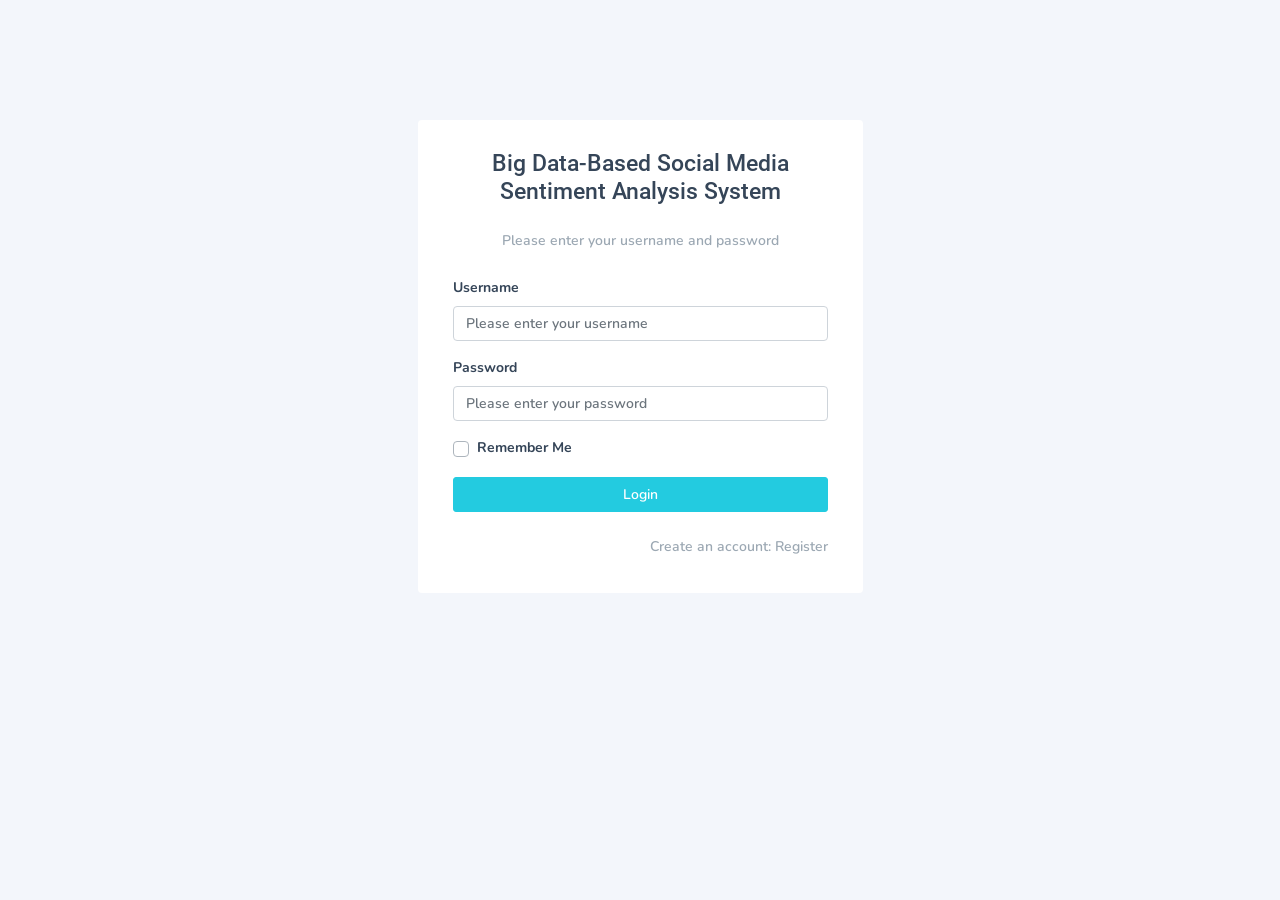
<file: templates/pages-login.html>
<!DOCTYPE html>
<html lang="en">

<head>
    <meta charset="utf-8">
    <meta http-equiv="X-UA-Compatible" content="IE=edge">
    <meta name="viewport" content="width=device-width, initial-scale=1.0, user-scalable=0, minimal-ui">
    <title>Big Data-Based Social Media Sentiment Analysis System</title>
    <meta content="Responsive admin theme build on top of Bootstrap 4" name="description">

    <link href="/static/css/bootstrap-datepicker.min.css" rel="stylesheet">

    <link href="/static/css/bootstrap.min.css" rel="stylesheet" type="text/css">
    <link href="/static/css/metismenu.min.css" rel="stylesheet" type="text/css">
    <link href="/static/css/icons.css" rel="stylesheet" type="text/css">
    <link href="/static/css/style.css" rel="stylesheet" type="text/css">

</head>

<body>
    <div class="accountbg"></div>

    <!-- Begin page -->
    <div class="home-btn d-none d-sm-block">

    </div>

    <div class="wrapper-page">

        <div class="container">
            <div class="row align-items-center justify-content-center">
                <div class="col-lg-5">
                    <div class="card card-pages shadow-none mt-4">
                        <div class="card-body">
                            <div class="text-center mt-0 mb-3">
                                <h1 style="font-size: 23px">Big Data-Based Social Media Sentiment Analysis System</h1>
                                <p class="text-muted w-75 mx-auto mb-4 mt-4">Please enter your username and password</p>
                            </div>

                            <form class="form-horizontal mt-4" method="post" action="/login" novalidate>

                                <div class="form-group">
                                    <div class="col-12">
                                        <label for="username">Username</label>
                                        <input class="form-control" type="text" required="" name="username" id="username" placeholder="Please enter your username">
                                    </div>
                                </div>

                                <div class="form-group">
                                    <div class="col-12">
                                        <label for="password">Password</label>
                                        <input class="form-control" type="password" required="" name="password" id="password" placeholder="Please enter your password">
                                    </div>
                                </div>

                                <div class="form-group">
                                    <div class="col-12">
                                        <div class="checkbox checkbox-primary">
                                            <div class="custom-control custom-checkbox">
                                                <input type="checkbox" class="custom-control-input" id="customCheck1">
                                                <label class="custom-control-label" for="customCheck1"> Remember Me </label>
                                            </div>
                                        </div>
                                    </div>
                                </div>

                                <div class="form-group text-center mt-3">
                                    <div class="col-12">
                                        <button class="btn btn-primary btn-block waves-effect waves-light" type="submit">Login</button>
                                    </div>
                                </div>

                                <div class="form-group text-center mt-4">
                                    <div class="col-12">
                                        <div class="float-left">

                                        </div>
                                        <div class="text-right">
                                            <a href="/register" class="text-muted"> Create an account: Register </a>
                                        </div>
                                    </div>
                                </div>



                            </form>

                        </div>

                    </div>

                </div>
            </div>
            <!-- end row -->
        </div>
    </div>

    <!-- jQuery  -->
    <script src="/static/js/jquery.min.js"></script>
    <script src="/static/js/bootstrap.bundle.min.js"></script>
    <script src="/static/js/jquery.slimscroll.js"></script>
    <script src="/static/js/waves.min.js"></script>

    <script src="/static/js/apexcharts.min.js"></script>
    <script src="/static/js/bootstrap-datepicker.min.js"></script>

    <!-- App js -->
    <script src="/static/js/app.js"></script>

</body>

</html>
</file>
<file: static/css/metismenu.min.css>
/*!
* metismenu https://github.com/onokumus/metismenu#readme
* A jQuery menu plugin
* @version 3.0.4
* @author Osman Nuri Okumus <onokumus@gmail.com> (https://github.com/onokumus)
* @license: MIT 
*/.metismenu .arrow{float:right;line-height:1.42857}[dir=rtl] .metismenu .arrow{float:left}.metismenu .glyphicon.arrow:before{content:"\e079"}.metismenu .mm-active>a>.glyphicon.arrow:before{content:"\e114"}.metismenu .fa.arrow:before{content:"\f104"}.metismenu .mm-active>a>.fa.arrow:before{content:"\f107"}.metismenu .ion.arrow:before{content:"\f3d2"}.metismenu .mm-active>a>.ion.arrow:before{content:"\f3d0"}.metismenu .plus-times{float:right}[dir=rtl] .metismenu .plus-times{float:left}.metismenu .fa.plus-times:before{content:"\f067"}.metismenu .mm-active>a>.fa.plus-times{-webkit-transform:rotate(45deg);transform:rotate(45deg)}.metismenu .plus-minus{float:right}[dir=rtl] .metismenu .plus-minus{float:left}.metismenu .fa.plus-minus:before{content:"\f067"}.metismenu .mm-active>a>.fa.plus-minus:before{content:"\f068"}.metismenu .mm-collapse:not(.mm-show){display:none}.metismenu .mm-collapsing{position:relative;height:0;overflow:hidden;transition-timing-function:ease;transition-duration:.35s;transition-property:height,visibility}.metismenu .has-arrow{position:relative}.metismenu .has-arrow:after{position:absolute;content:"";width:.5em;height:.5em;border-style:solid;border-width:1px 0 0 1px;border-color:initial;right:1em;-webkit-transform:rotate(-45deg) translateY(-50%);transform:rotate(-45deg) translateY(-50%);-webkit-transform-origin:top;transform-origin:top;top:50%;transition:all .3s ease-out}[dir=rtl] .metismenu .has-arrow:after{right:auto;left:1em;-webkit-transform:rotate(135deg) translateY(-50%);transform:rotate(135deg) translateY(-50%)}.metismenu .has-arrow[aria-expanded=true]:after,.metismenu .mm-active>.has-arrow:after{-webkit-transform:rotate(-135deg) translateY(-50%);transform:rotate(-135deg) translateY(-50%)}[dir=rtl] .metismenu .has-arrow[aria-expanded=true]:after,[dir=rtl] .metismenu .mm-active>.has-arrow:after{-webkit-transform:rotate(225deg) translateY(-50%);transform:rotate(225deg) translateY(-50%)}
/*# sourceMappingURL=metisMenu.min.css.map */
</file>
<file: static/css/icons.css>
/*
 Template Name: Zegva - Responsive Bootstrap 4 Admin Dashboard
 Author: Themesdesign
 Website: www.themesdesign.in
 File: Icons
 */
/*!
 * Font Awesome Free 5.6.1 by @fontawesome - https://fontawesome.com
 * License - https://fontawesome.com/license/free (Icons: CC BY 4.0, Fonts: SIL OFL 1.1, Code: MIT License)
 */
.fa,
.fas,
.far,
.fal,
.fab {
  -moz-osx-font-smoothing: grayscale;
  -webkit-font-smoothing: antialiased;
  display: inline-block;
  font-style: normal;
  font-variant: normal;
  text-rendering: auto;
  line-height: 1;
}

.fa-lg {
  font-size: 1.33333em;
  line-height: 0.75em;
  vertical-align: -.0667em;
}

.fa-xs {
  font-size: .75em;
}

.fa-sm {
  font-size: .875em;
}

.fa-1x {
  font-size: 1em;
}

.fa-2x {
  font-size: 2em;
}

.fa-3x {
  font-size: 3em;
}

.fa-4x {
  font-size: 4em;
}

.fa-5x {
  font-size: 5em;
}

.fa-6x {
  font-size: 6em;
}

.fa-7x {
  font-size: 7em;
}

.fa-8x {
  font-size: 8em;
}

.fa-9x {
  font-size: 9em;
}

.fa-10x {
  font-size: 10em;
}

.fa-fw {
  text-align: center;
  width: 1.25em;
}

.fa-ul {
  list-style-type: none;
  margin-left: 2.5em;
  padding-left: 0;
}

.fa-ul > li {
  position: relative;
}

.fa-li {
  left: -2em;
  position: absolute;
  text-align: center;
  width: 2em;
  line-height: inherit;
}

.fa-border {
  border: solid 0.08em #eee;
  border-radius: .1em;
  padding: .2em .25em .15em;
}

.fa-pull-left {
  float: left;
}

.fa-pull-right {
  float: right;
}

.fa.fa-pull-left,
.fas.fa-pull-left,
.far.fa-pull-left,
.fal.fa-pull-left,
.fab.fa-pull-left {
  margin-right: .3em;
}

.fa.fa-pull-right,
.fas.fa-pull-right,
.far.fa-pull-right,
.fal.fa-pull-right,
.fab.fa-pull-right {
  margin-left: .3em;
}

.fa-spin {
  -webkit-animation: fa-spin 2s infinite linear;
  animation: fa-spin 2s infinite linear;
}

.fa-pulse {
  -webkit-animation: fa-spin 1s infinite steps(8);
  animation: fa-spin 1s infinite steps(8);
}

@-webkit-keyframes fa-spin {
  0% {
    -webkit-transform: rotate(0deg);
    transform: rotate(0deg);
  }
  100% {
    -webkit-transform: rotate(360deg);
    transform: rotate(360deg);
  }
}

@keyframes fa-spin {
  0% {
    -webkit-transform: rotate(0deg);
    transform: rotate(0deg);
  }
  100% {
    -webkit-transform: rotate(360deg);
    transform: rotate(360deg);
  }
}

.fa-rotate-90 {
  -ms-filter: "progid:DXImageTransform.Microsoft.BasicImage(rotation=1)";
  -webkit-transform: rotate(90deg);
  transform: rotate(90deg);
}

.fa-rotate-180 {
  -ms-filter: "progid:DXImageTransform.Microsoft.BasicImage(rotation=2)";
  -webkit-transform: rotate(180deg);
  transform: rotate(180deg);
}

.fa-rotate-270 {
  -ms-filter: "progid:DXImageTransform.Microsoft.BasicImage(rotation=3)";
  -webkit-transform: rotate(270deg);
  transform: rotate(270deg);
}

.fa-flip-horizontal {
  -ms-filter: "progid:DXImageTransform.Microsoft.BasicImage(rotation=0, mirror=1)";
  -webkit-transform: scale(-1, 1);
  transform: scale(-1, 1);
}

.fa-flip-vertical {
  -ms-filter: "progid:DXImageTransform.Microsoft.BasicImage(rotation=2, mirror=1)";
  -webkit-transform: scale(1, -1);
  transform: scale(1, -1);
}

.fa-flip-horizontal.fa-flip-vertical {
  -ms-filter: "progid:DXImageTransform.Microsoft.BasicImage(rotation=2, mirror=1)";
  -webkit-transform: scale(-1, -1);
  transform: scale(-1, -1);
}

:root .fa-rotate-90,
:root .fa-rotate-180,
:root .fa-rotate-270,
:root .fa-flip-horizontal,
:root .fa-flip-vertical {
  -webkit-filter: none;
  filter: none;
}

.fa-stack {
  display: inline-block;
  height: 2em;
  line-height: 2em;
  position: relative;
  vertical-align: middle;
  width: 2.5em;
}

.fa-stack-1x,
.fa-stack-2x {
  left: 0;
  position: absolute;
  text-align: center;
  width: 100%;
}

.fa-stack-1x {
  line-height: inherit;
}

.fa-stack-2x {
  font-size: 2em;
}

.fa-inverse {
  color: #fff;
}

/* Font Awesome uses the Unicode Private Use Area (PUA) to ensure screen
readers do not read off random characters that represent icons */
.fa-500px:before {
  content: "\f26e";
}

.fa-accessible-icon:before {
  content: "\f368";
}

.fa-accusoft:before {
  content: "\f369";
}

.fa-acquisitions-incorporated:before {
  content: "\f6af";
}

.fa-ad:before {
  content: "\f641";
}

.fa-address-book:before {
  content: "\f2b9";
}

.fa-address-card:before {
  content: "\f2bb";
}

.fa-adjust:before {
  content: "\f042";
}

.fa-adn:before {
  content: "\f170";
}

.fa-adobe:before {
  content: "\f778";
}

.fa-adversal:before {
  content: "\f36a";
}

.fa-affiliatetheme:before {
  content: "\f36b";
}

.fa-air-freshener:before {
  content: "\f5d0";
}

.fa-algolia:before {
  content: "\f36c";
}

.fa-align-center:before {
  content: "\f037";
}

.fa-align-justify:before {
  content: "\f039";
}

.fa-align-left:before {
  content: "\f036";
}

.fa-align-right:before {
  content: "\f038";
}

.fa-alipay:before {
  content: "\f642";
}

.fa-allergies:before {
  content: "\f461";
}

.fa-amazon:before {
  content: "\f270";
}

.fa-amazon-pay:before {
  content: "\f42c";
}

.fa-ambulance:before {
  content: "\f0f9";
}

.fa-american-sign-language-interpreting:before {
  content: "\f2a3";
}

.fa-amilia:before {
  content: "\f36d";
}

.fa-anchor:before {
  content: "\f13d";
}

.fa-android:before {
  content: "\f17b";
}

.fa-angellist:before {
  content: "\f209";
}

.fa-angle-double-down:before {
  content: "\f103";
}

.fa-angle-double-left:before {
  content: "\f100";
}

.fa-angle-double-right:before {
  content: "\f101";
}

.fa-angle-double-up:before {
  content: "\f102";
}

.fa-angle-down:before {
  content: "\f107";
}

.fa-angle-left:before {
  content: "\f104";
}

.fa-angle-right:before {
  content: "\f105";
}

.fa-angle-up:before {
  content: "\f106";
}

.fa-angry:before {
  content: "\f556";
}

.fa-angrycreative:before {
  content: "\f36e";
}

.fa-angular:before {
  content: "\f420";
}

.fa-ankh:before {
  content: "\f644";
}

.fa-app-store:before {
  content: "\f36f";
}

.fa-app-store-ios:before {
  content: "\f370";
}

.fa-apper:before {
  content: "\f371";
}

.fa-apple:before {
  content: "\f179";
}

.fa-apple-alt:before {
  content: "\f5d1";
}

.fa-apple-pay:before {
  content: "\f415";
}

.fa-archive:before {
  content: "\f187";
}

.fa-archway:before {
  content: "\f557";
}

.fa-arrow-alt-circle-down:before {
  content: "\f358";
}

.fa-arrow-alt-circle-left:before {
  content: "\f359";
}

.fa-arrow-alt-circle-right:before {
  content: "\f35a";
}

.fa-arrow-alt-circle-up:before {
  content: "\f35b";
}

.fa-arrow-circle-down:before {
  content: "\f0ab";
}

.fa-arrow-circle-left:before {
  content: "\f0a8";
}

.fa-arrow-circle-right:before {
  content: "\f0a9";
}

.fa-arrow-circle-up:before {
  content: "\f0aa";
}

.fa-arrow-down:before {
  content: "\f063";
}

.fa-arrow-left:before {
  content: "\f060";
}

.fa-arrow-right:before {
  content: "\f061";
}

.fa-arrow-up:before {
  content: "\f062";
}

.fa-arrows-alt:before {
  content: "\f0b2";
}

.fa-arrows-alt-h:before {
  content: "\f337";
}

.fa-arrows-alt-v:before {
  content: "\f338";
}

.fa-artstation:before {
  content: "\f77a";
}

.fa-assistive-listening-systems:before {
  content: "\f2a2";
}

.fa-asterisk:before {
  content: "\f069";
}

.fa-asymmetrik:before {
  content: "\f372";
}

.fa-at:before {
  content: "\f1fa";
}

.fa-atlas:before {
  content: "\f558";
}

.fa-atlassian:before {
  content: "\f77b";
}

.fa-atom:before {
  content: "\f5d2";
}

.fa-audible:before {
  content: "\f373";
}

.fa-audio-description:before {
  content: "\f29e";
}

.fa-autoprefixer:before {
  content: "\f41c";
}

.fa-avianex:before {
  content: "\f374";
}

.fa-aviato:before {
  content: "\f421";
}

.fa-award:before {
  content: "\f559";
}

.fa-aws:before {
  content: "\f375";
}

.fa-baby:before {
  content: "\f77c";
}

.fa-baby-carriage:before {
  content: "\f77d";
}

.fa-backspace:before {
  content: "\f55a";
}

.fa-backward:before {
  content: "\f04a";
}

.fa-balance-scale:before {
  content: "\f24e";
}

.fa-ban:before {
  content: "\f05e";
}

.fa-band-aid:before {
  content: "\f462";
}

.fa-bandcamp:before {
  content: "\f2d5";
}

.fa-barcode:before {
  content: "\f02a";
}

.fa-bars:before {
  content: "\f0c9";
}

.fa-baseball-ball:before {
  content: "\f433";
}

.fa-basketball-ball:before {
  content: "\f434";
}

.fa-bath:before {
  content: "\f2cd";
}

.fa-battery-empty:before {
  content: "\f244";
}

.fa-battery-full:before {
  content: "\f240";
}

.fa-battery-half:before {
  content: "\f242";
}

.fa-battery-quarter:before {
  content: "\f243";
}

.fa-battery-three-quarters:before {
  content: "\f241";
}

.fa-bed:before {
  content: "\f236";
}

.fa-beer:before {
  content: "\f0fc";
}

.fa-behance:before {
  content: "\f1b4";
}

.fa-behance-square:before {
  content: "\f1b5";
}

.fa-bell:before {
  content: "\f0f3";
}

.fa-bell-slash:before {
  content: "\f1f6";
}

.fa-bezier-curve:before {
  content: "\f55b";
}

.fa-bible:before {
  content: "\f647";
}

.fa-bicycle:before {
  content: "\f206";
}

.fa-bimobject:before {
  content: "\f378";
}

.fa-binoculars:before {
  content: "\f1e5";
}

.fa-biohazard:before {
  content: "\f780";
}

.fa-birthday-cake:before {
  content: "\f1fd";
}

.fa-bitbucket:before {
  content: "\f171";
}

.fa-bitcoin:before {
  content: "\f379";
}

.fa-bity:before {
  content: "\f37a";
}

.fa-black-tie:before {
  content: "\f27e";
}

.fa-blackberry:before {
  content: "\f37b";
}

.fa-blender:before {
  content: "\f517";
}

.fa-blender-phone:before {
  content: "\f6b6";
}

.fa-blind:before {
  content: "\f29d";
}

.fa-blog:before {
  content: "\f781";
}

.fa-blogger:before {
  content: "\f37c";
}

.fa-blogger-b:before {
  content: "\f37d";
}

.fa-bluetooth:before {
  content: "\f293";
}

.fa-bluetooth-b:before {
  content: "\f294";
}

.fa-bold:before {
  content: "\f032";
}

.fa-bolt:before {
  content: "\f0e7";
}

.fa-bomb:before {
  content: "\f1e2";
}

.fa-bone:before {
  content: "\f5d7";
}

.fa-bong:before {
  content: "\f55c";
}

.fa-book:before {
  content: "\f02d";
}

.fa-book-dead:before {
  content: "\f6b7";
}

.fa-book-open:before {
  content: "\f518";
}

.fa-book-reader:before {
  content: "\f5da";
}

.fa-bookmark:before {
  content: "\f02e";
}

.fa-bowling-ball:before {
  content: "\f436";
}

.fa-box:before {
  content: "\f466";
}

.fa-box-open:before {
  content: "\f49e";
}

.fa-boxes:before {
  content: "\f468";
}

.fa-braille:before {
  content: "\f2a1";
}

.fa-brain:before {
  content: "\f5dc";
}

.fa-briefcase:before {
  content: "\f0b1";
}

.fa-briefcase-medical:before {
  content: "\f469";
}

.fa-broadcast-tower:before {
  content: "\f519";
}

.fa-broom:before {
  content: "\f51a";
}

.fa-brush:before {
  content: "\f55d";
}

.fa-btc:before {
  content: "\f15a";
}

.fa-bug:before {
  content: "\f188";
}

.fa-building:before {
  content: "\f1ad";
}

.fa-bullhorn:before {
  content: "\f0a1";
}

.fa-bullseye:before {
  content: "\f140";
}

.fa-burn:before {
  content: "\f46a";
}

.fa-buromobelexperte:before {
  content: "\f37f";
}

.fa-bus:before {
  content: "\f207";
}

.fa-bus-alt:before {
  content: "\f55e";
}

.fa-business-time:before {
  content: "\f64a";
}

.fa-buysellads:before {
  content: "\f20d";
}

.fa-calculator:before {
  content: "\f1ec";
}

.fa-calendar:before {
  content: "\f133";
}

.fa-calendar-alt:before {
  content: "\f073";
}

.fa-calendar-check:before {
  content: "\f274";
}

.fa-calendar-day:before {
  content: "\f783";
}

.fa-calendar-minus:before {
  content: "\f272";
}

.fa-calendar-plus:before {
  content: "\f271";
}

.fa-calendar-times:before {
  content: "\f273";
}

.fa-calendar-week:before {
  content: "\f784";
}

.fa-camera:before {
  content: "\f030";
}

.fa-camera-retro:before {
  content: "\f083";
}

.fa-campground:before {
  content: "\f6bb";
}

.fa-canadian-maple-leaf:before {
  content: "\f785";
}

.fa-candy-cane:before {
  content: "\f786";
}

.fa-cannabis:before {
  content: "\f55f";
}

.fa-capsules:before {
  content: "\f46b";
}

.fa-car:before {
  content: "\f1b9";
}

.fa-car-alt:before {
  content: "\f5de";
}

.fa-car-battery:before {
  content: "\f5df";
}

.fa-car-crash:before {
  content: "\f5e1";
}

.fa-car-side:before {
  content: "\f5e4";
}

.fa-caret-down:before {
  content: "\f0d7";
}

.fa-caret-left:before {
  content: "\f0d9";
}

.fa-caret-right:before {
  content: "\f0da";
}

.fa-caret-square-down:before {
  content: "\f150";
}

.fa-caret-square-left:before {
  content: "\f191";
}

.fa-caret-square-right:before {
  content: "\f152";
}

.fa-caret-square-up:before {
  content: "\f151";
}

.fa-caret-up:before {
  content: "\f0d8";
}

.fa-carrot:before {
  content: "\f787";
}

.fa-cart-arrow-down:before {
  content: "\f218";
}

.fa-cart-plus:before {
  content: "\f217";
}

.fa-cash-register:before {
  content: "\f788";
}

.fa-cat:before {
  content: "\f6be";
}

.fa-cc-amazon-pay:before {
  content: "\f42d";
}

.fa-cc-amex:before {
  content: "\f1f3";
}

.fa-cc-apple-pay:before {
  content: "\f416";
}

.fa-cc-diners-club:before {
  content: "\f24c";
}

.fa-cc-discover:before {
  content: "\f1f2";
}

.fa-cc-jcb:before {
  content: "\f24b";
}

.fa-cc-mastercard:before {
  content: "\f1f1";
}

.fa-cc-paypal:before {
  content: "\f1f4";
}

.fa-cc-stripe:before {
  content: "\f1f5";
}

.fa-cc-visa:before {
  content: "\f1f0";
}

.fa-centercode:before {
  content: "\f380";
}

.fa-centos:before {
  content: "\f789";
}

.fa-certificate:before {
  content: "\f0a3";
}

.fa-chair:before {
  content: "\f6c0";
}

.fa-chalkboard:before {
  content: "\f51b";
}

.fa-chalkboard-teacher:before {
  content: "\f51c";
}

.fa-charging-station:before {
  content: "\f5e7";
}

.fa-chart-area:before {
  content: "\f1fe";
}

.fa-chart-bar:before {
  content: "\f080";
}

.fa-chart-line:before {
  content: "\f201";
}

.fa-chart-pie:before {
  content: "\f200";
}

.fa-check:before {
  content: "\f00c";
}

.fa-check-circle:before {
  content: "\f058";
}

.fa-check-double:before {
  content: "\f560";
}

.fa-check-square:before {
  content: "\f14a";
}

.fa-chess:before {
  content: "\f439";
}

.fa-chess-bishop:before {
  content: "\f43a";
}

.fa-chess-board:before {
  content: "\f43c";
}

.fa-chess-king:before {
  content: "\f43f";
}

.fa-chess-knight:before {
  content: "\f441";
}

.fa-chess-pawn:before {
  content: "\f443";
}

.fa-chess-queen:before {
  content: "\f445";
}

.fa-chess-rook:before {
  content: "\f447";
}

.fa-chevron-circle-down:before {
  content: "\f13a";
}

.fa-chevron-circle-left:before {
  content: "\f137";
}

.fa-chevron-circle-right:before {
  content: "\f138";
}

.fa-chevron-circle-up:before {
  content: "\f139";
}

.fa-chevron-down:before {
  content: "\f078";
}

.fa-chevron-left:before {
  content: "\f053";
}

.fa-chevron-right:before {
  content: "\f054";
}

.fa-chevron-up:before {
  content: "\f077";
}

.fa-child:before {
  content: "\f1ae";
}

.fa-chrome:before {
  content: "\f268";
}

.fa-church:before {
  content: "\f51d";
}

.fa-circle:before {
  content: "\f111";
}

.fa-circle-notch:before {
  content: "\f1ce";
}

.fa-city:before {
  content: "\f64f";
}

.fa-clipboard:before {
  content: "\f328";
}

.fa-clipboard-check:before {
  content: "\f46c";
}

.fa-clipboard-list:before {
  content: "\f46d";
}

.fa-clock:before {
  content: "\f017";
}

.fa-clone:before {
  content: "\f24d";
}

.fa-closed-captioning:before {
  content: "\f20a";
}

.fa-cloud:before {
  content: "\f0c2";
}

.fa-cloud-download-alt:before {
  content: "\f381";
}

.fa-cloud-meatball:before {
  content: "\f73b";
}

.fa-cloud-moon:before {
  content: "\f6c3";
}

.fa-cloud-moon-rain:before {
  content: "\f73c";
}

.fa-cloud-rain:before {
  content: "\f73d";
}

.fa-cloud-showers-heavy:before {
  content: "\f740";
}

.fa-cloud-sun:before {
  content: "\f6c4";
}

.fa-cloud-sun-rain:before {
  content: "\f743";
}

.fa-cloud-upload-alt:before {
  content: "\f382";
}

.fa-cloudscale:before {
  content: "\f383";
}

.fa-cloudsmith:before {
  content: "\f384";
}

.fa-cloudversify:before {
  content: "\f385";
}

.fa-cocktail:before {
  content: "\f561";
}

.fa-code:before {
  content: "\f121";
}

.fa-code-branch:before {
  content: "\f126";
}

.fa-codepen:before {
  content: "\f1cb";
}

.fa-codiepie:before {
  content: "\f284";
}

.fa-coffee:before {
  content: "\f0f4";
}

.fa-cog:before {
  content: "\f013";
}

.fa-cogs:before {
  content: "\f085";
}

.fa-coins:before {
  content: "\f51e";
}

.fa-columns:before {
  content: "\f0db";
}

.fa-comment:before {
  content: "\f075";
}

.fa-comment-alt:before {
  content: "\f27a";
}

.fa-comment-dollar:before {
  content: "\f651";
}

.fa-comment-dots:before {
  content: "\f4ad";
}

.fa-comment-slash:before {
  content: "\f4b3";
}

.fa-comments:before {
  content: "\f086";
}

.fa-comments-dollar:before {
  content: "\f653";
}

.fa-compact-disc:before {
  content: "\f51f";
}

.fa-compass:before {
  content: "\f14e";
}

.fa-compress:before {
  content: "\f066";
}

.fa-compress-arrows-alt:before {
  content: "\f78c";
}

.fa-concierge-bell:before {
  content: "\f562";
}

.fa-confluence:before {
  content: "\f78d";
}

.fa-connectdevelop:before {
  content: "\f20e";
}

.fa-contao:before {
  content: "\f26d";
}

.fa-cookie:before {
  content: "\f563";
}

.fa-cookie-bite:before {
  content: "\f564";
}

.fa-copy:before {
  content: "\f0c5";
}

.fa-copyright:before {
  content: "\f1f9";
}

.fa-couch:before {
  content: "\f4b8";
}

.fa-cpanel:before {
  content: "\f388";
}

.fa-creative-commons:before {
  content: "\f25e";
}

.fa-creative-commons-by:before {
  content: "\f4e7";
}

.fa-creative-commons-nc:before {
  content: "\f4e8";
}

.fa-creative-commons-nc-eu:before {
  content: "\f4e9";
}

.fa-creative-commons-nc-jp:before {
  content: "\f4ea";
}

.fa-creative-commons-nd:before {
  content: "\f4eb";
}

.fa-creative-commons-pd:before {
  content: "\f4ec";
}

.fa-creative-commons-pd-alt:before {
  content: "\f4ed";
}

.fa-creative-commons-remix:before {
  content: "\f4ee";
}

.fa-creative-commons-sa:before {
  content: "\f4ef";
}

.fa-creative-commons-sampling:before {
  content: "\f4f0";
}

.fa-creative-commons-sampling-plus:before {
  content: "\f4f1";
}

.fa-creative-commons-share:before {
  content: "\f4f2";
}

.fa-creative-commons-zero:before {
  content: "\f4f3";
}

.fa-credit-card:before {
  content: "\f09d";
}

.fa-critical-role:before {
  content: "\f6c9";
}

.fa-crop:before {
  content: "\f125";
}

.fa-crop-alt:before {
  content: "\f565";
}

.fa-cross:before {
  content: "\f654";
}

.fa-crosshairs:before {
  content: "\f05b";
}

.fa-crow:before {
  content: "\f520";
}

.fa-crown:before {
  content: "\f521";
}

.fa-css3:before {
  content: "\f13c";
}

.fa-css3-alt:before {
  content: "\f38b";
}

.fa-cube:before {
  content: "\f1b2";
}

.fa-cubes:before {
  content: "\f1b3";
}

.fa-cut:before {
  content: "\f0c4";
}

.fa-cuttlefish:before {
  content: "\f38c";
}

.fa-d-and-d:before {
  content: "\f38d";
}

.fa-d-and-d-beyond:before {
  content: "\f6ca";
}

.fa-dashcube:before {
  content: "\f210";
}

.fa-database:before {
  content: "\f1c0";
}

.fa-deaf:before {
  content: "\f2a4";
}

.fa-delicious:before {
  content: "\f1a5";
}

.fa-democrat:before {
  content: "\f747";
}

.fa-deploydog:before {
  content: "\f38e";
}

.fa-deskpro:before {
  content: "\f38f";
}

.fa-desktop:before {
  content: "\f108";
}

.fa-dev:before {
  content: "\f6cc";
}

.fa-deviantart:before {
  content: "\f1bd";
}

.fa-dharmachakra:before {
  content: "\f655";
}

.fa-dhl:before {
  content: "\f790";
}

.fa-diagnoses:before {
  content: "\f470";
}

.fa-diaspora:before {
  content: "\f791";
}

.fa-dice:before {
  content: "\f522";
}

.fa-dice-d20:before {
  content: "\f6cf";
}

.fa-dice-d6:before {
  content: "\f6d1";
}

.fa-dice-five:before {
  content: "\f523";
}

.fa-dice-four:before {
  content: "\f524";
}

.fa-dice-one:before {
  content: "\f525";
}

.fa-dice-six:before {
  content: "\f526";
}

.fa-dice-three:before {
  content: "\f527";
}

.fa-dice-two:before {
  content: "\f528";
}

.fa-digg:before {
  content: "\f1a6";
}

.fa-digital-ocean:before {
  content: "\f391";
}

.fa-digital-tachograph:before {
  content: "\f566";
}

.fa-directions:before {
  content: "\f5eb";
}

.fa-discord:before {
  content: "\f392";
}

.fa-discourse:before {
  content: "\f393";
}

.fa-divide:before {
  content: "\f529";
}

.fa-dizzy:before {
  content: "\f567";
}

.fa-dna:before {
  content: "\f471";
}

.fa-dochub:before {
  content: "\f394";
}

.fa-docker:before {
  content: "\f395";
}

.fa-dog:before {
  content: "\f6d3";
}

.fa-dollar-sign:before {
  content: "\f155";
}

.fa-dolly:before {
  content: "\f472";
}

.fa-dolly-flatbed:before {
  content: "\f474";
}

.fa-donate:before {
  content: "\f4b9";
}

.fa-door-closed:before {
  content: "\f52a";
}

.fa-door-open:before {
  content: "\f52b";
}

.fa-dot-circle:before {
  content: "\f192";
}

.fa-dove:before {
  content: "\f4ba";
}

.fa-download:before {
  content: "\f019";
}

.fa-draft2digital:before {
  content: "\f396";
}

.fa-drafting-compass:before {
  content: "\f568";
}

.fa-dragon:before {
  content: "\f6d5";
}

.fa-draw-polygon:before {
  content: "\f5ee";
}

.fa-dribbble:before {
  content: "\f17d";
}

.fa-dribbble-square:before {
  content: "\f397";
}

.fa-dropbox:before {
  content: "\f16b";
}

.fa-drum:before {
  content: "\f569";
}

.fa-drum-steelpan:before {
  content: "\f56a";
}

.fa-drumstick-bite:before {
  content: "\f6d7";
}

.fa-drupal:before {
  content: "\f1a9";
}

.fa-dumbbell:before {
  content: "\f44b";
}

.fa-dumpster:before {
  content: "\f793";
}

.fa-dumpster-fire:before {
  content: "\f794";
}

.fa-dungeon:before {
  content: "\f6d9";
}

.fa-dyalog:before {
  content: "\f399";
}

.fa-earlybirds:before {
  content: "\f39a";
}

.fa-ebay:before {
  content: "\f4f4";
}

.fa-edge:before {
  content: "\f282";
}

.fa-edit:before {
  content: "\f044";
}

.fa-eject:before {
  content: "\f052";
}

.fa-elementor:before {
  content: "\f430";
}

.fa-ellipsis-h:before {
  content: "\f141";
}

.fa-ellipsis-v:before {
  content: "\f142";
}

.fa-ello:before {
  content: "\f5f1";
}

.fa-ember:before {
  content: "\f423";
}

.fa-empire:before {
  content: "\f1d1";
}

.fa-envelope:before {
  content: "\f0e0";
}

.fa-envelope-open:before {
  content: "\f2b6";
}

.fa-envelope-open-text:before {
  content: "\f658";
}

.fa-envelope-square:before {
  content: "\f199";
}

.fa-envira:before {
  content: "\f299";
}

.fa-equals:before {
  content: "\f52c";
}

.fa-eraser:before {
  content: "\f12d";
}

.fa-erlang:before {
  content: "\f39d";
}

.fa-ethereum:before {
  content: "\f42e";
}

.fa-ethernet:before {
  content: "\f796";
}

.fa-etsy:before {
  content: "\f2d7";
}

.fa-euro-sign:before {
  content: "\f153";
}

.fa-exchange-alt:before {
  content: "\f362";
}

.fa-exclamation:before {
  content: "\f12a";
}

.fa-exclamation-circle:before {
  content: "\f06a";
}

.fa-exclamation-triangle:before {
  content: "\f071";
}

.fa-expand:before {
  content: "\f065";
}

.fa-expand-arrows-alt:before {
  content: "\f31e";
}

.fa-expeditedssl:before {
  content: "\f23e";
}

.fa-external-link-alt:before {
  content: "\f35d";
}

.fa-external-link-square-alt:before {
  content: "\f360";
}

.fa-eye:before {
  content: "\f06e";
}

.fa-eye-dropper:before {
  content: "\f1fb";
}

.fa-eye-slash:before {
  content: "\f070";
}

.fa-facebook:before {
  content: "\f09a";
}

.fa-facebook-f:before {
  content: "\f39e";
}

.fa-facebook-messenger:before {
  content: "\f39f";
}

.fa-facebook-square:before {
  content: "\f082";
}

.fa-fantasy-flight-games:before {
  content: "\f6dc";
}

.fa-fast-backward:before {
  content: "\f049";
}

.fa-fast-forward:before {
  content: "\f050";
}

.fa-fax:before {
  content: "\f1ac";
}

.fa-feather:before {
  content: "\f52d";
}

.fa-feather-alt:before {
  content: "\f56b";
}

.fa-fedex:before {
  content: "\f797";
}

.fa-fedora:before {
  content: "\f798";
}

.fa-female:before {
  content: "\f182";
}

.fa-fighter-jet:before {
  content: "\f0fb";
}

.fa-figma:before {
  content: "\f799";
}

.fa-file:before {
  content: "\f15b";
}

.fa-file-alt:before {
  content: "\f15c";
}

.fa-file-archive:before {
  content: "\f1c6";
}

.fa-file-audio:before {
  content: "\f1c7";
}

.fa-file-code:before {
  content: "\f1c9";
}

.fa-file-contract:before {
  content: "\f56c";
}

.fa-file-csv:before {
  content: "\f6dd";
}

.fa-file-download:before {
  content: "\f56d";
}

.fa-file-excel:before {
  content: "\f1c3";
}

.fa-file-export:before {
  content: "\f56e";
}

.fa-file-image:before {
  content: "\f1c5";
}

.fa-file-import:before {
  content: "\f56f";
}

.fa-file-invoice:before {
  content: "\f570";
}

.fa-file-invoice-dollar:before {
  content: "\f571";
}

.fa-file-medical:before {
  content: "\f477";
}

.fa-file-medical-alt:before {
  content: "\f478";
}

.fa-file-pdf:before {
  content: "\f1c1";
}

.fa-file-powerpoint:before {
  content: "\f1c4";
}

.fa-file-prescription:before {
  content: "\f572";
}

.fa-file-signature:before {
  content: "\f573";
}

.fa-file-upload:before {
  content: "\f574";
}

.fa-file-video:before {
  content: "\f1c8";
}

.fa-file-word:before {
  content: "\f1c2";
}

.fa-fill:before {
  content: "\f575";
}

.fa-fill-drip:before {
  content: "\f576";
}

.fa-film:before {
  content: "\f008";
}

.fa-filter:before {
  content: "\f0b0";
}

.fa-fingerprint:before {
  content: "\f577";
}

.fa-fire:before {
  content: "\f06d";
}

.fa-fire-extinguisher:before {
  content: "\f134";
}

.fa-firefox:before {
  content: "\f269";
}

.fa-first-aid:before {
  content: "\f479";
}

.fa-first-order:before {
  content: "\f2b0";
}

.fa-first-order-alt:before {
  content: "\f50a";
}

.fa-firstdraft:before {
  content: "\f3a1";
}

.fa-fish:before {
  content: "\f578";
}

.fa-fist-raised:before {
  content: "\f6de";
}

.fa-flag:before {
  content: "\f024";
}

.fa-flag-checkered:before {
  content: "\f11e";
}

.fa-flag-usa:before {
  content: "\f74d";
}

.fa-flask:before {
  content: "\f0c3";
}

.fa-flickr:before {
  content: "\f16e";
}

.fa-flipboard:before {
  content: "\f44d";
}

.fa-flushed:before {
  content: "\f579";
}

.fa-fly:before {
  content: "\f417";
}

.fa-folder:before {
  content: "\f07b";
}

.fa-folder-minus:before {
  content: "\f65d";
}

.fa-folder-open:before {
  content: "\f07c";
}

.fa-folder-plus:before {
  content: "\f65e";
}

.fa-font:before {
  content: "\f031";
}

.fa-font-awesome:before {
  content: "\f2b4";
}

.fa-font-awesome-alt:before {
  content: "\f35c";
}

.fa-font-awesome-flag:before {
  content: "\f425";
}

.fa-font-awesome-logo-full:before {
  content: "\f4e6";
}

.fa-fonticons:before {
  content: "\f280";
}

.fa-fonticons-fi:before {
  content: "\f3a2";
}

.fa-football-ball:before {
  content: "\f44e";
}

.fa-fort-awesome:before {
  content: "\f286";
}

.fa-fort-awesome-alt:before {
  content: "\f3a3";
}

.fa-forumbee:before {
  content: "\f211";
}

.fa-forward:before {
  content: "\f04e";
}

.fa-foursquare:before {
  content: "\f180";
}

.fa-free-code-camp:before {
  content: "\f2c5";
}

.fa-freebsd:before {
  content: "\f3a4";
}

.fa-frog:before {
  content: "\f52e";
}

.fa-frown:before {
  content: "\f119";
}

.fa-frown-open:before {
  content: "\f57a";
}

.fa-fulcrum:before {
  content: "\f50b";
}

.fa-funnel-dollar:before {
  content: "\f662";
}

.fa-futbol:before {
  content: "\f1e3";
}

.fa-galactic-republic:before {
  content: "\f50c";
}

.fa-galactic-senate:before {
  content: "\f50d";
}

.fa-gamepad:before {
  content: "\f11b";
}

.fa-gas-pump:before {
  content: "\f52f";
}

.fa-gavel:before {
  content: "\f0e3";
}

.fa-gem:before {
  content: "\f3a5";
}

.fa-genderless:before {
  content: "\f22d";
}

.fa-get-pocket:before {
  content: "\f265";
}

.fa-gg:before {
  content: "\f260";
}

.fa-gg-circle:before {
  content: "\f261";
}

.fa-ghost:before {
  content: "\f6e2";
}

.fa-gift:before {
  content: "\f06b";
}

.fa-gifts:before {
  content: "\f79c";
}

.fa-git:before {
  content: "\f1d3";
}

.fa-git-square:before {
  content: "\f1d2";
}

.fa-github:before {
  content: "\f09b";
}

.fa-github-alt:before {
  content: "\f113";
}

.fa-github-square:before {
  content: "\f092";
}

.fa-gitkraken:before {
  content: "\f3a6";
}

.fa-gitlab:before {
  content: "\f296";
}

.fa-gitter:before {
  content: "\f426";
}

.fa-glass-cheers:before {
  content: "\f79f";
}

.fa-glass-martini:before {
  content: "\f000";
}

.fa-glass-martini-alt:before {
  content: "\f57b";
}

.fa-glass-whiskey:before {
  content: "\f7a0";
}

.fa-glasses:before {
  content: "\f530";
}

.fa-glide:before {
  content: "\f2a5";
}

.fa-glide-g:before {
  content: "\f2a6";
}

.fa-globe:before {
  content: "\f0ac";
}

.fa-globe-africa:before {
  content: "\f57c";
}

.fa-globe-americas:before {
  content: "\f57d";
}

.fa-globe-asia:before {
  content: "\f57e";
}

.fa-globe-europe:before {
  content: "\f7a2";
}

.fa-gofore:before {
  content: "\f3a7";
}

.fa-golf-ball:before {
  content: "\f450";
}

.fa-goodreads:before {
  content: "\f3a8";
}

.fa-goodreads-g:before {
  content: "\f3a9";
}

.fa-google:before {
  content: "\f1a0";
}

.fa-google-drive:before {
  content: "\f3aa";
}

.fa-google-play:before {
  content: "\f3ab";
}

.fa-google-plus:before {
  content: "\f2b3";
}

.fa-google-plus-g:before {
  content: "\f0d5";
}

.fa-google-plus-square:before {
  content: "\f0d4";
}

.fa-google-wallet:before {
  content: "\f1ee";
}

.fa-gopuram:before {
  content: "\f664";
}

.fa-graduation-cap:before {
  content: "\f19d";
}

.fa-gratipay:before {
  content: "\f184";
}

.fa-grav:before {
  content: "\f2d6";
}

.fa-greater-than:before {
  content: "\f531";
}

.fa-greater-than-equal:before {
  content: "\f532";
}

.fa-grimace:before {
  content: "\f57f";
}

.fa-grin:before {
  content: "\f580";
}

.fa-grin-alt:before {
  content: "\f581";
}

.fa-grin-beam:before {
  content: "\f582";
}

.fa-grin-beam-sweat:before {
  content: "\f583";
}

.fa-grin-hearts:before {
  content: "\f584";
}

.fa-grin-squint:before {
  content: "\f585";
}

.fa-grin-squint-tears:before {
  content: "\f586";
}

.fa-grin-stars:before {
  content: "\f587";
}

.fa-grin-tears:before {
  content: "\f588";
}

.fa-grin-tongue:before {
  content: "\f589";
}

.fa-grin-tongue-squint:before {
  content: "\f58a";
}

.fa-grin-tongue-wink:before {
  content: "\f58b";
}

.fa-grin-wink:before {
  content: "\f58c";
}

.fa-grip-horizontal:before {
  content: "\f58d";
}

.fa-grip-lines:before {
  content: "\f7a4";
}

.fa-grip-lines-vertical:before {
  content: "\f7a5";
}

.fa-grip-vertical:before {
  content: "\f58e";
}

.fa-gripfire:before {
  content: "\f3ac";
}

.fa-grunt:before {
  content: "\f3ad";
}

.fa-guitar:before {
  content: "\f7a6";
}

.fa-gulp:before {
  content: "\f3ae";
}

.fa-h-square:before {
  content: "\f0fd";
}

.fa-hacker-news:before {
  content: "\f1d4";
}

.fa-hacker-news-square:before {
  content: "\f3af";
}

.fa-hackerrank:before {
  content: "\f5f7";
}

.fa-hammer:before {
  content: "\f6e3";
}

.fa-hamsa:before {
  content: "\f665";
}

.fa-hand-holding:before {
  content: "\f4bd";
}

.fa-hand-holding-heart:before {
  content: "\f4be";
}

.fa-hand-holding-usd:before {
  content: "\f4c0";
}

.fa-hand-lizard:before {
  content: "\f258";
}

.fa-hand-paper:before {
  content: "\f256";
}

.fa-hand-peace:before {
  content: "\f25b";
}

.fa-hand-point-down:before {
  content: "\f0a7";
}

.fa-hand-point-left:before {
  content: "\f0a5";
}

.fa-hand-point-right:before {
  content: "\f0a4";
}

.fa-hand-point-up:before {
  content: "\f0a6";
}

.fa-hand-pointer:before {
  content: "\f25a";
}

.fa-hand-rock:before {
  content: "\f255";
}

.fa-hand-scissors:before {
  content: "\f257";
}

.fa-hand-spock:before {
  content: "\f259";
}

.fa-hands:before {
  content: "\f4c2";
}

.fa-hands-helping:before {
  content: "\f4c4";
}

.fa-handshake:before {
  content: "\f2b5";
}

.fa-hanukiah:before {
  content: "\f6e6";
}

.fa-hashtag:before {
  content: "\f292";
}

.fa-hat-wizard:before {
  content: "\f6e8";
}

.fa-haykal:before {
  content: "\f666";
}

.fa-hdd:before {
  content: "\f0a0";
}

.fa-heading:before {
  content: "\f1dc";
}

.fa-headphones:before {
  content: "\f025";
}

.fa-headphones-alt:before {
  content: "\f58f";
}

.fa-headset:before {
  content: "\f590";
}

.fa-heart:before {
  content: "\f004";
}

.fa-heart-broken:before {
  content: "\f7a9";
}

.fa-heartbeat:before {
  content: "\f21e";
}

.fa-helicopter:before {
  content: "\f533";
}

.fa-highlighter:before {
  content: "\f591";
}

.fa-hiking:before {
  content: "\f6ec";
}

.fa-hippo:before {
  content: "\f6ed";
}

.fa-hips:before {
  content: "\f452";
}

.fa-hire-a-helper:before {
  content: "\f3b0";
}

.fa-history:before {
  content: "\f1da";
}

.fa-hockey-puck:before {
  content: "\f453";
}

.fa-holly-berry:before {
  content: "\f7aa";
}

.fa-home:before {
  content: "\f015";
}

.fa-hooli:before {
  content: "\f427";
}

.fa-hornbill:before {
  content: "\f592";
}

.fa-horse:before {
  content: "\f6f0";
}

.fa-horse-head:before {
  content: "\f7ab";
}

.fa-hospital:before {
  content: "\f0f8";
}

.fa-hospital-alt:before {
  content: "\f47d";
}

.fa-hospital-symbol:before {
  content: "\f47e";
}

.fa-hot-tub:before {
  content: "\f593";
}

.fa-hotel:before {
  content: "\f594";
}

.fa-hotjar:before {
  content: "\f3b1";
}

.fa-hourglass:before {
  content: "\f254";
}

.fa-hourglass-end:before {
  content: "\f253";
}

.fa-hourglass-half:before {
  content: "\f252";
}

.fa-hourglass-start:before {
  content: "\f251";
}

.fa-house-damage:before {
  content: "\f6f1";
}

.fa-houzz:before {
  content: "\f27c";
}

.fa-hryvnia:before {
  content: "\f6f2";
}

.fa-html5:before {
  content: "\f13b";
}

.fa-hubspot:before {
  content: "\f3b2";
}

.fa-i-cursor:before {
  content: "\f246";
}

.fa-icicles:before {
  content: "\f7ad";
}

.fa-id-badge:before {
  content: "\f2c1";
}

.fa-id-card:before {
  content: "\f2c2";
}

.fa-id-card-alt:before {
  content: "\f47f";
}

.fa-igloo:before {
  content: "\f7ae";
}

.fa-image:before {
  content: "\f03e";
}

.fa-images:before {
  content: "\f302";
}

.fa-imdb:before {
  content: "\f2d8";
}

.fa-inbox:before {
  content: "\f01c";
}

.fa-indent:before {
  content: "\f03c";
}

.fa-industry:before {
  content: "\f275";
}

.fa-infinity:before {
  content: "\f534";
}

.fa-info:before {
  content: "\f129";
}

.fa-info-circle:before {
  content: "\f05a";
}

.fa-instagram:before {
  content: "\f16d";
}

.fa-intercom:before {
  content: "\f7af";
}

.fa-internet-explorer:before {
  content: "\f26b";
}

.fa-invision:before {
  content: "\f7b0";
}

.fa-ioxhost:before {
  content: "\f208";
}

.fa-italic:before {
  content: "\f033";
}

.fa-itunes:before {
  content: "\f3b4";
}

.fa-itunes-note:before {
  content: "\f3b5";
}

.fa-java:before {
  content: "\f4e4";
}

.fa-jedi:before {
  content: "\f669";
}

.fa-jedi-order:before {
  content: "\f50e";
}

.fa-jenkins:before {
  content: "\f3b6";
}

.fa-jira:before {
  content: "\f7b1";
}

.fa-joget:before {
  content: "\f3b7";
}

.fa-joint:before {
  content: "\f595";
}

.fa-joomla:before {
  content: "\f1aa";
}

.fa-journal-whills:before {
  content: "\f66a";
}

.fa-js:before {
  content: "\f3b8";
}

.fa-js-square:before {
  content: "\f3b9";
}

.fa-jsfiddle:before {
  content: "\f1cc";
}

.fa-kaaba:before {
  content: "\f66b";
}

.fa-kaggle:before {
  content: "\f5fa";
}

.fa-key:before {
  content: "\f084";
}

.fa-keybase:before {
  content: "\f4f5";
}

.fa-keyboard:before {
  content: "\f11c";
}

.fa-keycdn:before {
  content: "\f3ba";
}

.fa-khanda:before {
  content: "\f66d";
}

.fa-kickstarter:before {
  content: "\f3bb";
}

.fa-kickstarter-k:before {
  content: "\f3bc";
}

.fa-kiss:before {
  content: "\f596";
}

.fa-kiss-beam:before {
  content: "\f597";
}

.fa-kiss-wink-heart:before {
  content: "\f598";
}

.fa-kiwi-bird:before {
  content: "\f535";
}

.fa-korvue:before {
  content: "\f42f";
}

.fa-landmark:before {
  content: "\f66f";
}

.fa-language:before {
  content: "\f1ab";
}

.fa-laptop:before {
  content: "\f109";
}

.fa-laptop-code:before {
  content: "\f5fc";
}

.fa-laravel:before {
  content: "\f3bd";
}

.fa-lastfm:before {
  content: "\f202";
}

.fa-lastfm-square:before {
  content: "\f203";
}

.fa-laugh:before {
  content: "\f599";
}

.fa-laugh-beam:before {
  content: "\f59a";
}

.fa-laugh-squint:before {
  content: "\f59b";
}

.fa-laugh-wink:before {
  content: "\f59c";
}

.fa-layer-group:before {
  content: "\f5fd";
}

.fa-leaf:before {
  content: "\f06c";
}

.fa-leanpub:before {
  content: "\f212";
}

.fa-lemon:before {
  content: "\f094";
}

.fa-less:before {
  content: "\f41d";
}

.fa-less-than:before {
  content: "\f536";
}

.fa-less-than-equal:before {
  content: "\f537";
}

.fa-level-down-alt:before {
  content: "\f3be";
}

.fa-level-up-alt:before {
  content: "\f3bf";
}

.fa-life-ring:before {
  content: "\f1cd";
}

.fa-lightbulb:before {
  content: "\f0eb";
}

.fa-line:before {
  content: "\f3c0";
}

.fa-link:before {
  content: "\f0c1";
}

.fa-linkedin:before {
  content: "\f08c";
}

.fa-linkedin-in:before {
  content: "\f0e1";
}

.fa-linode:before {
  content: "\f2b8";
}

.fa-linux:before {
  content: "\f17c";
}

.fa-lira-sign:before {
  content: "\f195";
}

.fa-list:before {
  content: "\f03a";
}

.fa-list-alt:before {
  content: "\f022";
}

.fa-list-ol:before {
  content: "\f0cb";
}

.fa-list-ul:before {
  content: "\f0ca";
}

.fa-location-arrow:before {
  content: "\f124";
}

.fa-lock:before {
  content: "\f023";
}

.fa-lock-open:before {
  content: "\f3c1";
}

.fa-long-arrow-alt-down:before {
  content: "\f309";
}

.fa-long-arrow-alt-left:before {
  content: "\f30a";
}

.fa-long-arrow-alt-right:before {
  content: "\f30b";
}

.fa-long-arrow-alt-up:before {
  content: "\f30c";
}

.fa-low-vision:before {
  content: "\f2a8";
}

.fa-luggage-cart:before {
  content: "\f59d";
}

.fa-lyft:before {
  content: "\f3c3";
}

.fa-magento:before {
  content: "\f3c4";
}

.fa-magic:before {
  content: "\f0d0";
}

.fa-magnet:before {
  content: "\f076";
}

.fa-mail-bulk:before {
  content: "\f674";
}

.fa-mailchimp:before {
  content: "\f59e";
}

.fa-male:before {
  content: "\f183";
}

.fa-mandalorian:before {
  content: "\f50f";
}

.fa-map:before {
  content: "\f279";
}

.fa-map-marked:before {
  content: "\f59f";
}

.fa-map-marked-alt:before {
  content: "\f5a0";
}

.fa-map-marker:before {
  content: "\f041";
}

.fa-map-marker-alt:before {
  content: "\f3c5";
}

.fa-map-pin:before {
  content: "\f276";
}

.fa-map-signs:before {
  content: "\f277";
}

.fa-markdown:before {
  content: "\f60f";
}

.fa-marker:before {
  content: "\f5a1";
}

.fa-mars:before {
  content: "\f222";
}

.fa-mars-double:before {
  content: "\f227";
}

.fa-mars-stroke:before {
  content: "\f229";
}

.fa-mars-stroke-h:before {
  content: "\f22b";
}

.fa-mars-stroke-v:before {
  content: "\f22a";
}

.fa-mask:before {
  content: "\f6fa";
}

.fa-mastodon:before {
  content: "\f4f6";
}

.fa-maxcdn:before {
  content: "\f136";
}

.fa-medal:before {
  content: "\f5a2";
}

.fa-medapps:before {
  content: "\f3c6";
}

.fa-medium:before {
  content: "\f23a";
}

.fa-medium-m:before {
  content: "\f3c7";
}

.fa-medkit:before {
  content: "\f0fa";
}

.fa-medrt:before {
  content: "\f3c8";
}

.fa-meetup:before {
  content: "\f2e0";
}

.fa-megaport:before {
  content: "\f5a3";
}

.fa-meh:before {
  content: "\f11a";
}

.fa-meh-blank:before {
  content: "\f5a4";
}

.fa-meh-rolling-eyes:before {
  content: "\f5a5";
}

.fa-memory:before {
  content: "\f538";
}

.fa-mendeley:before {
  content: "\f7b3";
}

.fa-menorah:before {
  content: "\f676";
}

.fa-mercury:before {
  content: "\f223";
}

.fa-meteor:before {
  content: "\f753";
}

.fa-microchip:before {
  content: "\f2db";
}

.fa-microphone:before {
  content: "\f130";
}

.fa-microphone-alt:before {
  content: "\f3c9";
}

.fa-microphone-alt-slash:before {
  content: "\f539";
}

.fa-microphone-slash:before {
  content: "\f131";
}

.fa-microscope:before {
  content: "\f610";
}

.fa-microsoft:before {
  content: "\f3ca";
}

.fa-minus:before {
  content: "\f068";
}

.fa-minus-circle:before {
  content: "\f056";
}

.fa-minus-square:before {
  content: "\f146";
}

.fa-mitten:before {
  content: "\f7b5";
}

.fa-mix:before {
  content: "\f3cb";
}

.fa-mixcloud:before {
  content: "\f289";
}

.fa-mizuni:before {
  content: "\f3cc";
}

.fa-mobile:before {
  content: "\f10b";
}

.fa-mobile-alt:before {
  content: "\f3cd";
}

.fa-modx:before {
  content: "\f285";
}

.fa-monero:before {
  content: "\f3d0";
}

.fa-money-bill:before {
  content: "\f0d6";
}

.fa-money-bill-alt:before {
  content: "\f3d1";
}

.fa-money-bill-wave:before {
  content: "\f53a";
}

.fa-money-bill-wave-alt:before {
  content: "\f53b";
}

.fa-money-check:before {
  content: "\f53c";
}

.fa-money-check-alt:before {
  content: "\f53d";
}

.fa-monument:before {
  content: "\f5a6";
}

.fa-moon:before {
  content: "\f186";
}

.fa-mortar-pestle:before {
  content: "\f5a7";
}

.fa-mosque:before {
  content: "\f678";
}

.fa-motorcycle:before {
  content: "\f21c";
}

.fa-mountain:before {
  content: "\f6fc";
}

.fa-mouse-pointer:before {
  content: "\f245";
}

.fa-mug-hot:before {
  content: "\f7b6";
}

.fa-music:before {
  content: "\f001";
}

.fa-napster:before {
  content: "\f3d2";
}

.fa-neos:before {
  content: "\f612";
}

.fa-network-wired:before {
  content: "\f6ff";
}

.fa-neuter:before {
  content: "\f22c";
}

.fa-newspaper:before {
  content: "\f1ea";
}

.fa-nimblr:before {
  content: "\f5a8";
}

.fa-nintendo-switch:before {
  content: "\f418";
}

.fa-node:before {
  content: "\f419";
}

.fa-node-js:before {
  content: "\f3d3";
}

.fa-not-equal:before {
  content: "\f53e";
}

.fa-notes-medical:before {
  content: "\f481";
}

.fa-npm:before {
  content: "\f3d4";
}

.fa-ns8:before {
  content: "\f3d5";
}

.fa-nutritionix:before {
  content: "\f3d6";
}

.fa-object-group:before {
  content: "\f247";
}

.fa-object-ungroup:before {
  content: "\f248";
}

.fa-odnoklassniki:before {
  content: "\f263";
}

.fa-odnoklassniki-square:before {
  content: "\f264";
}

.fa-oil-can:before {
  content: "\f613";
}

.fa-old-republic:before {
  content: "\f510";
}

.fa-om:before {
  content: "\f679";
}

.fa-opencart:before {
  content: "\f23d";
}

.fa-openid:before {
  content: "\f19b";
}

.fa-opera:before {
  content: "\f26a";
}

.fa-optin-monster:before {
  content: "\f23c";
}

.fa-osi:before {
  content: "\f41a";
}

.fa-otter:before {
  content: "\f700";
}

.fa-outdent:before {
  content: "\f03b";
}

.fa-page4:before {
  content: "\f3d7";
}

.fa-pagelines:before {
  content: "\f18c";
}

.fa-paint-brush:before {
  content: "\f1fc";
}

.fa-paint-roller:before {
  content: "\f5aa";
}

.fa-palette:before {
  content: "\f53f";
}

.fa-palfed:before {
  content: "\f3d8";
}

.fa-pallet:before {
  content: "\f482";
}

.fa-paper-plane:before {
  content: "\f1d8";
}

.fa-paperclip:before {
  content: "\f0c6";
}

.fa-parachute-box:before {
  content: "\f4cd";
}

.fa-paragraph:before {
  content: "\f1dd";
}

.fa-parking:before {
  content: "\f540";
}

.fa-passport:before {
  content: "\f5ab";
}

.fa-pastafarianism:before {
  content: "\f67b";
}

.fa-paste:before {
  content: "\f0ea";
}

.fa-patreon:before {
  content: "\f3d9";
}

.fa-pause:before {
  content: "\f04c";
}

.fa-pause-circle:before {
  content: "\f28b";
}

.fa-paw:before {
  content: "\f1b0";
}

.fa-paypal:before {
  content: "\f1ed";
}

.fa-peace:before {
  content: "\f67c";
}

.fa-pen:before {
  content: "\f304";
}

.fa-pen-alt:before {
  content: "\f305";
}

.fa-pen-fancy:before {
  content: "\f5ac";
}

.fa-pen-nib:before {
  content: "\f5ad";
}

.fa-pen-square:before {
  content: "\f14b";
}

.fa-pencil-alt:before {
  content: "\f303";
}

.fa-pencil-ruler:before {
  content: "\f5ae";
}

.fa-penny-arcade:before {
  content: "\f704";
}

.fa-people-carry:before {
  content: "\f4ce";
}

.fa-percent:before {
  content: "\f295";
}

.fa-percentage:before {
  content: "\f541";
}

.fa-periscope:before {
  content: "\f3da";
}

.fa-person-booth:before {
  content: "\f756";
}

.fa-phabricator:before {
  content: "\f3db";
}

.fa-phoenix-framework:before {
  content: "\f3dc";
}

.fa-phoenix-squadron:before {
  content: "\f511";
}

.fa-phone:before {
  content: "\f095";
}

.fa-phone-slash:before {
  content: "\f3dd";
}

.fa-phone-square:before {
  content: "\f098";
}

.fa-phone-volume:before {
  content: "\f2a0";
}

.fa-php:before {
  content: "\f457";
}

.fa-pied-piper:before {
  content: "\f2ae";
}

.fa-pied-piper-alt:before {
  content: "\f1a8";
}

.fa-pied-piper-hat:before {
  content: "\f4e5";
}

.fa-pied-piper-pp:before {
  content: "\f1a7";
}

.fa-piggy-bank:before {
  content: "\f4d3";
}

.fa-pills:before {
  content: "\f484";
}

.fa-pinterest:before {
  content: "\f0d2";
}

.fa-pinterest-p:before {
  content: "\f231";
}

.fa-pinterest-square:before {
  content: "\f0d3";
}

.fa-place-of-worship:before {
  content: "\f67f";
}

.fa-plane:before {
  content: "\f072";
}

.fa-plane-arrival:before {
  content: "\f5af";
}

.fa-plane-departure:before {
  content: "\f5b0";
}

.fa-play:before {
  content: "\f04b";
}

.fa-play-circle:before {
  content: "\f144";
}

.fa-playstation:before {
  content: "\f3df";
}

.fa-plug:before {
  content: "\f1e6";
}

.fa-plus:before {
  content: "\f067";
}

.fa-plus-circle:before {
  content: "\f055";
}

.fa-plus-square:before {
  content: "\f0fe";
}

.fa-podcast:before {
  content: "\f2ce";
}

.fa-poll:before {
  content: "\f681";
}

.fa-poll-h:before {
  content: "\f682";
}

.fa-poo:before {
  content: "\f2fe";
}

.fa-poo-storm:before {
  content: "\f75a";
}

.fa-poop:before {
  content: "\f619";
}

.fa-portrait:before {
  content: "\f3e0";
}

.fa-pound-sign:before {
  content: "\f154";
}

.fa-power-off:before {
  content: "\f011";
}

.fa-pray:before {
  content: "\f683";
}

.fa-praying-hands:before {
  content: "\f684";
}

.fa-prescription:before {
  content: "\f5b1";
}

.fa-prescription-bottle:before {
  content: "\f485";
}

.fa-prescription-bottle-alt:before {
  content: "\f486";
}

.fa-print:before {
  content: "\f02f";
}

.fa-procedures:before {
  content: "\f487";
}

.fa-product-hunt:before {
  content: "\f288";
}

.fa-project-diagram:before {
  content: "\f542";
}

.fa-pushed:before {
  content: "\f3e1";
}

.fa-puzzle-piece:before {
  content: "\f12e";
}

.fa-python:before {
  content: "\f3e2";
}

.fa-qq:before {
  content: "\f1d6";
}

.fa-qrcode:before {
  content: "\f029";
}

.fa-question:before {
  content: "\f128";
}

.fa-question-circle:before {
  content: "\f059";
}

.fa-quidditch:before {
  content: "\f458";
}

.fa-quinscape:before {
  content: "\f459";
}

.fa-quora:before {
  content: "\f2c4";
}

.fa-quote-left:before {
  content: "\f10d";
}

.fa-quote-right:before {
  content: "\f10e";
}

.fa-quran:before {
  content: "\f687";
}

.fa-r-project:before {
  content: "\f4f7";
}

.fa-radiation:before {
  content: "\f7b9";
}

.fa-radiation-alt:before {
  content: "\f7ba";
}

.fa-rainbow:before {
  content: "\f75b";
}

.fa-random:before {
  content: "\f074";
}

.fa-raspberry-pi:before {
  content: "\f7bb";
}

.fa-ravelry:before {
  content: "\f2d9";
}

.fa-react:before {
  content: "\f41b";
}

.fa-reacteurope:before {
  content: "\f75d";
}

.fa-readme:before {
  content: "\f4d5";
}

.fa-rebel:before {
  content: "\f1d0";
}

.fa-receipt:before {
  content: "\f543";
}

.fa-recycle:before {
  content: "\f1b8";
}

.fa-red-river:before {
  content: "\f3e3";
}

.fa-reddit:before {
  content: "\f1a1";
}

.fa-reddit-alien:before {
  content: "\f281";
}

.fa-reddit-square:before {
  content: "\f1a2";
}

.fa-redhat:before {
  content: "\f7bc";
}

.fa-redo:before {
  content: "\f01e";
}

.fa-redo-alt:before {
  content: "\f2f9";
}

.fa-registered:before {
  content: "\f25d";
}

.fa-renren:before {
  content: "\f18b";
}

.fa-reply:before {
  content: "\f3e5";
}

.fa-reply-all:before {
  content: "\f122";
}

.fa-replyd:before {
  content: "\f3e6";
}

.fa-republican:before {
  content: "\f75e";
}

.fa-researchgate:before {
  content: "\f4f8";
}

.fa-resolving:before {
  content: "\f3e7";
}

.fa-restroom:before {
  content: "\f7bd";
}

.fa-retweet:before {
  content: "\f079";
}

.fa-rev:before {
  content: "\f5b2";
}

.fa-ribbon:before {
  content: "\f4d6";
}

.fa-ring:before {
  content: "\f70b";
}

.fa-road:before {
  content: "\f018";
}

.fa-robot:before {
  content: "\f544";
}

.fa-rocket:before {
  content: "\f135";
}

.fa-rocketchat:before {
  content: "\f3e8";
}

.fa-rockrms:before {
  content: "\f3e9";
}

.fa-route:before {
  content: "\f4d7";
}

.fa-rss:before {
  content: "\f09e";
}

.fa-rss-square:before {
  content: "\f143";
}

.fa-ruble-sign:before {
  content: "\f158";
}

.fa-ruler:before {
  content: "\f545";
}

.fa-ruler-combined:before {
  content: "\f546";
}

.fa-ruler-horizontal:before {
  content: "\f547";
}

.fa-ruler-vertical:before {
  content: "\f548";
}

.fa-running:before {
  content: "\f70c";
}

.fa-rupee-sign:before {
  content: "\f156";
}

.fa-sad-cry:before {
  content: "\f5b3";
}

.fa-sad-tear:before {
  content: "\f5b4";
}

.fa-safari:before {
  content: "\f267";
}

.fa-sass:before {
  content: "\f41e";
}

.fa-satellite:before {
  content: "\f7bf";
}

.fa-satellite-dish:before {
  content: "\f7c0";
}

.fa-save:before {
  content: "\f0c7";
}

.fa-schlix:before {
  content: "\f3ea";
}

.fa-school:before {
  content: "\f549";
}

.fa-screwdriver:before {
  content: "\f54a";
}

.fa-scribd:before {
  content: "\f28a";
}

.fa-scroll:before {
  content: "\f70e";
}

.fa-sd-card:before {
  content: "\f7c2";
}

.fa-search:before {
  content: "\f002";
}

.fa-search-dollar:before {
  content: "\f688";
}

.fa-search-location:before {
  content: "\f689";
}

.fa-search-minus:before {
  content: "\f010";
}

.fa-search-plus:before {
  content: "\f00e";
}

.fa-searchengin:before {
  content: "\f3eb";
}

.fa-seedling:before {
  content: "\f4d8";
}

.fa-sellcast:before {
  content: "\f2da";
}

.fa-sellsy:before {
  content: "\f213";
}

.fa-server:before {
  content: "\f233";
}

.fa-servicestack:before {
  content: "\f3ec";
}

.fa-shapes:before {
  content: "\f61f";
}

.fa-share:before {
  content: "\f064";
}

.fa-share-alt:before {
  content: "\f1e0";
}

.fa-share-alt-square:before {
  content: "\f1e1";
}

.fa-share-square:before {
  content: "\f14d";
}

.fa-shekel-sign:before {
  content: "\f20b";
}

.fa-shield-alt:before {
  content: "\f3ed";
}

.fa-ship:before {
  content: "\f21a";
}

.fa-shipping-fast:before {
  content: "\f48b";
}

.fa-shirtsinbulk:before {
  content: "\f214";
}

.fa-shoe-prints:before {
  content: "\f54b";
}

.fa-shopping-bag:before {
  content: "\f290";
}

.fa-shopping-basket:before {
  content: "\f291";
}

.fa-shopping-cart:before {
  content: "\f07a";
}

.fa-shopware:before {
  content: "\f5b5";
}

.fa-shower:before {
  content: "\f2cc";
}

.fa-shuttle-van:before {
  content: "\f5b6";
}

.fa-sign:before {
  content: "\f4d9";
}

.fa-sign-in-alt:before {
  content: "\f2f6";
}

.fa-sign-language:before {
  content: "\f2a7";
}

.fa-sign-out-alt:before {
  content: "\f2f5";
}

.fa-signal:before {
  content: "\f012";
}

.fa-signature:before {
  content: "\f5b7";
}

.fa-sim-card:before {
  content: "\f7c4";
}

.fa-simplybuilt:before {
  content: "\f215";
}

.fa-sistrix:before {
  content: "\f3ee";
}

.fa-sitemap:before {
  content: "\f0e8";
}

.fa-sith:before {
  content: "\f512";
}

.fa-skating:before {
  content: "\f7c5";
}

.fa-sketch:before {
  content: "\f7c6";
}

.fa-skiing:before {
  content: "\f7c9";
}

.fa-skiing-nordic:before {
  content: "\f7ca";
}

.fa-skull:before {
  content: "\f54c";
}

.fa-skull-crossbones:before {
  content: "\f714";
}

.fa-skyatlas:before {
  content: "\f216";
}

.fa-skype:before {
  content: "\f17e";
}

.fa-slack:before {
  content: "\f198";
}

.fa-slack-hash:before {
  content: "\f3ef";
}

.fa-slash:before {
  content: "\f715";
}

.fa-sleigh:before {
  content: "\f7cc";
}

.fa-sliders-h:before {
  content: "\f1de";
}

.fa-slideshare:before {
  content: "\f1e7";
}

.fa-smile:before {
  content: "\f118";
}

.fa-smile-beam:before {
  content: "\f5b8";
}

.fa-smile-wink:before {
  content: "\f4da";
}

.fa-smog:before {
  content: "\f75f";
}

.fa-smoking:before {
  content: "\f48d";
}

.fa-smoking-ban:before {
  content: "\f54d";
}

.fa-sms:before {
  content: "\f7cd";
}

.fa-snapchat:before {
  content: "\f2ab";
}

.fa-snapchat-ghost:before {
  content: "\f2ac";
}

.fa-snapchat-square:before {
  content: "\f2ad";
}

.fa-snowboarding:before {
  content: "\f7ce";
}

.fa-snowflake:before {
  content: "\f2dc";
}

.fa-snowman:before {
  content: "\f7d0";
}

.fa-snowplow:before {
  content: "\f7d2";
}

.fa-socks:before {
  content: "\f696";
}

.fa-solar-panel:before {
  content: "\f5ba";
}

.fa-sort:before {
  content: "\f0dc";
}

.fa-sort-alpha-down:before {
  content: "\f15d";
}

.fa-sort-alpha-up:before {
  content: "\f15e";
}

.fa-sort-amount-down:before {
  content: "\f160";
}

.fa-sort-amount-up:before {
  content: "\f161";
}

.fa-sort-down:before {
  content: "\f0dd";
}

.fa-sort-numeric-down:before {
  content: "\f162";
}

.fa-sort-numeric-up:before {
  content: "\f163";
}

.fa-sort-up:before {
  content: "\f0de";
}

.fa-soundcloud:before {
  content: "\f1be";
}

.fa-sourcetree:before {
  content: "\f7d3";
}

.fa-spa:before {
  content: "\f5bb";
}

.fa-space-shuttle:before {
  content: "\f197";
}

.fa-speakap:before {
  content: "\f3f3";
}

.fa-spider:before {
  content: "\f717";
}

.fa-spinner:before {
  content: "\f110";
}

.fa-splotch:before {
  content: "\f5bc";
}

.fa-spotify:before {
  content: "\f1bc";
}

.fa-spray-can:before {
  content: "\f5bd";
}

.fa-square:before {
  content: "\f0c8";
}

.fa-square-full:before {
  content: "\f45c";
}

.fa-square-root-alt:before {
  content: "\f698";
}

.fa-squarespace:before {
  content: "\f5be";
}

.fa-stack-exchange:before {
  content: "\f18d";
}

.fa-stack-overflow:before {
  content: "\f16c";
}

.fa-stamp:before {
  content: "\f5bf";
}

.fa-star:before {
  content: "\f005";
}

.fa-star-and-crescent:before {
  content: "\f699";
}

.fa-star-half:before {
  content: "\f089";
}

.fa-star-half-alt:before {
  content: "\f5c0";
}

.fa-star-of-david:before {
  content: "\f69a";
}

.fa-star-of-life:before {
  content: "\f621";
}

.fa-staylinked:before {
  content: "\f3f5";
}

.fa-steam:before {
  content: "\f1b6";
}

.fa-steam-square:before {
  content: "\f1b7";
}

.fa-steam-symbol:before {
  content: "\f3f6";
}

.fa-step-backward:before {
  content: "\f048";
}

.fa-step-forward:before {
  content: "\f051";
}

.fa-stethoscope:before {
  content: "\f0f1";
}

.fa-sticker-mule:before {
  content: "\f3f7";
}

.fa-sticky-note:before {
  content: "\f249";
}

.fa-stop:before {
  content: "\f04d";
}

.fa-stop-circle:before {
  content: "\f28d";
}

.fa-stopwatch:before {
  content: "\f2f2";
}

.fa-store:before {
  content: "\f54e";
}

.fa-store-alt:before {
  content: "\f54f";
}

.fa-strava:before {
  content: "\f428";
}

.fa-stream:before {
  content: "\f550";
}

.fa-street-view:before {
  content: "\f21d";
}

.fa-strikethrough:before {
  content: "\f0cc";
}

.fa-stripe:before {
  content: "\f429";
}

.fa-stripe-s:before {
  content: "\f42a";
}

.fa-stroopwafel:before {
  content: "\f551";
}

.fa-studiovinari:before {
  content: "\f3f8";
}

.fa-stumbleupon:before {
  content: "\f1a4";
}

.fa-stumbleupon-circle:before {
  content: "\f1a3";
}

.fa-subscript:before {
  content: "\f12c";
}

.fa-subway:before {
  content: "\f239";
}

.fa-suitcase:before {
  content: "\f0f2";
}

.fa-suitcase-rolling:before {
  content: "\f5c1";
}

.fa-sun:before {
  content: "\f185";
}

.fa-superpowers:before {
  content: "\f2dd";
}

.fa-superscript:before {
  content: "\f12b";
}

.fa-supple:before {
  content: "\f3f9";
}

.fa-surprise:before {
  content: "\f5c2";
}

.fa-suse:before {
  content: "\f7d6";
}

.fa-swatchbook:before {
  content: "\f5c3";
}

.fa-swimmer:before {
  content: "\f5c4";
}

.fa-swimming-pool:before {
  content: "\f5c5";
}

.fa-synagogue:before {
  content: "\f69b";
}

.fa-sync:before {
  content: "\f021";
}

.fa-sync-alt:before {
  content: "\f2f1";
}

.fa-syringe:before {
  content: "\f48e";
}

.fa-table:before {
  content: "\f0ce";
}

.fa-table-tennis:before {
  content: "\f45d";
}

.fa-tablet:before {
  content: "\f10a";
}

.fa-tablet-alt:before {
  content: "\f3fa";
}

.fa-tablets:before {
  content: "\f490";
}

.fa-tachometer-alt:before {
  content: "\f3fd";
}

.fa-tag:before {
  content: "\f02b";
}

.fa-tags:before {
  content: "\f02c";
}

.fa-tape:before {
  content: "\f4db";
}

.fa-tasks:before {
  content: "\f0ae";
}

.fa-taxi:before {
  content: "\f1ba";
}

.fa-teamspeak:before {
  content: "\f4f9";
}

.fa-teeth:before {
  content: "\f62e";
}

.fa-teeth-open:before {
  content: "\f62f";
}

.fa-telegram:before {
  content: "\f2c6";
}

.fa-telegram-plane:before {
  content: "\f3fe";
}

.fa-temperature-high:before {
  content: "\f769";
}

.fa-temperature-low:before {
  content: "\f76b";
}

.fa-tencent-weibo:before {
  content: "\f1d5";
}

.fa-tenge:before {
  content: "\f7d7";
}

.fa-terminal:before {
  content: "\f120";
}

.fa-text-height:before {
  content: "\f034";
}

.fa-text-width:before {
  content: "\f035";
}

.fa-th:before {
  content: "\f00a";
}

.fa-th-large:before {
  content: "\f009";
}

.fa-th-list:before {
  content: "\f00b";
}

.fa-the-red-yeti:before {
  content: "\f69d";
}

.fa-theater-masks:before {
  content: "\f630";
}

.fa-themeco:before {
  content: "\f5c6";
}

.fa-themeisle:before {
  content: "\f2b2";
}

.fa-thermometer:before {
  content: "\f491";
}

.fa-thermometer-empty:before {
  content: "\f2cb";
}

.fa-thermometer-full:before {
  content: "\f2c7";
}

.fa-thermometer-half:before {
  content: "\f2c9";
}

.fa-thermometer-quarter:before {
  content: "\f2ca";
}

.fa-thermometer-three-quarters:before {
  content: "\f2c8";
}

.fa-think-peaks:before {
  content: "\f731";
}

.fa-thumbs-down:before {
  content: "\f165";
}

.fa-thumbs-up:before {
  content: "\f164";
}

.fa-thumbtack:before {
  content: "\f08d";
}

.fa-ticket-alt:before {
  content: "\f3ff";
}

.fa-times:before {
  content: "\f00d";
}

.fa-times-circle:before {
  content: "\f057";
}

.fa-tint:before {
  content: "\f043";
}

.fa-tint-slash:before {
  content: "\f5c7";
}

.fa-tired:before {
  content: "\f5c8";
}

.fa-toggle-off:before {
  content: "\f204";
}

.fa-toggle-on:before {
  content: "\f205";
}

.fa-toilet:before {
  content: "\f7d8";
}

.fa-toilet-paper:before {
  content: "\f71e";
}

.fa-toolbox:before {
  content: "\f552";
}

.fa-tools:before {
  content: "\f7d9";
}

.fa-tooth:before {
  content: "\f5c9";
}

.fa-torah:before {
  content: "\f6a0";
}

.fa-torii-gate:before {
  content: "\f6a1";
}

.fa-tractor:before {
  content: "\f722";
}

.fa-trade-federation:before {
  content: "\f513";
}

.fa-trademark:before {
  content: "\f25c";
}

.fa-traffic-light:before {
  content: "\f637";
}

.fa-train:before {
  content: "\f238";
}

.fa-tram:before {
  content: "\f7da";
}

.fa-transgender:before {
  content: "\f224";
}

.fa-transgender-alt:before {
  content: "\f225";
}

.fa-trash:before {
  content: "\f1f8";
}

.fa-trash-alt:before {
  content: "\f2ed";
}

.fa-tree:before {
  content: "\f1bb";
}

.fa-trello:before {
  content: "\f181";
}

.fa-tripadvisor:before {
  content: "\f262";
}

.fa-trophy:before {
  content: "\f091";
}

.fa-truck:before {
  content: "\f0d1";
}

.fa-truck-loading:before {
  content: "\f4de";
}

.fa-truck-monster:before {
  content: "\f63b";
}

.fa-truck-moving:before {
  content: "\f4df";
}

.fa-truck-pickup:before {
  content: "\f63c";
}

.fa-tshirt:before {
  content: "\f553";
}

.fa-tty:before {
  content: "\f1e4";
}

.fa-tumblr:before {
  content: "\f173";
}

.fa-tumblr-square:before {
  content: "\f174";
}

.fa-tv:before {
  content: "\f26c";
}

.fa-twitch:before {
  content: "\f1e8";
}

.fa-twitter:before {
  content: "\f099";
}

.fa-twitter-square:before {
  content: "\f081";
}

.fa-typo3:before {
  content: "\f42b";
}

.fa-uber:before {
  content: "\f402";
}

.fa-ubuntu:before {
  content: "\f7df";
}

.fa-uikit:before {
  content: "\f403";
}

.fa-umbrella:before {
  content: "\f0e9";
}

.fa-umbrella-beach:before {
  content: "\f5ca";
}

.fa-underline:before {
  content: "\f0cd";
}

.fa-undo:before {
  content: "\f0e2";
}

.fa-undo-alt:before {
  content: "\f2ea";
}

.fa-uniregistry:before {
  content: "\f404";
}

.fa-universal-access:before {
  content: "\f29a";
}

.fa-university:before {
  content: "\f19c";
}

.fa-unlink:before {
  content: "\f127";
}

.fa-unlock:before {
  content: "\f09c";
}

.fa-unlock-alt:before {
  content: "\f13e";
}

.fa-untappd:before {
  content: "\f405";
}

.fa-upload:before {
  content: "\f093";
}

.fa-ups:before {
  content: "\f7e0";
}

.fa-usb:before {
  content: "\f287";
}

.fa-user:before {
  content: "\f007";
}

.fa-user-alt:before {
  content: "\f406";
}

.fa-user-alt-slash:before {
  content: "\f4fa";
}

.fa-user-astronaut:before {
  content: "\f4fb";
}

.fa-user-check:before {
  content: "\f4fc";
}

.fa-user-circle:before {
  content: "\f2bd";
}

.fa-user-clock:before {
  content: "\f4fd";
}

.fa-user-cog:before {
  content: "\f4fe";
}

.fa-user-edit:before {
  content: "\f4ff";
}

.fa-user-friends:before {
  content: "\f500";
}

.fa-user-graduate:before {
  content: "\f501";
}

.fa-user-injured:before {
  content: "\f728";
}

.fa-user-lock:before {
  content: "\f502";
}

.fa-user-md:before {
  content: "\f0f0";
}

.fa-user-minus:before {
  content: "\f503";
}

.fa-user-ninja:before {
  content: "\f504";
}

.fa-user-plus:before {
  content: "\f234";
}

.fa-user-secret:before {
  content: "\f21b";
}

.fa-user-shield:before {
  content: "\f505";
}

.fa-user-slash:before {
  content: "\f506";
}

.fa-user-tag:before {
  content: "\f507";
}

.fa-user-tie:before {
  content: "\f508";
}

.fa-user-times:before {
  content: "\f235";
}

.fa-users:before {
  content: "\f0c0";
}

.fa-users-cog:before {
  content: "\f509";
}

.fa-usps:before {
  content: "\f7e1";
}

.fa-ussunnah:before {
  content: "\f407";
}

.fa-utensil-spoon:before {
  content: "\f2e5";
}

.fa-utensils:before {
  content: "\f2e7";
}

.fa-vaadin:before {
  content: "\f408";
}

.fa-vector-square:before {
  content: "\f5cb";
}

.fa-venus:before {
  content: "\f221";
}

.fa-venus-double:before {
  content: "\f226";
}

.fa-venus-mars:before {
  content: "\f228";
}

.fa-viacoin:before {
  content: "\f237";
}

.fa-viadeo:before {
  content: "\f2a9";
}

.fa-viadeo-square:before {
  content: "\f2aa";
}

.fa-vial:before {
  content: "\f492";
}

.fa-vials:before {
  content: "\f493";
}

.fa-viber:before {
  content: "\f409";
}

.fa-video:before {
  content: "\f03d";
}

.fa-video-slash:before {
  content: "\f4e2";
}

.fa-vihara:before {
  content: "\f6a7";
}

.fa-vimeo:before {
  content: "\f40a";
}

.fa-vimeo-square:before {
  content: "\f194";
}

.fa-vimeo-v:before {
  content: "\f27d";
}

.fa-vine:before {
  content: "\f1ca";
}

.fa-vk:before {
  content: "\f189";
}

.fa-vnv:before {
  content: "\f40b";
}

.fa-volleyball-ball:before {
  content: "\f45f";
}

.fa-volume-down:before {
  content: "\f027";
}

.fa-volume-mute:before {
  content: "\f6a9";
}

.fa-volume-off:before {
  content: "\f026";
}

.fa-volume-up:before {
  content: "\f028";
}

.fa-vote-yea:before {
  content: "\f772";
}

.fa-vr-cardboard:before {
  content: "\f729";
}

.fa-vuejs:before {
  content: "\f41f";
}

.fa-walking:before {
  content: "\f554";
}

.fa-wallet:before {
  content: "\f555";
}

.fa-warehouse:before {
  content: "\f494";
}

.fa-water:before {
  content: "\f773";
}

.fa-weebly:before {
  content: "\f5cc";
}

.fa-weibo:before {
  content: "\f18a";
}

.fa-weight:before {
  content: "\f496";
}

.fa-weight-hanging:before {
  content: "\f5cd";
}

.fa-weixin:before {
  content: "\f1d7";
}

.fa-whatsapp:before {
  content: "\f232";
}

.fa-whatsapp-square:before {
  content: "\f40c";
}

.fa-wheelchair:before {
  content: "\f193";
}

.fa-whmcs:before {
  content: "\f40d";
}

.fa-wifi:before {
  content: "\f1eb";
}

.fa-wikipedia-w:before {
  content: "\f266";
}

.fa-wind:before {
  content: "\f72e";
}

.fa-window-close:before {
  content: "\f410";
}

.fa-window-maximize:before {
  content: "\f2d0";
}

.fa-window-minimize:before {
  content: "\f2d1";
}

.fa-window-restore:before {
  content: "\f2d2";
}

.fa-windows:before {
  content: "\f17a";
}

.fa-wine-bottle:before {
  content: "\f72f";
}

.fa-wine-glass:before {
  content: "\f4e3";
}

.fa-wine-glass-alt:before {
  content: "\f5ce";
}

.fa-wix:before {
  content: "\f5cf";
}

.fa-wizards-of-the-coast:before {
  content: "\f730";
}

.fa-wolf-pack-battalion:before {
  content: "\f514";
}

.fa-won-sign:before {
  content: "\f159";
}

.fa-wordpress:before {
  content: "\f19a";
}

.fa-wordpress-simple:before {
  content: "\f411";
}

.fa-wpbeginner:before {
  content: "\f297";
}

.fa-wpexplorer:before {
  content: "\f2de";
}

.fa-wpforms:before {
  content: "\f298";
}

.fa-wpressr:before {
  content: "\f3e4";
}

.fa-wrench:before {
  content: "\f0ad";
}

.fa-x-ray:before {
  content: "\f497";
}

.fa-xbox:before {
  content: "\f412";
}

.fa-xing:before {
  content: "\f168";
}

.fa-xing-square:before {
  content: "\f169";
}

.fa-y-combinator:before {
  content: "\f23b";
}

.fa-yahoo:before {
  content: "\f19e";
}

.fa-yandex:before {
  content: "\f413";
}

.fa-yandex-international:before {
  content: "\f414";
}

.fa-yarn:before {
  content: "\f7e3";
}

.fa-yelp:before {
  content: "\f1e9";
}

.fa-yen-sign:before {
  content: "\f157";
}

.fa-yin-yang:before {
  content: "\f6ad";
}

.fa-yoast:before {
  content: "\f2b1";
}

.fa-youtube:before {
  content: "\f167";
}

.fa-youtube-square:before {
  content: "\f431";
}

.fa-zhihu:before {
  content: "\f63f";
}

.sr-only {
  border: 0;
  clip: rect(0, 0, 0, 0);
  height: 1px;
  margin: -1px;
  overflow: hidden;
  padding: 0;
  position: absolute;
  width: 1px;
}

.sr-only-focusable:active, .sr-only-focusable:focus {
  clip: auto;
  height: auto;
  margin: 0;
  overflow: visible;
  position: static;
  width: auto;
}

@font-face {
  font-family: 'Font Awesome 5 Brands';
  font-style: normal;
  font-weight: normal;
  src: url("../font/fa-brands-400.eot");
  src: url("../font/fa-brands-400.eot") format("embedded-opentype"), url("../font/fa-brands-400.woff2") format("woff2"), url("../font/fa-brands-400.woff") format("woff"), url("../font/fa-brands-400.ttf") format("truetype"), url("https://themesdesign.in/zegva/layouts/horizontal/assets/fonts/fa-brands-400.svg") format("svg");
}

.fab {
  font-family: 'Font Awesome 5 Brands';
}

@font-face {
  font-family: 'Font Awesome 5 Free';
  font-style: normal;
  font-weight: 400;
  src: url("../font/fa-regular-400.eot");
  src: url("../font/fa-regular-400.eot") format("embedded-opentype"), url("../font/fa-regular-400.woff2") format("woff2"), url("../font/fa-regular-400.woff") format("woff"), url("../font/fa-regular-400.ttf") format("truetype"), url("https://themesdesign.in/zegva/layouts/horizontal/assets/fonts/fa-regular-400.svg") format("svg");
}

.far {
  font-family: 'Font Awesome 5 Free';
  font-weight: 400;
}

@font-face {
  font-family: 'Font Awesome 5 Free';
  font-style: normal;
  font-weight: 900;
  src: url("../font/fa-solid-900.eot");
  src: url("https://themesdesign.in/zegva/layouts/horizontal/assets/fonts/fa-solid-900.eot?") format("embedded-opentype"), url("../font/fa-solid-900.woff2") format("woff2"), url("../font/fa-solid-900.woff") format("woff"), url("../font/fa-solid-900.ttf") format("truetype"), url("https://themesdesign.in/zegva/layouts/horizontal/assets/fonts/fa-solid-900.svg") format("svg");
}

.fa,
.fas {
  font-family: 'Font Awesome 5 Free';
  font-weight: 900;
}

/* MaterialDesignIcons.com */
@font-face {
  font-family: "Material Design Icons";
  src: url("../font/materialdesignicons-webfont.eot");
  src: url("https://themesdesign.in/zegva/layouts/horizontal/assets/fonts/materialdesignicons-webfont.eot?") format("embedded-opentype"), url("../font/materialdesignicons-webfont.woff2") format("woff2"), url("https://themesdesign.in/zegva/layouts/horizontal/assets/fonts/materialdesignicons-webfont.woff?v=3.6.95") format("woff"), url("https://themesdesign.in/zegva/layouts/horizontal/assets/fonts/materialdesignicons-webfont.ttf?v=3.6.95") format("truetype"), url("https://themesdesign.in/zegva/layouts/horizontal/assets/fonts/materialdesignicons-webfont.svg?v=3.6.95") format("svg");
  font-weight: normal;
  font-style: normal;
}

.mdi:before,
.mdi-set {
  display: inline-block;
  font: normal normal normal 24px/1 "Material Design Icons";
  font-size: inherit;
  text-rendering: auto;
  line-height: inherit;
  -webkit-font-smoothing: antialiased;
  -moz-osx-font-smoothing: grayscale;
}

.mdi-access-point:before {
  content: "\F002";
}

.mdi-access-point-network:before {
  content: "\F003";
}

.mdi-access-point-network-off:before {
  content: "\FBBD";
}

.mdi-account:before {
  content: "\F004";
}

.mdi-account-alert:before {
  content: "\F005";
}

.mdi-account-alert-outline:before {
  content: "\FB2C";
}

.mdi-account-arrow-left:before {
  content: "\FB2D";
}

.mdi-account-arrow-left-outline:before {
  content: "\FB2E";
}

.mdi-account-arrow-right:before {
  content: "\FB2F";
}

.mdi-account-arrow-right-outline:before {
  content: "\FB30";
}

.mdi-account-badge:before {
  content: "\FD83";
}

.mdi-account-badge-alert:before {
  content: "\FD84";
}

.mdi-account-badge-alert-outline:before {
  content: "\FD85";
}

.mdi-account-badge-horizontal:before {
  content: "\FDF0";
}

.mdi-account-badge-horizontal-outline:before {
  content: "\FDF1";
}

.mdi-account-badge-outline:before {
  content: "\FD86";
}

.mdi-account-box:before {
  content: "\F006";
}

.mdi-account-box-multiple:before {
  content: "\F933";
}

.mdi-account-box-outline:before {
  content: "\F007";
}

.mdi-account-card-details:before {
  content: "\F5D2";
}

.mdi-account-card-details-outline:before {
  content: "\FD87";
}

.mdi-account-check:before {
  content: "\F008";
}

.mdi-account-check-outline:before {
  content: "\FBBE";
}

.mdi-account-child:before {
  content: "\FA88";
}

.mdi-account-child-circle:before {
  content: "\FA89";
}

.mdi-account-circle:before {
  content: "\F009";
}

.mdi-account-circle-outline:before {
  content: "\FB31";
}

.mdi-account-clock:before {
  content: "\FB32";
}

.mdi-account-clock-outline:before {
  content: "\FB33";
}

.mdi-account-convert:before {
  content: "\F00A";
}

.mdi-account-details:before {
  content: "\F631";
}

.mdi-account-edit:before {
  content: "\F6BB";
}

.mdi-account-group:before {
  content: "\F848";
}

.mdi-account-group-outline:before {
  content: "\FB34";
}

.mdi-account-heart:before {
  content: "\F898";
}

.mdi-account-heart-outline:before {
  content: "\FBBF";
}

.mdi-account-key:before {
  content: "\F00B";
}

.mdi-account-key-outline:before {
  content: "\FBC0";
}

.mdi-account-minus:before {
  content: "\F00D";
}

.mdi-account-minus-outline:before {
  content: "\FAEB";
}

.mdi-account-multiple:before {
  content: "\F00E";
}

.mdi-account-multiple-check:before {
  content: "\F8C4";
}

.mdi-account-multiple-minus:before {
  content: "\F5D3";
}

.mdi-account-multiple-minus-outline:before {
  content: "\FBC1";
}

.mdi-account-multiple-outline:before {
  content: "\F00F";
}

.mdi-account-multiple-plus:before {
  content: "\F010";
}

.mdi-account-multiple-plus-outline:before {
  content: "\F7FF";
}

.mdi-account-network:before {
  content: "\F011";
}

.mdi-account-network-outline:before {
  content: "\FBC2";
}

.mdi-account-off:before {
  content: "\F012";
}

.mdi-account-off-outline:before {
  content: "\FBC3";
}

.mdi-account-outline:before {
  content: "\F013";
}

.mdi-account-plus:before {
  content: "\F014";
}

.mdi-account-plus-outline:before {
  content: "\F800";
}

.mdi-account-question:before {
  content: "\FB35";
}

.mdi-account-question-outline:before {
  content: "\FB36";
}

.mdi-account-remove:before {
  content: "\F015";
}

.mdi-account-remove-outline:before {
  content: "\FAEC";
}

.mdi-account-search:before {
  content: "\F016";
}

.mdi-account-search-outline:before {
  content: "\F934";
}

.mdi-account-settings:before {
  content: "\F630";
}

.mdi-account-star:before {
  content: "\F017";
}

.mdi-account-star-outline:before {
  content: "\FBC4";
}

.mdi-account-supervisor:before {
  content: "\FA8A";
}

.mdi-account-supervisor-circle:before {
  content: "\FA8B";
}

.mdi-account-switch:before {
  content: "\F019";
}

.mdi-account-tie:before {
  content: "\FCBF";
}

.mdi-accusoft:before {
  content: "\F849";
}

.mdi-adchoices:before {
  content: "\FD1E";
}

.mdi-adjust:before {
  content: "\F01A";
}

.mdi-adobe:before {
  content: "\F935";
}

.mdi-air-conditioner:before {
  content: "\F01B";
}

.mdi-air-filter:before {
  content: "\FD1F";
}

.mdi-air-horn:before {
  content: "\FD88";
}

.mdi-air-purifier:before {
  content: "\FD20";
}

.mdi-airbag:before {
  content: "\FBC5";
}

.mdi-airballoon:before {
  content: "\F01C";
}

.mdi-airplane:before {
  content: "\F01D";
}

.mdi-airplane-landing:before {
  content: "\F5D4";
}

.mdi-airplane-off:before {
  content: "\F01E";
}

.mdi-airplane-takeoff:before {
  content: "\F5D5";
}

.mdi-airplay:before {
  content: "\F01F";
}

.mdi-airport:before {
  content: "\F84A";
}

.mdi-alarm:before {
  content: "\F020";
}

.mdi-alarm-bell:before {
  content: "\F78D";
}

.mdi-alarm-check:before {
  content: "\F021";
}

.mdi-alarm-light:before {
  content: "\F78E";
}

.mdi-alarm-light-outline:before {
  content: "\FBC6";
}

.mdi-alarm-multiple:before {
  content: "\F022";
}

.mdi-alarm-off:before {
  content: "\F023";
}

.mdi-alarm-plus:before {
  content: "\F024";
}

.mdi-alarm-snooze:before {
  content: "\F68D";
}

.mdi-album:before {
  content: "\F025";
}

.mdi-alert:before {
  content: "\F026";
}

.mdi-alert-box:before {
  content: "\F027";
}

.mdi-alert-box-outline:before {
  content: "\FCC0";
}

.mdi-alert-circle:before {
  content: "\F028";
}

.mdi-alert-circle-outline:before {
  content: "\F5D6";
}

.mdi-alert-decagram:before {
  content: "\F6BC";
}

.mdi-alert-decagram-outline:before {
  content: "\FCC1";
}

.mdi-alert-octagon:before {
  content: "\F029";
}

.mdi-alert-octagon-outline:before {
  content: "\FCC2";
}

.mdi-alert-octagram:before {
  content: "\F766";
}

.mdi-alert-octagram-outline:before {
  content: "\FCC3";
}

.mdi-alert-outline:before {
  content: "\F02A";
}

.mdi-alien:before {
  content: "\F899";
}

.mdi-all-inclusive:before {
  content: "\F6BD";
}

.mdi-alpha:before {
  content: "\F02B";
}

.mdi-alpha-a:before {
  content: "\41";
}

.mdi-alpha-a-box:before {
  content: "\FAED";
}

.mdi-alpha-a-box-outline:before {
  content: "\FBC7";
}

.mdi-alpha-a-circle:before {
  content: "\FBC8";
}

.mdi-alpha-a-circle-outline:before {
  content: "\FBC9";
}

.mdi-alpha-b:before {
  content: "\42";
}

.mdi-alpha-b-box:before {
  content: "\FAEE";
}

.mdi-alpha-b-box-outline:before {
  content: "\FBCA";
}

.mdi-alpha-b-circle:before {
  content: "\FBCB";
}

.mdi-alpha-b-circle-outline:before {
  content: "\FBCC";
}

.mdi-alpha-c:before {
  content: "\43";
}

.mdi-alpha-c-box:before {
  content: "\FAEF";
}

.mdi-alpha-c-box-outline:before {
  content: "\FBCD";
}

.mdi-alpha-c-circle:before {
  content: "\FBCE";
}

.mdi-alpha-c-circle-outline:before {
  content: "\FBCF";
}

.mdi-alpha-d:before {
  content: "\44";
}

.mdi-alpha-d-box:before {
  content: "\FAF0";
}

.mdi-alpha-d-box-outline:before {
  content: "\FBD0";
}

.mdi-alpha-d-circle:before {
  content: "\FBD1";
}

.mdi-alpha-d-circle-outline:before {
  content: "\FBD2";
}

.mdi-alpha-e:before {
  content: "\45";
}

.mdi-alpha-e-box:before {
  content: "\FAF1";
}

.mdi-alpha-e-box-outline:before {
  content: "\FBD3";
}

.mdi-alpha-e-circle:before {
  content: "\FBD4";
}

.mdi-alpha-e-circle-outline:before {
  content: "\FBD5";
}

.mdi-alpha-f:before {
  content: "\46";
}

.mdi-alpha-f-box:before {
  content: "\FAF2";
}

.mdi-alpha-f-box-outline:before {
  content: "\FBD6";
}

.mdi-alpha-f-circle:before {
  content: "\FBD7";
}

.mdi-alpha-f-circle-outline:before {
  content: "\FBD8";
}

.mdi-alpha-g:before {
  content: "\47";
}

.mdi-alpha-g-box:before {
  content: "\FAF3";
}

.mdi-alpha-g-box-outline:before {
  content: "\FBD9";
}

.mdi-alpha-g-circle:before {
  content: "\FBDA";
}

.mdi-alpha-g-circle-outline:before {
  content: "\FBDB";
}

.mdi-alpha-h:before {
  content: "\48";
}

.mdi-alpha-h-box:before {
  content: "\FAF4";
}

.mdi-alpha-h-box-outline:before {
  content: "\FBDC";
}

.mdi-alpha-h-circle:before {
  content: "\FBDD";
}

.mdi-alpha-h-circle-outline:before {
  content: "\FBDE";
}

.mdi-alpha-i:before {
  content: "\49";
}

.mdi-alpha-i-box:before {
  content: "\FAF5";
}

.mdi-alpha-i-box-outline:before {
  content: "\FBDF";
}

.mdi-alpha-i-circle:before {
  content: "\FBE0";
}

.mdi-alpha-i-circle-outline:before {
  content: "\FBE1";
}

.mdi-alpha-j:before {
  content: "\4A";
}

.mdi-alpha-j-box:before {
  content: "\FAF6";
}

.mdi-alpha-j-box-outline:before {
  content: "\FBE2";
}

.mdi-alpha-j-circle:before {
  content: "\FBE3";
}

.mdi-alpha-j-circle-outline:before {
  content: "\FBE4";
}

.mdi-alpha-k:before {
  content: "\4B";
}

.mdi-alpha-k-box:before {
  content: "\FAF7";
}

.mdi-alpha-k-box-outline:before {
  content: "\FBE5";
}

.mdi-alpha-k-circle:before {
  content: "\FBE6";
}

.mdi-alpha-k-circle-outline:before {
  content: "\FBE7";
}

.mdi-alpha-l:before {
  content: "\4C";
}

.mdi-alpha-l-box:before {
  content: "\FAF8";
}

.mdi-alpha-l-box-outline:before {
  content: "\FBE8";
}

.mdi-alpha-l-circle:before {
  content: "\FBE9";
}

.mdi-alpha-l-circle-outline:before {
  content: "\FBEA";
}

.mdi-alpha-m:before {
  content: "\4D";
}

.mdi-alpha-m-box:before {
  content: "\FAF9";
}

.mdi-alpha-m-box-outline:before {
  content: "\FBEB";
}

.mdi-alpha-m-circle:before {
  content: "\FBEC";
}

.mdi-alpha-m-circle-outline:before {
  content: "\FBED";
}

.mdi-alpha-n:before {
  content: "\4E";
}

.mdi-alpha-n-box:before {
  content: "\FAFA";
}

.mdi-alpha-n-box-outline:before {
  content: "\FBEE";
}

.mdi-alpha-n-circle:before {
  content: "\FBEF";
}

.mdi-alpha-n-circle-outline:before {
  content: "\FBF0";
}

.mdi-alpha-o:before {
  content: "\4F";
}

.mdi-alpha-o-box:before {
  content: "\FAFB";
}

.mdi-alpha-o-box-outline:before {
  content: "\FBF1";
}

.mdi-alpha-o-circle:before {
  content: "\FBF2";
}

.mdi-alpha-o-circle-outline:before {
  content: "\FBF3";
}

.mdi-alpha-p:before {
  content: "\50";
}

.mdi-alpha-p-box:before {
  content: "\FAFC";
}

.mdi-alpha-p-box-outline:before {
  content: "\FBF4";
}

.mdi-alpha-p-circle:before {
  content: "\FBF5";
}

.mdi-alpha-p-circle-outline:before {
  content: "\FBF6";
}

.mdi-alpha-q:before {
  content: "\51";
}

.mdi-alpha-q-box:before {
  content: "\FAFD";
}

.mdi-alpha-q-box-outline:before {
  content: "\FBF7";
}

.mdi-alpha-q-circle:before {
  content: "\FBF8";
}

.mdi-alpha-q-circle-outline:before {
  content: "\FBF9";
}

.mdi-alpha-r:before {
  content: "\52";
}

.mdi-alpha-r-box:before {
  content: "\FAFE";
}

.mdi-alpha-r-box-outline:before {
  content: "\FBFA";
}

.mdi-alpha-r-circle:before {
  content: "\FBFB";
}

.mdi-alpha-r-circle-outline:before {
  content: "\FBFC";
}

.mdi-alpha-s:before {
  content: "\53";
}

.mdi-alpha-s-box:before {
  content: "\FAFF";
}

.mdi-alpha-s-box-outline:before {
  content: "\FBFD";
}

.mdi-alpha-s-circle:before {
  content: "\FBFE";
}

.mdi-alpha-s-circle-outline:before {
  content: "\FBFF";
}

.mdi-alpha-t:before {
  content: "\54";
}

.mdi-alpha-t-box:before {
  content: "\FB00";
}

.mdi-alpha-t-box-outline:before {
  content: "\FC00";
}

.mdi-alpha-t-circle:before {
  content: "\FC01";
}

.mdi-alpha-t-circle-outline:before {
  content: "\FC02";
}

.mdi-alpha-u:before {
  content: "\55";
}

.mdi-alpha-u-box:before {
  content: "\FB01";
}

.mdi-alpha-u-box-outline:before {
  content: "\FC03";
}

.mdi-alpha-u-circle:before {
  content: "\FC04";
}

.mdi-alpha-u-circle-outline:before {
  content: "\FC05";
}

.mdi-alpha-v:before {
  content: "\56";
}

.mdi-alpha-v-box:before {
  content: "\FB02";
}

.mdi-alpha-v-box-outline:before {
  content: "\FC06";
}

.mdi-alpha-v-circle:before {
  content: "\FC07";
}

.mdi-alpha-v-circle-outline:before {
  content: "\FC08";
}

.mdi-alpha-w:before {
  content: "\57";
}

.mdi-alpha-w-box:before {
  content: "\FB03";
}

.mdi-alpha-w-box-outline:before {
  content: "\FC09";
}

.mdi-alpha-w-circle:before {
  content: "\FC0A";
}

.mdi-alpha-w-circle-outline:before {
  content: "\FC0B";
}

.mdi-alpha-x:before {
  content: "\58";
}

.mdi-alpha-x-box:before {
  content: "\FB04";
}

.mdi-alpha-x-box-outline:before {
  content: "\FC0C";
}

.mdi-alpha-x-circle:before {
  content: "\FC0D";
}

.mdi-alpha-x-circle-outline:before {
  content: "\FC0E";
}

.mdi-alpha-y:before {
  content: "\59";
}

.mdi-alpha-y-box:before {
  content: "\FB05";
}

.mdi-alpha-y-box-outline:before {
  content: "\FC0F";
}

.mdi-alpha-y-circle:before {
  content: "\FC10";
}

.mdi-alpha-y-circle-outline:before {
  content: "\FC11";
}

.mdi-alpha-z:before {
  content: "\5A";
}

.mdi-alpha-z-box:before {
  content: "\FB06";
}

.mdi-alpha-z-box-outline:before {
  content: "\FC12";
}

.mdi-alpha-z-circle:before {
  content: "\FC13";
}

.mdi-alpha-z-circle-outline:before {
  content: "\FC14";
}

.mdi-alphabetical:before {
  content: "\F02C";
}

.mdi-altimeter:before {
  content: "\F5D7";
}

.mdi-amazon:before {
  content: "\F02D";
}

.mdi-amazon-alexa:before {
  content: "\F8C5";
}

.mdi-amazon-drive:before {
  content: "\F02E";
}

.mdi-ambulance:before {
  content: "\F02F";
}

.mdi-ammunition:before {
  content: "\FCC4";
}

.mdi-ampersand:before {
  content: "\FA8C";
}

.mdi-amplifier:before {
  content: "\F030";
}

.mdi-anchor:before {
  content: "\F031";
}

.mdi-android:before {
  content: "\F032";
}

.mdi-android-auto:before {
  content: "\FA8D";
}

.mdi-android-debug-bridge:before {
  content: "\F033";
}

.mdi-android-head:before {
  content: "\F78F";
}

.mdi-android-messages:before {
  content: "\FD21";
}

.mdi-android-studio:before {
  content: "\F034";
}

.mdi-angle-acute:before {
  content: "\F936";
}

.mdi-angle-obtuse:before {
  content: "\F937";
}

.mdi-angle-right:before {
  content: "\F938";
}

.mdi-angular:before {
  content: "\F6B1";
}

.mdi-angularjs:before {
  content: "\F6BE";
}

.mdi-animation:before {
  content: "\F5D8";
}

.mdi-animation-outline:before {
  content: "\FA8E";
}

.mdi-animation-play:before {
  content: "\F939";
}

.mdi-animation-play-outline:before {
  content: "\FA8F";
}

.mdi-anvil:before {
  content: "\F89A";
}

.mdi-apple:before {
  content: "\F035";
}

.mdi-apple-finder:before {
  content: "\F036";
}

.mdi-apple-icloud:before {
  content: "\F038";
}

.mdi-apple-ios:before {
  content: "\F037";
}

.mdi-apple-keyboard-caps:before {
  content: "\F632";
}

.mdi-apple-keyboard-command:before {
  content: "\F633";
}

.mdi-apple-keyboard-control:before {
  content: "\F634";
}

.mdi-apple-keyboard-option:before {
  content: "\F635";
}

.mdi-apple-keyboard-shift:before {
  content: "\F636";
}

.mdi-apple-safari:before {
  content: "\F039";
}

.mdi-application:before {
  content: "\F614";
}

.mdi-application-export:before {
  content: "\FD89";
}

.mdi-application-import:before {
  content: "\FD8A";
}

.mdi-apps:before {
  content: "\F03B";
}

.mdi-apps-box:before {
  content: "\FD22";
}

.mdi-arch:before {
  content: "\F8C6";
}

.mdi-archive:before {
  content: "\F03C";
}

.mdi-arrange-bring-forward:before {
  content: "\F03D";
}

.mdi-arrange-bring-to-front:before {
  content: "\F03E";
}

.mdi-arrange-send-backward:before {
  content: "\F03F";
}

.mdi-arrange-send-to-back:before {
  content: "\F040";
}

.mdi-arrow-all:before {
  content: "\F041";
}

.mdi-arrow-bottom-left:before {
  content: "\F042";
}

.mdi-arrow-bottom-left-bold-outline:before {
  content: "\F9B6";
}

.mdi-arrow-bottom-left-thick:before {
  content: "\F9B7";
}

.mdi-arrow-bottom-right:before {
  content: "\F043";
}

.mdi-arrow-bottom-right-bold-outline:before {
  content: "\F9B8";
}

.mdi-arrow-bottom-right-thick:before {
  content: "\F9B9";
}

.mdi-arrow-collapse:before {
  content: "\F615";
}

.mdi-arrow-collapse-all:before {
  content: "\F044";
}

.mdi-arrow-collapse-down:before {
  content: "\F791";
}

.mdi-arrow-collapse-horizontal:before {
  content: "\F84B";
}

.mdi-arrow-collapse-left:before {
  content: "\F792";
}

.mdi-arrow-collapse-right:before {
  content: "\F793";
}

.mdi-arrow-collapse-up:before {
  content: "\F794";
}

.mdi-arrow-collapse-vertical:before {
  content: "\F84C";
}

.mdi-arrow-decision:before {
  content: "\F9BA";
}

.mdi-arrow-decision-auto:before {
  content: "\F9BB";
}

.mdi-arrow-decision-auto-outline:before {
  content: "\F9BC";
}

.mdi-arrow-decision-outline:before {
  content: "\F9BD";
}

.mdi-arrow-down:before {
  content: "\F045";
}

.mdi-arrow-down-bold:before {
  content: "\F72D";
}

.mdi-arrow-down-bold-box:before {
  content: "\F72E";
}

.mdi-arrow-down-bold-box-outline:before {
  content: "\F72F";
}

.mdi-arrow-down-bold-circle:before {
  content: "\F047";
}

.mdi-arrow-down-bold-circle-outline:before {
  content: "\F048";
}

.mdi-arrow-down-bold-hexagon-outline:before {
  content: "\F049";
}

.mdi-arrow-down-bold-outline:before {
  content: "\F9BE";
}

.mdi-arrow-down-box:before {
  content: "\F6BF";
}

.mdi-arrow-down-circle:before {
  content: "\FCB7";
}

.mdi-arrow-down-circle-outline:before {
  content: "\FCB8";
}

.mdi-arrow-down-drop-circle:before {
  content: "\F04A";
}

.mdi-arrow-down-drop-circle-outline:before {
  content: "\F04B";
}

.mdi-arrow-down-thick:before {
  content: "\F046";
}

.mdi-arrow-expand:before {
  content: "\F616";
}

.mdi-arrow-expand-all:before {
  content: "\F04C";
}

.mdi-arrow-expand-down:before {
  content: "\F795";
}

.mdi-arrow-expand-horizontal:before {
  content: "\F84D";
}

.mdi-arrow-expand-left:before {
  content: "\F796";
}

.mdi-arrow-expand-right:before {
  content: "\F797";
}

.mdi-arrow-expand-up:before {
  content: "\F798";
}

.mdi-arrow-expand-vertical:before {
  content: "\F84E";
}

.mdi-arrow-left:before {
  content: "\F04D";
}

.mdi-arrow-left-bold:before {
  content: "\F730";
}

.mdi-arrow-left-bold-box:before {
  content: "\F731";
}

.mdi-arrow-left-bold-box-outline:before {
  content: "\F732";
}

.mdi-arrow-left-bold-circle:before {
  content: "\F04F";
}

.mdi-arrow-left-bold-circle-outline:before {
  content: "\F050";
}

.mdi-arrow-left-bold-hexagon-outline:before {
  content: "\F051";
}

.mdi-arrow-left-bold-outline:before {
  content: "\F9BF";
}

.mdi-arrow-left-box:before {
  content: "\F6C0";
}

.mdi-arrow-left-circle:before {
  content: "\FCB9";
}

.mdi-arrow-left-circle-outline:before {
  content: "\FCBA";
}

.mdi-arrow-left-drop-circle:before {
  content: "\F052";
}

.mdi-arrow-left-drop-circle-outline:before {
  content: "\F053";
}

.mdi-arrow-left-right-bold-outline:before {
  content: "\F9C0";
}

.mdi-arrow-left-thick:before {
  content: "\F04E";
}

.mdi-arrow-right:before {
  content: "\F054";
}

.mdi-arrow-right-bold:before {
  content: "\F733";
}

.mdi-arrow-right-bold-box:before {
  content: "\F734";
}

.mdi-arrow-right-bold-box-outline:before {
  content: "\F735";
}

.mdi-arrow-right-bold-circle:before {
  content: "\F056";
}

.mdi-arrow-right-bold-circle-outline:before {
  content: "\F057";
}

.mdi-arrow-right-bold-hexagon-outline:before {
  content: "\F058";
}

.mdi-arrow-right-bold-outline:before {
  content: "\F9C1";
}

.mdi-arrow-right-box:before {
  content: "\F6C1";
}

.mdi-arrow-right-circle:before {
  content: "\FCBB";
}

.mdi-arrow-right-circle-outline:before {
  content: "\FCBC";
}

.mdi-arrow-right-drop-circle:before {
  content: "\F059";
}

.mdi-arrow-right-drop-circle-outline:before {
  content: "\F05A";
}

.mdi-arrow-right-thick:before {
  content: "\F055";
}

.mdi-arrow-split-horizontal:before {
  content: "\F93A";
}

.mdi-arrow-split-vertical:before {
  content: "\F93B";
}

.mdi-arrow-top-left:before {
  content: "\F05B";
}

.mdi-arrow-top-left-bold-outline:before {
  content: "\F9C2";
}

.mdi-arrow-top-left-thick:before {
  content: "\F9C3";
}

.mdi-arrow-top-right:before {
  content: "\F05C";
}

.mdi-arrow-top-right-bold-outline:before {
  content: "\F9C4";
}

.mdi-arrow-top-right-thick:before {
  content: "\F9C5";
}

.mdi-arrow-up:before {
  content: "\F05D";
}

.mdi-arrow-up-bold:before {
  content: "\F736";
}

.mdi-arrow-up-bold-box:before {
  content: "\F737";
}

.mdi-arrow-up-bold-box-outline:before {
  content: "\F738";
}

.mdi-arrow-up-bold-circle:before {
  content: "\F05F";
}

.mdi-arrow-up-bold-circle-outline:before {
  content: "\F060";
}

.mdi-arrow-up-bold-hexagon-outline:before {
  content: "\F061";
}

.mdi-arrow-up-bold-outline:before {
  content: "\F9C6";
}

.mdi-arrow-up-box:before {
  content: "\F6C2";
}

.mdi-arrow-up-circle:before {
  content: "\FCBD";
}

.mdi-arrow-up-circle-outline:before {
  content: "\FCBE";
}

.mdi-arrow-up-down-bold-outline:before {
  content: "\F9C7";
}

.mdi-arrow-up-drop-circle:before {
  content: "\F062";
}

.mdi-arrow-up-drop-circle-outline:before {
  content: "\F063";
}

.mdi-arrow-up-thick:before {
  content: "\F05E";
}

.mdi-artist:before {
  content: "\F802";
}

.mdi-artist-outline:before {
  content: "\FCC5";
}

.mdi-artstation:before {
  content: "\FB37";
}

.mdi-aspect-ratio:before {
  content: "\FA23";
}

.mdi-assistant:before {
  content: "\F064";
}

.mdi-asterisk:before {
  content: "\F6C3";
}

.mdi-at:before {
  content: "\F065";
}

.mdi-atlassian:before {
  content: "\F803";
}

.mdi-atm:before {
  content: "\FD23";
}

.mdi-atom:before {
  content: "\F767";
}

.mdi-attachment:before {
  content: "\F066";
}

.mdi-audio-video:before {
  content: "\F93C";
}

.mdi-audiobook:before {
  content: "\F067";
}

.mdi-augmented-reality:before {
  content: "\F84F";
}

.mdi-auto-fix:before {
  content: "\F068";
}

.mdi-auto-upload:before {
  content: "\F069";
}

.mdi-autorenew:before {
  content: "\F06A";
}

.mdi-av-timer:before {
  content: "\F06B";
}

.mdi-aws:before {
  content: "\FDF2";
}

.mdi-axe:before {
  content: "\F8C7";
}

.mdi-axis:before {
  content: "\FD24";
}

.mdi-axis-arrow:before {
  content: "\FD25";
}

.mdi-axis-arrow-lock:before {
  content: "\FD26";
}

.mdi-axis-lock:before {
  content: "\FD27";
}

.mdi-axis-x-arrow:before {
  content: "\FD28";
}

.mdi-axis-x-arrow-lock:before {
  content: "\FD29";
}

.mdi-axis-x-rotate-clockwise:before {
  content: "\FD2A";
}

.mdi-axis-x-rotate-counterclockwise:before {
  content: "\FD2B";
}

.mdi-axis-x-y-arrow-lock:before {
  content: "\FD2C";
}

.mdi-axis-y-arrow:before {
  content: "\FD2D";
}

.mdi-axis-y-arrow-lock:before {
  content: "\FD2E";
}

.mdi-axis-y-rotate-clockwise:before {
  content: "\FD2F";
}

.mdi-axis-y-rotate-counterclockwise:before {
  content: "\FD30";
}

.mdi-axis-z-arrow:before {
  content: "\FD31";
}

.mdi-axis-z-arrow-lock:before {
  content: "\FD32";
}

.mdi-axis-z-rotate-clockwise:before {
  content: "\FD33";
}

.mdi-axis-z-rotate-counterclockwise:before {
  content: "\FD34";
}

.mdi-azure:before {
  content: "\F804";
}

.mdi-babel:before {
  content: "\FA24";
}

.mdi-baby:before {
  content: "\F06C";
}

.mdi-baby-buggy:before {
  content: "\F68E";
}

.mdi-backburger:before {
  content: "\F06D";
}

.mdi-backspace:before {
  content: "\F06E";
}

.mdi-backspace-outline:before {
  content: "\FB38";
}

.mdi-backup-restore:before {
  content: "\F06F";
}

.mdi-badminton:before {
  content: "\F850";
}

.mdi-bag-personal:before {
  content: "\FDF3";
}

.mdi-bag-personal-off:before {
  content: "\FDF4";
}

.mdi-bag-personal-off-outline:before {
  content: "\FDF5";
}

.mdi-bag-personal-outline:before {
  content: "\FDF6";
}

.mdi-balloon:before {
  content: "\FA25";
}

.mdi-ballot:before {
  content: "\F9C8";
}

.mdi-ballot-outline:before {
  content: "\F9C9";
}

.mdi-ballot-recount:before {
  content: "\FC15";
}

.mdi-ballot-recount-outline:before {
  content: "\FC16";
}

.mdi-bandage:before {
  content: "\FD8B";
}

.mdi-bandcamp:before {
  content: "\F674";
}

.mdi-bank:before {
  content: "\F070";
}

.mdi-bank-minus:before {
  content: "\FD8C";
}

.mdi-bank-plus:before {
  content: "\FD8D";
}

.mdi-bank-remove:before {
  content: "\FD8E";
}

.mdi-bank-transfer:before {
  content: "\FA26";
}

.mdi-bank-transfer-in:before {
  content: "\FA27";
}

.mdi-bank-transfer-out:before {
  content: "\FA28";
}

.mdi-barcode:before {
  content: "\F071";
}

.mdi-barcode-scan:before {
  content: "\F072";
}

.mdi-barley:before {
  content: "\F073";
}

.mdi-barley-off:before {
  content: "\FB39";
}

.mdi-barn:before {
  content: "\FB3A";
}

.mdi-barrel:before {
  content: "\F074";
}

.mdi-baseball:before {
  content: "\F851";
}

.mdi-baseball-bat:before {
  content: "\F852";
}

.mdi-basecamp:before {
  content: "\F075";
}

.mdi-basket:before {
  content: "\F076";
}

.mdi-basket-fill:before {
  content: "\F077";
}

.mdi-basket-unfill:before {
  content: "\F078";
}

.mdi-basketball:before {
  content: "\F805";
}

.mdi-basketball-hoop:before {
  content: "\FC17";
}

.mdi-basketball-hoop-outline:before {
  content: "\FC18";
}

.mdi-bat:before {
  content: "\FB3B";
}

.mdi-battery:before {
  content: "\F079";
}

.mdi-battery-10:before {
  content: "\F07A";
}

.mdi-battery-10-bluetooth:before {
  content: "\F93D";
}

.mdi-battery-20:before {
  content: "\F07B";
}

.mdi-battery-20-bluetooth:before {
  content: "\F93E";
}

.mdi-battery-30:before {
  content: "\F07C";
}

.mdi-battery-30-bluetooth:before {
  content: "\F93F";
}

.mdi-battery-40:before {
  content: "\F07D";
}

.mdi-battery-40-bluetooth:before {
  content: "\F940";
}

.mdi-battery-50:before {
  content: "\F07E";
}

.mdi-battery-50-bluetooth:before {
  content: "\F941";
}

.mdi-battery-60:before {
  content: "\F07F";
}

.mdi-battery-60-bluetooth:before {
  content: "\F942";
}

.mdi-battery-70:before {
  content: "\F080";
}

.mdi-battery-70-bluetooth:before {
  content: "\F943";
}

.mdi-battery-80:before {
  content: "\F081";
}

.mdi-battery-80-bluetooth:before {
  content: "\F944";
}

.mdi-battery-90:before {
  content: "\F082";
}

.mdi-battery-90-bluetooth:before {
  content: "\F945";
}

.mdi-battery-alert:before {
  content: "\F083";
}

.mdi-battery-alert-bluetooth:before {
  content: "\F946";
}

.mdi-battery-bluetooth:before {
  content: "\F947";
}

.mdi-battery-bluetooth-variant:before {
  content: "\F948";
}

.mdi-battery-charging:before {
  content: "\F084";
}

.mdi-battery-charging-10:before {
  content: "\F89B";
}

.mdi-battery-charging-100:before {
  content: "\F085";
}

.mdi-battery-charging-20:before {
  content: "\F086";
}

.mdi-battery-charging-30:before {
  content: "\F087";
}

.mdi-battery-charging-40:before {
  content: "\F088";
}

.mdi-battery-charging-50:before {
  content: "\F89C";
}

.mdi-battery-charging-60:before {
  content: "\F089";
}

.mdi-battery-charging-70:before {
  content: "\F89D";
}

.mdi-battery-charging-80:before {
  content: "\F08A";
}

.mdi-battery-charging-90:before {
  content: "\F08B";
}

.mdi-battery-charging-outline:before {
  content: "\F89E";
}

.mdi-battery-charging-wireless:before {
  content: "\F806";
}

.mdi-battery-charging-wireless-10:before {
  content: "\F807";
}

.mdi-battery-charging-wireless-20:before {
  content: "\F808";
}

.mdi-battery-charging-wireless-30:before {
  content: "\F809";
}

.mdi-battery-charging-wireless-40:before {
  content: "\F80A";
}

.mdi-battery-charging-wireless-50:before {
  content: "\F80B";
}

.mdi-battery-charging-wireless-60:before {
  content: "\F80C";
}

.mdi-battery-charging-wireless-70:before {
  content: "\F80D";
}

.mdi-battery-charging-wireless-80:before {
  content: "\F80E";
}

.mdi-battery-charging-wireless-90:before {
  content: "\F80F";
}

.mdi-battery-charging-wireless-alert:before {
  content: "\F810";
}

.mdi-battery-charging-wireless-outline:before {
  content: "\F811";
}

.mdi-battery-minus:before {
  content: "\F08C";
}

.mdi-battery-negative:before {
  content: "\F08D";
}

.mdi-battery-outline:before {
  content: "\F08E";
}

.mdi-battery-plus:before {
  content: "\F08F";
}

.mdi-battery-positive:before {
  content: "\F090";
}

.mdi-battery-unknown:before {
  content: "\F091";
}

.mdi-battery-unknown-bluetooth:before {
  content: "\F949";
}

.mdi-battlenet:before {
  content: "\FB3C";
}

.mdi-beach:before {
  content: "\F092";
}

.mdi-beaker:before {
  content: "\FCC6";
}

.mdi-beaker-outline:before {
  content: "\F68F";
}

.mdi-beats:before {
  content: "\F097";
}

.mdi-bed-empty:before {
  content: "\F89F";
}

.mdi-beer:before {
  content: "\F098";
}

.mdi-behance:before {
  content: "\F099";
}

.mdi-bell:before {
  content: "\F09A";
}

.mdi-bell-alert:before {
  content: "\FD35";
}

.mdi-bell-circle:before {
  content: "\FD36";
}

.mdi-bell-circle-outline:before {
  content: "\FD37";
}

.mdi-bell-off:before {
  content: "\F09B";
}

.mdi-bell-off-outline:before {
  content: "\FA90";
}

.mdi-bell-outline:before {
  content: "\F09C";
}

.mdi-bell-plus:before {
  content: "\F09D";
}

.mdi-bell-plus-outline:before {
  content: "\FA91";
}

.mdi-bell-ring:before {
  content: "\F09E";
}

.mdi-bell-ring-outline:before {
  content: "\F09F";
}

.mdi-bell-sleep:before {
  content: "\F0A0";
}

.mdi-bell-sleep-outline:before {
  content: "\FA92";
}

.mdi-beta:before {
  content: "\F0A1";
}

.mdi-betamax:before {
  content: "\F9CA";
}

.mdi-biathlon:before {
  content: "\FDF7";
}

.mdi-bible:before {
  content: "\F0A2";
}

.mdi-bike:before {
  content: "\F0A3";
}

.mdi-billiards:before {
  content: "\FB3D";
}

.mdi-billiards-rack:before {
  content: "\FB3E";
}

.mdi-bing:before {
  content: "\F0A4";
}

.mdi-binoculars:before {
  content: "\F0A5";
}

.mdi-bio:before {
  content: "\F0A6";
}

.mdi-biohazard:before {
  content: "\F0A7";
}

.mdi-bitbucket:before {
  content: "\F0A8";
}

.mdi-bitcoin:before {
  content: "\F812";
}

.mdi-black-mesa:before {
  content: "\F0A9";
}

.mdi-blackberry:before {
  content: "\F0AA";
}

.mdi-blender:before {
  content: "\FCC7";
}

.mdi-blender-software:before {
  content: "\F0AB";
}

.mdi-blinds:before {
  content: "\F0AC";
}

.mdi-block-helper:before {
  content: "\F0AD";
}

.mdi-blogger:before {
  content: "\F0AE";
}

.mdi-blood-bag:before {
  content: "\FCC8";
}

.mdi-bluetooth:before {
  content: "\F0AF";
}

.mdi-bluetooth-audio:before {
  content: "\F0B0";
}

.mdi-bluetooth-connect:before {
  content: "\F0B1";
}

.mdi-bluetooth-off:before {
  content: "\F0B2";
}

.mdi-bluetooth-settings:before {
  content: "\F0B3";
}

.mdi-bluetooth-transfer:before {
  content: "\F0B4";
}

.mdi-blur:before {
  content: "\F0B5";
}

.mdi-blur-linear:before {
  content: "\F0B6";
}

.mdi-blur-off:before {
  content: "\F0B7";
}

.mdi-blur-radial:before {
  content: "\F0B8";
}

.mdi-bolnisi-cross:before {
  content: "\FCC9";
}

.mdi-bolt:before {
  content: "\FD8F";
}

.mdi-bomb:before {
  content: "\F690";
}

.mdi-bomb-off:before {
  content: "\F6C4";
}

.mdi-bone:before {
  content: "\F0B9";
}

.mdi-book:before {
  content: "\F0BA";
}

.mdi-book-lock:before {
  content: "\F799";
}

.mdi-book-lock-open:before {
  content: "\F79A";
}

.mdi-book-minus:before {
  content: "\F5D9";
}

.mdi-book-multiple:before {
  content: "\F0BB";
}

.mdi-book-multiple-minus:before {
  content: "\FA93";
}

.mdi-book-multiple-plus:before {
  content: "\FA94";
}

.mdi-book-multiple-remove:before {
  content: "\FA95";
}

.mdi-book-multiple-variant:before {
  content: "\F0BC";
}

.mdi-book-open:before {
  content: "\F0BD";
}

.mdi-book-open-outline:before {
  content: "\FB3F";
}

.mdi-book-open-page-variant:before {
  content: "\F5DA";
}

.mdi-book-open-variant:before {
  content: "\F0BE";
}

.mdi-book-outline:before {
  content: "\FB40";
}

.mdi-book-plus:before {
  content: "\F5DB";
}

.mdi-book-remove:before {
  content: "\FA96";
}

.mdi-book-variant:before {
  content: "\F0BF";
}

.mdi-bookmark:before {
  content: "\F0C0";
}

.mdi-bookmark-check:before {
  content: "\F0C1";
}

.mdi-bookmark-minus:before {
  content: "\F9CB";
}

.mdi-bookmark-minus-outline:before {
  content: "\F9CC";
}

.mdi-bookmark-multiple:before {
  content: "\FDF8";
}

.mdi-bookmark-multiple-outline:before {
  content: "\FDF9";
}

.mdi-bookmark-music:before {
  content: "\F0C2";
}

.mdi-bookmark-off:before {
  content: "\F9CD";
}

.mdi-bookmark-off-outline:before {
  content: "\F9CE";
}

.mdi-bookmark-outline:before {
  content: "\F0C3";
}

.mdi-bookmark-plus:before {
  content: "\F0C5";
}

.mdi-bookmark-plus-outline:before {
  content: "\F0C4";
}

.mdi-bookmark-remove:before {
  content: "\F0C6";
}

.mdi-boombox:before {
  content: "\F5DC";
}

.mdi-bootstrap:before {
  content: "\F6C5";
}

.mdi-border-all:before {
  content: "\F0C7";
}

.mdi-border-all-variant:before {
  content: "\F8A0";
}

.mdi-border-bottom:before {
  content: "\F0C8";
}

.mdi-border-bottom-variant:before {
  content: "\F8A1";
}

.mdi-border-color:before {
  content: "\F0C9";
}

.mdi-border-horizontal:before {
  content: "\F0CA";
}

.mdi-border-inside:before {
  content: "\F0CB";
}

.mdi-border-left:before {
  content: "\F0CC";
}

.mdi-border-left-variant:before {
  content: "\F8A2";
}

.mdi-border-none:before {
  content: "\F0CD";
}

.mdi-border-none-variant:before {
  content: "\F8A3";
}

.mdi-border-outside:before {
  content: "\F0CE";
}

.mdi-border-right:before {
  content: "\F0CF";
}

.mdi-border-right-variant:before {
  content: "\F8A4";
}

.mdi-border-style:before {
  content: "\F0D0";
}

.mdi-border-top:before {
  content: "\F0D1";
}

.mdi-border-top-variant:before {
  content: "\F8A5";
}

.mdi-border-vertical:before {
  content: "\F0D2";
}

.mdi-bottle-wine:before {
  content: "\F853";
}

.mdi-bow-tie:before {
  content: "\F677";
}

.mdi-bowl:before {
  content: "\F617";
}

.mdi-bowling:before {
  content: "\F0D3";
}

.mdi-box:before {
  content: "\F0D4";
}

.mdi-box-cutter:before {
  content: "\F0D5";
}

.mdi-box-shadow:before {
  content: "\F637";
}

.mdi-boxing-glove:before {
  content: "\FB41";
}

.mdi-braille:before {
  content: "\F9CF";
}

.mdi-brain:before {
  content: "\F9D0";
}

.mdi-bread-slice:before {
  content: "\FCCA";
}

.mdi-bread-slice-outline:before {
  content: "\FCCB";
}

.mdi-bridge:before {
  content: "\F618";
}

.mdi-briefcase:before {
  content: "\F0D6";
}

.mdi-briefcase-account:before {
  content: "\FCCC";
}

.mdi-briefcase-account-outline:before {
  content: "\FCCD";
}

.mdi-briefcase-check:before {
  content: "\F0D7";
}

.mdi-briefcase-download:before {
  content: "\F0D8";
}

.mdi-briefcase-download-outline:before {
  content: "\FC19";
}

.mdi-briefcase-edit:before {
  content: "\FA97";
}

.mdi-briefcase-edit-outline:before {
  content: "\FC1A";
}

.mdi-briefcase-minus:before {
  content: "\FA29";
}

.mdi-briefcase-minus-outline:before {
  content: "\FC1B";
}

.mdi-briefcase-outline:before {
  content: "\F813";
}

.mdi-briefcase-plus:before {
  content: "\FA2A";
}

.mdi-briefcase-plus-outline:before {
  content: "\FC1C";
}

.mdi-briefcase-remove:before {
  content: "\FA2B";
}

.mdi-briefcase-remove-outline:before {
  content: "\FC1D";
}

.mdi-briefcase-search:before {
  content: "\FA2C";
}

.mdi-briefcase-search-outline:before {
  content: "\FC1E";
}

.mdi-briefcase-upload:before {
  content: "\F0D9";
}

.mdi-briefcase-upload-outline:before {
  content: "\FC1F";
}

.mdi-brightness-1:before {
  content: "\F0DA";
}

.mdi-brightness-2:before {
  content: "\F0DB";
}

.mdi-brightness-3:before {
  content: "\F0DC";
}

.mdi-brightness-4:before {
  content: "\F0DD";
}

.mdi-brightness-5:before {
  content: "\F0DE";
}

.mdi-brightness-6:before {
  content: "\F0DF";
}

.mdi-brightness-7:before {
  content: "\F0E0";
}

.mdi-brightness-auto:before {
  content: "\F0E1";
}

.mdi-brightness-percent:before {
  content: "\FCCE";
}

.mdi-broom:before {
  content: "\F0E2";
}

.mdi-brush:before {
  content: "\F0E3";
}

.mdi-buddhism:before {
  content: "\F94A";
}

.mdi-buffer:before {
  content: "\F619";
}

.mdi-bug:before {
  content: "\F0E4";
}

.mdi-bug-check:before {
  content: "\FA2D";
}

.mdi-bug-check-outline:before {
  content: "\FA2E";
}

.mdi-bug-outline:before {
  content: "\FA2F";
}

.mdi-bugle:before {
  content: "\FD90";
}

.mdi-bulldozer:before {
  content: "\FB07";
}

.mdi-bullet:before {
  content: "\FCCF";
}

.mdi-bulletin-board:before {
  content: "\F0E5";
}

.mdi-bullhorn:before {
  content: "\F0E6";
}

.mdi-bullhorn-outline:before {
  content: "\FB08";
}

.mdi-bullseye:before {
  content: "\F5DD";
}

.mdi-bullseye-arrow:before {
  content: "\F8C8";
}

.mdi-bus:before {
  content: "\F0E7";
}

.mdi-bus-alert:before {
  content: "\FA98";
}

.mdi-bus-articulated-end:before {
  content: "\F79B";
}

.mdi-bus-articulated-front:before {
  content: "\F79C";
}

.mdi-bus-clock:before {
  content: "\F8C9";
}

.mdi-bus-double-decker:before {
  content: "\F79D";
}

.mdi-bus-school:before {
  content: "\F79E";
}

.mdi-bus-side:before {
  content: "\F79F";
}

.mdi-cached:before {
  content: "\F0E8";
}

.mdi-cactus:before {
  content: "\FD91";
}

.mdi-cake:before {
  content: "\F0E9";
}

.mdi-cake-layered:before {
  content: "\F0EA";
}

.mdi-cake-variant:before {
  content: "\F0EB";
}

.mdi-calculator:before {
  content: "\F0EC";
}

.mdi-calculator-variant:before {
  content: "\FA99";
}

.mdi-calendar:before {
  content: "\F0ED";
}

.mdi-calendar-alert:before {
  content: "\FA30";
}

.mdi-calendar-blank:before {
  content: "\F0EE";
}

.mdi-calendar-blank-outline:before {
  content: "\FB42";
}

.mdi-calendar-check:before {
  content: "\F0EF";
}

.mdi-calendar-check-outline:before {
  content: "\FC20";
}

.mdi-calendar-clock:before {
  content: "\F0F0";
}

.mdi-calendar-edit:before {
  content: "\F8A6";
}

.mdi-calendar-export:before {
  content: "\FB09";
}

.mdi-calendar-heart:before {
  content: "\F9D1";
}

.mdi-calendar-import:before {
  content: "\FB0A";
}

.mdi-calendar-minus:before {
  content: "\FD38";
}

.mdi-calendar-month:before {
  content: "\FDFA";
}

.mdi-calendar-month-outline:before {
  content: "\FDFB";
}

.mdi-calendar-multiple:before {
  content: "\F0F1";
}

.mdi-calendar-multiple-check:before {
  content: "\F0F2";
}

.mdi-calendar-multiselect:before {
  content: "\FA31";
}

.mdi-calendar-outline:before {
  content: "\FB43";
}

.mdi-calendar-plus:before {
  content: "\F0F3";
}

.mdi-calendar-question:before {
  content: "\F691";
}

.mdi-calendar-range:before {
  content: "\F678";
}

.mdi-calendar-range-outline:before {
  content: "\FB44";
}

.mdi-calendar-remove:before {
  content: "\F0F4";
}

.mdi-calendar-remove-outline:before {
  content: "\FC21";
}

.mdi-calendar-search:before {
  content: "\F94B";
}

.mdi-calendar-star:before {
  content: "\F9D2";
}

.mdi-calendar-text:before {
  content: "\F0F5";
}

.mdi-calendar-text-outline:before {
  content: "\FC22";
}

.mdi-calendar-today:before {
  content: "\F0F6";
}

.mdi-calendar-week:before {
  content: "\FA32";
}

.mdi-calendar-week-begin:before {
  content: "\FA33";
}

.mdi-call-made:before {
  content: "\F0F7";
}

.mdi-call-merge:before {
  content: "\F0F8";
}

.mdi-call-missed:before {
  content: "\F0F9";
}

.mdi-call-received:before {
  content: "\F0FA";
}

.mdi-call-split:before {
  content: "\F0FB";
}

.mdi-camcorder:before {
  content: "\F0FC";
}

.mdi-camcorder-box:before {
  content: "\F0FD";
}

.mdi-camcorder-box-off:before {
  content: "\F0FE";
}

.mdi-camcorder-off:before {
  content: "\F0FF";
}

.mdi-camera:before {
  content: "\F100";
}

.mdi-camera-account:before {
  content: "\F8CA";
}

.mdi-camera-burst:before {
  content: "\F692";
}

.mdi-camera-control:before {
  content: "\FB45";
}

.mdi-camera-enhance:before {
  content: "\F101";
}

.mdi-camera-enhance-outline:before {
  content: "\FB46";
}

.mdi-camera-front:before {
  content: "\F102";
}

.mdi-camera-front-variant:before {
  content: "\F103";
}

.mdi-camera-gopro:before {
  content: "\F7A0";
}

.mdi-camera-image:before {
  content: "\F8CB";
}

.mdi-camera-iris:before {
  content: "\F104";
}

.mdi-camera-metering-center:before {
  content: "\F7A1";
}

.mdi-camera-metering-matrix:before {
  content: "\F7A2";
}

.mdi-camera-metering-partial:before {
  content: "\F7A3";
}

.mdi-camera-metering-spot:before {
  content: "\F7A4";
}

.mdi-camera-off:before {
  content: "\F5DF";
}

.mdi-camera-outline:before {
  content: "\FD39";
}

.mdi-camera-party-mode:before {
  content: "\F105";
}

.mdi-camera-rear:before {
  content: "\F106";
}

.mdi-camera-rear-variant:before {
  content: "\F107";
}

.mdi-camera-retake:before {
  content: "\FDFC";
}

.mdi-camera-retake-outline:before {
  content: "\FDFD";
}

.mdi-camera-switch:before {
  content: "\F108";
}

.mdi-camera-timer:before {
  content: "\F109";
}

.mdi-camera-wireless:before {
  content: "\FD92";
}

.mdi-camera-wireless-outline:before {
  content: "\FD93";
}

.mdi-cancel:before {
  content: "\F739";
}

.mdi-candle:before {
  content: "\F5E2";
}

.mdi-candycane:before {
  content: "\F10A";
}

.mdi-cannabis:before {
  content: "\F7A5";
}

.mdi-caps-lock:before {
  content: "\FA9A";
}

.mdi-car:before {
  content: "\F10B";
}

.mdi-car-back:before {
  content: "\FDFE";
}

.mdi-car-battery:before {
  content: "\F10C";
}

.mdi-car-brake-abs:before {
  content: "\FC23";
}

.mdi-car-brake-alert:before {
  content: "\FC24";
}

.mdi-car-brake-hold:before {
  content: "\FD3A";
}

.mdi-car-brake-parking:before {
  content: "\FD3B";
}

.mdi-car-connected:before {
  content: "\F10D";
}

.mdi-car-convertible:before {
  content: "\F7A6";
}

.mdi-car-cruise-control:before {
  content: "\FD3C";
}

.mdi-car-defrost-front:before {
  content: "\FD3D";
}

.mdi-car-defrost-rear:before {
  content: "\FD3E";
}

.mdi-car-door:before {
  content: "\FB47";
}

.mdi-car-electric:before {
  content: "\FB48";
}

.mdi-car-esp:before {
  content: "\FC25";
}

.mdi-car-estate:before {
  content: "\F7A7";
}

.mdi-car-hatchback:before {
  content: "\F7A8";
}

.mdi-car-key:before {
  content: "\FB49";
}

.mdi-car-light-dimmed:before {
  content: "\FC26";
}

.mdi-car-light-fog:before {
  content: "\FC27";
}

.mdi-car-light-high:before {
  content: "\FC28";
}

.mdi-car-limousine:before {
  content: "\F8CC";
}

.mdi-car-multiple:before {
  content: "\FB4A";
}

.mdi-car-off:before {
  content: "\FDFF";
}

.mdi-car-parking-lights:before {
  content: "\FD3F";
}

.mdi-car-pickup:before {
  content: "\F7A9";
}

.mdi-car-side:before {
  content: "\F7AA";
}

.mdi-car-sports:before {
  content: "\F7AB";
}

.mdi-car-tire-alert:before {
  content: "\FC29";
}

.mdi-car-traction-control:before {
  content: "\FD40";
}

.mdi-car-wash:before {
  content: "\F10E";
}

.mdi-caravan:before {
  content: "\F7AC";
}

.mdi-card:before {
  content: "\FB4B";
}

.mdi-card-bulleted:before {
  content: "\FB4C";
}

.mdi-card-bulleted-off:before {
  content: "\FB4D";
}

.mdi-card-bulleted-off-outline:before {
  content: "\FB4E";
}

.mdi-card-bulleted-outline:before {
  content: "\FB4F";
}

.mdi-card-bulleted-settings:before {
  content: "\FB50";
}

.mdi-card-bulleted-settings-outline:before {
  content: "\FB51";
}

.mdi-card-outline:before {
  content: "\FB52";
}

.mdi-card-text:before {
  content: "\FB53";
}

.mdi-card-text-outline:before {
  content: "\FB54";
}

.mdi-cards:before {
  content: "\F638";
}

.mdi-cards-club:before {
  content: "\F8CD";
}

.mdi-cards-diamond:before {
  content: "\F8CE";
}

.mdi-cards-heart:before {
  content: "\F8CF";
}

.mdi-cards-outline:before {
  content: "\F639";
}

.mdi-cards-playing-outline:before {
  content: "\F63A";
}

.mdi-cards-spade:before {
  content: "\F8D0";
}

.mdi-cards-variant:before {
  content: "\F6C6";
}

.mdi-carrot:before {
  content: "\F10F";
}

.mdi-carry-on-bag-check:before {
  content: "\FD41";
}

.mdi-cart:before {
  content: "\F110";
}

.mdi-cart-arrow-down:before {
  content: "\FD42";
}

.mdi-cart-arrow-right:before {
  content: "\FC2A";
}

.mdi-cart-arrow-up:before {
  content: "\FD43";
}

.mdi-cart-minus:before {
  content: "\FD44";
}

.mdi-cart-off:before {
  content: "\F66B";
}

.mdi-cart-outline:before {
  content: "\F111";
}

.mdi-cart-plus:before {
  content: "\F112";
}

.mdi-cart-remove:before {
  content: "\FD45";
}

.mdi-case-sensitive-alt:before {
  content: "\F113";
}

.mdi-cash:before {
  content: "\F114";
}

.mdi-cash-100:before {
  content: "\F115";
}

.mdi-cash-marker:before {
  content: "\FD94";
}

.mdi-cash-multiple:before {
  content: "\F116";
}

.mdi-cash-refund:before {
  content: "\FA9B";
}

.mdi-cash-register:before {
  content: "\FCD0";
}

.mdi-cash-usd:before {
  content: "\F117";
}

.mdi-cassette:before {
  content: "\F9D3";
}

.mdi-cast:before {
  content: "\F118";
}

.mdi-cast-connected:before {
  content: "\F119";
}

.mdi-cast-education:before {
  content: "\FE6D";
}

.mdi-cast-off:before {
  content: "\F789";
}

.mdi-castle:before {
  content: "\F11A";
}

.mdi-cat:before {
  content: "\F11B";
}

.mdi-cctv:before {
  content: "\F7AD";
}

.mdi-ceiling-light:before {
  content: "\F768";
}

.mdi-cellphone:before {
  content: "\F11C";
}

.mdi-cellphone-android:before {
  content: "\F11D";
}

.mdi-cellphone-arrow-down:before {
  content: "\F9D4";
}

.mdi-cellphone-basic:before {
  content: "\F11E";
}

.mdi-cellphone-dock:before {
  content: "\F11F";
}

.mdi-cellphone-erase:before {
  content: "\F94C";
}

.mdi-cellphone-iphone:before {
  content: "\F120";
}

.mdi-cellphone-key:before {
  content: "\F94D";
}

.mdi-cellphone-link:before {
  content: "\F121";
}

.mdi-cellphone-link-off:before {
  content: "\F122";
}

.mdi-cellphone-lock:before {
  content: "\F94E";
}

.mdi-cellphone-message:before {
  content: "\F8D2";
}

.mdi-cellphone-off:before {
  content: "\F94F";
}

.mdi-cellphone-screenshot:before {
  content: "\FA34";
}

.mdi-cellphone-settings:before {
  content: "\F123";
}

.mdi-cellphone-settings-variant:before {
  content: "\F950";
}

.mdi-cellphone-sound:before {
  content: "\F951";
}

.mdi-cellphone-text:before {
  content: "\F8D1";
}

.mdi-cellphone-wireless:before {
  content: "\F814";
}

.mdi-celtic-cross:before {
  content: "\FCD1";
}

.mdi-certificate:before {
  content: "\F124";
}

.mdi-chair-school:before {
  content: "\F125";
}

.mdi-charity:before {
  content: "\FC2B";
}

.mdi-chart-arc:before {
  content: "\F126";
}

.mdi-chart-areaspline:before {
  content: "\F127";
}

.mdi-chart-bar:before {
  content: "\F128";
}

.mdi-chart-bar-stacked:before {
  content: "\F769";
}

.mdi-chart-bell-curve:before {
  content: "\FC2C";
}

.mdi-chart-bubble:before {
  content: "\F5E3";
}

.mdi-chart-donut:before {
  content: "\F7AE";
}

.mdi-chart-donut-variant:before {
  content: "\F7AF";
}

.mdi-chart-gantt:before {
  content: "\F66C";
}

.mdi-chart-histogram:before {
  content: "\F129";
}

.mdi-chart-line:before {
  content: "\F12A";
}

.mdi-chart-line-stacked:before {
  content: "\F76A";
}

.mdi-chart-line-variant:before {
  content: "\F7B0";
}

.mdi-chart-multiline:before {
  content: "\F8D3";
}

.mdi-chart-pie:before {
  content: "\F12B";
}

.mdi-chart-scatterplot-hexbin:before {
  content: "\F66D";
}

.mdi-chart-timeline:before {
  content: "\F66E";
}

.mdi-chat:before {
  content: "\FB55";
}

.mdi-chat-alert:before {
  content: "\FB56";
}

.mdi-chat-processing:before {
  content: "\FB57";
}

.mdi-check:before {
  content: "\F12C";
}

.mdi-check-all:before {
  content: "\F12D";
}

.mdi-check-bold:before {
  content: "\FE6E";
}

.mdi-check-box-multiple-outline:before {
  content: "\FC2D";
}

.mdi-check-box-outline:before {
  content: "\FC2E";
}

.mdi-check-circle:before {
  content: "\F5E0";
}

.mdi-check-circle-outline:before {
  content: "\F5E1";
}

.mdi-check-decagram:before {
  content: "\F790";
}

.mdi-check-network:before {
  content: "\FC2F";
}

.mdi-check-network-outline:before {
  content: "\FC30";
}

.mdi-check-outline:before {
  content: "\F854";
}

.mdi-check-underline:before {
  content: "\FE70";
}

.mdi-check-underline-circle:before {
  content: "\FE71";
}

.mdi-check-underline-circle-outline:before {
  content: "\FE72";
}

.mdi-checkbook:before {
  content: "\FA9C";
}

.mdi-checkbox-blank:before {
  content: "\F12E";
}

.mdi-checkbox-blank-circle:before {
  content: "\F12F";
}

.mdi-checkbox-blank-circle-outline:before {
  content: "\F130";
}

.mdi-checkbox-blank-outline:before {
  content: "\F131";
}

.mdi-checkbox-intermediate:before {
  content: "\F855";
}

.mdi-checkbox-marked:before {
  content: "\F132";
}

.mdi-checkbox-marked-circle:before {
  content: "\F133";
}

.mdi-checkbox-marked-circle-outline:before {
  content: "\F134";
}

.mdi-checkbox-marked-outline:before {
  content: "\F135";
}

.mdi-checkbox-multiple-blank:before {
  content: "\F136";
}

.mdi-checkbox-multiple-blank-circle:before {
  content: "\F63B";
}

.mdi-checkbox-multiple-blank-circle-outline:before {
  content: "\F63C";
}

.mdi-checkbox-multiple-blank-outline:before {
  content: "\F137";
}

.mdi-checkbox-multiple-marked:before {
  content: "\F138";
}

.mdi-checkbox-multiple-marked-circle:before {
  content: "\F63D";
}

.mdi-checkbox-multiple-marked-circle-outline:before {
  content: "\F63E";
}

.mdi-checkbox-multiple-marked-outline:before {
  content: "\F139";
}

.mdi-checkerboard:before {
  content: "\F13A";
}

.mdi-chef-hat:before {
  content: "\FB58";
}

.mdi-chemical-weapon:before {
  content: "\F13B";
}

.mdi-chess-bishop:before {
  content: "\F85B";
}

.mdi-chess-king:before {
  content: "\F856";
}

.mdi-chess-knight:before {
  content: "\F857";
}

.mdi-chess-pawn:before {
  content: "\F858";
}

.mdi-chess-queen:before {
  content: "\F859";
}

.mdi-chess-rook:before {
  content: "\F85A";
}

.mdi-chevron-double-down:before {
  content: "\F13C";
}

.mdi-chevron-double-left:before {
  content: "\F13D";
}

.mdi-chevron-double-right:before {
  content: "\F13E";
}

.mdi-chevron-double-up:before {
  content: "\F13F";
}

.mdi-chevron-down:before {
  content: "\F140";
}

.mdi-chevron-down-box:before {
  content: "\F9D5";
}

.mdi-chevron-down-box-outline:before {
  content: "\F9D6";
}

.mdi-chevron-down-circle:before {
  content: "\FB0B";
}

.mdi-chevron-down-circle-outline:before {
  content: "\FB0C";
}

.mdi-chevron-left:before {
  content: "\F141";
}

.mdi-chevron-left-box:before {
  content: "\F9D7";
}

.mdi-chevron-left-box-outline:before {
  content: "\F9D8";
}

.mdi-chevron-left-circle:before {
  content: "\FB0D";
}

.mdi-chevron-left-circle-outline:before {
  content: "\FB0E";
}

.mdi-chevron-right:before {
  content: "\F142";
}

.mdi-chevron-right-box:before {
  content: "\F9D9";
}

.mdi-chevron-right-box-outline:before {
  content: "\F9DA";
}

.mdi-chevron-right-circle:before {
  content: "\FB0F";
}

.mdi-chevron-right-circle-outline:before {
  content: "\FB10";
}

.mdi-chevron-triple-down:before {
  content: "\FD95";
}

.mdi-chevron-triple-left:before {
  content: "\FD96";
}

.mdi-chevron-triple-right:before {
  content: "\FD97";
}

.mdi-chevron-triple-up:before {
  content: "\FD98";
}

.mdi-chevron-up:before {
  content: "\F143";
}

.mdi-chevron-up-box:before {
  content: "\F9DB";
}

.mdi-chevron-up-box-outline:before {
  content: "\F9DC";
}

.mdi-chevron-up-circle:before {
  content: "\FB11";
}

.mdi-chevron-up-circle-outline:before {
  content: "\FB12";
}

.mdi-chili-hot:before {
  content: "\F7B1";
}

.mdi-chili-medium:before {
  content: "\F7B2";
}

.mdi-chili-mild:before {
  content: "\F7B3";
}

.mdi-chip:before {
  content: "\F61A";
}

.mdi-christianity:before {
  content: "\F952";
}

.mdi-christianity-outline:before {
  content: "\FCD2";
}

.mdi-church:before {
  content: "\F144";
}

.mdi-circle:before {
  content: "\F764";
}

.mdi-circle-edit-outline:before {
  content: "\F8D4";
}

.mdi-circle-medium:before {
  content: "\F9DD";
}

.mdi-circle-outline:before {
  content: "\F765";
}

.mdi-circle-slice-1:before {
  content: "\FA9D";
}

.mdi-circle-slice-2:before {
  content: "\FA9E";
}

.mdi-circle-slice-3:before {
  content: "\FA9F";
}

.mdi-circle-slice-4:before {
  content: "\FAA0";
}

.mdi-circle-slice-5:before {
  content: "\FAA1";
}

.mdi-circle-slice-6:before {
  content: "\FAA2";
}

.mdi-circle-slice-7:before {
  content: "\FAA3";
}

.mdi-circle-slice-8:before {
  content: "\FAA4";
}

.mdi-circle-small:before {
  content: "\F9DE";
}

.mdi-circular-saw:before {
  content: "\FE73";
}

.mdi-cisco-webex:before {
  content: "\F145";
}

.mdi-city:before {
  content: "\F146";
}

.mdi-city-variant:before {
  content: "\FA35";
}

.mdi-city-variant-outline:before {
  content: "\FA36";
}

.mdi-clipboard:before {
  content: "\F147";
}

.mdi-clipboard-account:before {
  content: "\F148";
}

.mdi-clipboard-account-outline:before {
  content: "\FC31";
}

.mdi-clipboard-alert:before {
  content: "\F149";
}

.mdi-clipboard-alert-outline:before {
  content: "\FCD3";
}

.mdi-clipboard-arrow-down:before {
  content: "\F14A";
}

.mdi-clipboard-arrow-down-outline:before {
  content: "\FC32";
}

.mdi-clipboard-arrow-left:before {
  content: "\F14B";
}

.mdi-clipboard-arrow-left-outline:before {
  content: "\FCD4";
}

.mdi-clipboard-arrow-right:before {
  content: "\FCD5";
}

.mdi-clipboard-arrow-right-outline:before {
  content: "\FCD6";
}

.mdi-clipboard-arrow-up:before {
  content: "\FC33";
}

.mdi-clipboard-arrow-up-outline:before {
  content: "\FC34";
}

.mdi-clipboard-check:before {
  content: "\F14C";
}

.mdi-clipboard-check-outline:before {
  content: "\F8A7";
}

.mdi-clipboard-flow:before {
  content: "\F6C7";
}

.mdi-clipboard-outline:before {
  content: "\F14D";
}

.mdi-clipboard-play:before {
  content: "\FC35";
}

.mdi-clipboard-play-outline:before {
  content: "\FC36";
}

.mdi-clipboard-plus:before {
  content: "\F750";
}

.mdi-clipboard-pulse:before {
  content: "\F85C";
}

.mdi-clipboard-pulse-outline:before {
  content: "\F85D";
}

.mdi-clipboard-text:before {
  content: "\F14E";
}

.mdi-clipboard-text-outline:before {
  content: "\FA37";
}

.mdi-clipboard-text-play:before {
  content: "\FC37";
}

.mdi-clipboard-text-play-outline:before {
  content: "\FC38";
}

.mdi-clippy:before {
  content: "\F14F";
}

.mdi-clock:before {
  content: "\F953";
}

.mdi-clock-alert:before {
  content: "\F954";
}

.mdi-clock-alert-outline:before {
  content: "\F5CE";
}

.mdi-clock-end:before {
  content: "\F151";
}

.mdi-clock-fast:before {
  content: "\F152";
}

.mdi-clock-in:before {
  content: "\F153";
}

.mdi-clock-out:before {
  content: "\F154";
}

.mdi-clock-outline:before {
  content: "\F150";
}

.mdi-clock-start:before {
  content: "\F155";
}

.mdi-close:before {
  content: "\F156";
}

.mdi-close-box:before {
  content: "\F157";
}

.mdi-close-box-multiple:before {
  content: "\FC39";
}

.mdi-close-box-multiple-outline:before {
  content: "\FC3A";
}

.mdi-close-box-outline:before {
  content: "\F158";
}

.mdi-close-circle:before {
  content: "\F159";
}

.mdi-close-circle-outline:before {
  content: "\F15A";
}

.mdi-close-network:before {
  content: "\F15B";
}

.mdi-close-network-outline:before {
  content: "\FC3B";
}

.mdi-close-octagon:before {
  content: "\F15C";
}

.mdi-close-octagon-outline:before {
  content: "\F15D";
}

.mdi-close-outline:before {
  content: "\F6C8";
}

.mdi-closed-caption:before {
  content: "\F15E";
}

.mdi-closed-caption-outline:before {
  content: "\FD99";
}

.mdi-cloud:before {
  content: "\F15F";
}

.mdi-cloud-alert:before {
  content: "\F9DF";
}

.mdi-cloud-braces:before {
  content: "\F7B4";
}

.mdi-cloud-check:before {
  content: "\F160";
}

.mdi-cloud-circle:before {
  content: "\F161";
}

.mdi-cloud-download:before {
  content: "\F162";
}

.mdi-cloud-download-outline:before {
  content: "\FB59";
}

.mdi-cloud-off-outline:before {
  content: "\F164";
}

.mdi-cloud-outline:before {
  content: "\F163";
}

.mdi-cloud-print:before {
  content: "\F165";
}

.mdi-cloud-print-outline:before {
  content: "\F166";
}

.mdi-cloud-question:before {
  content: "\FA38";
}

.mdi-cloud-search:before {
  content: "\F955";
}

.mdi-cloud-search-outline:before {
  content: "\F956";
}

.mdi-cloud-sync:before {
  content: "\F63F";
}

.mdi-cloud-tags:before {
  content: "\F7B5";
}

.mdi-cloud-upload:before {
  content: "\F167";
}

.mdi-cloud-upload-outline:before {
  content: "\FB5A";
}

.mdi-clover:before {
  content: "\F815";
}

.mdi-code-array:before {
  content: "\F168";
}

.mdi-code-braces:before {
  content: "\F169";
}

.mdi-code-brackets:before {
  content: "\F16A";
}

.mdi-code-equal:before {
  content: "\F16B";
}

.mdi-code-greater-than:before {
  content: "\F16C";
}

.mdi-code-greater-than-or-equal:before {
  content: "\F16D";
}

.mdi-code-less-than:before {
  content: "\F16E";
}

.mdi-code-less-than-or-equal:before {
  content: "\F16F";
}

.mdi-code-not-equal:before {
  content: "\F170";
}

.mdi-code-not-equal-variant:before {
  content: "\F171";
}

.mdi-code-parentheses:before {
  content: "\F172";
}

.mdi-code-string:before {
  content: "\F173";
}

.mdi-code-tags:before {
  content: "\F174";
}

.mdi-code-tags-check:before {
  content: "\F693";
}

.mdi-codepen:before {
  content: "\F175";
}

.mdi-coffee:before {
  content: "\F176";
}

.mdi-coffee-outline:before {
  content: "\F6C9";
}

.mdi-coffee-to-go:before {
  content: "\F177";
}

.mdi-coffin:before {
  content: "\FB5B";
}

.mdi-cogs:before {
  content: "\F8D5";
}

.mdi-coin:before {
  content: "\F178";
}

.mdi-coins:before {
  content: "\F694";
}

.mdi-collage:before {
  content: "\F640";
}

.mdi-collapse-all:before {
  content: "\FAA5";
}

.mdi-collapse-all-outline:before {
  content: "\FAA6";
}

.mdi-color-helper:before {
  content: "\F179";
}

.mdi-comma:before {
  content: "\FE74";
}

.mdi-comma-box:before {
  content: "\FE75";
}

.mdi-comma-box-outline:before {
  content: "\FE76";
}

.mdi-comma-circle:before {
  content: "\FE77";
}

.mdi-comma-circle-outline:before {
  content: "\FE78";
}

.mdi-comment:before {
  content: "\F17A";
}

.mdi-comment-account:before {
  content: "\F17B";
}

.mdi-comment-account-outline:before {
  content: "\F17C";
}

.mdi-comment-alert:before {
  content: "\F17D";
}

.mdi-comment-alert-outline:before {
  content: "\F17E";
}

.mdi-comment-arrow-left:before {
  content: "\F9E0";
}

.mdi-comment-arrow-left-outline:before {
  content: "\F9E1";
}

.mdi-comment-arrow-right:before {
  content: "\F9E2";
}

.mdi-comment-arrow-right-outline:before {
  content: "\F9E3";
}

.mdi-comment-check:before {
  content: "\F17F";
}

.mdi-comment-check-outline:before {
  content: "\F180";
}

.mdi-comment-eye:before {
  content: "\FA39";
}

.mdi-comment-eye-outline:before {
  content: "\FA3A";
}

.mdi-comment-multiple:before {
  content: "\F85E";
}

.mdi-comment-multiple-outline:before {
  content: "\F181";
}

.mdi-comment-outline:before {
  content: "\F182";
}

.mdi-comment-plus:before {
  content: "\F9E4";
}

.mdi-comment-plus-outline:before {
  content: "\F183";
}

.mdi-comment-processing:before {
  content: "\F184";
}

.mdi-comment-processing-outline:before {
  content: "\F185";
}

.mdi-comment-question:before {
  content: "\F816";
}

.mdi-comment-question-outline:before {
  content: "\F186";
}

.mdi-comment-remove:before {
  content: "\F5DE";
}

.mdi-comment-remove-outline:before {
  content: "\F187";
}

.mdi-comment-search:before {
  content: "\FA3B";
}

.mdi-comment-search-outline:before {
  content: "\FA3C";
}

.mdi-comment-text:before {
  content: "\F188";
}

.mdi-comment-text-multiple:before {
  content: "\F85F";
}

.mdi-comment-text-multiple-outline:before {
  content: "\F860";
}

.mdi-comment-text-outline:before {
  content: "\F189";
}

.mdi-compare:before {
  content: "\F18A";
}

.mdi-compass:before {
  content: "\F18B";
}

.mdi-compass-off:before {
  content: "\FB5C";
}

.mdi-compass-off-outline:before {
  content: "\FB5D";
}

.mdi-compass-outline:before {
  content: "\F18C";
}

.mdi-console:before {
  content: "\F18D";
}

.mdi-console-line:before {
  content: "\F7B6";
}

.mdi-console-network:before {
  content: "\F8A8";
}

.mdi-console-network-outline:before {
  content: "\FC3C";
}

.mdi-contact-mail:before {
  content: "\F18E";
}

.mdi-contactless-payment:before {
  content: "\FD46";
}

.mdi-contacts:before {
  content: "\F6CA";
}

.mdi-contain:before {
  content: "\FA3D";
}

.mdi-contain-end:before {
  content: "\FA3E";
}

.mdi-contain-start:before {
  content: "\FA3F";
}

.mdi-content-copy:before {
  content: "\F18F";
}

.mdi-content-cut:before {
  content: "\F190";
}

.mdi-content-duplicate:before {
  content: "\F191";
}

.mdi-content-paste:before {
  content: "\F192";
}

.mdi-content-save:before {
  content: "\F193";
}

.mdi-content-save-all:before {
  content: "\F194";
}

.mdi-content-save-edit:before {
  content: "\FCD7";
}

.mdi-content-save-edit-outline:before {
  content: "\FCD8";
}

.mdi-content-save-move:before {
  content: "\FE79";
}

.mdi-content-save-move-outline:before {
  content: "\FE7A";
}

.mdi-content-save-outline:before {
  content: "\F817";
}

.mdi-content-save-settings:before {
  content: "\F61B";
}

.mdi-content-save-settings-outline:before {
  content: "\FB13";
}

.mdi-contrast:before {
  content: "\F195";
}

.mdi-contrast-box:before {
  content: "\F196";
}

.mdi-contrast-circle:before {
  content: "\F197";
}

.mdi-controller-classic:before {
  content: "\FB5E";
}

.mdi-controller-classic-outline:before {
  content: "\FB5F";
}

.mdi-cookie:before {
  content: "\F198";
}

.mdi-copyright:before {
  content: "\F5E6";
}

.mdi-cordova:before {
  content: "\F957";
}

.mdi-corn:before {
  content: "\F7B7";
}

.mdi-counter:before {
  content: "\F199";
}

.mdi-cow:before {
  content: "\F19A";
}

.mdi-crane:before {
  content: "\F861";
}

.mdi-creation:before {
  content: "\F1C9";
}

.mdi-creative-commons:before {
  content: "\FD47";
}

.mdi-credit-card:before {
  content: "\F19B";
}

.mdi-credit-card-marker:before {
  content: "\FD9A";
}

.mdi-credit-card-multiple:before {
  content: "\F19C";
}

.mdi-credit-card-off:before {
  content: "\F5E4";
}

.mdi-credit-card-plus:before {
  content: "\F675";
}

.mdi-credit-card-refund:before {
  content: "\FAA7";
}

.mdi-credit-card-scan:before {
  content: "\F19D";
}

.mdi-credit-card-settings:before {
  content: "\F8D6";
}

.mdi-credit-card-wireless:before {
  content: "\FD48";
}

.mdi-cricket:before {
  content: "\FD49";
}

.mdi-crop:before {
  content: "\F19E";
}

.mdi-crop-free:before {
  content: "\F19F";
}

.mdi-crop-landscape:before {
  content: "\F1A0";
}

.mdi-crop-portrait:before {
  content: "\F1A1";
}

.mdi-crop-rotate:before {
  content: "\F695";
}

.mdi-crop-square:before {
  content: "\F1A2";
}

.mdi-crosshairs:before {
  content: "\F1A3";
}

.mdi-crosshairs-gps:before {
  content: "\F1A4";
}

.mdi-crown:before {
  content: "\F1A5";
}

.mdi-cryengine:before {
  content: "\F958";
}

.mdi-crystal-ball:before {
  content: "\FB14";
}

.mdi-cube:before {
  content: "\F1A6";
}

.mdi-cube-outline:before {
  content: "\F1A7";
}

.mdi-cube-scan:before {
  content: "\FB60";
}

.mdi-cube-send:before {
  content: "\F1A8";
}

.mdi-cube-unfolded:before {
  content: "\F1A9";
}

.mdi-cup:before {
  content: "\F1AA";
}

.mdi-cup-off:before {
  content: "\F5E5";
}

.mdi-cup-water:before {
  content: "\F1AB";
}

.mdi-cupcake:before {
  content: "\F959";
}

.mdi-curling:before {
  content: "\F862";
}

.mdi-currency-bdt:before {
  content: "\F863";
}

.mdi-currency-brl:before {
  content: "\FB61";
}

.mdi-currency-btc:before {
  content: "\F1AC";
}

.mdi-currency-chf:before {
  content: "\F7B8";
}

.mdi-currency-cny:before {
  content: "\F7B9";
}

.mdi-currency-eth:before {
  content: "\F7BA";
}

.mdi-currency-eur:before {
  content: "\F1AD";
}

.mdi-currency-gbp:before {
  content: "\F1AE";
}

.mdi-currency-ils:before {
  content: "\FC3D";
}

.mdi-currency-inr:before {
  content: "\F1AF";
}

.mdi-currency-jpy:before {
  content: "\F7BB";
}

.mdi-currency-krw:before {
  content: "\F7BC";
}

.mdi-currency-kzt:before {
  content: "\F864";
}

.mdi-currency-ngn:before {
  content: "\F1B0";
}

.mdi-currency-php:before {
  content: "\F9E5";
}

.mdi-currency-rub:before {
  content: "\F1B1";
}

.mdi-currency-sign:before {
  content: "\F7BD";
}

.mdi-currency-try:before {
  content: "\F1B2";
}

.mdi-currency-twd:before {
  content: "\F7BE";
}

.mdi-currency-usd:before {
  content: "\F1B3";
}

.mdi-currency-usd-off:before {
  content: "\F679";
}

.mdi-current-ac:before {
  content: "\F95A";
}

.mdi-current-dc:before {
  content: "\F95B";
}

.mdi-cursor-default:before {
  content: "\F1B4";
}

.mdi-cursor-default-click:before {
  content: "\FCD9";
}

.mdi-cursor-default-click-outline:before {
  content: "\FCDA";
}

.mdi-cursor-default-outline:before {
  content: "\F1B5";
}

.mdi-cursor-move:before {
  content: "\F1B6";
}

.mdi-cursor-pointer:before {
  content: "\F1B7";
}

.mdi-cursor-text:before {
  content: "\F5E7";
}

.mdi-database:before {
  content: "\F1B8";
}

.mdi-database-check:before {
  content: "\FAA8";
}

.mdi-database-edit:before {
  content: "\FB62";
}

.mdi-database-export:before {
  content: "\F95D";
}

.mdi-database-import:before {
  content: "\F95C";
}

.mdi-database-lock:before {
  content: "\FAA9";
}

.mdi-database-minus:before {
  content: "\F1B9";
}

.mdi-database-plus:before {
  content: "\F1BA";
}

.mdi-database-refresh:before {
  content: "\FCDB";
}

.mdi-database-remove:before {
  content: "\FCDC";
}

.mdi-database-search:before {
  content: "\F865";
}

.mdi-database-settings:before {
  content: "\FCDD";
}

.mdi-death-star:before {
  content: "\F8D7";
}

.mdi-death-star-variant:before {
  content: "\F8D8";
}

.mdi-deathly-hallows:before {
  content: "\FB63";
}

.mdi-debian:before {
  content: "\F8D9";
}

.mdi-debug-step-into:before {
  content: "\F1BB";
}

.mdi-debug-step-out:before {
  content: "\F1BC";
}

.mdi-debug-step-over:before {
  content: "\F1BD";
}

.mdi-decagram:before {
  content: "\F76B";
}

.mdi-decagram-outline:before {
  content: "\F76C";
}

.mdi-decimal-decrease:before {
  content: "\F1BE";
}

.mdi-decimal-increase:before {
  content: "\F1BF";
}

.mdi-delete:before {
  content: "\F1C0";
}

.mdi-delete-circle:before {
  content: "\F682";
}

.mdi-delete-circle-outline:before {
  content: "\FB64";
}

.mdi-delete-empty:before {
  content: "\F6CB";
}

.mdi-delete-forever:before {
  content: "\F5E8";
}

.mdi-delete-forever-outline:before {
  content: "\FB65";
}

.mdi-delete-outline:before {
  content: "\F9E6";
}

.mdi-delete-restore:before {
  content: "\F818";
}

.mdi-delete-sweep:before {
  content: "\F5E9";
}

.mdi-delete-sweep-outline:before {
  content: "\FC3E";
}

.mdi-delete-variant:before {
  content: "\F1C1";
}

.mdi-delta:before {
  content: "\F1C2";
}

.mdi-desk-lamp:before {
  content: "\F95E";
}

.mdi-deskphone:before {
  content: "\F1C3";
}

.mdi-desktop-classic:before {
  content: "\F7BF";
}

.mdi-desktop-mac:before {
  content: "\F1C4";
}

.mdi-desktop-mac-dashboard:before {
  content: "\F9E7";
}

.mdi-desktop-tower:before {
  content: "\F1C5";
}

.mdi-desktop-tower-monitor:before {
  content: "\FAAA";
}

.mdi-details:before {
  content: "\F1C6";
}

.mdi-dev-to:before {
  content: "\FD4A";
}

.mdi-developer-board:before {
  content: "\F696";
}

.mdi-deviantart:before {
  content: "\F1C7";
}

.mdi-dialpad:before {
  content: "\F61C";
}

.mdi-diameter:before {
  content: "\FC3F";
}

.mdi-diameter-outline:before {
  content: "\FC40";
}

.mdi-diameter-variant:before {
  content: "\FC41";
}

.mdi-diamond:before {
  content: "\FB66";
}

.mdi-diamond-outline:before {
  content: "\FB67";
}

.mdi-diamond-stone:before {
  content: "\F1C8";
}

.mdi-dice-1:before {
  content: "\F1CA";
}

.mdi-dice-2:before {
  content: "\F1CB";
}

.mdi-dice-3:before {
  content: "\F1CC";
}

.mdi-dice-4:before {
  content: "\F1CD";
}

.mdi-dice-5:before {
  content: "\F1CE";
}

.mdi-dice-6:before {
  content: "\F1CF";
}

.mdi-dice-d10:before {
  content: "\F76E";
}

.mdi-dice-d12:before {
  content: "\F866";
}

.mdi-dice-d20:before {
  content: "\F5EA";
}

.mdi-dice-d4:before {
  content: "\F5EB";
}

.mdi-dice-d6:before {
  content: "\F5EC";
}

.mdi-dice-d8:before {
  content: "\F5ED";
}

.mdi-dice-multiple:before {
  content: "\F76D";
}

.mdi-dictionary:before {
  content: "\F61D";
}

.mdi-dip-switch:before {
  content: "\F7C0";
}

.mdi-directions:before {
  content: "\F1D0";
}

.mdi-directions-fork:before {
  content: "\F641";
}

.mdi-disc:before {
  content: "\F5EE";
}

.mdi-disc-alert:before {
  content: "\F1D1";
}

.mdi-disc-player:before {
  content: "\F95F";
}

.mdi-discord:before {
  content: "\F66F";
}

.mdi-dishwasher:before {
  content: "\FAAB";
}

.mdi-disqus:before {
  content: "\F1D2";
}

.mdi-disqus-outline:before {
  content: "\F1D3";
}

.mdi-diving-flippers:before {
  content: "\FD9B";
}

.mdi-diving-helmet:before {
  content: "\FD9C";
}

.mdi-diving-scuba:before {
  content: "\FD9D";
}

.mdi-diving-scuba-flag:before {
  content: "\FD9E";
}

.mdi-diving-scuba-tank:before {
  content: "\FD9F";
}

.mdi-diving-scuba-tank-multiple:before {
  content: "\FDA0";
}

.mdi-diving-snorkel:before {
  content: "\FDA1";
}

.mdi-division:before {
  content: "\F1D4";
}

.mdi-division-box:before {
  content: "\F1D5";
}

.mdi-dlna:before {
  content: "\FA40";
}

.mdi-dna:before {
  content: "\F683";
}

.mdi-dns:before {
  content: "\F1D6";
}

.mdi-dns-outline:before {
  content: "\FB68";
}

.mdi-do-not-disturb:before {
  content: "\F697";
}

.mdi-do-not-disturb-off:before {
  content: "\F698";
}

.mdi-docker:before {
  content: "\F867";
}

.mdi-doctor:before {
  content: "\FA41";
}

.mdi-dog:before {
  content: "\FA42";
}

.mdi-dog-service:before {
  content: "\FAAC";
}

.mdi-dog-side:before {
  content: "\FA43";
}

.mdi-dolby:before {
  content: "\F6B2";
}

.mdi-domain:before {
  content: "\F1D7";
}

.mdi-domain-off:before {
  content: "\FD4B";
}

.mdi-donkey:before {
  content: "\F7C1";
}

.mdi-door:before {
  content: "\F819";
}

.mdi-door-closed:before {
  content: "\F81A";
}

.mdi-door-open:before {
  content: "\F81B";
}

.mdi-doorbell-video:before {
  content: "\F868";
}

.mdi-dot-net:before {
  content: "\FAAD";
}

.mdi-dots-horizontal:before {
  content: "\F1D8";
}

.mdi-dots-horizontal-circle:before {
  content: "\F7C2";
}

.mdi-dots-horizontal-circle-outline:before {
  content: "\FB69";
}

.mdi-dots-vertical:before {
  content: "\F1D9";
}

.mdi-dots-vertical-circle:before {
  content: "\F7C3";
}

.mdi-dots-vertical-circle-outline:before {
  content: "\FB6A";
}

.mdi-douban:before {
  content: "\F699";
}

.mdi-download:before {
  content: "\F1DA";
}

.mdi-download-multiple:before {
  content: "\F9E8";
}

.mdi-download-network:before {
  content: "\F6F3";
}

.mdi-download-network-outline:before {
  content: "\FC42";
}

.mdi-download-outline:before {
  content: "\FB6B";
}

.mdi-drag:before {
  content: "\F1DB";
}

.mdi-drag-horizontal:before {
  content: "\F1DC";
}

.mdi-drag-variant:before {
  content: "\FB6C";
}

.mdi-drag-vertical:before {
  content: "\F1DD";
}

.mdi-drama-masks:before {
  content: "\FCDE";
}

.mdi-drawing:before {
  content: "\F1DE";
}

.mdi-drawing-box:before {
  content: "\F1DF";
}

.mdi-dribbble:before {
  content: "\F1E0";
}

.mdi-dribbble-box:before {
  content: "\F1E1";
}

.mdi-drone:before {
  content: "\F1E2";
}

.mdi-dropbox:before {
  content: "\F1E3";
}

.mdi-drupal:before {
  content: "\F1E4";
}

.mdi-duck:before {
  content: "\F1E5";
}

.mdi-dumbbell:before {
  content: "\F1E6";
}

.mdi-dump-truck:before {
  content: "\FC43";
}

.mdi-ear-hearing:before {
  content: "\F7C4";
}

.mdi-ear-hearing-off:before {
  content: "\FA44";
}

.mdi-earth:before {
  content: "\F1E7";
}

.mdi-earth-box:before {
  content: "\F6CC";
}

.mdi-earth-box-off:before {
  content: "\F6CD";
}

.mdi-earth-off:before {
  content: "\F1E8";
}

.mdi-edge:before {
  content: "\F1E9";
}

.mdi-egg:before {
  content: "\FAAE";
}

.mdi-egg-easter:before {
  content: "\FAAF";
}

.mdi-eight-track:before {
  content: "\F9E9";
}

.mdi-eject:before {
  content: "\F1EA";
}

.mdi-eject-outline:before {
  content: "\FB6D";
}

.mdi-elephant:before {
  content: "\F7C5";
}

.mdi-elevation-decline:before {
  content: "\F1EB";
}

.mdi-elevation-rise:before {
  content: "\F1EC";
}

.mdi-elevator:before {
  content: "\F1ED";
}

.mdi-email:before {
  content: "\F1EE";
}

.mdi-email-alert:before {
  content: "\F6CE";
}

.mdi-email-box:before {
  content: "\FCDF";
}

.mdi-email-check:before {
  content: "\FAB0";
}

.mdi-email-check-outline:before {
  content: "\FAB1";
}

.mdi-email-lock:before {
  content: "\F1F1";
}

.mdi-email-mark-as-unread:before {
  content: "\FB6E";
}

.mdi-email-open:before {
  content: "\F1EF";
}

.mdi-email-open-outline:before {
  content: "\F5EF";
}

.mdi-email-outline:before {
  content: "\F1F0";
}

.mdi-email-plus:before {
  content: "\F9EA";
}

.mdi-email-plus-outline:before {
  content: "\F9EB";
}

.mdi-email-search:before {
  content: "\F960";
}

.mdi-email-search-outline:before {
  content: "\F961";
}

.mdi-email-variant:before {
  content: "\F5F0";
}

.mdi-ember:before {
  content: "\FB15";
}

.mdi-emby:before {
  content: "\F6B3";
}

.mdi-emoticon:before {
  content: "\FC44";
}

.mdi-emoticon-angry:before {
  content: "\FC45";
}

.mdi-emoticon-angry-outline:before {
  content: "\FC46";
}

.mdi-emoticon-cool:before {
  content: "\FC47";
}

.mdi-emoticon-cool-outline:before {
  content: "\F1F3";
}

.mdi-emoticon-cry:before {
  content: "\FC48";
}

.mdi-emoticon-cry-outline:before {
  content: "\FC49";
}

.mdi-emoticon-dead:before {
  content: "\FC4A";
}

.mdi-emoticon-dead-outline:before {
  content: "\F69A";
}

.mdi-emoticon-devil:before {
  content: "\FC4B";
}

.mdi-emoticon-devil-outline:before {
  content: "\F1F4";
}

.mdi-emoticon-excited:before {
  content: "\FC4C";
}

.mdi-emoticon-excited-outline:before {
  content: "\F69B";
}

.mdi-emoticon-happy:before {
  content: "\FC4D";
}

.mdi-emoticon-happy-outline:before {
  content: "\F1F5";
}

.mdi-emoticon-kiss:before {
  content: "\FC4E";
}

.mdi-emoticon-kiss-outline:before {
  content: "\FC4F";
}

.mdi-emoticon-neutral:before {
  content: "\FC50";
}

.mdi-emoticon-neutral-outline:before {
  content: "\F1F6";
}

.mdi-emoticon-outline:before {
  content: "\F1F2";
}

.mdi-emoticon-poop:before {
  content: "\F1F7";
}

.mdi-emoticon-poop-outline:before {
  content: "\FC51";
}

.mdi-emoticon-sad:before {
  content: "\FC52";
}

.mdi-emoticon-sad-outline:before {
  content: "\F1F8";
}

.mdi-emoticon-tongue:before {
  content: "\F1F9";
}

.mdi-emoticon-tongue-outline:before {
  content: "\FC53";
}

.mdi-emoticon-wink:before {
  content: "\FC54";
}

.mdi-emoticon-wink-outline:before {
  content: "\FC55";
}

.mdi-engine:before {
  content: "\F1FA";
}

.mdi-engine-off:before {
  content: "\FA45";
}

.mdi-engine-off-outline:before {
  content: "\FA46";
}

.mdi-engine-outline:before {
  content: "\F1FB";
}

.mdi-equal:before {
  content: "\F1FC";
}

.mdi-equal-box:before {
  content: "\F1FD";
}

.mdi-eraser:before {
  content: "\F1FE";
}

.mdi-eraser-variant:before {
  content: "\F642";
}

.mdi-escalator:before {
  content: "\F1FF";
}

.mdi-eslint:before {
  content: "\FC56";
}

.mdi-et:before {
  content: "\FAB2";
}

.mdi-ethereum:before {
  content: "\F869";
}

.mdi-ethernet:before {
  content: "\F200";
}

.mdi-ethernet-cable:before {
  content: "\F201";
}

.mdi-ethernet-cable-off:before {
  content: "\F202";
}

.mdi-etsy:before {
  content: "\F203";
}

.mdi-ev-station:before {
  content: "\F5F1";
}

.mdi-eventbrite:before {
  content: "\F7C6";
}

.mdi-evernote:before {
  content: "\F204";
}

.mdi-exclamation:before {
  content: "\F205";
}

.mdi-exit-run:before {
  content: "\FA47";
}

.mdi-exit-to-app:before {
  content: "\F206";
}

.mdi-expand-all:before {
  content: "\FAB3";
}

.mdi-expand-all-outline:before {
  content: "\FAB4";
}

.mdi-exponent:before {
  content: "\F962";
}

.mdi-exponent-box:before {
  content: "\F963";
}

.mdi-export:before {
  content: "\F207";
}

.mdi-export-variant:before {
  content: "\FB6F";
}

.mdi-eye:before {
  content: "\F208";
}

.mdi-eye-check:before {
  content: "\FCE0";
}

.mdi-eye-check-outline:before {
  content: "\FCE1";
}

.mdi-eye-circle:before {
  content: "\FB70";
}

.mdi-eye-circle-outline:before {
  content: "\FB71";
}

.mdi-eye-off:before {
  content: "\F209";
}

.mdi-eye-off-outline:before {
  content: "\F6D0";
}

.mdi-eye-outline:before {
  content: "\F6CF";
}

.mdi-eye-plus:before {
  content: "\F86A";
}

.mdi-eye-plus-outline:before {
  content: "\F86B";
}

.mdi-eye-settings:before {
  content: "\F86C";
}

.mdi-eye-settings-outline:before {
  content: "\F86D";
}

.mdi-eyedropper:before {
  content: "\F20A";
}

.mdi-eyedropper-variant:before {
  content: "\F20B";
}

.mdi-face:before {
  content: "\F643";
}

.mdi-face-agent:before {
  content: "\FD4C";
}

.mdi-face-outline:before {
  content: "\FB72";
}

.mdi-face-profile:before {
  content: "\F644";
}

.mdi-face-recognition:before {
  content: "\FC57";
}

.mdi-facebook:before {
  content: "\F20C";
}

.mdi-facebook-box:before {
  content: "\F20D";
}

.mdi-facebook-messenger:before {
  content: "\F20E";
}

.mdi-facebook-workplace:before {
  content: "\FB16";
}

.mdi-factory:before {
  content: "\F20F";
}

.mdi-fan:before {
  content: "\F210";
}

.mdi-fan-off:before {
  content: "\F81C";
}

.mdi-fast-forward:before {
  content: "\F211";
}

.mdi-fast-forward-10:before {
  content: "\FD4D";
}

.mdi-fast-forward-30:before {
  content: "\FCE2";
}

.mdi-fast-forward-outline:before {
  content: "\F6D1";
}

.mdi-fax:before {
  content: "\F212";
}

.mdi-feather:before {
  content: "\F6D2";
}

.mdi-feature-search:before {
  content: "\FA48";
}

.mdi-feature-search-outline:before {
  content: "\FA49";
}

.mdi-fedora:before {
  content: "\F8DA";
}

.mdi-ferry:before {
  content: "\F213";
}

.mdi-file:before {
  content: "\F214";
}

.mdi-file-account:before {
  content: "\F73A";
}

.mdi-file-alert:before {
  content: "\FA4A";
}

.mdi-file-alert-outline:before {
  content: "\FA4B";
}

.mdi-file-cabinet:before {
  content: "\FAB5";
}

.mdi-file-cancel:before {
  content: "\FDA2";
}

.mdi-file-cancel-outline:before {
  content: "\FDA3";
}

.mdi-file-chart:before {
  content: "\F215";
}

.mdi-file-check:before {
  content: "\F216";
}

.mdi-file-check-outline:before {
  content: "\FE7B";
}

.mdi-file-cloud:before {
  content: "\F217";
}

.mdi-file-compare:before {
  content: "\F8A9";
}

.mdi-file-delimited:before {
  content: "\F218";
}

.mdi-file-document:before {
  content: "\F219";
}

.mdi-file-document-box:before {
  content: "\F21A";
}

.mdi-file-document-box-multiple:before {
  content: "\FAB6";
}

.mdi-file-document-box-multiple-outline:before {
  content: "\FAB7";
}

.mdi-file-document-box-outline:before {
  content: "\F9EC";
}

.mdi-file-document-edit:before {
  content: "\FDA4";
}

.mdi-file-document-edit-outline:before {
  content: "\FDA5";
}

.mdi-file-document-outline:before {
  content: "\F9ED";
}

.mdi-file-download:before {
  content: "\F964";
}

.mdi-file-download-outline:before {
  content: "\F965";
}

.mdi-file-excel:before {
  content: "\F21B";
}

.mdi-file-excel-box:before {
  content: "\F21C";
}

.mdi-file-export:before {
  content: "\F21D";
}

.mdi-file-eye:before {
  content: "\FDA6";
}

.mdi-file-eye-outline:before {
  content: "\FDA7";
}

.mdi-file-find:before {
  content: "\F21E";
}

.mdi-file-find-outline:before {
  content: "\FB73";
}

.mdi-file-hidden:before {
  content: "\F613";
}

.mdi-file-image:before {
  content: "\F21F";
}

.mdi-file-import:before {
  content: "\F220";
}

.mdi-file-lock:before {
  content: "\F221";
}

.mdi-file-move:before {
  content: "\FAB8";
}

.mdi-file-multiple:before {
  content: "\F222";
}

.mdi-file-music:before {
  content: "\F223";
}

.mdi-file-music-outline:before {
  content: "\FE7C";
}

.mdi-file-outline:before {
  content: "\F224";
}

.mdi-file-pdf:before {
  content: "\F225";
}

.mdi-file-pdf-box:before {
  content: "\F226";
}

.mdi-file-pdf-outline:before {
  content: "\FE7D";
}

.mdi-file-percent:before {
  content: "\F81D";
}

.mdi-file-plus:before {
  content: "\F751";
}

.mdi-file-powerpoint:before {
  content: "\F227";
}

.mdi-file-powerpoint-box:before {
  content: "\F228";
}

.mdi-file-presentation-box:before {
  content: "\F229";
}

.mdi-file-question:before {
  content: "\F86E";
}

.mdi-file-remove:before {
  content: "\FB74";
}

.mdi-file-replace:before {
  content: "\FB17";
}

.mdi-file-replace-outline:before {
  content: "\FB18";
}

.mdi-file-restore:before {
  content: "\F670";
}

.mdi-file-search:before {
  content: "\FC58";
}

.mdi-file-search-outline:before {
  content: "\FC59";
}

.mdi-file-send:before {
  content: "\F22A";
}

.mdi-file-table:before {
  content: "\FC5A";
}

.mdi-file-table-outline:before {
  content: "\FC5B";
}

.mdi-file-tree:before {
  content: "\F645";
}

.mdi-file-undo:before {
  content: "\F8DB";
}

.mdi-file-upload:before {
  content: "\FA4C";
}

.mdi-file-upload-outline:before {
  content: "\FA4D";
}

.mdi-file-video:before {
  content: "\F22B";
}

.mdi-file-video-outline:before {
  content: "\FE10";
}

.mdi-file-word:before {
  content: "\F22C";
}

.mdi-file-word-box:before {
  content: "\F22D";
}

.mdi-file-xml:before {
  content: "\F22E";
}

.mdi-film:before {
  content: "\F22F";
}

.mdi-filmstrip:before {
  content: "\F230";
}

.mdi-filmstrip-off:before {
  content: "\F231";
}

.mdi-filter:before {
  content: "\F232";
}

.mdi-filter-outline:before {
  content: "\F233";
}

.mdi-filter-remove:before {
  content: "\F234";
}

.mdi-filter-remove-outline:before {
  content: "\F235";
}

.mdi-filter-variant:before {
  content: "\F236";
}

.mdi-finance:before {
  content: "\F81E";
}

.mdi-find-replace:before {
  content: "\F6D3";
}

.mdi-fingerprint:before {
  content: "\F237";
}

.mdi-fire:before {
  content: "\F238";
}

.mdi-fire-truck:before {
  content: "\F8AA";
}

.mdi-firebase:before {
  content: "\F966";
}

.mdi-firefox:before {
  content: "\F239";
}

.mdi-fireplace:before {
  content: "\FE11";
}

.mdi-fireplace-off:before {
  content: "\FE12";
}

.mdi-firework:before {
  content: "\FE13";
}

.mdi-fish:before {
  content: "\F23A";
}

.mdi-flag:before {
  content: "\F23B";
}

.mdi-flag-checkered:before {
  content: "\F23C";
}

.mdi-flag-minus:before {
  content: "\FB75";
}

.mdi-flag-outline:before {
  content: "\F23D";
}

.mdi-flag-plus:before {
  content: "\FB76";
}

.mdi-flag-remove:before {
  content: "\FB77";
}

.mdi-flag-triangle:before {
  content: "\F23F";
}

.mdi-flag-variant:before {
  content: "\F240";
}

.mdi-flag-variant-outline:before {
  content: "\F23E";
}

.mdi-flare:before {
  content: "\FD4E";
}

.mdi-flash:before {
  content: "\F241";
}

.mdi-flash-auto:before {
  content: "\F242";
}

.mdi-flash-circle:before {
  content: "\F81F";
}

.mdi-flash-off:before {
  content: "\F243";
}

.mdi-flash-outline:before {
  content: "\F6D4";
}

.mdi-flash-red-eye:before {
  content: "\F67A";
}

.mdi-flashlight:before {
  content: "\F244";
}

.mdi-flashlight-off:before {
  content: "\F245";
}

.mdi-flask:before {
  content: "\F093";
}

.mdi-flask-empty:before {
  content: "\F094";
}

.mdi-flask-empty-outline:before {
  content: "\F095";
}

.mdi-flask-outline:before {
  content: "\F096";
}

.mdi-flattr:before {
  content: "\F246";
}

.mdi-flickr:before {
  content: "\FCE3";
}

.mdi-flip-to-back:before {
  content: "\F247";
}

.mdi-flip-to-front:before {
  content: "\F248";
}

.mdi-floor-lamp:before {
  content: "\F8DC";
}

.mdi-floor-plan:before {
  content: "\F820";
}

.mdi-floppy:before {
  content: "\F249";
}

.mdi-floppy-variant:before {
  content: "\F9EE";
}

.mdi-flower:before {
  content: "\F24A";
}

.mdi-flower-outline:before {
  content: "\F9EF";
}

.mdi-flower-poppy:before {
  content: "\FCE4";
}

.mdi-flower-tulip:before {
  content: "\F9F0";
}

.mdi-flower-tulip-outline:before {
  content: "\F9F1";
}

.mdi-folder:before {
  content: "\F24B";
}

.mdi-folder-account:before {
  content: "\F24C";
}

.mdi-folder-account-outline:before {
  content: "\FB78";
}

.mdi-folder-alert:before {
  content: "\FDA8";
}

.mdi-folder-alert-outline:before {
  content: "\FDA9";
}

.mdi-folder-clock:before {
  content: "\FAB9";
}

.mdi-folder-clock-outline:before {
  content: "\FABA";
}

.mdi-folder-download:before {
  content: "\F24D";
}

.mdi-folder-edit:before {
  content: "\F8DD";
}

.mdi-folder-edit-outline:before {
  content: "\FDAA";
}

.mdi-folder-google-drive:before {
  content: "\F24E";
}

.mdi-folder-image:before {
  content: "\F24F";
}

.mdi-folder-key:before {
  content: "\F8AB";
}

.mdi-folder-key-network:before {
  content: "\F8AC";
}

.mdi-folder-key-network-outline:before {
  content: "\FC5C";
}

.mdi-folder-lock:before {
  content: "\F250";
}

.mdi-folder-lock-open:before {
  content: "\F251";
}

.mdi-folder-move:before {
  content: "\F252";
}

.mdi-folder-multiple:before {
  content: "\F253";
}

.mdi-folder-multiple-image:before {
  content: "\F254";
}

.mdi-folder-multiple-outline:before {
  content: "\F255";
}

.mdi-folder-network:before {
  content: "\F86F";
}

.mdi-folder-network-outline:before {
  content: "\FC5D";
}

.mdi-folder-open:before {
  content: "\F76F";
}

.mdi-folder-open-outline:before {
  content: "\FDAB";
}

.mdi-folder-outline:before {
  content: "\F256";
}

.mdi-folder-plus:before {
  content: "\F257";
}

.mdi-folder-plus-outline:before {
  content: "\FB79";
}

.mdi-folder-pound:before {
  content: "\FCE5";
}

.mdi-folder-pound-outline:before {
  content: "\FCE6";
}

.mdi-folder-remove:before {
  content: "\F258";
}

.mdi-folder-remove-outline:before {
  content: "\FB7A";
}

.mdi-folder-search:before {
  content: "\F967";
}

.mdi-folder-search-outline:before {
  content: "\F968";
}

.mdi-folder-star:before {
  content: "\F69C";
}

.mdi-folder-star-outline:before {
  content: "\FB7B";
}

.mdi-folder-sync:before {
  content: "\FCE7";
}

.mdi-folder-sync-outline:before {
  content: "\FCE8";
}

.mdi-folder-text:before {
  content: "\FC5E";
}

.mdi-folder-text-outline:before {
  content: "\FC5F";
}

.mdi-folder-upload:before {
  content: "\F259";
}

.mdi-font-awesome:before {
  content: "\F03A";
}

.mdi-food:before {
  content: "\F25A";
}

.mdi-food-apple:before {
  content: "\F25B";
}

.mdi-food-apple-outline:before {
  content: "\FC60";
}

.mdi-food-croissant:before {
  content: "\F7C7";
}

.mdi-food-fork-drink:before {
  content: "\F5F2";
}

.mdi-food-off:before {
  content: "\F5F3";
}

.mdi-food-variant:before {
  content: "\F25C";
}

.mdi-football:before {
  content: "\F25D";
}

.mdi-football-australian:before {
  content: "\F25E";
}

.mdi-football-helmet:before {
  content: "\F25F";
}

.mdi-forklift:before {
  content: "\F7C8";
}

.mdi-format-align-bottom:before {
  content: "\F752";
}

.mdi-format-align-center:before {
  content: "\F260";
}

.mdi-format-align-justify:before {
  content: "\F261";
}

.mdi-format-align-left:before {
  content: "\F262";
}

.mdi-format-align-middle:before {
  content: "\F753";
}

.mdi-format-align-right:before {
  content: "\F263";
}

.mdi-format-align-top:before {
  content: "\F754";
}

.mdi-format-annotation-minus:before {
  content: "\FABB";
}

.mdi-format-annotation-plus:before {
  content: "\F646";
}

.mdi-format-bold:before {
  content: "\F264";
}

.mdi-format-clear:before {
  content: "\F265";
}

.mdi-format-color-fill:before {
  content: "\F266";
}

.mdi-format-color-highlight:before {
  content: "\FE14";
}

.mdi-format-color-text:before {
  content: "\F69D";
}

.mdi-format-columns:before {
  content: "\F8DE";
}

.mdi-format-float-center:before {
  content: "\F267";
}

.mdi-format-float-left:before {
  content: "\F268";
}

.mdi-format-float-none:before {
  content: "\F269";
}

.mdi-format-float-right:before {
  content: "\F26A";
}

.mdi-format-font:before {
  content: "\F6D5";
}

.mdi-format-font-size-decrease:before {
  content: "\F9F2";
}

.mdi-format-font-size-increase:before {
  content: "\F9F3";
}

.mdi-format-header-1:before {
  content: "\F26B";
}

.mdi-format-header-2:before {
  content: "\F26C";
}

.mdi-format-header-3:before {
  content: "\F26D";
}

.mdi-format-header-4:before {
  content: "\F26E";
}

.mdi-format-header-5:before {
  content: "\F26F";
}

.mdi-format-header-6:before {
  content: "\F270";
}

.mdi-format-header-decrease:before {
  content: "\F271";
}

.mdi-format-header-equal:before {
  content: "\F272";
}

.mdi-format-header-increase:before {
  content: "\F273";
}

.mdi-format-header-pound:before {
  content: "\F274";
}

.mdi-format-horizontal-align-center:before {
  content: "\F61E";
}

.mdi-format-horizontal-align-left:before {
  content: "\F61F";
}

.mdi-format-horizontal-align-right:before {
  content: "\F620";
}

.mdi-format-indent-decrease:before {
  content: "\F275";
}

.mdi-format-indent-increase:before {
  content: "\F276";
}

.mdi-format-italic:before {
  content: "\F277";
}

.mdi-format-letter-case:before {
  content: "\FB19";
}

.mdi-format-letter-case-lower:before {
  content: "\FB1A";
}

.mdi-format-letter-case-upper:before {
  content: "\FB1B";
}

.mdi-format-line-spacing:before {
  content: "\F278";
}

.mdi-format-line-style:before {
  content: "\F5C8";
}

.mdi-format-line-weight:before {
  content: "\F5C9";
}

.mdi-format-list-bulleted:before {
  content: "\F279";
}

.mdi-format-list-bulleted-square:before {
  content: "\FDAC";
}

.mdi-format-list-bulleted-type:before {
  content: "\F27A";
}

.mdi-format-list-checkbox:before {
  content: "\F969";
}

.mdi-format-list-checks:before {
  content: "\F755";
}

.mdi-format-list-numbered:before {
  content: "\F27B";
}

.mdi-format-list-numbered-rtl:before {
  content: "\FCE9";
}

.mdi-format-page-break:before {
  content: "\F6D6";
}

.mdi-format-paint:before {
  content: "\F27C";
}

.mdi-format-paragraph:before {
  content: "\F27D";
}

.mdi-format-pilcrow:before {
  content: "\F6D7";
}

.mdi-format-quote-close:before {
  content: "\F27E";
}

.mdi-format-quote-open:before {
  content: "\F756";
}

.mdi-format-rotate-90:before {
  content: "\F6A9";
}

.mdi-format-section:before {
  content: "\F69E";
}

.mdi-format-size:before {
  content: "\F27F";
}

.mdi-format-strikethrough:before {
  content: "\F280";
}

.mdi-format-strikethrough-variant:before {
  content: "\F281";
}

.mdi-format-subscript:before {
  content: "\F282";
}

.mdi-format-superscript:before {
  content: "\F283";
}

.mdi-format-text:before {
  content: "\F284";
}

.mdi-format-text-rotation-down:before {
  content: "\FD4F";
}

.mdi-format-text-rotation-none:before {
  content: "\FD50";
}

.mdi-format-text-variant:before {
  content: "\FE15";
}

.mdi-format-text-wrapping-clip:before {
  content: "\FCEA";
}

.mdi-format-text-wrapping-overflow:before {
  content: "\FCEB";
}

.mdi-format-text-wrapping-wrap:before {
  content: "\FCEC";
}

.mdi-format-textbox:before {
  content: "\FCED";
}

.mdi-format-textdirection-l-to-r:before {
  content: "\F285";
}

.mdi-format-textdirection-r-to-l:before {
  content: "\F286";
}

.mdi-format-title:before {
  content: "\F5F4";
}

.mdi-format-underline:before {
  content: "\F287";
}

.mdi-format-vertical-align-bottom:before {
  content: "\F621";
}

.mdi-format-vertical-align-center:before {
  content: "\F622";
}

.mdi-format-vertical-align-top:before {
  content: "\F623";
}

.mdi-format-wrap-inline:before {
  content: "\F288";
}

.mdi-format-wrap-square:before {
  content: "\F289";
}

.mdi-format-wrap-tight:before {
  content: "\F28A";
}

.mdi-format-wrap-top-bottom:before {
  content: "\F28B";
}

.mdi-forum:before {
  content: "\F28C";
}

.mdi-forum-outline:before {
  content: "\F821";
}

.mdi-forward:before {
  content: "\F28D";
}

.mdi-forwardburger:before {
  content: "\FD51";
}

.mdi-fountain:before {
  content: "\F96A";
}

.mdi-fountain-pen:before {
  content: "\FCEE";
}

.mdi-fountain-pen-tip:before {
  content: "\FCEF";
}

.mdi-foursquare:before {
  content: "\F28E";
}

.mdi-freebsd:before {
  content: "\F8DF";
}

.mdi-fridge:before {
  content: "\F290";
}

.mdi-fridge-bottom:before {
  content: "\F292";
}

.mdi-fridge-outline:before {
  content: "\F28F";
}

.mdi-fridge-top:before {
  content: "\F291";
}

.mdi-fuel:before {
  content: "\F7C9";
}

.mdi-fullscreen:before {
  content: "\F293";
}

.mdi-fullscreen-exit:before {
  content: "\F294";
}

.mdi-function:before {
  content: "\F295";
}

.mdi-function-variant:before {
  content: "\F870";
}

.mdi-fuse:before {
  content: "\FC61";
}

.mdi-fuse-blade:before {
  content: "\FC62";
}

.mdi-gamepad:before {
  content: "\F296";
}

.mdi-gamepad-circle:before {
  content: "\FE16";
}

.mdi-gamepad-circle-down:before {
  content: "\FE17";
}

.mdi-gamepad-circle-left:before {
  content: "\FE18";
}

.mdi-gamepad-circle-outline:before {
  content: "\FE19";
}

.mdi-gamepad-circle-right:before {
  content: "\FE1A";
}

.mdi-gamepad-circle-up:before {
  content: "\FE1B";
}

.mdi-gamepad-down:before {
  content: "\FE1C";
}

.mdi-gamepad-left:before {
  content: "\FE1D";
}

.mdi-gamepad-right:before {
  content: "\FE1E";
}

.mdi-gamepad-round:before {
  content: "\FE1F";
}

.mdi-gamepad-round-down:before {
  content: "\FE20";
}

.mdi-gamepad-round-left:before {
  content: "\FE21";
}

.mdi-gamepad-round-outline:before {
  content: "\FE22";
}

.mdi-gamepad-round-right:before {
  content: "\FE23";
}

.mdi-gamepad-round-up:before {
  content: "\FE24";
}

.mdi-gamepad-up:before {
  content: "\FE25";
}

.mdi-gamepad-variant:before {
  content: "\F297";
}

.mdi-gantry-crane:before {
  content: "\FDAD";
}

.mdi-garage:before {
  content: "\F6D8";
}

.mdi-garage-alert:before {
  content: "\F871";
}

.mdi-garage-open:before {
  content: "\F6D9";
}

.mdi-gas-cylinder:before {
  content: "\F647";
}

.mdi-gas-station:before {
  content: "\F298";
}

.mdi-gate:before {
  content: "\F299";
}

.mdi-gate-and:before {
  content: "\F8E0";
}

.mdi-gate-nand:before {
  content: "\F8E1";
}

.mdi-gate-nor:before {
  content: "\F8E2";
}

.mdi-gate-not:before {
  content: "\F8E3";
}

.mdi-gate-or:before {
  content: "\F8E4";
}

.mdi-gate-xnor:before {
  content: "\F8E5";
}

.mdi-gate-xor:before {
  content: "\F8E6";
}

.mdi-gatsby:before {
  content: "\FE26";
}

.mdi-gauge:before {
  content: "\F29A";
}

.mdi-gauge-empty:before {
  content: "\F872";
}

.mdi-gauge-full:before {
  content: "\F873";
}

.mdi-gauge-low:before {
  content: "\F874";
}

.mdi-gavel:before {
  content: "\F29B";
}

.mdi-gender-female:before {
  content: "\F29C";
}

.mdi-gender-male:before {
  content: "\F29D";
}

.mdi-gender-male-female:before {
  content: "\F29E";
}

.mdi-gender-transgender:before {
  content: "\F29F";
}

.mdi-gentoo:before {
  content: "\F8E7";
}

.mdi-gesture:before {
  content: "\F7CA";
}

.mdi-gesture-double-tap:before {
  content: "\F73B";
}

.mdi-gesture-pinch:before {
  content: "\FABC";
}

.mdi-gesture-spread:before {
  content: "\FABD";
}

.mdi-gesture-swipe:before {
  content: "\FD52";
}

.mdi-gesture-swipe-down:before {
  content: "\F73C";
}

.mdi-gesture-swipe-horizontal:before {
  content: "\FABE";
}

.mdi-gesture-swipe-left:before {
  content: "\F73D";
}

.mdi-gesture-swipe-right:before {
  content: "\F73E";
}

.mdi-gesture-swipe-up:before {
  content: "\F73F";
}

.mdi-gesture-swipe-vertical:before {
  content: "\FABF";
}

.mdi-gesture-tap:before {
  content: "\F740";
}

.mdi-gesture-tap-hold:before {
  content: "\FD53";
}

.mdi-gesture-two-double-tap:before {
  content: "\F741";
}

.mdi-gesture-two-tap:before {
  content: "\F742";
}

.mdi-ghost:before {
  content: "\F2A0";
}

.mdi-ghost-off:before {
  content: "\F9F4";
}

.mdi-gif:before {
  content: "\FD54";
}

.mdi-gift:before {
  content: "\FE27";
}

.mdi-gift-outline:before {
  content: "\F2A1";
}

.mdi-git:before {
  content: "\F2A2";
}

.mdi-github-box:before {
  content: "\F2A3";
}

.mdi-github-circle:before {
  content: "\F2A4";
}

.mdi-github-face:before {
  content: "\F6DA";
}

.mdi-gitlab:before {
  content: "\FB7C";
}

.mdi-glass-cocktail:before {
  content: "\F356";
}

.mdi-glass-flute:before {
  content: "\F2A5";
}

.mdi-glass-mug:before {
  content: "\F2A6";
}

.mdi-glass-stange:before {
  content: "\F2A7";
}

.mdi-glass-tulip:before {
  content: "\F2A8";
}

.mdi-glass-wine:before {
  content: "\F875";
}

.mdi-glassdoor:before {
  content: "\F2A9";
}

.mdi-glasses:before {
  content: "\F2AA";
}

.mdi-globe-model:before {
  content: "\F8E8";
}

.mdi-gmail:before {
  content: "\F2AB";
}

.mdi-gnome:before {
  content: "\F2AC";
}

.mdi-go-kart:before {
  content: "\FD55";
}

.mdi-go-kart-track:before {
  content: "\FD56";
}

.mdi-gog:before {
  content: "\FB7D";
}

.mdi-golf:before {
  content: "\F822";
}

.mdi-gondola:before {
  content: "\F685";
}

.mdi-goodreads:before {
  content: "\FD57";
}

.mdi-google:before {
  content: "\F2AD";
}

.mdi-google-adwords:before {
  content: "\FC63";
}

.mdi-google-allo:before {
  content: "\F801";
}

.mdi-google-analytics:before {
  content: "\F7CB";
}

.mdi-google-assistant:before {
  content: "\F7CC";
}

.mdi-google-cardboard:before {
  content: "\F2AE";
}

.mdi-google-chrome:before {
  content: "\F2AF";
}

.mdi-google-circles:before {
  content: "\F2B0";
}

.mdi-google-circles-communities:before {
  content: "\F2B1";
}

.mdi-google-circles-extended:before {
  content: "\F2B2";
}

.mdi-google-circles-group:before {
  content: "\F2B3";
}

.mdi-google-classroom:before {
  content: "\F2C0";
}

.mdi-google-controller:before {
  content: "\F2B4";
}

.mdi-google-controller-off:before {
  content: "\F2B5";
}

.mdi-google-drive:before {
  content: "\F2B6";
}

.mdi-google-earth:before {
  content: "\F2B7";
}

.mdi-google-fit:before {
  content: "\F96B";
}

.mdi-google-glass:before {
  content: "\F2B8";
}

.mdi-google-hangouts:before {
  content: "\F2C9";
}

.mdi-google-home:before {
  content: "\F823";
}

.mdi-google-keep:before {
  content: "\F6DB";
}

.mdi-google-lens:before {
  content: "\F9F5";
}

.mdi-google-maps:before {
  content: "\F5F5";
}

.mdi-google-nearby:before {
  content: "\F2B9";
}

.mdi-google-pages:before {
  content: "\F2BA";
}

.mdi-google-photos:before {
  content: "\F6DC";
}

.mdi-google-physical-web:before {
  content: "\F2BB";
}

.mdi-google-play:before {
  content: "\F2BC";
}

.mdi-google-plus:before {
  content: "\F2BD";
}

.mdi-google-plus-box:before {
  content: "\F2BE";
}

.mdi-google-spreadsheet:before {
  content: "\F9F6";
}

.mdi-google-street-view:before {
  content: "\FC64";
}

.mdi-google-translate:before {
  content: "\F2BF";
}

.mdi-gpu:before {
  content: "\F8AD";
}

.mdi-gradient:before {
  content: "\F69F";
}

.mdi-grain:before {
  content: "\FD58";
}

.mdi-graphql:before {
  content: "\F876";
}

.mdi-grave-stone:before {
  content: "\FB7E";
}

.mdi-grease-pencil:before {
  content: "\F648";
}

.mdi-greater-than:before {
  content: "\F96C";
}

.mdi-greater-than-or-equal:before {
  content: "\F96D";
}

.mdi-grid:before {
  content: "\F2C1";
}

.mdi-grid-large:before {
  content: "\F757";
}

.mdi-grid-off:before {
  content: "\F2C2";
}

.mdi-grill:before {
  content: "\FE28";
}

.mdi-group:before {
  content: "\F2C3";
}

.mdi-guitar-acoustic:before {
  content: "\F770";
}

.mdi-guitar-electric:before {
  content: "\F2C4";
}

.mdi-guitar-pick:before {
  content: "\F2C5";
}

.mdi-guitar-pick-outline:before {
  content: "\F2C6";
}

.mdi-guy-fawkes-mask:before {
  content: "\F824";
}

.mdi-hackernews:before {
  content: "\F624";
}

.mdi-hail:before {
  content: "\FAC0";
}

.mdi-halloween:before {
  content: "\FB7F";
}

.mdi-hamburger:before {
  content: "\F684";
}

.mdi-hammer:before {
  content: "\F8E9";
}

.mdi-hand:before {
  content: "\FA4E";
}

.mdi-hand-left:before {
  content: "\FE29";
}

.mdi-hand-okay:before {
  content: "\FA4F";
}

.mdi-hand-peace:before {
  content: "\FA50";
}

.mdi-hand-peace-variant:before {
  content: "\FA51";
}

.mdi-hand-pointing-down:before {
  content: "\FA52";
}

.mdi-hand-pointing-left:before {
  content: "\FA53";
}

.mdi-hand-pointing-right:before {
  content: "\F2C7";
}

.mdi-hand-pointing-up:before {
  content: "\FA54";
}

.mdi-hand-right:before {
  content: "\FE2A";
}

.mdi-hand-saw:before {
  content: "\FE2B";
}

.mdi-hanger:before {
  content: "\F2C8";
}

.mdi-hard-hat:before {
  content: "\F96E";
}

.mdi-harddisk:before {
  content: "\F2CA";
}

.mdi-hat-fedora:before {
  content: "\FB80";
}

.mdi-hazard-lights:before {
  content: "\FC65";
}

.mdi-hdr:before {
  content: "\FD59";
}

.mdi-hdr-off:before {
  content: "\FD5A";
}

.mdi-headphones:before {
  content: "\F2CB";
}

.mdi-headphones-bluetooth:before {
  content: "\F96F";
}

.mdi-headphones-box:before {
  content: "\F2CC";
}

.mdi-headphones-off:before {
  content: "\F7CD";
}

.mdi-headphones-settings:before {
  content: "\F2CD";
}

.mdi-headset:before {
  content: "\F2CE";
}

.mdi-headset-dock:before {
  content: "\F2CF";
}

.mdi-headset-off:before {
  content: "\F2D0";
}

.mdi-heart:before {
  content: "\F2D1";
}

.mdi-heart-box:before {
  content: "\F2D2";
}

.mdi-heart-box-outline:before {
  content: "\F2D3";
}

.mdi-heart-broken:before {
  content: "\F2D4";
}

.mdi-heart-broken-outline:before {
  content: "\FCF0";
}

.mdi-heart-circle:before {
  content: "\F970";
}

.mdi-heart-circle-outline:before {
  content: "\F971";
}

.mdi-heart-half:before {
  content: "\F6DE";
}

.mdi-heart-half-full:before {
  content: "\F6DD";
}

.mdi-heart-half-outline:before {
  content: "\F6DF";
}

.mdi-heart-multiple:before {
  content: "\FA55";
}

.mdi-heart-multiple-outline:before {
  content: "\FA56";
}

.mdi-heart-off:before {
  content: "\F758";
}

.mdi-heart-outline:before {
  content: "\F2D5";
}

.mdi-heart-pulse:before {
  content: "\F5F6";
}

.mdi-helicopter:before {
  content: "\FAC1";
}

.mdi-help:before {
  content: "\F2D6";
}

.mdi-help-box:before {
  content: "\F78A";
}

.mdi-help-circle:before {
  content: "\F2D7";
}

.mdi-help-circle-outline:before {
  content: "\F625";
}

.mdi-help-network:before {
  content: "\F6F4";
}

.mdi-help-network-outline:before {
  content: "\FC66";
}

.mdi-help-rhombus:before {
  content: "\FB81";
}

.mdi-help-rhombus-outline:before {
  content: "\FB82";
}

.mdi-hexagon:before {
  content: "\F2D8";
}

.mdi-hexagon-multiple:before {
  content: "\F6E0";
}

.mdi-hexagon-outline:before {
  content: "\F2D9";
}

.mdi-hexagon-slice-1:before {
  content: "\FAC2";
}

.mdi-hexagon-slice-2:before {
  content: "\FAC3";
}

.mdi-hexagon-slice-3:before {
  content: "\FAC4";
}

.mdi-hexagon-slice-4:before {
  content: "\FAC5";
}

.mdi-hexagon-slice-5:before {
  content: "\FAC6";
}

.mdi-hexagon-slice-6:before {
  content: "\FAC7";
}

.mdi-hexagram:before {
  content: "\FAC8";
}

.mdi-hexagram-outline:before {
  content: "\FAC9";
}

.mdi-high-definition:before {
  content: "\F7CE";
}

.mdi-high-definition-box:before {
  content: "\F877";
}

.mdi-highway:before {
  content: "\F5F7";
}

.mdi-hiking:before {
  content: "\FD5B";
}

.mdi-hinduism:before {
  content: "\F972";
}

.mdi-history:before {
  content: "\F2DA";
}

.mdi-hockey-puck:before {
  content: "\F878";
}

.mdi-hockey-sticks:before {
  content: "\F879";
}

.mdi-hololens:before {
  content: "\F2DB";
}

.mdi-home:before {
  content: "\F2DC";
}

.mdi-home-account:before {
  content: "\F825";
}

.mdi-home-alert:before {
  content: "\F87A";
}

.mdi-home-assistant:before {
  content: "\F7CF";
}

.mdi-home-automation:before {
  content: "\F7D0";
}

.mdi-home-circle:before {
  content: "\F7D1";
}

.mdi-home-city:before {
  content: "\FCF1";
}

.mdi-home-city-outline:before {
  content: "\FCF2";
}

.mdi-home-currency-usd:before {
  content: "\F8AE";
}

.mdi-home-floor-0:before {
  content: "\FDAE";
}

.mdi-home-floor-1:before {
  content: "\FD5C";
}

.mdi-home-floor-2:before {
  content: "\FD5D";
}

.mdi-home-floor-3:before {
  content: "\FD5E";
}

.mdi-home-floor-a:before {
  content: "\FD5F";
}

.mdi-home-floor-b:before {
  content: "\FD60";
}

.mdi-home-floor-g:before {
  content: "\FD61";
}

.mdi-home-floor-l:before {
  content: "\FD62";
}

.mdi-home-floor-negative-1:before {
  content: "\FDAF";
}

.mdi-home-group:before {
  content: "\FDB0";
}

.mdi-home-heart:before {
  content: "\F826";
}

.mdi-home-lock:before {
  content: "\F8EA";
}

.mdi-home-lock-open:before {
  content: "\F8EB";
}

.mdi-home-map-marker:before {
  content: "\F5F8";
}

.mdi-home-minus:before {
  content: "\F973";
}

.mdi-home-modern:before {
  content: "\F2DD";
}

.mdi-home-outline:before {
  content: "\F6A0";
}

.mdi-home-plus:before {
  content: "\F974";
}

.mdi-home-variant:before {
  content: "\F2DE";
}

.mdi-home-variant-outline:before {
  content: "\FB83";
}

.mdi-hook:before {
  content: "\F6E1";
}

.mdi-hook-off:before {
  content: "\F6E2";
}

.mdi-hops:before {
  content: "\F2DF";
}

.mdi-horseshoe:before {
  content: "\FA57";
}

.mdi-hospital:before {
  content: "\F2E0";
}

.mdi-hospital-building:before {
  content: "\F2E1";
}

.mdi-hospital-marker:before {
  content: "\F2E2";
}

.mdi-hot-tub:before {
  content: "\F827";
}

.mdi-hotel:before {
  content: "\F2E3";
}

.mdi-houzz:before {
  content: "\F2E4";
}

.mdi-houzz-box:before {
  content: "\F2E5";
}

.mdi-hubspot:before {
  content: "\FCF3";
}

.mdi-hulu:before {
  content: "\F828";
}

.mdi-human:before {
  content: "\F2E6";
}

.mdi-human-child:before {
  content: "\F2E7";
}

.mdi-human-female:before {
  content: "\F649";
}

.mdi-human-female-boy:before {
  content: "\FA58";
}

.mdi-human-female-female:before {
  content: "\FA59";
}

.mdi-human-female-girl:before {
  content: "\FA5A";
}

.mdi-human-greeting:before {
  content: "\F64A";
}

.mdi-human-handsdown:before {
  content: "\F64B";
}

.mdi-human-handsup:before {
  content: "\F64C";
}

.mdi-human-male:before {
  content: "\F64D";
}

.mdi-human-male-boy:before {
  content: "\FA5B";
}

.mdi-human-male-female:before {
  content: "\F2E8";
}

.mdi-human-male-girl:before {
  content: "\FA5C";
}

.mdi-human-male-male:before {
  content: "\FA5D";
}

.mdi-human-pregnant:before {
  content: "\F5CF";
}

.mdi-humble-bundle:before {
  content: "\F743";
}

.mdi-ice-cream:before {
  content: "\F829";
}

.mdi-iframe:before {
  content: "\FC67";
}

.mdi-iframe-outline:before {
  content: "\FC68";
}

.mdi-image:before {
  content: "\F2E9";
}

.mdi-image-album:before {
  content: "\F2EA";
}

.mdi-image-area:before {
  content: "\F2EB";
}

.mdi-image-area-close:before {
  content: "\F2EC";
}

.mdi-image-broken:before {
  content: "\F2ED";
}

.mdi-image-broken-variant:before {
  content: "\F2EE";
}

.mdi-image-filter:before {
  content: "\F2EF";
}

.mdi-image-filter-black-white:before {
  content: "\F2F0";
}

.mdi-image-filter-center-focus:before {
  content: "\F2F1";
}

.mdi-image-filter-center-focus-weak:before {
  content: "\F2F2";
}

.mdi-image-filter-drama:before {
  content: "\F2F3";
}

.mdi-image-filter-frames:before {
  content: "\F2F4";
}

.mdi-image-filter-hdr:before {
  content: "\F2F5";
}

.mdi-image-filter-none:before {
  content: "\F2F6";
}

.mdi-image-filter-tilt-shift:before {
  content: "\F2F7";
}

.mdi-image-filter-vintage:before {
  content: "\F2F8";
}

.mdi-image-frame:before {
  content: "\FE2C";
}

.mdi-image-move:before {
  content: "\F9F7";
}

.mdi-image-multiple:before {
  content: "\F2F9";
}

.mdi-image-off:before {
  content: "\F82A";
}

.mdi-image-outline:before {
  content: "\F975";
}

.mdi-image-plus:before {
  content: "\F87B";
}

.mdi-image-search:before {
  content: "\F976";
}

.mdi-image-search-outline:before {
  content: "\F977";
}

.mdi-image-size-select-actual:before {
  content: "\FC69";
}

.mdi-image-size-select-large:before {
  content: "\FC6A";
}

.mdi-image-size-select-small:before {
  content: "\FC6B";
}

.mdi-import:before {
  content: "\F2FA";
}

.mdi-inbox:before {
  content: "\F686";
}

.mdi-inbox-arrow-down:before {
  content: "\F2FB";
}

.mdi-inbox-arrow-up:before {
  content: "\F3D1";
}

.mdi-inbox-multiple:before {
  content: "\F8AF";
}

.mdi-inbox-multiple-outline:before {
  content: "\FB84";
}

.mdi-incognito:before {
  content: "\F5F9";
}

.mdi-infinity:before {
  content: "\F6E3";
}

.mdi-information:before {
  content: "\F2FC";
}

.mdi-information-outline:before {
  content: "\F2FD";
}

.mdi-information-variant:before {
  content: "\F64E";
}

.mdi-instagram:before {
  content: "\F2FE";
}

.mdi-instapaper:before {
  content: "\F2FF";
}

.mdi-internet-explorer:before {
  content: "\F300";
}

.mdi-invert-colors:before {
  content: "\F301";
}

.mdi-invert-colors-off:before {
  content: "\FE2D";
}

.mdi-ip:before {
  content: "\FA5E";
}

.mdi-ip-network:before {
  content: "\FA5F";
}

.mdi-ip-network-outline:before {
  content: "\FC6C";
}

.mdi-ipod:before {
  content: "\FC6D";
}

.mdi-islam:before {
  content: "\F978";
}

.mdi-itunes:before {
  content: "\F676";
}

.mdi-jabber:before {
  content: "\FDB1";
}

.mdi-jeepney:before {
  content: "\F302";
}

.mdi-jira:before {
  content: "\F303";
}

.mdi-jquery:before {
  content: "\F87C";
}

.mdi-jsfiddle:before {
  content: "\F304";
}

.mdi-json:before {
  content: "\F626";
}

.mdi-judaism:before {
  content: "\F979";
}

.mdi-kabaddi:before {
  content: "\FD63";
}

.mdi-karate:before {
  content: "\F82B";
}

.mdi-keg:before {
  content: "\F305";
}

.mdi-kettle:before {
  content: "\F5FA";
}

.mdi-key:before {
  content: "\F306";
}

.mdi-key-change:before {
  content: "\F307";
}

.mdi-key-minus:before {
  content: "\F308";
}

.mdi-key-outline:before {
  content: "\FDB2";
}

.mdi-key-plus:before {
  content: "\F309";
}

.mdi-key-remove:before {
  content: "\F30A";
}

.mdi-key-variant:before {
  content: "\F30B";
}

.mdi-keyboard:before {
  content: "\F30C";
}

.mdi-keyboard-backspace:before {
  content: "\F30D";
}

.mdi-keyboard-caps:before {
  content: "\F30E";
}

.mdi-keyboard-close:before {
  content: "\F30F";
}

.mdi-keyboard-off:before {
  content: "\F310";
}

.mdi-keyboard-off-outline:before {
  content: "\FE2E";
}

.mdi-keyboard-outline:before {
  content: "\F97A";
}

.mdi-keyboard-return:before {
  content: "\F311";
}

.mdi-keyboard-settings:before {
  content: "\F9F8";
}

.mdi-keyboard-settings-outline:before {
  content: "\F9F9";
}

.mdi-keyboard-tab:before {
  content: "\F312";
}

.mdi-keyboard-variant:before {
  content: "\F313";
}

.mdi-kickstarter:before {
  content: "\F744";
}

.mdi-knife:before {
  content: "\F9FA";
}

.mdi-knife-military:before {
  content: "\F9FB";
}

.mdi-kodi:before {
  content: "\F314";
}

.mdi-label:before {
  content: "\F315";
}

.mdi-label-off:before {
  content: "\FACA";
}

.mdi-label-off-outline:before {
  content: "\FACB";
}

.mdi-label-outline:before {
  content: "\F316";
}

.mdi-label-variant:before {
  content: "\FACC";
}

.mdi-label-variant-outline:before {
  content: "\FACD";
}

.mdi-ladybug:before {
  content: "\F82C";
}

.mdi-lambda:before {
  content: "\F627";
}

.mdi-lamp:before {
  content: "\F6B4";
}

.mdi-lan:before {
  content: "\F317";
}

.mdi-lan-connect:before {
  content: "\F318";
}

.mdi-lan-disconnect:before {
  content: "\F319";
}

.mdi-lan-pending:before {
  content: "\F31A";
}

.mdi-language-c:before {
  content: "\F671";
}

.mdi-language-cpp:before {
  content: "\F672";
}

.mdi-language-csharp:before {
  content: "\F31B";
}

.mdi-language-css3:before {
  content: "\F31C";
}

.mdi-language-go:before {
  content: "\F7D2";
}

.mdi-language-haskell:before {
  content: "\FC6E";
}

.mdi-language-html5:before {
  content: "\F31D";
}

.mdi-language-java:before {
  content: "\FB1C";
}

.mdi-language-javascript:before {
  content: "\F31E";
}

.mdi-language-lua:before {
  content: "\F8B0";
}

.mdi-language-php:before {
  content: "\F31F";
}

.mdi-language-python:before {
  content: "\F320";
}

.mdi-language-python-text:before {
  content: "\F321";
}

.mdi-language-r:before {
  content: "\F7D3";
}

.mdi-language-ruby-on-rails:before {
  content: "\FACE";
}

.mdi-language-swift:before {
  content: "\F6E4";
}

.mdi-language-typescript:before {
  content: "\F6E5";
}

.mdi-laptop:before {
  content: "\F322";
}

.mdi-laptop-chromebook:before {
  content: "\F323";
}

.mdi-laptop-mac:before {
  content: "\F324";
}

.mdi-laptop-off:before {
  content: "\F6E6";
}

.mdi-laptop-windows:before {
  content: "\F325";
}

.mdi-laravel:before {
  content: "\FACF";
}

.mdi-lastfm:before {
  content: "\F326";
}

.mdi-lastpass:before {
  content: "\F446";
}

.mdi-launch:before {
  content: "\F327";
}

.mdi-lava-lamp:before {
  content: "\F7D4";
}

.mdi-layers:before {
  content: "\F328";
}

.mdi-layers-minus:before {
  content: "\FE2F";
}

.mdi-layers-off:before {
  content: "\F329";
}

.mdi-layers-off-outline:before {
  content: "\F9FC";
}

.mdi-layers-outline:before {
  content: "\F9FD";
}

.mdi-layers-plus:before {
  content: "\FE30";
}

.mdi-layers-remove:before {
  content: "\FE31";
}

.mdi-lead-pencil:before {
  content: "\F64F";
}

.mdi-leaf:before {
  content: "\F32A";
}

.mdi-leaf-maple:before {
  content: "\FC6F";
}

.mdi-leak:before {
  content: "\FDB3";
}

.mdi-leak-off:before {
  content: "\FDB4";
}

.mdi-led-off:before {
  content: "\F32B";
}

.mdi-led-on:before {
  content: "\F32C";
}

.mdi-led-outline:before {
  content: "\F32D";
}

.mdi-led-strip:before {
  content: "\F7D5";
}

.mdi-led-variant-off:before {
  content: "\F32E";
}

.mdi-led-variant-on:before {
  content: "\F32F";
}

.mdi-led-variant-outline:before {
  content: "\F330";
}

.mdi-less-than:before {
  content: "\F97B";
}

.mdi-less-than-or-equal:before {
  content: "\F97C";
}

.mdi-library:before {
  content: "\F331";
}

.mdi-library-books:before {
  content: "\F332";
}

.mdi-library-movie:before {
  content: "\FCF4";
}

.mdi-library-music:before {
  content: "\F333";
}

.mdi-library-plus:before {
  content: "\F334";
}

.mdi-library-shelves:before {
  content: "\FB85";
}

.mdi-library-video:before {
  content: "\FCF5";
}

.mdi-lifebuoy:before {
  content: "\F87D";
}

.mdi-light-switch:before {
  content: "\F97D";
}

.mdi-lightbulb:before {
  content: "\F335";
}

.mdi-lightbulb-off:before {
  content: "\FE32";
}

.mdi-lightbulb-off-outline:before {
  content: "\FE33";
}

.mdi-lightbulb-on:before {
  content: "\F6E7";
}

.mdi-lightbulb-on-outline:before {
  content: "\F6E8";
}

.mdi-lightbulb-outline:before {
  content: "\F336";
}

.mdi-lighthouse:before {
  content: "\F9FE";
}

.mdi-lighthouse-on:before {
  content: "\F9FF";
}

.mdi-link:before {
  content: "\F337";
}

.mdi-link-box:before {
  content: "\FCF6";
}

.mdi-link-box-outline:before {
  content: "\FCF7";
}

.mdi-link-box-variant:before {
  content: "\FCF8";
}

.mdi-link-box-variant-outline:before {
  content: "\FCF9";
}

.mdi-link-off:before {
  content: "\F338";
}

.mdi-link-plus:before {
  content: "\FC70";
}

.mdi-link-variant:before {
  content: "\F339";
}

.mdi-link-variant-off:before {
  content: "\F33A";
}

.mdi-linkedin:before {
  content: "\F33B";
}

.mdi-linkedin-box:before {
  content: "\F33C";
}

.mdi-linux:before {
  content: "\F33D";
}

.mdi-linux-mint:before {
  content: "\F8EC";
}

.mdi-litecoin:before {
  content: "\FA60";
}

.mdi-loading:before {
  content: "\F771";
}

.mdi-lock:before {
  content: "\F33E";
}

.mdi-lock-alert:before {
  content: "\F8ED";
}

.mdi-lock-clock:before {
  content: "\F97E";
}

.mdi-lock-open:before {
  content: "\F33F";
}

.mdi-lock-open-outline:before {
  content: "\F340";
}

.mdi-lock-outline:before {
  content: "\F341";
}

.mdi-lock-pattern:before {
  content: "\F6E9";
}

.mdi-lock-plus:before {
  content: "\F5FB";
}

.mdi-lock-question:before {
  content: "\F8EE";
}

.mdi-lock-reset:before {
  content: "\F772";
}

.mdi-lock-smart:before {
  content: "\F8B1";
}

.mdi-locker:before {
  content: "\F7D6";
}

.mdi-locker-multiple:before {
  content: "\F7D7";
}

.mdi-login:before {
  content: "\F342";
}

.mdi-login-variant:before {
  content: "\F5FC";
}

.mdi-logout:before {
  content: "\F343";
}

.mdi-logout-variant:before {
  content: "\F5FD";
}

.mdi-looks:before {
  content: "\F344";
}

.mdi-loop:before {
  content: "\F6EA";
}

.mdi-loupe:before {
  content: "\F345";
}

.mdi-lumx:before {
  content: "\F346";
}

.mdi-lyft:before {
  content: "\FB1D";
}

.mdi-magnet:before {
  content: "\F347";
}

.mdi-magnet-on:before {
  content: "\F348";
}

.mdi-magnify:before {
  content: "\F349";
}

.mdi-magnify-close:before {
  content: "\F97F";
}

.mdi-magnify-minus:before {
  content: "\F34A";
}

.mdi-magnify-minus-cursor:before {
  content: "\FA61";
}

.mdi-magnify-minus-outline:before {
  content: "\F6EB";
}

.mdi-magnify-plus:before {
  content: "\F34B";
}

.mdi-magnify-plus-cursor:before {
  content: "\FA62";
}

.mdi-magnify-plus-outline:before {
  content: "\F6EC";
}

.mdi-mail-ru:before {
  content: "\F34C";
}

.mdi-mailbox:before {
  content: "\F6ED";
}

.mdi-mailbox-open:before {
  content: "\FD64";
}

.mdi-mailbox-open-outline:before {
  content: "\FD65";
}

.mdi-mailbox-open-up:before {
  content: "\FD66";
}

.mdi-mailbox-open-up-outline:before {
  content: "\FD67";
}

.mdi-mailbox-outline:before {
  content: "\FD68";
}

.mdi-mailbox-up:before {
  content: "\FD69";
}

.mdi-mailbox-up-outline:before {
  content: "\FD6A";
}

.mdi-map:before {
  content: "\F34D";
}

.mdi-map-clock:before {
  content: "\FCFA";
}

.mdi-map-clock-outline:before {
  content: "\FCFB";
}

.mdi-map-legend:before {
  content: "\FA00";
}

.mdi-map-marker:before {
  content: "\F34E";
}

.mdi-map-marker-check:before {
  content: "\FC71";
}

.mdi-map-marker-circle:before {
  content: "\F34F";
}

.mdi-map-marker-distance:before {
  content: "\F8EF";
}

.mdi-map-marker-minus:before {
  content: "\F650";
}

.mdi-map-marker-multiple:before {
  content: "\F350";
}

.mdi-map-marker-off:before {
  content: "\F351";
}

.mdi-map-marker-outline:before {
  content: "\F7D8";
}

.mdi-map-marker-path:before {
  content: "\FCFC";
}

.mdi-map-marker-plus:before {
  content: "\F651";
}

.mdi-map-marker-radius:before {
  content: "\F352";
}

.mdi-map-minus:before {
  content: "\F980";
}

.mdi-map-outline:before {
  content: "\F981";
}

.mdi-map-plus:before {
  content: "\F982";
}

.mdi-map-search:before {
  content: "\F983";
}

.mdi-map-search-outline:before {
  content: "\F984";
}

.mdi-mapbox:before {
  content: "\FB86";
}

.mdi-margin:before {
  content: "\F353";
}

.mdi-markdown:before {
  content: "\F354";
}

.mdi-marker:before {
  content: "\F652";
}

.mdi-marker-cancel:before {
  content: "\FDB5";
}

.mdi-marker-check:before {
  content: "\F355";
}

.mdi-mastodon:before {
  content: "\FAD0";
}

.mdi-mastodon-variant:before {
  content: "\FAD1";
}

.mdi-material-design:before {
  content: "\F985";
}

.mdi-material-ui:before {
  content: "\F357";
}

.mdi-math-compass:before {
  content: "\F358";
}

.mdi-math-cos:before {
  content: "\FC72";
}

.mdi-math-sin:before {
  content: "\FC73";
}

.mdi-math-tan:before {
  content: "\FC74";
}

.mdi-matrix:before {
  content: "\F628";
}

.mdi-maxcdn:before {
  content: "\F359";
}

.mdi-medal:before {
  content: "\F986";
}

.mdi-medical-bag:before {
  content: "\F6EE";
}

.mdi-medium:before {
  content: "\F35A";
}

.mdi-meetup:before {
  content: "\FAD2";
}

.mdi-memory:before {
  content: "\F35B";
}

.mdi-menu:before {
  content: "\F35C";
}

.mdi-menu-down:before {
  content: "\F35D";
}

.mdi-menu-down-outline:before {
  content: "\F6B5";
}

.mdi-menu-left:before {
  content: "\F35E";
}

.mdi-menu-left-outline:before {
  content: "\FA01";
}

.mdi-menu-open:before {
  content: "\FB87";
}

.mdi-menu-right:before {
  content: "\F35F";
}

.mdi-menu-right-outline:before {
  content: "\FA02";
}

.mdi-menu-swap:before {
  content: "\FA63";
}

.mdi-menu-swap-outline:before {
  content: "\FA64";
}

.mdi-menu-up:before {
  content: "\F360";
}

.mdi-menu-up-outline:before {
  content: "\F6B6";
}

.mdi-message:before {
  content: "\F361";
}

.mdi-message-alert:before {
  content: "\F362";
}

.mdi-message-alert-outline:before {
  content: "\FA03";
}

.mdi-message-bulleted:before {
  content: "\F6A1";
}

.mdi-message-bulleted-off:before {
  content: "\F6A2";
}

.mdi-message-draw:before {
  content: "\F363";
}

.mdi-message-image:before {
  content: "\F364";
}

.mdi-message-outline:before {
  content: "\F365";
}

.mdi-message-plus:before {
  content: "\F653";
}

.mdi-message-processing:before {
  content: "\F366";
}

.mdi-message-reply:before {
  content: "\F367";
}

.mdi-message-reply-text:before {
  content: "\F368";
}

.mdi-message-settings:before {
  content: "\F6EF";
}

.mdi-message-settings-variant:before {
  content: "\F6F0";
}

.mdi-message-text:before {
  content: "\F369";
}

.mdi-message-text-outline:before {
  content: "\F36A";
}

.mdi-message-video:before {
  content: "\F36B";
}

.mdi-meteor:before {
  content: "\F629";
}

.mdi-metronome:before {
  content: "\F7D9";
}

.mdi-metronome-tick:before {
  content: "\F7DA";
}

.mdi-micro-sd:before {
  content: "\F7DB";
}

.mdi-microphone:before {
  content: "\F36C";
}

.mdi-microphone-minus:before {
  content: "\F8B2";
}

.mdi-microphone-off:before {
  content: "\F36D";
}

.mdi-microphone-outline:before {
  content: "\F36E";
}

.mdi-microphone-plus:before {
  content: "\F8B3";
}

.mdi-microphone-settings:before {
  content: "\F36F";
}

.mdi-microphone-variant:before {
  content: "\F370";
}

.mdi-microphone-variant-off:before {
  content: "\F371";
}

.mdi-microscope:before {
  content: "\F654";
}

.mdi-microsoft:before {
  content: "\F372";
}

.mdi-microsoft-dynamics:before {
  content: "\F987";
}

.mdi-microwave:before {
  content: "\FC75";
}

.mdi-midi:before {
  content: "\F8F0";
}

.mdi-midi-port:before {
  content: "\F8F1";
}

.mdi-mine:before {
  content: "\FDB6";
}

.mdi-minecraft:before {
  content: "\F373";
}

.mdi-mini-sd:before {
  content: "\FA04";
}

.mdi-minidisc:before {
  content: "\FA05";
}

.mdi-minus:before {
  content: "\F374";
}

.mdi-minus-box:before {
  content: "\F375";
}

.mdi-minus-box-outline:before {
  content: "\F6F1";
}

.mdi-minus-circle:before {
  content: "\F376";
}

.mdi-minus-circle-outline:before {
  content: "\F377";
}

.mdi-minus-network:before {
  content: "\F378";
}

.mdi-minus-network-outline:before {
  content: "\FC76";
}

.mdi-mixcloud:before {
  content: "\F62A";
}

.mdi-mixed-martial-arts:before {
  content: "\FD6B";
}

.mdi-mixed-reality:before {
  content: "\F87E";
}

.mdi-mixer:before {
  content: "\F7DC";
}

.mdi-molecule:before {
  content: "\FB88";
}

.mdi-monitor:before {
  content: "\F379";
}

.mdi-monitor-cellphone:before {
  content: "\F988";
}

.mdi-monitor-cellphone-star:before {
  content: "\F989";
}

.mdi-monitor-dashboard:before {
  content: "\FA06";
}

.mdi-monitor-lock:before {
  content: "\FDB7";
}

.mdi-monitor-multiple:before {
  content: "\F37A";
}

.mdi-monitor-off:before {
  content: "\FD6C";
}

.mdi-monitor-screenshot:before {
  content: "\FE34";
}

.mdi-monitor-star:before {
  content: "\FDB8";
}

.mdi-more:before {
  content: "\F37B";
}

.mdi-mother-nurse:before {
  content: "\FCFD";
}

.mdi-motion-sensor:before {
  content: "\FD6D";
}

.mdi-motorbike:before {
  content: "\F37C";
}

.mdi-mouse:before {
  content: "\F37D";
}

.mdi-mouse-bluetooth:before {
  content: "\F98A";
}

.mdi-mouse-off:before {
  content: "\F37E";
}

.mdi-mouse-variant:before {
  content: "\F37F";
}

.mdi-mouse-variant-off:before {
  content: "\F380";
}

.mdi-move-resize:before {
  content: "\F655";
}

.mdi-move-resize-variant:before {
  content: "\F656";
}

.mdi-movie:before {
  content: "\F381";
}

.mdi-movie-outline:before {
  content: "\FDB9";
}

.mdi-movie-roll:before {
  content: "\F7DD";
}

.mdi-muffin:before {
  content: "\F98B";
}

.mdi-multiplication:before {
  content: "\F382";
}

.mdi-multiplication-box:before {
  content: "\F383";
}

.mdi-mushroom:before {
  content: "\F7DE";
}

.mdi-mushroom-outline:before {
  content: "\F7DF";
}

.mdi-music:before {
  content: "\F759";
}

.mdi-music-box:before {
  content: "\F384";
}

.mdi-music-box-outline:before {
  content: "\F385";
}

.mdi-music-circle:before {
  content: "\F386";
}

.mdi-music-circle-outline:before {
  content: "\FAD3";
}

.mdi-music-note:before {
  content: "\F387";
}

.mdi-music-note-bluetooth:before {
  content: "\F5FE";
}

.mdi-music-note-bluetooth-off:before {
  content: "\F5FF";
}

.mdi-music-note-eighth:before {
  content: "\F388";
}

.mdi-music-note-half:before {
  content: "\F389";
}

.mdi-music-note-off:before {
  content: "\F38A";
}

.mdi-music-note-plus:before {
  content: "\FDBA";
}

.mdi-music-note-quarter:before {
  content: "\F38B";
}

.mdi-music-note-sixteenth:before {
  content: "\F38C";
}

.mdi-music-note-whole:before {
  content: "\F38D";
}

.mdi-music-off:before {
  content: "\F75A";
}

.mdi-nail:before {
  content: "\FDBB";
}

.mdi-nas:before {
  content: "\F8F2";
}

.mdi-nativescript:before {
  content: "\F87F";
}

.mdi-nature:before {
  content: "\F38E";
}

.mdi-nature-people:before {
  content: "\F38F";
}

.mdi-navigation:before {
  content: "\F390";
}

.mdi-near-me:before {
  content: "\F5CD";
}

.mdi-needle:before {
  content: "\F391";
}

.mdi-netflix:before {
  content: "\F745";
}

.mdi-network:before {
  content: "\F6F2";
}

.mdi-network-off:before {
  content: "\FC77";
}

.mdi-network-off-outline:before {
  content: "\FC78";
}

.mdi-network-outline:before {
  content: "\FC79";
}

.mdi-network-strength-1:before {
  content: "\F8F3";
}

.mdi-network-strength-1-alert:before {
  content: "\F8F4";
}

.mdi-network-strength-2:before {
  content: "\F8F5";
}

.mdi-network-strength-2-alert:before {
  content: "\F8F6";
}

.mdi-network-strength-3:before {
  content: "\F8F7";
}

.mdi-network-strength-3-alert:before {
  content: "\F8F8";
}

.mdi-network-strength-4:before {
  content: "\F8F9";
}

.mdi-network-strength-4-alert:before {
  content: "\F8FA";
}

.mdi-network-strength-off:before {
  content: "\F8FB";
}

.mdi-network-strength-off-outline:before {
  content: "\F8FC";
}

.mdi-network-strength-outline:before {
  content: "\F8FD";
}

.mdi-new-box:before {
  content: "\F394";
}

.mdi-newspaper:before {
  content: "\F395";
}

.mdi-nfc:before {
  content: "\F396";
}

.mdi-nfc-off:before {
  content: "\FE35";
}

.mdi-nfc-search-variant:before {
  content: "\FE36";
}

.mdi-nfc-tap:before {
  content: "\F397";
}

.mdi-nfc-variant:before {
  content: "\F398";
}

.mdi-nfc-variant-off:before {
  content: "\FE37";
}

.mdi-ninja:before {
  content: "\F773";
}

.mdi-nintendo-switch:before {
  content: "\F7E0";
}

.mdi-nodejs:before {
  content: "\F399";
}

.mdi-not-equal:before {
  content: "\F98C";
}

.mdi-not-equal-variant:before {
  content: "\F98D";
}

.mdi-note:before {
  content: "\F39A";
}

.mdi-note-multiple:before {
  content: "\F6B7";
}

.mdi-note-multiple-outline:before {
  content: "\F6B8";
}

.mdi-note-outline:before {
  content: "\F39B";
}

.mdi-note-plus:before {
  content: "\F39C";
}

.mdi-note-plus-outline:before {
  content: "\F39D";
}

.mdi-note-text:before {
  content: "\F39E";
}

.mdi-notebook:before {
  content: "\F82D";
}

.mdi-notebook-multiple:before {
  content: "\FE38";
}

.mdi-notification-clear-all:before {
  content: "\F39F";
}

.mdi-npm:before {
  content: "\F6F6";
}

.mdi-npm-variant:before {
  content: "\F98E";
}

.mdi-npm-variant-outline:before {
  content: "\F98F";
}

.mdi-nuke:before {
  content: "\F6A3";
}

.mdi-null:before {
  content: "\F7E1";
}

.mdi-numeric:before {
  content: "\F3A0";
}

.mdi-numeric-0:before {
  content: "\30";
}

.mdi-numeric-0-box:before {
  content: "\F3A1";
}

.mdi-numeric-0-box-multiple-outline:before {
  content: "\F3A2";
}

.mdi-numeric-0-box-outline:before {
  content: "\F3A3";
}

.mdi-numeric-0-circle:before {
  content: "\FC7A";
}

.mdi-numeric-0-circle-outline:before {
  content: "\FC7B";
}

.mdi-numeric-1:before {
  content: "\31";
}

.mdi-numeric-1-box:before {
  content: "\F3A4";
}

.mdi-numeric-1-box-multiple-outline:before {
  content: "\F3A5";
}

.mdi-numeric-1-box-outline:before {
  content: "\F3A6";
}

.mdi-numeric-1-circle:before {
  content: "\FC7C";
}

.mdi-numeric-1-circle-outline:before {
  content: "\FC7D";
}

.mdi-numeric-2:before {
  content: "\32";
}

.mdi-numeric-2-box:before {
  content: "\F3A7";
}

.mdi-numeric-2-box-multiple-outline:before {
  content: "\F3A8";
}

.mdi-numeric-2-box-outline:before {
  content: "\F3A9";
}

.mdi-numeric-2-circle:before {
  content: "\FC7E";
}

.mdi-numeric-2-circle-outline:before {
  content: "\FC7F";
}

.mdi-numeric-3:before {
  content: "\33";
}

.mdi-numeric-3-box:before {
  content: "\F3AA";
}

.mdi-numeric-3-box-multiple-outline:before {
  content: "\F3AB";
}

.mdi-numeric-3-box-outline:before {
  content: "\F3AC";
}

.mdi-numeric-3-circle:before {
  content: "\FC80";
}

.mdi-numeric-3-circle-outline:before {
  content: "\FC81";
}

.mdi-numeric-4:before {
  content: "\34";
}

.mdi-numeric-4-box:before {
  content: "\F3AD";
}

.mdi-numeric-4-box-multiple-outline:before {
  content: "\F3AE";
}

.mdi-numeric-4-box-outline:before {
  content: "\F3AF";
}

.mdi-numeric-4-circle:before {
  content: "\FC82";
}

.mdi-numeric-4-circle-outline:before {
  content: "\FC83";
}

.mdi-numeric-5:before {
  content: "\35";
}

.mdi-numeric-5-box:before {
  content: "\F3B0";
}

.mdi-numeric-5-box-multiple-outline:before {
  content: "\F3B1";
}

.mdi-numeric-5-box-outline:before {
  content: "\F3B2";
}

.mdi-numeric-5-circle:before {
  content: "\FC84";
}

.mdi-numeric-5-circle-outline:before {
  content: "\FC85";
}

.mdi-numeric-6:before {
  content: "\36";
}

.mdi-numeric-6-box:before {
  content: "\F3B3";
}

.mdi-numeric-6-box-multiple-outline:before {
  content: "\F3B4";
}

.mdi-numeric-6-box-outline:before {
  content: "\F3B5";
}

.mdi-numeric-6-circle:before {
  content: "\FC86";
}

.mdi-numeric-6-circle-outline:before {
  content: "\FC87";
}

.mdi-numeric-7:before {
  content: "\37";
}

.mdi-numeric-7-box:before {
  content: "\F3B6";
}

.mdi-numeric-7-box-multiple-outline:before {
  content: "\F3B7";
}

.mdi-numeric-7-box-outline:before {
  content: "\F3B8";
}

.mdi-numeric-7-circle:before {
  content: "\FC88";
}

.mdi-numeric-7-circle-outline:before {
  content: "\FC89";
}

.mdi-numeric-8:before {
  content: "\38";
}

.mdi-numeric-8-box:before {
  content: "\F3B9";
}

.mdi-numeric-8-box-multiple-outline:before {
  content: "\F3BA";
}

.mdi-numeric-8-box-outline:before {
  content: "\F3BB";
}

.mdi-numeric-8-circle:before {
  content: "\FC8A";
}

.mdi-numeric-8-circle-outline:before {
  content: "\FC8B";
}

.mdi-numeric-9:before {
  content: "\39";
}

.mdi-numeric-9-box:before {
  content: "\F3BC";
}

.mdi-numeric-9-box-multiple-outline:before {
  content: "\F3BD";
}

.mdi-numeric-9-box-outline:before {
  content: "\F3BE";
}

.mdi-numeric-9-circle:before {
  content: "\FC8C";
}

.mdi-numeric-9-circle-outline:before {
  content: "\FC8D";
}

.mdi-numeric-9-plus-box:before {
  content: "\F3BF";
}

.mdi-numeric-9-plus-box-multiple-outline:before {
  content: "\F3C0";
}

.mdi-numeric-9-plus-box-outline:before {
  content: "\F3C1";
}

.mdi-numeric-9-plus-circle:before {
  content: "\FC8E";
}

.mdi-numeric-9-plus-circle-outline:before {
  content: "\FC8F";
}

.mdi-nut:before {
  content: "\F6F7";
}

.mdi-nutrition:before {
  content: "\F3C2";
}

.mdi-oar:before {
  content: "\F67B";
}

.mdi-ocarina:before {
  content: "\FDBC";
}

.mdi-octagon:before {
  content: "\F3C3";
}

.mdi-octagon-outline:before {
  content: "\F3C4";
}

.mdi-octagram:before {
  content: "\F6F8";
}

.mdi-octagram-outline:before {
  content: "\F774";
}

.mdi-odnoklassniki:before {
  content: "\F3C5";
}

.mdi-office:before {
  content: "\F3C6";
}

.mdi-office-building:before {
  content: "\F990";
}

.mdi-oil:before {
  content: "\F3C7";
}

.mdi-oil-temperature:before {
  content: "\F3C8";
}

.mdi-omega:before {
  content: "\F3C9";
}

.mdi-one-up:before {
  content: "\FB89";
}

.mdi-onedrive:before {
  content: "\F3CA";
}

.mdi-onenote:before {
  content: "\F746";
}

.mdi-onepassword:before {
  content: "\F880";
}

.mdi-opacity:before {
  content: "\F5CC";
}

.mdi-open-in-app:before {
  content: "\F3CB";
}

.mdi-open-in-new:before {
  content: "\F3CC";
}

.mdi-open-source-initiative:before {
  content: "\FB8A";
}

.mdi-openid:before {
  content: "\F3CD";
}

.mdi-opera:before {
  content: "\F3CE";
}

.mdi-orbit:before {
  content: "\F018";
}

.mdi-origin:before {
  content: "\FB2B";
}

.mdi-ornament:before {
  content: "\F3CF";
}

.mdi-ornament-variant:before {
  content: "\F3D0";
}

.mdi-outlook:before {
  content: "\FCFE";
}

.mdi-owl:before {
  content: "\F3D2";
}

.mdi-pac-man:before {
  content: "\FB8B";
}

.mdi-package:before {
  content: "\F3D3";
}

.mdi-package-down:before {
  content: "\F3D4";
}

.mdi-package-up:before {
  content: "\F3D5";
}

.mdi-package-variant:before {
  content: "\F3D6";
}

.mdi-package-variant-closed:before {
  content: "\F3D7";
}

.mdi-page-first:before {
  content: "\F600";
}

.mdi-page-last:before {
  content: "\F601";
}

.mdi-page-layout-body:before {
  content: "\F6F9";
}

.mdi-page-layout-footer:before {
  content: "\F6FA";
}

.mdi-page-layout-header:before {
  content: "\F6FB";
}

.mdi-page-layout-sidebar-left:before {
  content: "\F6FC";
}

.mdi-page-layout-sidebar-right:before {
  content: "\F6FD";
}

.mdi-page-next:before {
  content: "\FB8C";
}

.mdi-page-next-outline:before {
  content: "\FB8D";
}

.mdi-page-previous:before {
  content: "\FB8E";
}

.mdi-page-previous-outline:before {
  content: "\FB8F";
}

.mdi-palette:before {
  content: "\F3D8";
}

.mdi-palette-advanced:before {
  content: "\F3D9";
}

.mdi-palette-outline:before {
  content: "\FE6C";
}

.mdi-palette-swatch:before {
  content: "\F8B4";
}

.mdi-pan:before {
  content: "\FB90";
}

.mdi-pan-bottom-left:before {
  content: "\FB91";
}

.mdi-pan-bottom-right:before {
  content: "\FB92";
}

.mdi-pan-down:before {
  content: "\FB93";
}

.mdi-pan-horizontal:before {
  content: "\FB94";
}

.mdi-pan-left:before {
  content: "\FB95";
}

.mdi-pan-right:before {
  content: "\FB96";
}

.mdi-pan-top-left:before {
  content: "\FB97";
}

.mdi-pan-top-right:before {
  content: "\FB98";
}

.mdi-pan-up:before {
  content: "\FB99";
}

.mdi-pan-vertical:before {
  content: "\FB9A";
}

.mdi-panda:before {
  content: "\F3DA";
}

.mdi-pandora:before {
  content: "\F3DB";
}

.mdi-panorama:before {
  content: "\F3DC";
}

.mdi-panorama-fisheye:before {
  content: "\F3DD";
}

.mdi-panorama-horizontal:before {
  content: "\F3DE";
}

.mdi-panorama-vertical:before {
  content: "\F3DF";
}

.mdi-panorama-wide-angle:before {
  content: "\F3E0";
}

.mdi-paper-cut-vertical:before {
  content: "\F3E1";
}

.mdi-paperclip:before {
  content: "\F3E2";
}

.mdi-parachute:before {
  content: "\FC90";
}

.mdi-parachute-outline:before {
  content: "\FC91";
}

.mdi-parking:before {
  content: "\F3E3";
}

.mdi-passport:before {
  content: "\F7E2";
}

.mdi-passport-biometric:before {
  content: "\FDBD";
}

.mdi-patreon:before {
  content: "\F881";
}

.mdi-pause:before {
  content: "\F3E4";
}

.mdi-pause-circle:before {
  content: "\F3E5";
}

.mdi-pause-circle-outline:before {
  content: "\F3E6";
}

.mdi-pause-octagon:before {
  content: "\F3E7";
}

.mdi-pause-octagon-outline:before {
  content: "\F3E8";
}

.mdi-paw:before {
  content: "\F3E9";
}

.mdi-paw-off:before {
  content: "\F657";
}

.mdi-paypal:before {
  content: "\F882";
}

.mdi-pdf-box:before {
  content: "\FE39";
}

.mdi-peace:before {
  content: "\F883";
}

.mdi-pen:before {
  content: "\F3EA";
}

.mdi-pen-lock:before {
  content: "\FDBE";
}

.mdi-pen-minus:before {
  content: "\FDBF";
}

.mdi-pen-off:before {
  content: "\FDC0";
}

.mdi-pen-plus:before {
  content: "\FDC1";
}

.mdi-pen-remove:before {
  content: "\FDC2";
}

.mdi-pencil:before {
  content: "\F3EB";
}

.mdi-pencil-box:before {
  content: "\F3EC";
}

.mdi-pencil-box-outline:before {
  content: "\F3ED";
}

.mdi-pencil-circle:before {
  content: "\F6FE";
}

.mdi-pencil-circle-outline:before {
  content: "\F775";
}

.mdi-pencil-lock:before {
  content: "\F3EE";
}

.mdi-pencil-lock-outline:before {
  content: "\FDC3";
}

.mdi-pencil-minus:before {
  content: "\FDC4";
}

.mdi-pencil-minus-outline:before {
  content: "\FDC5";
}

.mdi-pencil-off:before {
  content: "\F3EF";
}

.mdi-pencil-off-outline:before {
  content: "\FDC6";
}

.mdi-pencil-outline:before {
  content: "\FC92";
}

.mdi-pencil-plus:before {
  content: "\FDC7";
}

.mdi-pencil-plus-outline:before {
  content: "\FDC8";
}

.mdi-pencil-remove:before {
  content: "\FDC9";
}

.mdi-pencil-remove-outline:before {
  content: "\FDCA";
}

.mdi-pentagon:before {
  content: "\F6FF";
}

.mdi-pentagon-outline:before {
  content: "\F700";
}

.mdi-percent:before {
  content: "\F3F0";
}

.mdi-periodic-table:before {
  content: "\F8B5";
}

.mdi-periodic-table-co2:before {
  content: "\F7E3";
}

.mdi-periscope:before {
  content: "\F747";
}

.mdi-perspective-less:before {
  content: "\FCFF";
}

.mdi-perspective-more:before {
  content: "\FD00";
}

.mdi-pharmacy:before {
  content: "\F3F1";
}

.mdi-phone:before {
  content: "\F3F2";
}

.mdi-phone-bluetooth:before {
  content: "\F3F3";
}

.mdi-phone-classic:before {
  content: "\F602";
}

.mdi-phone-forward:before {
  content: "\F3F4";
}

.mdi-phone-hangup:before {
  content: "\F3F5";
}

.mdi-phone-in-talk:before {
  content: "\F3F6";
}

.mdi-phone-incoming:before {
  content: "\F3F7";
}

.mdi-phone-lock:before {
  content: "\F3F8";
}

.mdi-phone-log:before {
  content: "\F3F9";
}

.mdi-phone-minus:before {
  content: "\F658";
}

.mdi-phone-missed:before {
  content: "\F3FA";
}

.mdi-phone-off:before {
  content: "\FDCB";
}

.mdi-phone-outgoing:before {
  content: "\F3FB";
}

.mdi-phone-outline:before {
  content: "\FDCC";
}

.mdi-phone-paused:before {
  content: "\F3FC";
}

.mdi-phone-plus:before {
  content: "\F659";
}

.mdi-phone-return:before {
  content: "\F82E";
}

.mdi-phone-rotate-landscape:before {
  content: "\F884";
}

.mdi-phone-rotate-portrait:before {
  content: "\F885";
}

.mdi-phone-settings:before {
  content: "\F3FD";
}

.mdi-phone-voip:before {
  content: "\F3FE";
}

.mdi-pi:before {
  content: "\F3FF";
}

.mdi-pi-box:before {
  content: "\F400";
}

.mdi-pi-hole:before {
  content: "\FDCD";
}

.mdi-piano:before {
  content: "\F67C";
}

.mdi-pickaxe:before {
  content: "\F8B6";
}

.mdi-picture-in-picture-bottom-right:before {
  content: "\FE3A";
}

.mdi-picture-in-picture-bottom-right-outline:before {
  content: "\FE3B";
}

.mdi-picture-in-picture-top-right:before {
  content: "\FE3C";
}

.mdi-picture-in-picture-top-right-outline:before {
  content: "\FE3D";
}

.mdi-pier:before {
  content: "\F886";
}

.mdi-pier-crane:before {
  content: "\F887";
}

.mdi-pig:before {
  content: "\F401";
}

.mdi-pill:before {
  content: "\F402";
}

.mdi-pillar:before {
  content: "\F701";
}

.mdi-pin:before {
  content: "\F403";
}

.mdi-pin-off:before {
  content: "\F404";
}

.mdi-pin-off-outline:before {
  content: "\F92F";
}

.mdi-pin-outline:before {
  content: "\F930";
}

.mdi-pine-tree:before {
  content: "\F405";
}

.mdi-pine-tree-box:before {
  content: "\F406";
}

.mdi-pinterest:before {
  content: "\F407";
}

.mdi-pinterest-box:before {
  content: "\F408";
}

.mdi-pinwheel:before {
  content: "\FAD4";
}

.mdi-pinwheel-outline:before {
  content: "\FAD5";
}

.mdi-pipe:before {
  content: "\F7E4";
}

.mdi-pipe-disconnected:before {
  content: "\F7E5";
}

.mdi-pipe-leak:before {
  content: "\F888";
}

.mdi-pirate:before {
  content: "\FA07";
}

.mdi-pistol:before {
  content: "\F702";
}

.mdi-piston:before {
  content: "\F889";
}

.mdi-pizza:before {
  content: "\F409";
}

.mdi-play:before {
  content: "\F40A";
}

.mdi-play-box-outline:before {
  content: "\F40B";
}

.mdi-play-circle:before {
  content: "\F40C";
}

.mdi-play-circle-outline:before {
  content: "\F40D";
}

.mdi-play-network:before {
  content: "\F88A";
}

.mdi-play-network-outline:before {
  content: "\FC93";
}

.mdi-play-pause:before {
  content: "\F40E";
}

.mdi-play-protected-content:before {
  content: "\F40F";
}

.mdi-play-speed:before {
  content: "\F8FE";
}

.mdi-playlist-check:before {
  content: "\F5C7";
}

.mdi-playlist-edit:before {
  content: "\F8FF";
}

.mdi-playlist-minus:before {
  content: "\F410";
}

.mdi-playlist-music:before {
  content: "\FC94";
}

.mdi-playlist-music-outline:before {
  content: "\FC95";
}

.mdi-playlist-play:before {
  content: "\F411";
}

.mdi-playlist-plus:before {
  content: "\F412";
}

.mdi-playlist-remove:before {
  content: "\F413";
}

.mdi-playlist-star:before {
  content: "\FDCE";
}

.mdi-playstation:before {
  content: "\F414";
}

.mdi-plex:before {
  content: "\F6B9";
}

.mdi-plus:before {
  content: "\F415";
}

.mdi-plus-box:before {
  content: "\F416";
}

.mdi-plus-box-outline:before {
  content: "\F703";
}

.mdi-plus-circle:before {
  content: "\F417";
}

.mdi-plus-circle-multiple-outline:before {
  content: "\F418";
}

.mdi-plus-circle-outline:before {
  content: "\F419";
}

.mdi-plus-minus:before {
  content: "\F991";
}

.mdi-plus-minus-box:before {
  content: "\F992";
}

.mdi-plus-network:before {
  content: "\F41A";
}

.mdi-plus-network-outline:before {
  content: "\FC96";
}

.mdi-plus-one:before {
  content: "\F41B";
}

.mdi-plus-outline:before {
  content: "\F704";
}

.mdi-pocket:before {
  content: "\F41C";
}

.mdi-podcast:before {
  content: "\F993";
}

.mdi-podium:before {
  content: "\FD01";
}

.mdi-podium-bronze:before {
  content: "\FD02";
}

.mdi-podium-gold:before {
  content: "\FD03";
}

.mdi-podium-silver:before {
  content: "\FD04";
}

.mdi-point-of-sale:before {
  content: "\FD6E";
}

.mdi-pokeball:before {
  content: "\F41D";
}

.mdi-pokemon-go:before {
  content: "\FA08";
}

.mdi-poker-chip:before {
  content: "\F82F";
}

.mdi-polaroid:before {
  content: "\F41E";
}

.mdi-poll:before {
  content: "\F41F";
}

.mdi-poll-box:before {
  content: "\F420";
}

.mdi-polymer:before {
  content: "\F421";
}

.mdi-pool:before {
  content: "\F606";
}

.mdi-popcorn:before {
  content: "\F422";
}

.mdi-postage-stamp:before {
  content: "\FC97";
}

.mdi-pot:before {
  content: "\F65A";
}

.mdi-pot-mix:before {
  content: "\F65B";
}

.mdi-pound:before {
  content: "\F423";
}

.mdi-pound-box:before {
  content: "\F424";
}

.mdi-power:before {
  content: "\F425";
}

.mdi-power-cycle:before {
  content: "\F900";
}

.mdi-power-off:before {
  content: "\F901";
}

.mdi-power-on:before {
  content: "\F902";
}

.mdi-power-plug:before {
  content: "\F6A4";
}

.mdi-power-plug-off:before {
  content: "\F6A5";
}

.mdi-power-settings:before {
  content: "\F426";
}

.mdi-power-sleep:before {
  content: "\F903";
}

.mdi-power-socket:before {
  content: "\F427";
}

.mdi-power-socket-au:before {
  content: "\F904";
}

.mdi-power-socket-eu:before {
  content: "\F7E6";
}

.mdi-power-socket-uk:before {
  content: "\F7E7";
}

.mdi-power-socket-us:before {
  content: "\F7E8";
}

.mdi-power-standby:before {
  content: "\F905";
}

.mdi-powershell:before {
  content: "\FA09";
}

.mdi-prescription:before {
  content: "\F705";
}

.mdi-presentation:before {
  content: "\F428";
}

.mdi-presentation-play:before {
  content: "\F429";
}

.mdi-printer:before {
  content: "\F42A";
}

.mdi-printer-3d:before {
  content: "\F42B";
}

.mdi-printer-3d-nozzle:before {
  content: "\FE3E";
}

.mdi-printer-3d-nozzle-outline:before {
  content: "\FE3F";
}

.mdi-printer-alert:before {
  content: "\F42C";
}

.mdi-printer-off:before {
  content: "\FE40";
}

.mdi-printer-settings:before {
  content: "\F706";
}

.mdi-printer-wireless:before {
  content: "\FA0A";
}

.mdi-priority-high:before {
  content: "\F603";
}

.mdi-priority-low:before {
  content: "\F604";
}

.mdi-professional-hexagon:before {
  content: "\F42D";
}

.mdi-progress-alert:before {
  content: "\FC98";
}

.mdi-progress-check:before {
  content: "\F994";
}

.mdi-progress-clock:before {
  content: "\F995";
}

.mdi-progress-download:before {
  content: "\F996";
}

.mdi-progress-upload:before {
  content: "\F997";
}

.mdi-progress-wrench:before {
  content: "\FC99";
}

.mdi-projector:before {
  content: "\F42E";
}

.mdi-projector-screen:before {
  content: "\F42F";
}

.mdi-publish:before {
  content: "\F6A6";
}

.mdi-pulse:before {
  content: "\F430";
}

.mdi-pumpkin:before {
  content: "\FB9B";
}

.mdi-puzzle:before {
  content: "\F431";
}

.mdi-puzzle-outline:before {
  content: "\FA65";
}

.mdi-qi:before {
  content: "\F998";
}

.mdi-qqchat:before {
  content: "\F605";
}

.mdi-qrcode:before {
  content: "\F432";
}

.mdi-qrcode-edit:before {
  content: "\F8B7";
}

.mdi-qrcode-scan:before {
  content: "\F433";
}

.mdi-quadcopter:before {
  content: "\F434";
}

.mdi-quality-high:before {
  content: "\F435";
}

.mdi-quality-low:before {
  content: "\FA0B";
}

.mdi-quality-medium:before {
  content: "\FA0C";
}

.mdi-quicktime:before {
  content: "\F436";
}

.mdi-quora:before {
  content: "\FD05";
}

.mdi-rabbit:before {
  content: "\F906";
}

.mdi-racing-helmet:before {
  content: "\FD6F";
}

.mdi-racquetball:before {
  content: "\FD70";
}

.mdi-radar:before {
  content: "\F437";
}

.mdi-radiator:before {
  content: "\F438";
}

.mdi-radiator-disabled:before {
  content: "\FAD6";
}

.mdi-radiator-off:before {
  content: "\FAD7";
}

.mdi-radio:before {
  content: "\F439";
}

.mdi-radio-am:before {
  content: "\FC9A";
}

.mdi-radio-fm:before {
  content: "\FC9B";
}

.mdi-radio-handheld:before {
  content: "\F43A";
}

.mdi-radio-tower:before {
  content: "\F43B";
}

.mdi-radioactive:before {
  content: "\F43C";
}

.mdi-radiobox-blank:before {
  content: "\F43D";
}

.mdi-radiobox-marked:before {
  content: "\F43E";
}

.mdi-radius:before {
  content: "\FC9C";
}

.mdi-radius-outline:before {
  content: "\FC9D";
}

.mdi-raspberry-pi:before {
  content: "\F43F";
}

.mdi-ray-end:before {
  content: "\F440";
}

.mdi-ray-end-arrow:before {
  content: "\F441";
}

.mdi-ray-start:before {
  content: "\F442";
}

.mdi-ray-start-arrow:before {
  content: "\F443";
}

.mdi-ray-start-end:before {
  content: "\F444";
}

.mdi-ray-vertex:before {
  content: "\F445";
}

.mdi-react:before {
  content: "\F707";
}

.mdi-read:before {
  content: "\F447";
}

.mdi-receipt:before {
  content: "\F449";
}

.mdi-record:before {
  content: "\F44A";
}

.mdi-record-player:before {
  content: "\F999";
}

.mdi-record-rec:before {
  content: "\F44B";
}

.mdi-rectangle:before {
  content: "\FE41";
}

.mdi-rectangle-outline:before {
  content: "\FE42";
}

.mdi-recycle:before {
  content: "\F44C";
}

.mdi-reddit:before {
  content: "\F44D";
}

.mdi-redo:before {
  content: "\F44E";
}

.mdi-redo-variant:before {
  content: "\F44F";
}

.mdi-reflect-horizontal:before {
  content: "\FA0D";
}

.mdi-reflect-vertical:before {
  content: "\FA0E";
}

.mdi-refresh:before {
  content: "\F450";
}

.mdi-regex:before {
  content: "\F451";
}

.mdi-registered-trademark:before {
  content: "\FA66";
}

.mdi-relative-scale:before {
  content: "\F452";
}

.mdi-reload:before {
  content: "\F453";
}

.mdi-reminder:before {
  content: "\F88B";
}

.mdi-remote:before {
  content: "\F454";
}

.mdi-remote-desktop:before {
  content: "\F8B8";
}

.mdi-rename-box:before {
  content: "\F455";
}

.mdi-reorder-horizontal:before {
  content: "\F687";
}

.mdi-reorder-vertical:before {
  content: "\F688";
}

.mdi-repeat:before {
  content: "\F456";
}

.mdi-repeat-off:before {
  content: "\F457";
}

.mdi-repeat-once:before {
  content: "\F458";
}

.mdi-replay:before {
  content: "\F459";
}

.mdi-reply:before {
  content: "\F45A";
}

.mdi-reply-all:before {
  content: "\F45B";
}

.mdi-reproduction:before {
  content: "\F45C";
}

.mdi-resistor:before {
  content: "\FB1F";
}

.mdi-resistor-nodes:before {
  content: "\FB20";
}

.mdi-resize:before {
  content: "\FA67";
}

.mdi-resize-bottom-right:before {
  content: "\F45D";
}

.mdi-responsive:before {
  content: "\F45E";
}

.mdi-restart:before {
  content: "\F708";
}

.mdi-restart-off:before {
  content: "\FD71";
}

.mdi-restore:before {
  content: "\F99A";
}

.mdi-restore-clock:before {
  content: "\F6A7";
}

.mdi-rewind:before {
  content: "\F45F";
}

.mdi-rewind-10:before {
  content: "\FD06";
}

.mdi-rewind-30:before {
  content: "\FD72";
}

.mdi-rewind-outline:before {
  content: "\F709";
}

.mdi-rhombus:before {
  content: "\F70A";
}

.mdi-rhombus-medium:before {
  content: "\FA0F";
}

.mdi-rhombus-outline:before {
  content: "\F70B";
}

.mdi-rhombus-split:before {
  content: "\FA10";
}

.mdi-ribbon:before {
  content: "\F460";
}

.mdi-rice:before {
  content: "\F7E9";
}

.mdi-ring:before {
  content: "\F7EA";
}

.mdi-rivet:before {
  content: "\FE43";
}

.mdi-road:before {
  content: "\F461";
}

.mdi-road-variant:before {
  content: "\F462";
}

.mdi-robot:before {
  content: "\F6A8";
}

.mdi-robot-industrial:before {
  content: "\FB21";
}

.mdi-robot-vacuum:before {
  content: "\F70C";
}

.mdi-robot-vacuum-variant:before {
  content: "\F907";
}

.mdi-rocket:before {
  content: "\F463";
}

.mdi-roller-skate:before {
  content: "\FD07";
}

.mdi-rollerblade:before {
  content: "\FD08";
}

.mdi-rollupjs:before {
  content: "\FB9C";
}

.mdi-room-service:before {
  content: "\F88C";
}

.mdi-room-service-outline:before {
  content: "\FD73";
}

.mdi-rotate-3d:before {
  content: "\F464";
}

.mdi-rotate-left:before {
  content: "\F465";
}

.mdi-rotate-left-variant:before {
  content: "\F466";
}

.mdi-rotate-orbit:before {
  content: "\FD74";
}

.mdi-rotate-right:before {
  content: "\F467";
}

.mdi-rotate-right-variant:before {
  content: "\F468";
}

.mdi-rounded-corner:before {
  content: "\F607";
}

.mdi-router-wireless:before {
  content: "\F469";
}

.mdi-router-wireless-settings:before {
  content: "\FA68";
}

.mdi-routes:before {
  content: "\F46A";
}

.mdi-rowing:before {
  content: "\F608";
}

.mdi-rss:before {
  content: "\F46B";
}

.mdi-rss-box:before {
  content: "\F46C";
}

.mdi-ruby:before {
  content: "\FD09";
}

.mdi-rugby:before {
  content: "\FD75";
}

.mdi-ruler:before {
  content: "\F46D";
}

.mdi-ruler-square:before {
  content: "\FC9E";
}

.mdi-run:before {
  content: "\F70D";
}

.mdi-run-fast:before {
  content: "\F46E";
}

.mdi-sack:before {
  content: "\FD0A";
}

.mdi-sack-percent:before {
  content: "\FD0B";
}

.mdi-safe:before {
  content: "\FA69";
}

.mdi-safety-goggles:before {
  content: "\FD0C";
}

.mdi-sale:before {
  content: "\F46F";
}

.mdi-salesforce:before {
  content: "\F88D";
}

.mdi-sass:before {
  content: "\F7EB";
}

.mdi-satellite:before {
  content: "\F470";
}

.mdi-satellite-uplink:before {
  content: "\F908";
}

.mdi-satellite-variant:before {
  content: "\F471";
}

.mdi-sausage:before {
  content: "\F8B9";
}

.mdi-saw-blade:before {
  content: "\FE44";
}

.mdi-saxophone:before {
  content: "\F609";
}

.mdi-scale:before {
  content: "\F472";
}

.mdi-scale-balance:before {
  content: "\F5D1";
}

.mdi-scale-bathroom:before {
  content: "\F473";
}

.mdi-scanner:before {
  content: "\F6AA";
}

.mdi-scanner-off:before {
  content: "\F909";
}

.mdi-school:before {
  content: "\F474";
}

.mdi-scissors-cutting:before {
  content: "\FA6A";
}

.mdi-screen-rotation:before {
  content: "\F475";
}

.mdi-screen-rotation-lock:before {
  content: "\F476";
}

.mdi-screw-flat-top:before {
  content: "\FDCF";
}

.mdi-screw-lag:before {
  content: "\FE54";
}

.mdi-screw-machine-flat-top:before {
  content: "\FE55";
}

.mdi-screw-machine-round-top:before {
  content: "\FE56";
}

.mdi-screw-round-top:before {
  content: "\FE57";
}

.mdi-screwdriver:before {
  content: "\F477";
}

.mdi-script:before {
  content: "\FB9D";
}

.mdi-script-outline:before {
  content: "\F478";
}

.mdi-script-text:before {
  content: "\FB9E";
}

.mdi-script-text-outline:before {
  content: "\FB9F";
}

.mdi-sd:before {
  content: "\F479";
}

.mdi-seal:before {
  content: "\F47A";
}

.mdi-search-web:before {
  content: "\F70E";
}

.mdi-seat:before {
  content: "\FC9F";
}

.mdi-seat-flat:before {
  content: "\F47B";
}

.mdi-seat-flat-angled:before {
  content: "\F47C";
}

.mdi-seat-individual-suite:before {
  content: "\F47D";
}

.mdi-seat-legroom-extra:before {
  content: "\F47E";
}

.mdi-seat-legroom-normal:before {
  content: "\F47F";
}

.mdi-seat-legroom-reduced:before {
  content: "\F480";
}

.mdi-seat-outline:before {
  content: "\FCA0";
}

.mdi-seat-recline-extra:before {
  content: "\F481";
}

.mdi-seat-recline-normal:before {
  content: "\F482";
}

.mdi-seatbelt:before {
  content: "\FCA1";
}

.mdi-security:before {
  content: "\F483";
}

.mdi-security-network:before {
  content: "\F484";
}

.mdi-seed:before {
  content: "\FE45";
}

.mdi-seed-outline:before {
  content: "\FE46";
}

.mdi-select:before {
  content: "\F485";
}

.mdi-select-all:before {
  content: "\F486";
}

.mdi-select-color:before {
  content: "\FD0D";
}

.mdi-select-compare:before {
  content: "\FAD8";
}

.mdi-select-drag:before {
  content: "\FA6B";
}

.mdi-select-inverse:before {
  content: "\F487";
}

.mdi-select-off:before {
  content: "\F488";
}

.mdi-selection:before {
  content: "\F489";
}

.mdi-selection-drag:before {
  content: "\FA6C";
}

.mdi-selection-ellipse:before {
  content: "\FD0E";
}

.mdi-selection-off:before {
  content: "\F776";
}

.mdi-send:before {
  content: "\F48A";
}

.mdi-send-circle:before {
  content: "\FE58";
}

.mdi-send-circle-outline:before {
  content: "\FE59";
}

.mdi-send-lock:before {
  content: "\F7EC";
}

.mdi-serial-port:before {
  content: "\F65C";
}

.mdi-server:before {
  content: "\F48B";
}

.mdi-server-minus:before {
  content: "\F48C";
}

.mdi-server-network:before {
  content: "\F48D";
}

.mdi-server-network-off:before {
  content: "\F48E";
}

.mdi-server-off:before {
  content: "\F48F";
}

.mdi-server-plus:before {
  content: "\F490";
}

.mdi-server-remove:before {
  content: "\F491";
}

.mdi-server-security:before {
  content: "\F492";
}

.mdi-set-all:before {
  content: "\F777";
}

.mdi-set-center:before {
  content: "\F778";
}

.mdi-set-center-right:before {
  content: "\F779";
}

.mdi-set-left:before {
  content: "\F77A";
}

.mdi-set-left-center:before {
  content: "\F77B";
}

.mdi-set-left-right:before {
  content: "\F77C";
}

.mdi-set-none:before {
  content: "\F77D";
}

.mdi-set-right:before {
  content: "\F77E";
}

.mdi-set-top-box:before {
  content: "\F99E";
}

.mdi-settings:before {
  content: "\F493";
}

.mdi-settings-box:before {
  content: "\F494";
}

.mdi-settings-helper:before {
  content: "\FA6D";
}

.mdi-settings-outline:before {
  content: "\F8BA";
}

.mdi-shape:before {
  content: "\F830";
}

.mdi-shape-circle-plus:before {
  content: "\F65D";
}

.mdi-shape-outline:before {
  content: "\F831";
}

.mdi-shape-plus:before {
  content: "\F495";
}

.mdi-shape-polygon-plus:before {
  content: "\F65E";
}

.mdi-shape-rectangle-plus:before {
  content: "\F65F";
}

.mdi-shape-square-plus:before {
  content: "\F660";
}

.mdi-share:before {
  content: "\F496";
}

.mdi-share-outline:before {
  content: "\F931";
}

.mdi-share-variant:before {
  content: "\F497";
}

.mdi-sheep:before {
  content: "\FCA2";
}

.mdi-shield:before {
  content: "\F498";
}

.mdi-shield-account:before {
  content: "\F88E";
}

.mdi-shield-account-outline:before {
  content: "\FA11";
}

.mdi-shield-airplane:before {
  content: "\F6BA";
}

.mdi-shield-airplane-outline:before {
  content: "\FCA3";
}

.mdi-shield-check:before {
  content: "\F565";
}

.mdi-shield-check-outline:before {
  content: "\FCA4";
}

.mdi-shield-cross:before {
  content: "\FCA5";
}

.mdi-shield-cross-outline:before {
  content: "\FCA6";
}

.mdi-shield-half-full:before {
  content: "\F77F";
}

.mdi-shield-home:before {
  content: "\F689";
}

.mdi-shield-home-outline:before {
  content: "\FCA7";
}

.mdi-shield-key:before {
  content: "\FBA0";
}

.mdi-shield-key-outline:before {
  content: "\FBA1";
}

.mdi-shield-link-variant:before {
  content: "\FD0F";
}

.mdi-shield-link-variant-outline:before {
  content: "\FD10";
}

.mdi-shield-lock:before {
  content: "\F99C";
}

.mdi-shield-lock-outline:before {
  content: "\FCA8";
}

.mdi-shield-off:before {
  content: "\F99D";
}

.mdi-shield-off-outline:before {
  content: "\F99B";
}

.mdi-shield-outline:before {
  content: "\F499";
}

.mdi-shield-plus:before {
  content: "\FAD9";
}

.mdi-shield-plus-outline:before {
  content: "\FADA";
}

.mdi-shield-remove:before {
  content: "\FADB";
}

.mdi-shield-remove-outline:before {
  content: "\FADC";
}

.mdi-shield-search:before {
  content: "\FD76";
}

.mdi-ship-wheel:before {
  content: "\F832";
}

.mdi-shoe-formal:before {
  content: "\FB22";
}

.mdi-shoe-heel:before {
  content: "\FB23";
}

.mdi-shoe-print:before {
  content: "\FE5A";
}

.mdi-shopify:before {
  content: "\FADD";
}

.mdi-shopping:before {
  content: "\F49A";
}

.mdi-shopping-music:before {
  content: "\F49B";
}

.mdi-shovel:before {
  content: "\F70F";
}

.mdi-shovel-off:before {
  content: "\F710";
}

.mdi-shower:before {
  content: "\F99F";
}

.mdi-shower-head:before {
  content: "\F9A0";
}

.mdi-shredder:before {
  content: "\F49C";
}

.mdi-shuffle:before {
  content: "\F49D";
}

.mdi-shuffle-disabled:before {
  content: "\F49E";
}

.mdi-shuffle-variant:before {
  content: "\F49F";
}

.mdi-sigma:before {
  content: "\F4A0";
}

.mdi-sigma-lower:before {
  content: "\F62B";
}

.mdi-sign-caution:before {
  content: "\F4A1";
}

.mdi-sign-direction:before {
  content: "\F780";
}

.mdi-sign-text:before {
  content: "\F781";
}

.mdi-signal:before {
  content: "\F4A2";
}

.mdi-signal-2g:before {
  content: "\F711";
}

.mdi-signal-3g:before {
  content: "\F712";
}

.mdi-signal-4g:before {
  content: "\F713";
}

.mdi-signal-5g:before {
  content: "\FA6E";
}

.mdi-signal-cellular-1:before {
  content: "\F8BB";
}

.mdi-signal-cellular-2:before {
  content: "\F8BC";
}

.mdi-signal-cellular-3:before {
  content: "\F8BD";
}

.mdi-signal-cellular-outline:before {
  content: "\F8BE";
}

.mdi-signal-distance-variant:before {
  content: "\FE47";
}

.mdi-signal-hspa:before {
  content: "\F714";
}

.mdi-signal-hspa-plus:before {
  content: "\F715";
}

.mdi-signal-off:before {
  content: "\F782";
}

.mdi-signal-variant:before {
  content: "\F60A";
}

.mdi-signature:before {
  content: "\FE5B";
}

.mdi-signature-freehand:before {
  content: "\FE5C";
}

.mdi-signature-image:before {
  content: "\FE5D";
}

.mdi-signature-text:before {
  content: "\FE5E";
}

.mdi-silo:before {
  content: "\FB24";
}

.mdi-silverware:before {
  content: "\F4A3";
}

.mdi-silverware-fork:before {
  content: "\F4A4";
}

.mdi-silverware-fork-knife:before {
  content: "\FA6F";
}

.mdi-silverware-spoon:before {
  content: "\F4A5";
}

.mdi-silverware-variant:before {
  content: "\F4A6";
}

.mdi-sim:before {
  content: "\F4A7";
}

.mdi-sim-alert:before {
  content: "\F4A8";
}

.mdi-sim-off:before {
  content: "\F4A9";
}

.mdi-sina-weibo:before {
  content: "\FADE";
}

.mdi-sitemap:before {
  content: "\F4AA";
}

.mdi-skate:before {
  content: "\FD11";
}

.mdi-skew-less:before {
  content: "\FD12";
}

.mdi-skew-more:before {
  content: "\FD13";
}

.mdi-skip-backward:before {
  content: "\F4AB";
}

.mdi-skip-forward:before {
  content: "\F4AC";
}

.mdi-skip-next:before {
  content: "\F4AD";
}

.mdi-skip-next-circle:before {
  content: "\F661";
}

.mdi-skip-next-circle-outline:before {
  content: "\F662";
}

.mdi-skip-previous:before {
  content: "\F4AE";
}

.mdi-skip-previous-circle:before {
  content: "\F663";
}

.mdi-skip-previous-circle-outline:before {
  content: "\F664";
}

.mdi-skull:before {
  content: "\F68B";
}

.mdi-skull-crossbones:before {
  content: "\FBA2";
}

.mdi-skull-crossbones-outline:before {
  content: "\FBA3";
}

.mdi-skull-outline:before {
  content: "\FBA4";
}

.mdi-skype:before {
  content: "\F4AF";
}

.mdi-skype-business:before {
  content: "\F4B0";
}

.mdi-slack:before {
  content: "\F4B1";
}

.mdi-slackware:before {
  content: "\F90A";
}

.mdi-sleep:before {
  content: "\F4B2";
}

.mdi-sleep-off:before {
  content: "\F4B3";
}

.mdi-slope-downhill:before {
  content: "\FE5F";
}

.mdi-slope-uphill:before {
  content: "\FE60";
}

.mdi-smog:before {
  content: "\FA70";
}

.mdi-smoke-detector:before {
  content: "\F392";
}

.mdi-smoking:before {
  content: "\F4B4";
}

.mdi-smoking-off:before {
  content: "\F4B5";
}

.mdi-snapchat:before {
  content: "\F4B6";
}

.mdi-snowflake:before {
  content: "\F716";
}

.mdi-snowman:before {
  content: "\F4B7";
}

.mdi-soccer:before {
  content: "\F4B8";
}

.mdi-soccer-field:before {
  content: "\F833";
}

.mdi-sofa:before {
  content: "\F4B9";
}

.mdi-solar-panel:before {
  content: "\FD77";
}

.mdi-solar-panel-large:before {
  content: "\FD78";
}

.mdi-solar-power:before {
  content: "\FA71";
}

.mdi-solid:before {
  content: "\F68C";
}

.mdi-sort:before {
  content: "\F4BA";
}

.mdi-sort-alphabetical:before {
  content: "\F4BB";
}

.mdi-sort-ascending:before {
  content: "\F4BC";
}

.mdi-sort-descending:before {
  content: "\F4BD";
}

.mdi-sort-numeric:before {
  content: "\F4BE";
}

.mdi-sort-variant:before {
  content: "\F4BF";
}

.mdi-sort-variant-lock:before {
  content: "\FCA9";
}

.mdi-sort-variant-lock-open:before {
  content: "\FCAA";
}

.mdi-soundcloud:before {
  content: "\F4C0";
}

.mdi-source-branch:before {
  content: "\F62C";
}

.mdi-source-commit:before {
  content: "\F717";
}

.mdi-source-commit-end:before {
  content: "\F718";
}

.mdi-source-commit-end-local:before {
  content: "\F719";
}

.mdi-source-commit-local:before {
  content: "\F71A";
}

.mdi-source-commit-next-local:before {
  content: "\F71B";
}

.mdi-source-commit-start:before {
  content: "\F71C";
}

.mdi-source-commit-start-next-local:before {
  content: "\F71D";
}

.mdi-source-fork:before {
  content: "\F4C1";
}

.mdi-source-merge:before {
  content: "\F62D";
}

.mdi-source-pull:before {
  content: "\F4C2";
}

.mdi-source-repository:before {
  content: "\FCAB";
}

.mdi-source-repository-multiple:before {
  content: "\FCAC";
}

.mdi-soy-sauce:before {
  content: "\F7ED";
}

.mdi-spa:before {
  content: "\FCAD";
}

.mdi-spa-outline:before {
  content: "\FCAE";
}

.mdi-space-invaders:before {
  content: "\FBA5";
}

.mdi-spade:before {
  content: "\FE48";
}

.mdi-speaker:before {
  content: "\F4C3";
}

.mdi-speaker-bluetooth:before {
  content: "\F9A1";
}

.mdi-speaker-multiple:before {
  content: "\FD14";
}

.mdi-speaker-off:before {
  content: "\F4C4";
}

.mdi-speaker-wireless:before {
  content: "\F71E";
}

.mdi-speedometer:before {
  content: "\F4C5";
}

.mdi-spellcheck:before {
  content: "\F4C6";
}

.mdi-spider-web:before {
  content: "\FBA6";
}

.mdi-spotify:before {
  content: "\F4C7";
}

.mdi-spotlight:before {
  content: "\F4C8";
}

.mdi-spotlight-beam:before {
  content: "\F4C9";
}

.mdi-spray:before {
  content: "\F665";
}

.mdi-spray-bottle:before {
  content: "\FADF";
}

.mdi-sprout:before {
  content: "\FE49";
}

.mdi-sprout-outline:before {
  content: "\FE4A";
}

.mdi-square:before {
  content: "\F763";
}

.mdi-square-edit-outline:before {
  content: "\F90B";
}

.mdi-square-inc:before {
  content: "\F4CA";
}

.mdi-square-inc-cash:before {
  content: "\F4CB";
}

.mdi-square-medium:before {
  content: "\FA12";
}

.mdi-square-medium-outline:before {
  content: "\FA13";
}

.mdi-square-outline:before {
  content: "\F762";
}

.mdi-square-root:before {
  content: "\F783";
}

.mdi-square-root-box:before {
  content: "\F9A2";
}

.mdi-square-small:before {
  content: "\FA14";
}

.mdi-squeegee:before {
  content: "\FAE0";
}

.mdi-ssh:before {
  content: "\F8BF";
}

.mdi-stack-exchange:before {
  content: "\F60B";
}

.mdi-stack-overflow:before {
  content: "\F4CC";
}

.mdi-stadium:before {
  content: "\F71F";
}

.mdi-stairs:before {
  content: "\F4CD";
}

.mdi-stamper:before {
  content: "\FD15";
}

.mdi-standard-definition:before {
  content: "\F7EE";
}

.mdi-star:before {
  content: "\F4CE";
}

.mdi-star-box:before {
  content: "\FA72";
}

.mdi-star-box-outline:before {
  content: "\FA73";
}

.mdi-star-circle:before {
  content: "\F4CF";
}

.mdi-star-circle-outline:before {
  content: "\F9A3";
}

.mdi-star-face:before {
  content: "\F9A4";
}

.mdi-star-four-points:before {
  content: "\FAE1";
}

.mdi-star-four-points-outline:before {
  content: "\FAE2";
}

.mdi-star-half:before {
  content: "\F4D0";
}

.mdi-star-off:before {
  content: "\F4D1";
}

.mdi-star-outline:before {
  content: "\F4D2";
}

.mdi-star-three-points:before {
  content: "\FAE3";
}

.mdi-star-three-points-outline:before {
  content: "\FAE4";
}

.mdi-steam:before {
  content: "\F4D3";
}

.mdi-steam-box:before {
  content: "\F90C";
}

.mdi-steering:before {
  content: "\F4D4";
}

.mdi-steering-off:before {
  content: "\F90D";
}

.mdi-step-backward:before {
  content: "\F4D5";
}

.mdi-step-backward-2:before {
  content: "\F4D6";
}

.mdi-step-forward:before {
  content: "\F4D7";
}

.mdi-step-forward-2:before {
  content: "\F4D8";
}

.mdi-stethoscope:before {
  content: "\F4D9";
}

.mdi-sticker:before {
  content: "\F5D0";
}

.mdi-sticker-emoji:before {
  content: "\F784";
}

.mdi-stocking:before {
  content: "\F4DA";
}

.mdi-stop:before {
  content: "\F4DB";
}

.mdi-stop-circle:before {
  content: "\F666";
}

.mdi-stop-circle-outline:before {
  content: "\F667";
}

.mdi-store:before {
  content: "\F4DC";
}

.mdi-store-24-hour:before {
  content: "\F4DD";
}

.mdi-stove:before {
  content: "\F4DE";
}

.mdi-strava:before {
  content: "\FB25";
}

.mdi-subdirectory-arrow-left:before {
  content: "\F60C";
}

.mdi-subdirectory-arrow-right:before {
  content: "\F60D";
}

.mdi-subtitles:before {
  content: "\FA15";
}

.mdi-subtitles-outline:before {
  content: "\FA16";
}

.mdi-subway:before {
  content: "\F6AB";
}

.mdi-subway-alert-variant:before {
  content: "\FD79";
}

.mdi-subway-variant:before {
  content: "\F4DF";
}

.mdi-summit:before {
  content: "\F785";
}

.mdi-sunglasses:before {
  content: "\F4E0";
}

.mdi-surround-sound:before {
  content: "\F5C5";
}

.mdi-surround-sound-2-0:before {
  content: "\F7EF";
}

.mdi-surround-sound-3-1:before {
  content: "\F7F0";
}

.mdi-surround-sound-5-1:before {
  content: "\F7F1";
}

.mdi-surround-sound-7-1:before {
  content: "\F7F2";
}

.mdi-svg:before {
  content: "\F720";
}

.mdi-swap-horizontal:before {
  content: "\F4E1";
}

.mdi-swap-horizontal-bold:before {
  content: "\FBA9";
}

.mdi-swap-horizontal-variant:before {
  content: "\F8C0";
}

.mdi-swap-vertical:before {
  content: "\F4E2";
}

.mdi-swap-vertical-bold:before {
  content: "\FBAA";
}

.mdi-swap-vertical-variant:before {
  content: "\F8C1";
}

.mdi-swim:before {
  content: "\F4E3";
}

.mdi-switch:before {
  content: "\F4E4";
}

.mdi-sword:before {
  content: "\F4E5";
}

.mdi-sword-cross:before {
  content: "\F786";
}

.mdi-symfony:before {
  content: "\FAE5";
}

.mdi-sync:before {
  content: "\F4E6";
}

.mdi-sync-alert:before {
  content: "\F4E7";
}

.mdi-sync-off:before {
  content: "\F4E8";
}

.mdi-tab:before {
  content: "\F4E9";
}

.mdi-tab-minus:before {
  content: "\FB26";
}

.mdi-tab-plus:before {
  content: "\F75B";
}

.mdi-tab-remove:before {
  content: "\FB27";
}

.mdi-tab-unselected:before {
  content: "\F4EA";
}

.mdi-table:before {
  content: "\F4EB";
}

.mdi-table-border:before {
  content: "\FA17";
}

.mdi-table-column:before {
  content: "\F834";
}

.mdi-table-column-plus-after:before {
  content: "\F4EC";
}

.mdi-table-column-plus-before:before {
  content: "\F4ED";
}

.mdi-table-column-remove:before {
  content: "\F4EE";
}

.mdi-table-column-width:before {
  content: "\F4EF";
}

.mdi-table-edit:before {
  content: "\F4F0";
}

.mdi-table-large:before {
  content: "\F4F1";
}

.mdi-table-merge-cells:before {
  content: "\F9A5";
}

.mdi-table-of-contents:before {
  content: "\F835";
}

.mdi-table-plus:before {
  content: "\FA74";
}

.mdi-table-remove:before {
  content: "\FA75";
}

.mdi-table-row:before {
  content: "\F836";
}

.mdi-table-row-height:before {
  content: "\F4F2";
}

.mdi-table-row-plus-after:before {
  content: "\F4F3";
}

.mdi-table-row-plus-before:before {
  content: "\F4F4";
}

.mdi-table-row-remove:before {
  content: "\F4F5";
}

.mdi-table-search:before {
  content: "\F90E";
}

.mdi-table-settings:before {
  content: "\F837";
}

.mdi-table-tennis:before {
  content: "\FE4B";
}

.mdi-tablet:before {
  content: "\F4F6";
}

.mdi-tablet-android:before {
  content: "\F4F7";
}

.mdi-tablet-cellphone:before {
  content: "\F9A6";
}

.mdi-tablet-ipad:before {
  content: "\F4F8";
}

.mdi-taco:before {
  content: "\F761";
}

.mdi-tag:before {
  content: "\F4F9";
}

.mdi-tag-faces:before {
  content: "\F4FA";
}

.mdi-tag-heart:before {
  content: "\F68A";
}

.mdi-tag-heart-outline:before {
  content: "\FBAB";
}

.mdi-tag-minus:before {
  content: "\F90F";
}

.mdi-tag-multiple:before {
  content: "\F4FB";
}

.mdi-tag-outline:before {
  content: "\F4FC";
}

.mdi-tag-plus:before {
  content: "\F721";
}

.mdi-tag-remove:before {
  content: "\F722";
}

.mdi-tag-text-outline:before {
  content: "\F4FD";
}

.mdi-tank:before {
  content: "\FD16";
}

.mdi-tape-measure:before {
  content: "\FB28";
}

.mdi-target:before {
  content: "\F4FE";
}

.mdi-target-account:before {
  content: "\FBAC";
}

.mdi-target-variant:before {
  content: "\FA76";
}

.mdi-taxi:before {
  content: "\F4FF";
}

.mdi-tea:before {
  content: "\FD7A";
}

.mdi-tea-outline:before {
  content: "\FD7B";
}

.mdi-teach:before {
  content: "\F88F";
}

.mdi-teamviewer:before {
  content: "\F500";
}

.mdi-telegram:before {
  content: "\F501";
}

.mdi-telescope:before {
  content: "\FB29";
}

.mdi-television:before {
  content: "\F502";
}

.mdi-television-box:before {
  content: "\F838";
}

.mdi-television-classic:before {
  content: "\F7F3";
}

.mdi-television-classic-off:before {
  content: "\F839";
}

.mdi-television-guide:before {
  content: "\F503";
}

.mdi-television-off:before {
  content: "\F83A";
}

.mdi-temperature-celsius:before {
  content: "\F504";
}

.mdi-temperature-fahrenheit:before {
  content: "\F505";
}

.mdi-temperature-kelvin:before {
  content: "\F506";
}

.mdi-tennis:before {
  content: "\FD7C";
}

.mdi-tennis-ball:before {
  content: "\F507";
}

.mdi-tent:before {
  content: "\F508";
}

.mdi-terrain:before {
  content: "\F509";
}

.mdi-test-tube:before {
  content: "\F668";
}

.mdi-test-tube-empty:before {
  content: "\F910";
}

.mdi-test-tube-off:before {
  content: "\F911";
}

.mdi-text:before {
  content: "\F9A7";
}

.mdi-text-shadow:before {
  content: "\F669";
}

.mdi-text-short:before {
  content: "\F9A8";
}

.mdi-text-subject:before {
  content: "\F9A9";
}

.mdi-text-to-speech:before {
  content: "\F50A";
}

.mdi-text-to-speech-off:before {
  content: "\F50B";
}

.mdi-textbox:before {
  content: "\F60E";
}

.mdi-textbox-password:before {
  content: "\F7F4";
}

.mdi-texture:before {
  content: "\F50C";
}

.mdi-theater:before {
  content: "\F50D";
}

.mdi-theme-light-dark:before {
  content: "\F50E";
}

.mdi-thermometer:before {
  content: "\F50F";
}

.mdi-thermometer-alert:before {
  content: "\FE61";
}

.mdi-thermometer-chevron-down:before {
  content: "\FE62";
}

.mdi-thermometer-chevron-up:before {
  content: "\FE63";
}

.mdi-thermometer-lines:before {
  content: "\F510";
}

.mdi-thermometer-minus:before {
  content: "\FE64";
}

.mdi-thermometer-plus:before {
  content: "\FE65";
}

.mdi-thermostat:before {
  content: "\F393";
}

.mdi-thermostat-box:before {
  content: "\F890";
}

.mdi-thought-bubble:before {
  content: "\F7F5";
}

.mdi-thought-bubble-outline:before {
  content: "\F7F6";
}

.mdi-thumb-down:before {
  content: "\F511";
}

.mdi-thumb-down-outline:before {
  content: "\F512";
}

.mdi-thumb-up:before {
  content: "\F513";
}

.mdi-thumb-up-outline:before {
  content: "\F514";
}

.mdi-thumbs-up-down:before {
  content: "\F515";
}

.mdi-ticket:before {
  content: "\F516";
}

.mdi-ticket-account:before {
  content: "\F517";
}

.mdi-ticket-confirmation:before {
  content: "\F518";
}

.mdi-ticket-outline:before {
  content: "\F912";
}

.mdi-ticket-percent:before {
  content: "\F723";
}

.mdi-tie:before {
  content: "\F519";
}

.mdi-tilde:before {
  content: "\F724";
}

.mdi-timelapse:before {
  content: "\F51A";
}

.mdi-timeline:before {
  content: "\FBAD";
}

.mdi-timeline-outline:before {
  content: "\FBAE";
}

.mdi-timeline-text:before {
  content: "\FBAF";
}

.mdi-timeline-text-outline:before {
  content: "\FBB0";
}

.mdi-timer:before {
  content: "\F51B";
}

.mdi-timer-10:before {
  content: "\F51C";
}

.mdi-timer-3:before {
  content: "\F51D";
}

.mdi-timer-off:before {
  content: "\F51E";
}

.mdi-timer-sand:before {
  content: "\F51F";
}

.mdi-timer-sand-empty:before {
  content: "\F6AC";
}

.mdi-timer-sand-full:before {
  content: "\F78B";
}

.mdi-timetable:before {
  content: "\F520";
}

.mdi-toaster-oven:before {
  content: "\FCAF";
}

.mdi-toggle-switch:before {
  content: "\F521";
}

.mdi-toggle-switch-off:before {
  content: "\F522";
}

.mdi-toggle-switch-off-outline:before {
  content: "\FA18";
}

.mdi-toggle-switch-outline:before {
  content: "\FA19";
}

.mdi-toilet:before {
  content: "\F9AA";
}

.mdi-toolbox:before {
  content: "\F9AB";
}

.mdi-toolbox-outline:before {
  content: "\F9AC";
}

.mdi-tooltip:before {
  content: "\F523";
}

.mdi-tooltip-account:before {
  content: "\F00C";
}

.mdi-tooltip-edit:before {
  content: "\F524";
}

.mdi-tooltip-image:before {
  content: "\F525";
}

.mdi-tooltip-image-outline:before {
  content: "\FBB1";
}

.mdi-tooltip-outline:before {
  content: "\F526";
}

.mdi-tooltip-plus:before {
  content: "\FBB2";
}

.mdi-tooltip-plus-outline:before {
  content: "\F527";
}

.mdi-tooltip-text:before {
  content: "\F528";
}

.mdi-tooltip-text-outline:before {
  content: "\FBB3";
}

.mdi-tooth:before {
  content: "\F8C2";
}

.mdi-tooth-outline:before {
  content: "\F529";
}

.mdi-tor:before {
  content: "\F52A";
}

.mdi-tortoise:before {
  content: "\FD17";
}

.mdi-tournament:before {
  content: "\F9AD";
}

.mdi-tower-beach:before {
  content: "\F680";
}

.mdi-tower-fire:before {
  content: "\F681";
}

.mdi-towing:before {
  content: "\F83B";
}

.mdi-track-light:before {
  content: "\F913";
}

.mdi-trackpad:before {
  content: "\F7F7";
}

.mdi-trackpad-lock:before {
  content: "\F932";
}

.mdi-tractor:before {
  content: "\F891";
}

.mdi-trademark:before {
  content: "\FA77";
}

.mdi-traffic-light:before {
  content: "\F52B";
}

.mdi-train:before {
  content: "\F52C";
}

.mdi-train-car:before {
  content: "\FBB4";
}

.mdi-train-variant:before {
  content: "\F8C3";
}

.mdi-tram:before {
  content: "\F52D";
}

.mdi-transcribe:before {
  content: "\F52E";
}

.mdi-transcribe-close:before {
  content: "\F52F";
}

.mdi-transfer-down:before {
  content: "\FD7D";
}

.mdi-transfer-left:before {
  content: "\FD7E";
}

.mdi-transfer-right:before {
  content: "\F530";
}

.mdi-transfer-up:before {
  content: "\FD7F";
}

.mdi-transit-connection:before {
  content: "\FD18";
}

.mdi-transit-connection-variant:before {
  content: "\FD19";
}

.mdi-transit-transfer:before {
  content: "\F6AD";
}

.mdi-transition:before {
  content: "\F914";
}

.mdi-transition-masked:before {
  content: "\F915";
}

.mdi-translate:before {
  content: "\F5CA";
}

.mdi-translate-off:before {
  content: "\FE66";
}

.mdi-transmission-tower:before {
  content: "\FD1A";
}

.mdi-trash-can:before {
  content: "\FA78";
}

.mdi-trash-can-outline:before {
  content: "\FA79";
}

.mdi-treasure-chest:before {
  content: "\F725";
}

.mdi-tree:before {
  content: "\F531";
}

.mdi-tree-outline:before {
  content: "\FE4C";
}

.mdi-trello:before {
  content: "\F532";
}

.mdi-trending-down:before {
  content: "\F533";
}

.mdi-trending-neutral:before {
  content: "\F534";
}

.mdi-trending-up:before {
  content: "\F535";
}

.mdi-triangle:before {
  content: "\F536";
}

.mdi-triangle-outline:before {
  content: "\F537";
}

.mdi-triforce:before {
  content: "\FBB5";
}

.mdi-trophy:before {
  content: "\F538";
}

.mdi-trophy-award:before {
  content: "\F539";
}

.mdi-trophy-broken:before {
  content: "\FD80";
}

.mdi-trophy-outline:before {
  content: "\F53A";
}

.mdi-trophy-variant:before {
  content: "\F53B";
}

.mdi-trophy-variant-outline:before {
  content: "\F53C";
}

.mdi-truck:before {
  content: "\F53D";
}

.mdi-truck-check:before {
  content: "\FCB0";
}

.mdi-truck-delivery:before {
  content: "\F53E";
}

.mdi-truck-fast:before {
  content: "\F787";
}

.mdi-truck-trailer:before {
  content: "\F726";
}

.mdi-tshirt-crew:before {
  content: "\FA7A";
}

.mdi-tshirt-crew-outline:before {
  content: "\F53F";
}

.mdi-tshirt-v:before {
  content: "\FA7B";
}

.mdi-tshirt-v-outline:before {
  content: "\F540";
}

.mdi-tumble-dryer:before {
  content: "\F916";
}

.mdi-tumblr:before {
  content: "\F541";
}

.mdi-tumblr-box:before {
  content: "\F917";
}

.mdi-tumblr-reblog:before {
  content: "\F542";
}

.mdi-tune:before {
  content: "\F62E";
}

.mdi-tune-vertical:before {
  content: "\F66A";
}

.mdi-turnstile:before {
  content: "\FCB1";
}

.mdi-turnstile-outline:before {
  content: "\FCB2";
}

.mdi-turtle:before {
  content: "\FCB3";
}

.mdi-twitch:before {
  content: "\F543";
}

.mdi-twitter:before {
  content: "\F544";
}

.mdi-twitter-box:before {
  content: "\F545";
}

.mdi-twitter-circle:before {
  content: "\F546";
}

.mdi-twitter-retweet:before {
  content: "\F547";
}

.mdi-two-factor-authentication:before {
  content: "\F9AE";
}

.mdi-uber:before {
  content: "\F748";
}

.mdi-ubisoft:before {
  content: "\FBB6";
}

.mdi-ubuntu:before {
  content: "\F548";
}

.mdi-ultra-high-definition:before {
  content: "\F7F8";
}

.mdi-umbraco:before {
  content: "\F549";
}

.mdi-umbrella:before {
  content: "\F54A";
}

.mdi-umbrella-closed:before {
  content: "\F9AF";
}

.mdi-umbrella-outline:before {
  content: "\F54B";
}

.mdi-undo:before {
  content: "\F54C";
}

.mdi-undo-variant:before {
  content: "\F54D";
}

.mdi-unfold-less-horizontal:before {
  content: "\F54E";
}

.mdi-unfold-less-vertical:before {
  content: "\F75F";
}

.mdi-unfold-more-horizontal:before {
  content: "\F54F";
}

.mdi-unfold-more-vertical:before {
  content: "\F760";
}

.mdi-ungroup:before {
  content: "\F550";
}

.mdi-unity:before {
  content: "\F6AE";
}

.mdi-unreal:before {
  content: "\F9B0";
}

.mdi-untappd:before {
  content: "\F551";
}

.mdi-update:before {
  content: "\F6AF";
}

.mdi-upload:before {
  content: "\F552";
}

.mdi-upload-multiple:before {
  content: "\F83C";
}

.mdi-upload-network:before {
  content: "\F6F5";
}

.mdi-upload-network-outline:before {
  content: "\FCB4";
}

.mdi-upload-outline:before {
  content: "\FE67";
}

.mdi-usb:before {
  content: "\F553";
}

.mdi-van-passenger:before {
  content: "\F7F9";
}

.mdi-van-utility:before {
  content: "\F7FA";
}

.mdi-vanish:before {
  content: "\F7FB";
}

.mdi-variable:before {
  content: "\FAE6";
}

.mdi-vector-arrange-above:before {
  content: "\F554";
}

.mdi-vector-arrange-below:before {
  content: "\F555";
}

.mdi-vector-bezier:before {
  content: "\FAE7";
}

.mdi-vector-circle:before {
  content: "\F556";
}

.mdi-vector-circle-variant:before {
  content: "\F557";
}

.mdi-vector-combine:before {
  content: "\F558";
}

.mdi-vector-curve:before {
  content: "\F559";
}

.mdi-vector-difference:before {
  content: "\F55A";
}

.mdi-vector-difference-ab:before {
  content: "\F55B";
}

.mdi-vector-difference-ba:before {
  content: "\F55C";
}

.mdi-vector-ellipse:before {
  content: "\F892";
}

.mdi-vector-intersection:before {
  content: "\F55D";
}

.mdi-vector-line:before {
  content: "\F55E";
}

.mdi-vector-point:before {
  content: "\F55F";
}

.mdi-vector-polygon:before {
  content: "\F560";
}

.mdi-vector-polyline:before {
  content: "\F561";
}

.mdi-vector-radius:before {
  content: "\F749";
}

.mdi-vector-rectangle:before {
  content: "\F5C6";
}

.mdi-vector-selection:before {
  content: "\F562";
}

.mdi-vector-square:before {
  content: "\F001";
}

.mdi-vector-triangle:before {
  content: "\F563";
}

.mdi-vector-union:before {
  content: "\F564";
}

.mdi-venmo:before {
  content: "\F578";
}

.mdi-vhs:before {
  content: "\FA1A";
}

.mdi-vibrate:before {
  content: "\F566";
}

.mdi-vibrate-off:before {
  content: "\FCB5";
}

.mdi-video:before {
  content: "\F567";
}

.mdi-video-3d:before {
  content: "\F7FC";
}

.mdi-video-4k-box:before {
  content: "\F83D";
}

.mdi-video-account:before {
  content: "\F918";
}

.mdi-video-image:before {
  content: "\F919";
}

.mdi-video-input-antenna:before {
  content: "\F83E";
}

.mdi-video-input-component:before {
  content: "\F83F";
}

.mdi-video-input-hdmi:before {
  content: "\F840";
}

.mdi-video-input-svideo:before {
  content: "\F841";
}

.mdi-video-minus:before {
  content: "\F9B1";
}

.mdi-video-off:before {
  content: "\F568";
}

.mdi-video-off-outline:before {
  content: "\FBB7";
}

.mdi-video-outline:before {
  content: "\FBB8";
}

.mdi-video-plus:before {
  content: "\F9B2";
}

.mdi-video-stabilization:before {
  content: "\F91A";
}

.mdi-video-switch:before {
  content: "\F569";
}

.mdi-video-vintage:before {
  content: "\FA1B";
}

.mdi-view-agenda:before {
  content: "\F56A";
}

.mdi-view-array:before {
  content: "\F56B";
}

.mdi-view-carousel:before {
  content: "\F56C";
}

.mdi-view-column:before {
  content: "\F56D";
}

.mdi-view-comfy:before {
  content: "\FE4D";
}

.mdi-view-compact:before {
  content: "\FE4E";
}

.mdi-view-compact-outline:before {
  content: "\FE4F";
}

.mdi-view-dashboard:before {
  content: "\F56E";
}

.mdi-view-dashboard-outline:before {
  content: "\FA1C";
}

.mdi-view-dashboard-variant:before {
  content: "\F842";
}

.mdi-view-day:before {
  content: "\F56F";
}

.mdi-view-grid:before {
  content: "\F570";
}

.mdi-view-headline:before {
  content: "\F571";
}

.mdi-view-list:before {
  content: "\F572";
}

.mdi-view-module:before {
  content: "\F573";
}

.mdi-view-parallel:before {
  content: "\F727";
}

.mdi-view-quilt:before {
  content: "\F574";
}

.mdi-view-sequential:before {
  content: "\F728";
}

.mdi-view-split-horizontal:before {
  content: "\FBA7";
}

.mdi-view-split-vertical:before {
  content: "\FBA8";
}

.mdi-view-stream:before {
  content: "\F575";
}

.mdi-view-week:before {
  content: "\F576";
}

.mdi-vimeo:before {
  content: "\F577";
}

.mdi-violin:before {
  content: "\F60F";
}

.mdi-virtual-reality:before {
  content: "\F893";
}

.mdi-visual-studio:before {
  content: "\F610";
}

.mdi-visual-studio-code:before {
  content: "\FA1D";
}

.mdi-vk:before {
  content: "\F579";
}

.mdi-vk-box:before {
  content: "\F57A";
}

.mdi-vk-circle:before {
  content: "\F57B";
}

.mdi-vlc:before {
  content: "\F57C";
}

.mdi-voice:before {
  content: "\F5CB";
}

.mdi-voicemail:before {
  content: "\F57D";
}

.mdi-volleyball:before {
  content: "\F9B3";
}

.mdi-volume-high:before {
  content: "\F57E";
}

.mdi-volume-low:before {
  content: "\F57F";
}

.mdi-volume-medium:before {
  content: "\F580";
}

.mdi-volume-minus:before {
  content: "\F75D";
}

.mdi-volume-mute:before {
  content: "\F75E";
}

.mdi-volume-off:before {
  content: "\F581";
}

.mdi-volume-plus:before {
  content: "\F75C";
}

.mdi-volume-variant-off:before {
  content: "\FE68";
}

.mdi-vote:before {
  content: "\FA1E";
}

.mdi-vote-outline:before {
  content: "\FA1F";
}

.mdi-vpn:before {
  content: "\F582";
}

.mdi-vuejs:before {
  content: "\F843";
}

.mdi-vuetify:before {
  content: "\FE50";
}

.mdi-walk:before {
  content: "\F583";
}

.mdi-wall:before {
  content: "\F7FD";
}

.mdi-wall-sconce:before {
  content: "\F91B";
}

.mdi-wall-sconce-flat:before {
  content: "\F91C";
}

.mdi-wall-sconce-variant:before {
  content: "\F91D";
}

.mdi-wallet:before {
  content: "\F584";
}

.mdi-wallet-giftcard:before {
  content: "\F585";
}

.mdi-wallet-membership:before {
  content: "\F586";
}

.mdi-wallet-outline:before {
  content: "\FBB9";
}

.mdi-wallet-travel:before {
  content: "\F587";
}

.mdi-wallpaper:before {
  content: "\FE69";
}

.mdi-wan:before {
  content: "\F588";
}

.mdi-washing-machine:before {
  content: "\F729";
}

.mdi-watch:before {
  content: "\F589";
}

.mdi-watch-export:before {
  content: "\F58A";
}

.mdi-watch-export-variant:before {
  content: "\F894";
}

.mdi-watch-import:before {
  content: "\F58B";
}

.mdi-watch-import-variant:before {
  content: "\F895";
}

.mdi-watch-variant:before {
  content: "\F896";
}

.mdi-watch-vibrate:before {
  content: "\F6B0";
}

.mdi-watch-vibrate-off:before {
  content: "\FCB6";
}

.mdi-water:before {
  content: "\F58C";
}

.mdi-water-off:before {
  content: "\F58D";
}

.mdi-water-outline:before {
  content: "\FE6A";
}

.mdi-water-percent:before {
  content: "\F58E";
}

.mdi-water-pump:before {
  content: "\F58F";
}

.mdi-watermark:before {
  content: "\F612";
}

.mdi-waves:before {
  content: "\F78C";
}

.mdi-waze:before {
  content: "\FBBA";
}

.mdi-weather-cloudy:before {
  content: "\F590";
}

.mdi-weather-cloudy-arrow-right:before {
  content: "\FE51";
}

.mdi-weather-fog:before {
  content: "\F591";
}

.mdi-weather-hail:before {
  content: "\F592";
}

.mdi-weather-hurricane:before {
  content: "\F897";
}

.mdi-weather-lightning:before {
  content: "\F593";
}

.mdi-weather-lightning-rainy:before {
  content: "\F67D";
}

.mdi-weather-night:before {
  content: "\F594";
}

.mdi-weather-partlycloudy:before {
  content: "\F595";
}

.mdi-weather-pouring:before {
  content: "\F596";
}

.mdi-weather-rainy:before {
  content: "\F597";
}

.mdi-weather-snowy:before {
  content: "\F598";
}

.mdi-weather-snowy-rainy:before {
  content: "\F67E";
}

.mdi-weather-sunny:before {
  content: "\F599";
}

.mdi-weather-sunset:before {
  content: "\F59A";
}

.mdi-weather-sunset-down:before {
  content: "\F59B";
}

.mdi-weather-sunset-up:before {
  content: "\F59C";
}

.mdi-weather-windy:before {
  content: "\F59D";
}

.mdi-weather-windy-variant:before {
  content: "\F59E";
}

.mdi-web:before {
  content: "\F59F";
}

.mdi-webcam:before {
  content: "\F5A0";
}

.mdi-webhook:before {
  content: "\F62F";
}

.mdi-webpack:before {
  content: "\F72A";
}

.mdi-wechat:before {
  content: "\F611";
}

.mdi-weight:before {
  content: "\F5A1";
}

.mdi-weight-gram:before {
  content: "\FD1B";
}

.mdi-weight-kilogram:before {
  content: "\F5A2";
}

.mdi-weight-pound:before {
  content: "\F9B4";
}

.mdi-whatsapp:before {
  content: "\F5A3";
}

.mdi-wheelchair-accessibility:before {
  content: "\F5A4";
}

.mdi-whistle:before {
  content: "\F9B5";
}

.mdi-white-balance-auto:before {
  content: "\F5A5";
}

.mdi-white-balance-incandescent:before {
  content: "\F5A6";
}

.mdi-white-balance-iridescent:before {
  content: "\F5A7";
}

.mdi-white-balance-sunny:before {
  content: "\F5A8";
}

.mdi-widgets:before {
  content: "\F72B";
}

.mdi-wifi:before {
  content: "\F5A9";
}

.mdi-wifi-off:before {
  content: "\F5AA";
}

.mdi-wifi-star:before {
  content: "\FE6B";
}

.mdi-wifi-strength-1:before {
  content: "\F91E";
}

.mdi-wifi-strength-1-alert:before {
  content: "\F91F";
}

.mdi-wifi-strength-1-lock:before {
  content: "\F920";
}

.mdi-wifi-strength-2:before {
  content: "\F921";
}

.mdi-wifi-strength-2-alert:before {
  content: "\F922";
}

.mdi-wifi-strength-2-lock:before {
  content: "\F923";
}

.mdi-wifi-strength-3:before {
  content: "\F924";
}

.mdi-wifi-strength-3-alert:before {
  content: "\F925";
}

.mdi-wifi-strength-3-lock:before {
  content: "\F926";
}

.mdi-wifi-strength-4:before {
  content: "\F927";
}

.mdi-wifi-strength-4-alert:before {
  content: "\F928";
}

.mdi-wifi-strength-4-lock:before {
  content: "\F929";
}

.mdi-wifi-strength-alert-outline:before {
  content: "\F92A";
}

.mdi-wifi-strength-lock-outline:before {
  content: "\F92B";
}

.mdi-wifi-strength-off:before {
  content: "\F92C";
}

.mdi-wifi-strength-off-outline:before {
  content: "\F92D";
}

.mdi-wifi-strength-outline:before {
  content: "\F92E";
}

.mdi-wii:before {
  content: "\F5AB";
}

.mdi-wiiu:before {
  content: "\F72C";
}

.mdi-wikipedia:before {
  content: "\F5AC";
}

.mdi-wind-turbine:before {
  content: "\FD81";
}

.mdi-window-close:before {
  content: "\F5AD";
}

.mdi-window-closed:before {
  content: "\F5AE";
}

.mdi-window-maximize:before {
  content: "\F5AF";
}

.mdi-window-minimize:before {
  content: "\F5B0";
}

.mdi-window-open:before {
  content: "\F5B1";
}

.mdi-window-restore:before {
  content: "\F5B2";
}

.mdi-windows:before {
  content: "\F5B3";
}

.mdi-windows-classic:before {
  content: "\FA20";
}

.mdi-wiper:before {
  content: "\FAE8";
}

.mdi-wiper-wash:before {
  content: "\FD82";
}

.mdi-wordpress:before {
  content: "\F5B4";
}

.mdi-worker:before {
  content: "\F5B5";
}

.mdi-wrap:before {
  content: "\F5B6";
}

.mdi-wrap-disabled:before {
  content: "\FBBB";
}

.mdi-wrench:before {
  content: "\F5B7";
}

.mdi-wrench-outline:before {
  content: "\FBBC";
}

.mdi-wunderlist:before {
  content: "\F5B8";
}

.mdi-xamarin:before {
  content: "\F844";
}

.mdi-xamarin-outline:before {
  content: "\F845";
}

.mdi-xaml:before {
  content: "\F673";
}

.mdi-xbox:before {
  content: "\F5B9";
}

.mdi-xbox-controller:before {
  content: "\F5BA";
}

.mdi-xbox-controller-battery-alert:before {
  content: "\F74A";
}

.mdi-xbox-controller-battery-charging:before {
  content: "\FA21";
}

.mdi-xbox-controller-battery-empty:before {
  content: "\F74B";
}

.mdi-xbox-controller-battery-full:before {
  content: "\F74C";
}

.mdi-xbox-controller-battery-low:before {
  content: "\F74D";
}

.mdi-xbox-controller-battery-medium:before {
  content: "\F74E";
}

.mdi-xbox-controller-battery-unknown:before {
  content: "\F74F";
}

.mdi-xbox-controller-menu:before {
  content: "\FE52";
}

.mdi-xbox-controller-off:before {
  content: "\F5BB";
}

.mdi-xbox-controller-view:before {
  content: "\FE53";
}

.mdi-xda:before {
  content: "\F5BC";
}

.mdi-xing:before {
  content: "\F5BD";
}

.mdi-xing-box:before {
  content: "\F5BE";
}

.mdi-xing-circle:before {
  content: "\F5BF";
}

.mdi-xml:before {
  content: "\F5C0";
}

.mdi-xmpp:before {
  content: "\F7FE";
}

.mdi-yahoo:before {
  content: "\FB2A";
}

.mdi-yammer:before {
  content: "\F788";
}

.mdi-yeast:before {
  content: "\F5C1";
}

.mdi-yelp:before {
  content: "\F5C2";
}

.mdi-yin-yang:before {
  content: "\F67F";
}

.mdi-youtube:before {
  content: "\F5C3";
}

.mdi-youtube-creator-studio:before {
  content: "\F846";
}

.mdi-youtube-gaming:before {
  content: "\F847";
}

.mdi-youtube-subscription:before {
  content: "\FD1C";
}

.mdi-youtube-tv:before {
  content: "\F448";
}

.mdi-z-wave:before {
  content: "\FAE9";
}

.mdi-zend:before {
  content: "\FAEA";
}

.mdi-zigbee:before {
  content: "\FD1D";
}

.mdi-zip-box:before {
  content: "\F5C4";
}

.mdi-zip-disk:before {
  content: "\FA22";
}

.mdi-zodiac-aquarius:before {
  content: "\FA7C";
}

.mdi-zodiac-aries:before {
  content: "\FA7D";
}

.mdi-zodiac-cancer:before {
  content: "\FA7E";
}

.mdi-zodiac-capricorn:before {
  content: "\FA7F";
}

.mdi-zodiac-gemini:before {
  content: "\FA80";
}

.mdi-zodiac-leo:before {
  content: "\FA81";
}

.mdi-zodiac-libra:before {
  content: "\FA82";
}

.mdi-zodiac-pisces:before {
  content: "\FA83";
}

.mdi-zodiac-sagittarius:before {
  content: "\FA84";
}

.mdi-zodiac-scorpio:before {
  content: "\FA85";
}

.mdi-zodiac-taurus:before {
  content: "\FA86";
}

.mdi-zodiac-virgo:before {
  content: "\FA87";
}

.mdi-blank:before {
  content: "\F68C";
  visibility: hidden;
}

.mdi-18px.mdi-set, .mdi-18px.mdi:before {
  font-size: 18px;
}

.mdi-24px.mdi-set, .mdi-24px.mdi:before {
  font-size: 24px;
}

.mdi-36px.mdi-set, .mdi-36px.mdi:before {
  font-size: 36px;
}

.mdi-48px.mdi-set, .mdi-48px.mdi:before {
  font-size: 48px;
}

.mdi-dark:before {
  color: rgba(0, 0, 0, 0.54);
}

.mdi-dark.mdi-inactive:before {
  color: rgba(0, 0, 0, 0.26);
}

.mdi-light:before {
  color: white;
}

.mdi-light.mdi-inactive:before {
  color: rgba(255, 255, 255, 0.3);
}

.mdi-rotate-45 {
  /*
  // Not included in production
  &.mdi-flip-h:before {
      -webkit-transform: scaleX(-1) rotate(45deg);
      transform: scaleX(-1) rotate(45deg);
      filter: FlipH;
      -ms-filter: "FlipH";
  }
  &.mdi-flip-v:before {
      -webkit-transform: scaleY(-1) rotate(45deg);
      -ms-transform: rotate(45deg);
      transform: scaleY(-1) rotate(45deg);
      filter: FlipV;
      -ms-filter: "FlipV";
  }
  */
}

.mdi-rotate-45:before {
  -webkit-transform: rotate(45deg);
  transform: rotate(45deg);
}

.mdi-rotate-90 {
  /*
  // Not included in production
  &.mdi-flip-h:before {
      -webkit-transform: scaleX(-1) rotate(90deg);
      transform: scaleX(-1) rotate(90deg);
      filter: FlipH;
      -ms-filter: "FlipH";
  }
  &.mdi-flip-v:before {
      -webkit-transform: scaleY(-1) rotate(90deg);
      -ms-transform: rotate(90deg);
      transform: scaleY(-1) rotate(90deg);
      filter: FlipV;
      -ms-filter: "FlipV";
  }
  */
}

.mdi-rotate-90:before {
  -webkit-transform: rotate(90deg);
  transform: rotate(90deg);
}

.mdi-rotate-135 {
  /*
  // Not included in production
  &.mdi-flip-h:before {
      -webkit-transform: scaleX(-1) rotate(135deg);
      transform: scaleX(-1) rotate(135deg);
      filter: FlipH;
      -ms-filter: "FlipH";
  }
  &.mdi-flip-v:before {
      -webkit-transform: scaleY(-1) rotate(135deg);
      -ms-transform: rotate(135deg);
      transform: scaleY(-1) rotate(135deg);
      filter: FlipV;
      -ms-filter: "FlipV";
  }
  */
}

.mdi-rotate-135:before {
  -webkit-transform: rotate(135deg);
  transform: rotate(135deg);
}

.mdi-rotate-180 {
  /*
  // Not included in production
  &.mdi-flip-h:before {
      -webkit-transform: scaleX(-1) rotate(180deg);
      transform: scaleX(-1) rotate(180deg);
      filter: FlipH;
      -ms-filter: "FlipH";
  }
  &.mdi-flip-v:before {
      -webkit-transform: scaleY(-1) rotate(180deg);
      -ms-transform: rotate(180deg);
      transform: scaleY(-1) rotate(180deg);
      filter: FlipV;
      -ms-filter: "FlipV";
  }
  */
}

.mdi-rotate-180:before {
  -webkit-transform: rotate(180deg);
  transform: rotate(180deg);
}

.mdi-rotate-225 {
  /*
  // Not included in production
  &.mdi-flip-h:before {
      -webkit-transform: scaleX(-1) rotate(225deg);
      transform: scaleX(-1) rotate(225deg);
      filter: FlipH;
      -ms-filter: "FlipH";
  }
  &.mdi-flip-v:before {
      -webkit-transform: scaleY(-1) rotate(225deg);
      -ms-transform: rotate(225deg);
      transform: scaleY(-1) rotate(225deg);
      filter: FlipV;
      -ms-filter: "FlipV";
  }
  */
}

.mdi-rotate-225:before {
  -webkit-transform: rotate(225deg);
  transform: rotate(225deg);
}

.mdi-rotate-270 {
  /*
  // Not included in production
  &.mdi-flip-h:before {
      -webkit-transform: scaleX(-1) rotate(270deg);
      transform: scaleX(-1) rotate(270deg);
      filter: FlipH;
      -ms-filter: "FlipH";
  }
  &.mdi-flip-v:before {
      -webkit-transform: scaleY(-1) rotate(270deg);
      -ms-transform: rotate(270deg);
      transform: scaleY(-1) rotate(270deg);
      filter: FlipV;
      -ms-filter: "FlipV";
  }
  */
}

.mdi-rotate-270:before {
  -webkit-transform: rotate(270deg);
  transform: rotate(270deg);
}

.mdi-rotate-315 {
  /*
  // Not included in production
  &.mdi-flip-h:before {
      -webkit-transform: scaleX(-1) rotate(315deg);
      transform: scaleX(-1) rotate(315deg);
      filter: FlipH;
      -ms-filter: "FlipH";
  }
  &.mdi-flip-v:before {
      -webkit-transform: scaleY(-1) rotate(315deg);
      -ms-transform: rotate(315deg);
      transform: scaleY(-1) rotate(315deg);
      filter: FlipV;
      -ms-filter: "FlipV";
  }
  */
}

.mdi-rotate-315:before {
  -webkit-transform: rotate(315deg);
  transform: rotate(315deg);
}

.mdi-flip-h:before {
  -webkit-transform: scaleX(-1);
  transform: scaleX(-1);
  -webkit-filter: FlipH;
          filter: FlipH;
  -ms-filter: "FlipH";
}

.mdi-flip-v:before {
  -webkit-transform: scaleY(-1);
  transform: scaleY(-1);
  -webkit-filter: FlipV;
          filter: FlipV;
  -ms-filter: "FlipV";
}

.mdi-spin:before {
  -webkit-animation: mdi-spin 2s infinite linear;
  animation: mdi-spin 2s infinite linear;
}

@-webkit-keyframes mdi-spin {
  0% {
    -webkit-transform: rotate(0deg);
    transform: rotate(0deg);
  }
  100% {
    -webkit-transform: rotate(359deg);
    transform: rotate(359deg);
  }
}

@keyframes mdi-spin {
  0% {
    -webkit-transform: rotate(0deg);
    transform: rotate(0deg);
  }
  100% {
    -webkit-transform: rotate(359deg);
    transform: rotate(359deg);
  }
}
/*!
  Ionicons, v4.1.1
  Created by Ben Sperry for the Ionic Framework, http://ionicons.com/
  https://twitter.com/benjsperry  https://twitter.com/ionicframework
  MIT License: https://github.com/driftyco/ionicons

  Android-style icons originally built by Google’s
  Material Design Icons: https://github.com/google/material-design-icons
  used under CC BY http://creativecommons.org/licenses/by/4.0/
  Modified icons to fit ionicon’s grid from original.
*/
@font-face {
  font-family: "Ionicons";
  src: url("../font/ionicons.eot");
  src: url("../font/ionicons.eot") format("embedded-opentype"), url("../font/ionicons.woff2") format("woff2"), url("../font/ionicons.woff") format("woff"), url("../font/ionicons.ttf") format("truetype"), url("https://themesdesign.in/zegva/layouts/horizontal/assets/fonts/ionicons.svg?v=4.1.1") format("svg");
  font-weight: normal;
  font-style: normal;
}

.ion, .ionicons, .ion-ios-add:before, .ion-ios-add-circle:before, .ion-ios-add-circle-outline:before, .ion-ios-airplane:before, .ion-ios-alarm:before, .ion-ios-albums:before, .ion-ios-alert:before, .ion-ios-american-football:before, .ion-ios-analytics:before, .ion-ios-aperture:before, .ion-ios-apps:before, .ion-ios-appstore:before, .ion-ios-archive:before, .ion-ios-arrow-back:before, .ion-ios-arrow-down:before, .ion-ios-arrow-dropdown:before, .ion-ios-arrow-dropdown-circle:before, .ion-ios-arrow-dropleft:before, .ion-ios-arrow-dropleft-circle:before, .ion-ios-arrow-dropright:before, .ion-ios-arrow-dropright-circle:before, .ion-ios-arrow-dropup:before, .ion-ios-arrow-dropup-circle:before, .ion-ios-arrow-forward:before, .ion-ios-arrow-round-back:before, .ion-ios-arrow-round-down:before, .ion-ios-arrow-round-forward:before, .ion-ios-arrow-round-up:before, .ion-ios-arrow-up:before, .ion-ios-at:before, .ion-ios-attach:before, .ion-ios-backspace:before, .ion-ios-barcode:before, .ion-ios-baseball:before, .ion-ios-basket:before, .ion-ios-basketball:before, .ion-ios-battery-charging:before, .ion-ios-battery-dead:before, .ion-ios-battery-full:before, .ion-ios-beaker:before, .ion-ios-bed:before, .ion-ios-beer:before, .ion-ios-bicycle:before, .ion-ios-bluetooth:before, .ion-ios-boat:before, .ion-ios-body:before, .ion-ios-bonfire:before, .ion-ios-book:before, .ion-ios-bookmark:before, .ion-ios-bookmarks:before, .ion-ios-bowtie:before, .ion-ios-briefcase:before, .ion-ios-browsers:before, .ion-ios-brush:before, .ion-ios-bug:before, .ion-ios-build:before, .ion-ios-bulb:before, .ion-ios-bus:before, .ion-ios-business:before, .ion-ios-cafe:before, .ion-ios-calculator:before, .ion-ios-calendar:before, .ion-ios-call:before, .ion-ios-camera:before, .ion-ios-car:before, .ion-ios-card:before, .ion-ios-cart:before, .ion-ios-cash:before, .ion-ios-cellular:before, .ion-ios-chatboxes:before, .ion-ios-chatbubbles:before, .ion-ios-checkbox:before, .ion-ios-checkbox-outline:before, .ion-ios-checkmark:before, .ion-ios-checkmark-circle:before, .ion-ios-checkmark-circle-outline:before, .ion-ios-clipboard:before, .ion-ios-clock:before, .ion-ios-close:before, .ion-ios-close-circle:before, .ion-ios-close-circle-outline:before, .ion-ios-cloud:before, .ion-ios-cloud-circle:before, .ion-ios-cloud-done:before, .ion-ios-cloud-download:before, .ion-ios-cloud-outline:before, .ion-ios-cloud-upload:before, .ion-ios-cloudy:before, .ion-ios-cloudy-night:before, .ion-ios-code:before, .ion-ios-code-download:before, .ion-ios-code-working:before, .ion-ios-cog:before, .ion-ios-color-fill:before, .ion-ios-color-filter:before, .ion-ios-color-palette:before, .ion-ios-color-wand:before, .ion-ios-compass:before, .ion-ios-construct:before, .ion-ios-contact:before, .ion-ios-contacts:before, .ion-ios-contract:before, .ion-ios-contrast:before, .ion-ios-copy:before, .ion-ios-create:before, .ion-ios-crop:before, .ion-ios-cube:before, .ion-ios-cut:before, .ion-ios-desktop:before, .ion-ios-disc:before, .ion-ios-document:before, .ion-ios-done-all:before, .ion-ios-download:before, .ion-ios-easel:before, .ion-ios-egg:before, .ion-ios-exit:before, .ion-ios-expand:before, .ion-ios-eye:before, .ion-ios-eye-off:before, .ion-ios-fastforward:before, .ion-ios-female:before, .ion-ios-filing:before, .ion-ios-film:before, .ion-ios-finger-print:before, .ion-ios-fitness:before, .ion-ios-flag:before, .ion-ios-flame:before, .ion-ios-flash:before, .ion-ios-flash-off:before, .ion-ios-flashlight:before, .ion-ios-flask:before, .ion-ios-flower:before, .ion-ios-folder:before, .ion-ios-folder-open:before, .ion-ios-football:before, .ion-ios-funnel:before, .ion-ios-gift:before, .ion-ios-git-branch:before, .ion-ios-git-commit:before, .ion-ios-git-compare:before, .ion-ios-git-merge:before, .ion-ios-git-network:before, .ion-ios-git-pull-request:before, .ion-ios-glasses:before, .ion-ios-globe:before, .ion-ios-grid:before, .ion-ios-hammer:before, .ion-ios-hand:before, .ion-ios-happy:before, .ion-ios-headset:before, .ion-ios-heart:before, .ion-ios-heart-dislike:before, .ion-ios-heart-empty:before, .ion-ios-heart-half:before, .ion-ios-help:before, .ion-ios-help-buoy:before, .ion-ios-help-circle:before, .ion-ios-help-circle-outline:before, .ion-ios-home:before, .ion-ios-hourglass:before, .ion-ios-ice-cream:before, .ion-ios-image:before, .ion-ios-images:before, .ion-ios-infinite:before, .ion-ios-information:before, .ion-ios-information-circle:before, .ion-ios-information-circle-outline:before, .ion-ios-jet:before, .ion-ios-journal:before, .ion-ios-key:before, .ion-ios-keypad:before, .ion-ios-laptop:before, .ion-ios-leaf:before, .ion-ios-link:before, .ion-ios-list:before, .ion-ios-list-box:before, .ion-ios-locate:before, .ion-ios-lock:before, .ion-ios-log-in:before, .ion-ios-log-out:before, .ion-ios-magnet:before, .ion-ios-mail:before, .ion-ios-mail-open:before, .ion-ios-mail-unread:before, .ion-ios-male:before, .ion-ios-man:before, .ion-ios-map:before, .ion-ios-medal:before, .ion-ios-medical:before, .ion-ios-medkit:before, .ion-ios-megaphone:before, .ion-ios-menu:before, .ion-ios-mic:before, .ion-ios-mic-off:before, .ion-ios-microphone:before, .ion-ios-moon:before, .ion-ios-more:before, .ion-ios-move:before, .ion-ios-musical-note:before, .ion-ios-musical-notes:before, .ion-ios-navigate:before, .ion-ios-notifications:before, .ion-ios-notifications-off:before, .ion-ios-notifications-outline:before, .ion-ios-nuclear:before, .ion-ios-nutrition:before, .ion-ios-open:before, .ion-ios-options:before, .ion-ios-outlet:before, .ion-ios-paper:before, .ion-ios-paper-plane:before, .ion-ios-partly-sunny:before, .ion-ios-pause:before, .ion-ios-paw:before, .ion-ios-people:before, .ion-ios-person:before, .ion-ios-person-add:before, .ion-ios-phone-landscape:before, .ion-ios-phone-portrait:before, .ion-ios-photos:before, .ion-ios-pie:before, .ion-ios-pin:before, .ion-ios-pint:before, .ion-ios-pizza:before, .ion-ios-planet:before, .ion-ios-play:before, .ion-ios-play-circle:before, .ion-ios-podium:before, .ion-ios-power:before, .ion-ios-pricetag:before, .ion-ios-pricetags:before, .ion-ios-print:before, .ion-ios-pulse:before, .ion-ios-qr-scanner:before, .ion-ios-quote:before, .ion-ios-radio:before, .ion-ios-radio-button-off:before, .ion-ios-radio-button-on:before, .ion-ios-rainy:before, .ion-ios-recording:before, .ion-ios-redo:before, .ion-ios-refresh:before, .ion-ios-refresh-circle:before, .ion-ios-remove:before, .ion-ios-remove-circle:before, .ion-ios-remove-circle-outline:before, .ion-ios-reorder:before, .ion-ios-repeat:before, .ion-ios-resize:before, .ion-ios-restaurant:before, .ion-ios-return-left:before, .ion-ios-return-right:before, .ion-ios-reverse-camera:before, .ion-ios-rewind:before, .ion-ios-ribbon:before, .ion-ios-rocket:before, .ion-ios-rose:before, .ion-ios-sad:before, .ion-ios-save:before, .ion-ios-school:before, .ion-ios-search:before, .ion-ios-send:before, .ion-ios-settings:before, .ion-ios-share:before, .ion-ios-share-alt:before, .ion-ios-shirt:before, .ion-ios-shuffle:before, .ion-ios-skip-backward:before, .ion-ios-skip-forward:before, .ion-ios-snow:before, .ion-ios-speedometer:before, .ion-ios-square:before, .ion-ios-square-outline:before, .ion-ios-star:before, .ion-ios-star-half:before, .ion-ios-star-outline:before, .ion-ios-stats:before, .ion-ios-stopwatch:before, .ion-ios-subway:before, .ion-ios-sunny:before, .ion-ios-swap:before, .ion-ios-switch:before, .ion-ios-sync:before, .ion-ios-tablet-landscape:before, .ion-ios-tablet-portrait:before, .ion-ios-tennisball:before, .ion-ios-text:before, .ion-ios-thermometer:before, .ion-ios-thumbs-down:before, .ion-ios-thumbs-up:before, .ion-ios-thunderstorm:before, .ion-ios-time:before, .ion-ios-timer:before, .ion-ios-today:before, .ion-ios-train:before, .ion-ios-transgender:before, .ion-ios-trash:before, .ion-ios-trending-down:before, .ion-ios-trending-up:before, .ion-ios-trophy:before, .ion-ios-tv:before, .ion-ios-umbrella:before, .ion-ios-undo:before, .ion-ios-unlock:before, .ion-ios-videocam:before, .ion-ios-volume-high:before, .ion-ios-volume-low:before, .ion-ios-volume-mute:before, .ion-ios-volume-off:before, .ion-ios-walk:before, .ion-ios-wallet:before, .ion-ios-warning:before, .ion-ios-watch:before, .ion-ios-water:before, .ion-ios-wifi:before, .ion-ios-wine:before, .ion-ios-woman:before, .ion-logo-android:before, .ion-logo-angular:before, .ion-logo-apple:before, .ion-logo-bitbucket:before, .ion-logo-bitcoin:before, .ion-logo-buffer:before, .ion-logo-chrome:before, .ion-logo-closed-captioning:before, .ion-logo-codepen:before, .ion-logo-css3:before, .ion-logo-designernews:before, .ion-logo-dribbble:before, .ion-logo-dropbox:before, .ion-logo-euro:before, .ion-logo-facebook:before, .ion-logo-flickr:before, .ion-logo-foursquare:before, .ion-logo-freebsd-devil:before, .ion-logo-game-controller-a:before, .ion-logo-game-controller-b:before, .ion-logo-github:before, .ion-logo-google:before, .ion-logo-googleplus:before, .ion-logo-hackernews:before, .ion-logo-html5:before, .ion-logo-instagram:before, .ion-logo-ionic:before, .ion-logo-ionitron:before, .ion-logo-javascript:before, .ion-logo-linkedin:before, .ion-logo-markdown:before, .ion-logo-model-s:before, .ion-logo-no-smoking:before, .ion-logo-nodejs:before, .ion-logo-npm:before, .ion-logo-octocat:before, .ion-logo-pinterest:before, .ion-logo-playstation:before, .ion-logo-polymer:before, .ion-logo-python:before, .ion-logo-reddit:before, .ion-logo-rss:before, .ion-logo-sass:before, .ion-logo-skype:before, .ion-logo-slack:before, .ion-logo-snapchat:before, .ion-logo-steam:before, .ion-logo-tumblr:before, .ion-logo-tux:before, .ion-logo-twitch:before, .ion-logo-twitter:before, .ion-logo-usd:before, .ion-logo-vimeo:before, .ion-logo-vk:before, .ion-logo-whatsapp:before, .ion-logo-windows:before, .ion-logo-wordpress:before, .ion-logo-xbox:before, .ion-logo-xing:before, .ion-logo-yahoo:before, .ion-logo-yen:before, .ion-logo-youtube:before, .ion-md-add:before, .ion-md-add-circle:before, .ion-md-add-circle-outline:before, .ion-md-airplane:before, .ion-md-alarm:before, .ion-md-albums:before, .ion-md-alert:before, .ion-md-american-football:before, .ion-md-analytics:before, .ion-md-aperture:before, .ion-md-apps:before, .ion-md-appstore:before, .ion-md-archive:before, .ion-md-arrow-back:before, .ion-md-arrow-down:before, .ion-md-arrow-dropdown:before, .ion-md-arrow-dropdown-circle:before, .ion-md-arrow-dropleft:before, .ion-md-arrow-dropleft-circle:before, .ion-md-arrow-dropright:before, .ion-md-arrow-dropright-circle:before, .ion-md-arrow-dropup:before, .ion-md-arrow-dropup-circle:before, .ion-md-arrow-forward:before, .ion-md-arrow-round-back:before, .ion-md-arrow-round-down:before, .ion-md-arrow-round-forward:before, .ion-md-arrow-round-up:before, .ion-md-arrow-up:before, .ion-md-at:before, .ion-md-attach:before, .ion-md-backspace:before, .ion-md-barcode:before, .ion-md-baseball:before, .ion-md-basket:before, .ion-md-basketball:before, .ion-md-battery-charging:before, .ion-md-battery-dead:before, .ion-md-battery-full:before, .ion-md-beaker:before, .ion-md-bed:before, .ion-md-beer:before, .ion-md-bicycle:before, .ion-md-bluetooth:before, .ion-md-boat:before, .ion-md-body:before, .ion-md-bonfire:before, .ion-md-book:before, .ion-md-bookmark:before, .ion-md-bookmarks:before, .ion-md-bowtie:before, .ion-md-briefcase:before, .ion-md-browsers:before, .ion-md-brush:before, .ion-md-bug:before, .ion-md-build:before, .ion-md-bulb:before, .ion-md-bus:before, .ion-md-business:before, .ion-md-cafe:before, .ion-md-calculator:before, .ion-md-calendar:before, .ion-md-call:before, .ion-md-camera:before, .ion-md-car:before, .ion-md-card:before, .ion-md-cart:before, .ion-md-cash:before, .ion-md-cellular:before, .ion-md-chatboxes:before, .ion-md-chatbubbles:before, .ion-md-checkbox:before, .ion-md-checkbox-outline:before, .ion-md-checkmark:before, .ion-md-checkmark-circle:before, .ion-md-checkmark-circle-outline:before, .ion-md-clipboard:before, .ion-md-clock:before, .ion-md-close:before, .ion-md-close-circle:before, .ion-md-close-circle-outline:before, .ion-md-cloud:before, .ion-md-cloud-circle:before, .ion-md-cloud-done:before, .ion-md-cloud-download:before, .ion-md-cloud-outline:before, .ion-md-cloud-upload:before, .ion-md-cloudy:before, .ion-md-cloudy-night:before, .ion-md-code:before, .ion-md-code-download:before, .ion-md-code-working:before, .ion-md-cog:before, .ion-md-color-fill:before, .ion-md-color-filter:before, .ion-md-color-palette:before, .ion-md-color-wand:before, .ion-md-compass:before, .ion-md-construct:before, .ion-md-contact:before, .ion-md-contacts:before, .ion-md-contract:before, .ion-md-contrast:before, .ion-md-copy:before, .ion-md-create:before, .ion-md-crop:before, .ion-md-cube:before, .ion-md-cut:before, .ion-md-desktop:before, .ion-md-disc:before, .ion-md-document:before, .ion-md-done-all:before, .ion-md-download:before, .ion-md-easel:before, .ion-md-egg:before, .ion-md-exit:before, .ion-md-expand:before, .ion-md-eye:before, .ion-md-eye-off:before, .ion-md-fastforward:before, .ion-md-female:before, .ion-md-filing:before, .ion-md-film:before, .ion-md-finger-print:before, .ion-md-fitness:before, .ion-md-flag:before, .ion-md-flame:before, .ion-md-flash:before, .ion-md-flash-off:before, .ion-md-flashlight:before, .ion-md-flask:before, .ion-md-flower:before, .ion-md-folder:before, .ion-md-folder-open:before, .ion-md-football:before, .ion-md-funnel:before, .ion-md-gift:before, .ion-md-git-branch:before, .ion-md-git-commit:before, .ion-md-git-compare:before, .ion-md-git-merge:before, .ion-md-git-network:before, .ion-md-git-pull-request:before, .ion-md-glasses:before, .ion-md-globe:before, .ion-md-grid:before, .ion-md-hammer:before, .ion-md-hand:before, .ion-md-happy:before, .ion-md-headset:before, .ion-md-heart:before, .ion-md-heart-dislike:before, .ion-md-heart-empty:before, .ion-md-heart-half:before, .ion-md-help:before, .ion-md-help-buoy:before, .ion-md-help-circle:before, .ion-md-help-circle-outline:before, .ion-md-home:before, .ion-md-hourglass:before, .ion-md-ice-cream:before, .ion-md-image:before, .ion-md-images:before, .ion-md-infinite:before, .ion-md-information:before, .ion-md-information-circle:before, .ion-md-information-circle-outline:before, .ion-md-jet:before, .ion-md-journal:before, .ion-md-key:before, .ion-md-keypad:before, .ion-md-laptop:before, .ion-md-leaf:before, .ion-md-link:before, .ion-md-list:before, .ion-md-list-box:before, .ion-md-locate:before, .ion-md-lock:before, .ion-md-log-in:before, .ion-md-log-out:before, .ion-md-magnet:before, .ion-md-mail:before, .ion-md-mail-open:before, .ion-md-mail-unread:before, .ion-md-male:before, .ion-md-man:before, .ion-md-map:before, .ion-md-medal:before, .ion-md-medical:before, .ion-md-medkit:before, .ion-md-megaphone:before, .ion-md-menu:before, .ion-md-mic:before, .ion-md-mic-off:before, .ion-md-microphone:before, .ion-md-moon:before, .ion-md-more:before, .ion-md-move:before, .ion-md-musical-note:before, .ion-md-musical-notes:before, .ion-md-navigate:before, .ion-md-notifications:before, .ion-md-notifications-off:before, .ion-md-notifications-outline:before, .ion-md-nuclear:before, .ion-md-nutrition:before, .ion-md-open:before, .ion-md-options:before, .ion-md-outlet:before, .ion-md-paper:before, .ion-md-paper-plane:before, .ion-md-partly-sunny:before, .ion-md-pause:before, .ion-md-paw:before, .ion-md-people:before, .ion-md-person:before, .ion-md-person-add:before, .ion-md-phone-landscape:before, .ion-md-phone-portrait:before, .ion-md-photos:before, .ion-md-pie:before, .ion-md-pin:before, .ion-md-pint:before, .ion-md-pizza:before, .ion-md-planet:before, .ion-md-play:before, .ion-md-play-circle:before, .ion-md-podium:before, .ion-md-power:before, .ion-md-pricetag:before, .ion-md-pricetags:before, .ion-md-print:before, .ion-md-pulse:before, .ion-md-qr-scanner:before, .ion-md-quote:before, .ion-md-radio:before, .ion-md-radio-button-off:before, .ion-md-radio-button-on:before, .ion-md-rainy:before, .ion-md-recording:before, .ion-md-redo:before, .ion-md-refresh:before, .ion-md-refresh-circle:before, .ion-md-remove:before, .ion-md-remove-circle:before, .ion-md-remove-circle-outline:before, .ion-md-reorder:before, .ion-md-repeat:before, .ion-md-resize:before, .ion-md-restaurant:before, .ion-md-return-left:before, .ion-md-return-right:before, .ion-md-reverse-camera:before, .ion-md-rewind:before, .ion-md-ribbon:before, .ion-md-rocket:before, .ion-md-rose:before, .ion-md-sad:before, .ion-md-save:before, .ion-md-school:before, .ion-md-search:before, .ion-md-send:before, .ion-md-settings:before, .ion-md-share:before, .ion-md-share-alt:before, .ion-md-shirt:before, .ion-md-shuffle:before, .ion-md-skip-backward:before, .ion-md-skip-forward:before, .ion-md-snow:before, .ion-md-speedometer:before, .ion-md-square:before, .ion-md-square-outline:before, .ion-md-star:before, .ion-md-star-half:before, .ion-md-star-outline:before, .ion-md-stats:before, .ion-md-stopwatch:before, .ion-md-subway:before, .ion-md-sunny:before, .ion-md-swap:before, .ion-md-switch:before, .ion-md-sync:before, .ion-md-tablet-landscape:before, .ion-md-tablet-portrait:before, .ion-md-tennisball:before, .ion-md-text:before, .ion-md-thermometer:before, .ion-md-thumbs-down:before, .ion-md-thumbs-up:before, .ion-md-thunderstorm:before, .ion-md-time:before, .ion-md-timer:before, .ion-md-today:before, .ion-md-train:before, .ion-md-transgender:before, .ion-md-trash:before, .ion-md-trending-down:before, .ion-md-trending-up:before, .ion-md-trophy:before, .ion-md-tv:before, .ion-md-umbrella:before, .ion-md-undo:before, .ion-md-unlock:before, .ion-md-videocam:before, .ion-md-volume-high:before, .ion-md-volume-low:before, .ion-md-volume-mute:before, .ion-md-volume-off:before, .ion-md-walk:before, .ion-md-wallet:before, .ion-md-warning:before, .ion-md-watch:before, .ion-md-water:before, .ion-md-wifi:before, .ion-md-wine:before, .ion-md-woman:before {
  display: inline-block;
  font-family: "Ionicons";
  speak: none;
  font-style: normal;
  font-weight: normal;
  font-variant: normal;
  text-transform: none;
  text-rendering: auto;
  line-height: 1;
  -webkit-font-smoothing: antialiased;
  -moz-osx-font-smoothing: grayscale;
}

.ion-ios-add:before {
  content: "\f102";
}

.ion-ios-add-circle:before {
  content: "\f101";
}

.ion-ios-add-circle-outline:before {
  content: "\f100";
}

.ion-ios-airplane:before {
  content: "\f137";
}

.ion-ios-alarm:before {
  content: "\f3c8";
}

.ion-ios-albums:before {
  content: "\f3ca";
}

.ion-ios-alert:before {
  content: "\f104";
}

.ion-ios-american-football:before {
  content: "\f106";
}

.ion-ios-analytics:before {
  content: "\f3ce";
}

.ion-ios-aperture:before {
  content: "\f108";
}

.ion-ios-apps:before {
  content: "\f10a";
}

.ion-ios-appstore:before {
  content: "\f10c";
}

.ion-ios-archive:before {
  content: "\f10e";
}

.ion-ios-arrow-back:before {
  content: "\f3cf";
}

.ion-ios-arrow-down:before {
  content: "\f3d0";
}

.ion-ios-arrow-dropdown:before {
  content: "\f110";
}

.ion-ios-arrow-dropdown-circle:before {
  content: "\f125";
}

.ion-ios-arrow-dropleft:before {
  content: "\f112";
}

.ion-ios-arrow-dropleft-circle:before {
  content: "\f129";
}

.ion-ios-arrow-dropright:before {
  content: "\f114";
}

.ion-ios-arrow-dropright-circle:before {
  content: "\f12b";
}

.ion-ios-arrow-dropup:before {
  content: "\f116";
}

.ion-ios-arrow-dropup-circle:before {
  content: "\f12d";
}

.ion-ios-arrow-forward:before {
  content: "\f3d1";
}

.ion-ios-arrow-round-back:before {
  content: "\f117";
}

.ion-ios-arrow-round-down:before {
  content: "\f118";
}

.ion-ios-arrow-round-forward:before {
  content: "\f119";
}

.ion-ios-arrow-round-up:before {
  content: "\f11a";
}

.ion-ios-arrow-up:before {
  content: "\f3d8";
}

.ion-ios-at:before {
  content: "\f3da";
}

.ion-ios-attach:before {
  content: "\f11b";
}

.ion-ios-backspace:before {
  content: "\f11d";
}

.ion-ios-barcode:before {
  content: "\f3dc";
}

.ion-ios-baseball:before {
  content: "\f3de";
}

.ion-ios-basket:before {
  content: "\f11f";
}

.ion-ios-basketball:before {
  content: "\f3e0";
}

.ion-ios-battery-charging:before {
  content: "\f120";
}

.ion-ios-battery-dead:before {
  content: "\f121";
}

.ion-ios-battery-full:before {
  content: "\f122";
}

.ion-ios-beaker:before {
  content: "\f124";
}

.ion-ios-bed:before {
  content: "\f139";
}

.ion-ios-beer:before {
  content: "\f126";
}

.ion-ios-bicycle:before {
  content: "\f127";
}

.ion-ios-bluetooth:before {
  content: "\f128";
}

.ion-ios-boat:before {
  content: "\f12a";
}

.ion-ios-body:before {
  content: "\f3e4";
}

.ion-ios-bonfire:before {
  content: "\f12c";
}

.ion-ios-book:before {
  content: "\f3e8";
}

.ion-ios-bookmark:before {
  content: "\f12e";
}

.ion-ios-bookmarks:before {
  content: "\f3ea";
}

.ion-ios-bowtie:before {
  content: "\f130";
}

.ion-ios-briefcase:before {
  content: "\f3ee";
}

.ion-ios-browsers:before {
  content: "\f3f0";
}

.ion-ios-brush:before {
  content: "\f132";
}

.ion-ios-bug:before {
  content: "\f134";
}

.ion-ios-build:before {
  content: "\f136";
}

.ion-ios-bulb:before {
  content: "\f138";
}

.ion-ios-bus:before {
  content: "\f13a";
}

.ion-ios-business:before {
  content: "\f1a3";
}

.ion-ios-cafe:before {
  content: "\f13c";
}

.ion-ios-calculator:before {
  content: "\f3f2";
}

.ion-ios-calendar:before {
  content: "\f3f4";
}

.ion-ios-call:before {
  content: "\f13e";
}

.ion-ios-camera:before {
  content: "\f3f6";
}

.ion-ios-car:before {
  content: "\f140";
}

.ion-ios-card:before {
  content: "\f142";
}

.ion-ios-cart:before {
  content: "\f3f8";
}

.ion-ios-cash:before {
  content: "\f144";
}

.ion-ios-cellular:before {
  content: "\f13d";
}

.ion-ios-chatboxes:before {
  content: "\f3fa";
}

.ion-ios-chatbubbles:before {
  content: "\f146";
}

.ion-ios-checkbox:before {
  content: "\f148";
}

.ion-ios-checkbox-outline:before {
  content: "\f147";
}

.ion-ios-checkmark:before {
  content: "\f3ff";
}

.ion-ios-checkmark-circle:before {
  content: "\f14a";
}

.ion-ios-checkmark-circle-outline:before {
  content: "\f149";
}

.ion-ios-clipboard:before {
  content: "\f14c";
}

.ion-ios-clock:before {
  content: "\f403";
}

.ion-ios-close:before {
  content: "\f406";
}

.ion-ios-close-circle:before {
  content: "\f14e";
}

.ion-ios-close-circle-outline:before {
  content: "\f14d";
}

.ion-ios-cloud:before {
  content: "\f40c";
}

.ion-ios-cloud-circle:before {
  content: "\f152";
}

.ion-ios-cloud-done:before {
  content: "\f154";
}

.ion-ios-cloud-download:before {
  content: "\f408";
}

.ion-ios-cloud-outline:before {
  content: "\f409";
}

.ion-ios-cloud-upload:before {
  content: "\f40b";
}

.ion-ios-cloudy:before {
  content: "\f410";
}

.ion-ios-cloudy-night:before {
  content: "\f40e";
}

.ion-ios-code:before {
  content: "\f157";
}

.ion-ios-code-download:before {
  content: "\f155";
}

.ion-ios-code-working:before {
  content: "\f156";
}

.ion-ios-cog:before {
  content: "\f412";
}

.ion-ios-color-fill:before {
  content: "\f159";
}

.ion-ios-color-filter:before {
  content: "\f414";
}

.ion-ios-color-palette:before {
  content: "\f15b";
}

.ion-ios-color-wand:before {
  content: "\f416";
}

.ion-ios-compass:before {
  content: "\f15d";
}

.ion-ios-construct:before {
  content: "\f15f";
}

.ion-ios-contact:before {
  content: "\f41a";
}

.ion-ios-contacts:before {
  content: "\f161";
}

.ion-ios-contract:before {
  content: "\f162";
}

.ion-ios-contrast:before {
  content: "\f163";
}

.ion-ios-copy:before {
  content: "\f41c";
}

.ion-ios-create:before {
  content: "\f165";
}

.ion-ios-crop:before {
  content: "\f41e";
}

.ion-ios-cube:before {
  content: "\f168";
}

.ion-ios-cut:before {
  content: "\f16a";
}

.ion-ios-desktop:before {
  content: "\f16c";
}

.ion-ios-disc:before {
  content: "\f16e";
}

.ion-ios-document:before {
  content: "\f170";
}

.ion-ios-done-all:before {
  content: "\f171";
}

.ion-ios-download:before {
  content: "\f420";
}

.ion-ios-easel:before {
  content: "\f173";
}

.ion-ios-egg:before {
  content: "\f175";
}

.ion-ios-exit:before {
  content: "\f177";
}

.ion-ios-expand:before {
  content: "\f178";
}

.ion-ios-eye:before {
  content: "\f425";
}

.ion-ios-eye-off:before {
  content: "\f17a";
}

.ion-ios-fastforward:before {
  content: "\f427";
}

.ion-ios-female:before {
  content: "\f17b";
}

.ion-ios-filing:before {
  content: "\f429";
}

.ion-ios-film:before {
  content: "\f42b";
}

.ion-ios-finger-print:before {
  content: "\f17c";
}

.ion-ios-fitness:before {
  content: "\f1ab";
}

.ion-ios-flag:before {
  content: "\f42d";
}

.ion-ios-flame:before {
  content: "\f42f";
}

.ion-ios-flash:before {
  content: "\f17e";
}

.ion-ios-flash-off:before {
  content: "\f12f";
}

.ion-ios-flashlight:before {
  content: "\f141";
}

.ion-ios-flask:before {
  content: "\f431";
}

.ion-ios-flower:before {
  content: "\f433";
}

.ion-ios-folder:before {
  content: "\f435";
}

.ion-ios-folder-open:before {
  content: "\f180";
}

.ion-ios-football:before {
  content: "\f437";
}

.ion-ios-funnel:before {
  content: "\f182";
}

.ion-ios-gift:before {
  content: "\f191";
}

.ion-ios-git-branch:before {
  content: "\f183";
}

.ion-ios-git-commit:before {
  content: "\f184";
}

.ion-ios-git-compare:before {
  content: "\f185";
}

.ion-ios-git-merge:before {
  content: "\f186";
}

.ion-ios-git-network:before {
  content: "\f187";
}

.ion-ios-git-pull-request:before {
  content: "\f188";
}

.ion-ios-glasses:before {
  content: "\f43f";
}

.ion-ios-globe:before {
  content: "\f18a";
}

.ion-ios-grid:before {
  content: "\f18c";
}

.ion-ios-hammer:before {
  content: "\f18e";
}

.ion-ios-hand:before {
  content: "\f190";
}

.ion-ios-happy:before {
  content: "\f192";
}

.ion-ios-headset:before {
  content: "\f194";
}

.ion-ios-heart:before {
  content: "\f443";
}

.ion-ios-heart-dislike:before {
  content: "\f13f";
}

.ion-ios-heart-empty:before {
  content: "\f19b";
}

.ion-ios-heart-half:before {
  content: "\f19d";
}

.ion-ios-help:before {
  content: "\f446";
}

.ion-ios-help-buoy:before {
  content: "\f196";
}

.ion-ios-help-circle:before {
  content: "\f198";
}

.ion-ios-help-circle-outline:before {
  content: "\f197";
}

.ion-ios-home:before {
  content: "\f448";
}

.ion-ios-hourglass:before {
  content: "\f103";
}

.ion-ios-ice-cream:before {
  content: "\f19a";
}

.ion-ios-image:before {
  content: "\f19c";
}

.ion-ios-images:before {
  content: "\f19e";
}

.ion-ios-infinite:before {
  content: "\f44a";
}

.ion-ios-information:before {
  content: "\f44d";
}

.ion-ios-information-circle:before {
  content: "\f1a0";
}

.ion-ios-information-circle-outline:before {
  content: "\f19f";
}

.ion-ios-jet:before {
  content: "\f1a5";
}

.ion-ios-journal:before {
  content: "\f189";
}

.ion-ios-key:before {
  content: "\f1a7";
}

.ion-ios-keypad:before {
  content: "\f450";
}

.ion-ios-laptop:before {
  content: "\f1a8";
}

.ion-ios-leaf:before {
  content: "\f1aa";
}

.ion-ios-link:before {
  content: "\f22a";
}

.ion-ios-list:before {
  content: "\f454";
}

.ion-ios-list-box:before {
  content: "\f143";
}

.ion-ios-locate:before {
  content: "\f1ae";
}

.ion-ios-lock:before {
  content: "\f1b0";
}

.ion-ios-log-in:before {
  content: "\f1b1";
}

.ion-ios-log-out:before {
  content: "\f1b2";
}

.ion-ios-magnet:before {
  content: "\f1b4";
}

.ion-ios-mail:before {
  content: "\f1b8";
}

.ion-ios-mail-open:before {
  content: "\f1b6";
}

.ion-ios-mail-unread:before {
  content: "\f145";
}

.ion-ios-male:before {
  content: "\f1b9";
}

.ion-ios-man:before {
  content: "\f1bb";
}

.ion-ios-map:before {
  content: "\f1bd";
}

.ion-ios-medal:before {
  content: "\f1bf";
}

.ion-ios-medical:before {
  content: "\f45c";
}

.ion-ios-medkit:before {
  content: "\f45e";
}

.ion-ios-megaphone:before {
  content: "\f1c1";
}

.ion-ios-menu:before {
  content: "\f1c3";
}

.ion-ios-mic:before {
  content: "\f461";
}

.ion-ios-mic-off:before {
  content: "\f45f";
}

.ion-ios-microphone:before {
  content: "\f1c6";
}

.ion-ios-moon:before {
  content: "\f468";
}

.ion-ios-more:before {
  content: "\f1c8";
}

.ion-ios-move:before {
  content: "\f1cb";
}

.ion-ios-musical-note:before {
  content: "\f46b";
}

.ion-ios-musical-notes:before {
  content: "\f46c";
}

.ion-ios-navigate:before {
  content: "\f46e";
}

.ion-ios-notifications:before {
  content: "\f1d3";
}

.ion-ios-notifications-off:before {
  content: "\f1d1";
}

.ion-ios-notifications-outline:before {
  content: "\f133";
}

.ion-ios-nuclear:before {
  content: "\f1d5";
}

.ion-ios-nutrition:before {
  content: "\f470";
}

.ion-ios-open:before {
  content: "\f1d7";
}

.ion-ios-options:before {
  content: "\f1d9";
}

.ion-ios-outlet:before {
  content: "\f1db";
}

.ion-ios-paper:before {
  content: "\f472";
}

.ion-ios-paper-plane:before {
  content: "\f1dd";
}

.ion-ios-partly-sunny:before {
  content: "\f1df";
}

.ion-ios-pause:before {
  content: "\f478";
}

.ion-ios-paw:before {
  content: "\f47a";
}

.ion-ios-people:before {
  content: "\f47c";
}

.ion-ios-person:before {
  content: "\f47e";
}

.ion-ios-person-add:before {
  content: "\f1e1";
}

.ion-ios-phone-landscape:before {
  content: "\f1e2";
}

.ion-ios-phone-portrait:before {
  content: "\f1e3";
}

.ion-ios-photos:before {
  content: "\f482";
}

.ion-ios-pie:before {
  content: "\f484";
}

.ion-ios-pin:before {
  content: "\f1e5";
}

.ion-ios-pint:before {
  content: "\f486";
}

.ion-ios-pizza:before {
  content: "\f1e7";
}

.ion-ios-planet:before {
  content: "\f1eb";
}

.ion-ios-play:before {
  content: "\f488";
}

.ion-ios-play-circle:before {
  content: "\f113";
}

.ion-ios-podium:before {
  content: "\f1ed";
}

.ion-ios-power:before {
  content: "\f1ef";
}

.ion-ios-pricetag:before {
  content: "\f48d";
}

.ion-ios-pricetags:before {
  content: "\f48f";
}

.ion-ios-print:before {
  content: "\f1f1";
}

.ion-ios-pulse:before {
  content: "\f493";
}

.ion-ios-qr-scanner:before {
  content: "\f1f3";
}

.ion-ios-quote:before {
  content: "\f1f5";
}

.ion-ios-radio:before {
  content: "\f1f9";
}

.ion-ios-radio-button-off:before {
  content: "\f1f6";
}

.ion-ios-radio-button-on:before {
  content: "\f1f7";
}

.ion-ios-rainy:before {
  content: "\f495";
}

.ion-ios-recording:before {
  content: "\f497";
}

.ion-ios-redo:before {
  content: "\f499";
}

.ion-ios-refresh:before {
  content: "\f49c";
}

.ion-ios-refresh-circle:before {
  content: "\f135";
}

.ion-ios-remove:before {
  content: "\f1fc";
}

.ion-ios-remove-circle:before {
  content: "\f1fb";
}

.ion-ios-remove-circle-outline:before {
  content: "\f1fa";
}

.ion-ios-reorder:before {
  content: "\f1fd";
}

.ion-ios-repeat:before {
  content: "\f1fe";
}

.ion-ios-resize:before {
  content: "\f1ff";
}

.ion-ios-restaurant:before {
  content: "\f201";
}

.ion-ios-return-left:before {
  content: "\f202";
}

.ion-ios-return-right:before {
  content: "\f203";
}

.ion-ios-reverse-camera:before {
  content: "\f49f";
}

.ion-ios-rewind:before {
  content: "\f4a1";
}

.ion-ios-ribbon:before {
  content: "\f205";
}

.ion-ios-rocket:before {
  content: "\f14b";
}

.ion-ios-rose:before {
  content: "\f4a3";
}

.ion-ios-sad:before {
  content: "\f207";
}

.ion-ios-save:before {
  content: "\f1a6";
}

.ion-ios-school:before {
  content: "\f209";
}

.ion-ios-search:before {
  content: "\f4a5";
}

.ion-ios-send:before {
  content: "\f20c";
}

.ion-ios-settings:before {
  content: "\f4a7";
}

.ion-ios-share:before {
  content: "\f211";
}

.ion-ios-share-alt:before {
  content: "\f20f";
}

.ion-ios-shirt:before {
  content: "\f213";
}

.ion-ios-shuffle:before {
  content: "\f4a9";
}

.ion-ios-skip-backward:before {
  content: "\f215";
}

.ion-ios-skip-forward:before {
  content: "\f217";
}

.ion-ios-snow:before {
  content: "\f218";
}

.ion-ios-speedometer:before {
  content: "\f4b0";
}

.ion-ios-square:before {
  content: "\f21a";
}

.ion-ios-square-outline:before {
  content: "\f15c";
}

.ion-ios-star:before {
  content: "\f4b3";
}

.ion-ios-star-half:before {
  content: "\f4b1";
}

.ion-ios-star-outline:before {
  content: "\f4b2";
}

.ion-ios-stats:before {
  content: "\f21c";
}

.ion-ios-stopwatch:before {
  content: "\f4b5";
}

.ion-ios-subway:before {
  content: "\f21e";
}

.ion-ios-sunny:before {
  content: "\f4b7";
}

.ion-ios-swap:before {
  content: "\f21f";
}

.ion-ios-switch:before {
  content: "\f221";
}

.ion-ios-sync:before {
  content: "\f222";
}

.ion-ios-tablet-landscape:before {
  content: "\f223";
}

.ion-ios-tablet-portrait:before {
  content: "\f24e";
}

.ion-ios-tennisball:before {
  content: "\f4bb";
}

.ion-ios-text:before {
  content: "\f250";
}

.ion-ios-thermometer:before {
  content: "\f252";
}

.ion-ios-thumbs-down:before {
  content: "\f254";
}

.ion-ios-thumbs-up:before {
  content: "\f256";
}

.ion-ios-thunderstorm:before {
  content: "\f4bd";
}

.ion-ios-time:before {
  content: "\f4bf";
}

.ion-ios-timer:before {
  content: "\f4c1";
}

.ion-ios-today:before {
  content: "\f14f";
}

.ion-ios-train:before {
  content: "\f258";
}

.ion-ios-transgender:before {
  content: "\f259";
}

.ion-ios-trash:before {
  content: "\f4c5";
}

.ion-ios-trending-down:before {
  content: "\f25a";
}

.ion-ios-trending-up:before {
  content: "\f25b";
}

.ion-ios-trophy:before {
  content: "\f25d";
}

.ion-ios-tv:before {
  content: "\f115";
}

.ion-ios-umbrella:before {
  content: "\f25f";
}

.ion-ios-undo:before {
  content: "\f4c7";
}

.ion-ios-unlock:before {
  content: "\f261";
}

.ion-ios-videocam:before {
  content: "\f4cd";
}

.ion-ios-volume-high:before {
  content: "\f11c";
}

.ion-ios-volume-low:before {
  content: "\f11e";
}

.ion-ios-volume-mute:before {
  content: "\f263";
}

.ion-ios-volume-off:before {
  content: "\f264";
}

.ion-ios-walk:before {
  content: "\f266";
}

.ion-ios-wallet:before {
  content: "\f18b";
}

.ion-ios-warning:before {
  content: "\f268";
}

.ion-ios-watch:before {
  content: "\f269";
}

.ion-ios-water:before {
  content: "\f26b";
}

.ion-ios-wifi:before {
  content: "\f26d";
}

.ion-ios-wine:before {
  content: "\f26f";
}

.ion-ios-woman:before {
  content: "\f271";
}

.ion-logo-android:before {
  content: "\f225";
}

.ion-logo-angular:before {
  content: "\f227";
}

.ion-logo-apple:before {
  content: "\f229";
}

.ion-logo-bitbucket:before {
  content: "\f193";
}

.ion-logo-bitcoin:before {
  content: "\f22b";
}

.ion-logo-buffer:before {
  content: "\f22d";
}

.ion-logo-chrome:before {
  content: "\f22f";
}

.ion-logo-closed-captioning:before {
  content: "\f105";
}

.ion-logo-codepen:before {
  content: "\f230";
}

.ion-logo-css3:before {
  content: "\f231";
}

.ion-logo-designernews:before {
  content: "\f232";
}

.ion-logo-dribbble:before {
  content: "\f233";
}

.ion-logo-dropbox:before {
  content: "\f234";
}

.ion-logo-euro:before {
  content: "\f235";
}

.ion-logo-facebook:before {
  content: "\f236";
}

.ion-logo-flickr:before {
  content: "\f107";
}

.ion-logo-foursquare:before {
  content: "\f237";
}

.ion-logo-freebsd-devil:before {
  content: "\f238";
}

.ion-logo-game-controller-a:before {
  content: "\f13b";
}

.ion-logo-game-controller-b:before {
  content: "\f181";
}

.ion-logo-github:before {
  content: "\f239";
}

.ion-logo-google:before {
  content: "\f23a";
}

.ion-logo-googleplus:before {
  content: "\f23b";
}

.ion-logo-hackernews:before {
  content: "\f23c";
}

.ion-logo-html5:before {
  content: "\f23d";
}

.ion-logo-instagram:before {
  content: "\f23e";
}

.ion-logo-ionic:before {
  content: "\f150";
}

.ion-logo-ionitron:before {
  content: "\f151";
}

.ion-logo-javascript:before {
  content: "\f23f";
}

.ion-logo-linkedin:before {
  content: "\f240";
}

.ion-logo-markdown:before {
  content: "\f241";
}

.ion-logo-model-s:before {
  content: "\f153";
}

.ion-logo-no-smoking:before {
  content: "\f109";
}

.ion-logo-nodejs:before {
  content: "\f242";
}

.ion-logo-npm:before {
  content: "\f195";
}

.ion-logo-octocat:before {
  content: "\f243";
}

.ion-logo-pinterest:before {
  content: "\f244";
}

.ion-logo-playstation:before {
  content: "\f245";
}

.ion-logo-polymer:before {
  content: "\f15e";
}

.ion-logo-python:before {
  content: "\f246";
}

.ion-logo-reddit:before {
  content: "\f247";
}

.ion-logo-rss:before {
  content: "\f248";
}

.ion-logo-sass:before {
  content: "\f249";
}

.ion-logo-skype:before {
  content: "\f24a";
}

.ion-logo-slack:before {
  content: "\f10b";
}

.ion-logo-snapchat:before {
  content: "\f24b";
}

.ion-logo-steam:before {
  content: "\f24c";
}

.ion-logo-tumblr:before {
  content: "\f24d";
}

.ion-logo-tux:before {
  content: "\f2ae";
}

.ion-logo-twitch:before {
  content: "\f2af";
}

.ion-logo-twitter:before {
  content: "\f2b0";
}

.ion-logo-usd:before {
  content: "\f2b1";
}

.ion-logo-vimeo:before {
  content: "\f2c4";
}

.ion-logo-vk:before {
  content: "\f10d";
}

.ion-logo-whatsapp:before {
  content: "\f2c5";
}

.ion-logo-windows:before {
  content: "\f32f";
}

.ion-logo-wordpress:before {
  content: "\f330";
}

.ion-logo-xbox:before {
  content: "\f34c";
}

.ion-logo-xing:before {
  content: "\f10f";
}

.ion-logo-yahoo:before {
  content: "\f34d";
}

.ion-logo-yen:before {
  content: "\f34e";
}

.ion-logo-youtube:before {
  content: "\f34f";
}

.ion-md-add:before {
  content: "\f273";
}

.ion-md-add-circle:before {
  content: "\f272";
}

.ion-md-add-circle-outline:before {
  content: "\f158";
}

.ion-md-airplane:before {
  content: "\f15a";
}

.ion-md-alarm:before {
  content: "\f274";
}

.ion-md-albums:before {
  content: "\f275";
}

.ion-md-alert:before {
  content: "\f276";
}

.ion-md-american-football:before {
  content: "\f277";
}

.ion-md-analytics:before {
  content: "\f278";
}

.ion-md-aperture:before {
  content: "\f279";
}

.ion-md-apps:before {
  content: "\f27a";
}

.ion-md-appstore:before {
  content: "\f27b";
}

.ion-md-archive:before {
  content: "\f27c";
}

.ion-md-arrow-back:before {
  content: "\f27d";
}

.ion-md-arrow-down:before {
  content: "\f27e";
}

.ion-md-arrow-dropdown:before {
  content: "\f280";
}

.ion-md-arrow-dropdown-circle:before {
  content: "\f27f";
}

.ion-md-arrow-dropleft:before {
  content: "\f282";
}

.ion-md-arrow-dropleft-circle:before {
  content: "\f281";
}

.ion-md-arrow-dropright:before {
  content: "\f284";
}

.ion-md-arrow-dropright-circle:before {
  content: "\f283";
}

.ion-md-arrow-dropup:before {
  content: "\f286";
}

.ion-md-arrow-dropup-circle:before {
  content: "\f285";
}

.ion-md-arrow-forward:before {
  content: "\f287";
}

.ion-md-arrow-round-back:before {
  content: "\f288";
}

.ion-md-arrow-round-down:before {
  content: "\f289";
}

.ion-md-arrow-round-forward:before {
  content: "\f28a";
}

.ion-md-arrow-round-up:before {
  content: "\f28b";
}

.ion-md-arrow-up:before {
  content: "\f28c";
}

.ion-md-at:before {
  content: "\f28d";
}

.ion-md-attach:before {
  content: "\f28e";
}

.ion-md-backspace:before {
  content: "\f28f";
}

.ion-md-barcode:before {
  content: "\f290";
}

.ion-md-baseball:before {
  content: "\f291";
}

.ion-md-basket:before {
  content: "\f292";
}

.ion-md-basketball:before {
  content: "\f293";
}

.ion-md-battery-charging:before {
  content: "\f294";
}

.ion-md-battery-dead:before {
  content: "\f295";
}

.ion-md-battery-full:before {
  content: "\f296";
}

.ion-md-beaker:before {
  content: "\f297";
}

.ion-md-bed:before {
  content: "\f160";
}

.ion-md-beer:before {
  content: "\f298";
}

.ion-md-bicycle:before {
  content: "\f299";
}

.ion-md-bluetooth:before {
  content: "\f29a";
}

.ion-md-boat:before {
  content: "\f29b";
}

.ion-md-body:before {
  content: "\f29c";
}

.ion-md-bonfire:before {
  content: "\f29d";
}

.ion-md-book:before {
  content: "\f29e";
}

.ion-md-bookmark:before {
  content: "\f29f";
}

.ion-md-bookmarks:before {
  content: "\f2a0";
}

.ion-md-bowtie:before {
  content: "\f2a1";
}

.ion-md-briefcase:before {
  content: "\f2a2";
}

.ion-md-browsers:before {
  content: "\f2a3";
}

.ion-md-brush:before {
  content: "\f2a4";
}

.ion-md-bug:before {
  content: "\f2a5";
}

.ion-md-build:before {
  content: "\f2a6";
}

.ion-md-bulb:before {
  content: "\f2a7";
}

.ion-md-bus:before {
  content: "\f2a8";
}

.ion-md-business:before {
  content: "\f1a4";
}

.ion-md-cafe:before {
  content: "\f2a9";
}

.ion-md-calculator:before {
  content: "\f2aa";
}

.ion-md-calendar:before {
  content: "\f2ab";
}

.ion-md-call:before {
  content: "\f2ac";
}

.ion-md-camera:before {
  content: "\f2ad";
}

.ion-md-car:before {
  content: "\f2b2";
}

.ion-md-card:before {
  content: "\f2b3";
}

.ion-md-cart:before {
  content: "\f2b4";
}

.ion-md-cash:before {
  content: "\f2b5";
}

.ion-md-cellular:before {
  content: "\f164";
}

.ion-md-chatboxes:before {
  content: "\f2b6";
}

.ion-md-chatbubbles:before {
  content: "\f2b7";
}

.ion-md-checkbox:before {
  content: "\f2b9";
}

.ion-md-checkbox-outline:before {
  content: "\f2b8";
}

.ion-md-checkmark:before {
  content: "\f2bc";
}

.ion-md-checkmark-circle:before {
  content: "\f2bb";
}

.ion-md-checkmark-circle-outline:before {
  content: "\f2ba";
}

.ion-md-clipboard:before {
  content: "\f2bd";
}

.ion-md-clock:before {
  content: "\f2be";
}

.ion-md-close:before {
  content: "\f2c0";
}

.ion-md-close-circle:before {
  content: "\f2bf";
}

.ion-md-close-circle-outline:before {
  content: "\f166";
}

.ion-md-cloud:before {
  content: "\f2c9";
}

.ion-md-cloud-circle:before {
  content: "\f2c2";
}

.ion-md-cloud-done:before {
  content: "\f2c3";
}

.ion-md-cloud-download:before {
  content: "\f2c6";
}

.ion-md-cloud-outline:before {
  content: "\f2c7";
}

.ion-md-cloud-upload:before {
  content: "\f2c8";
}

.ion-md-cloudy:before {
  content: "\f2cb";
}

.ion-md-cloudy-night:before {
  content: "\f2ca";
}

.ion-md-code:before {
  content: "\f2ce";
}

.ion-md-code-download:before {
  content: "\f2cc";
}

.ion-md-code-working:before {
  content: "\f2cd";
}

.ion-md-cog:before {
  content: "\f2cf";
}

.ion-md-color-fill:before {
  content: "\f2d0";
}

.ion-md-color-filter:before {
  content: "\f2d1";
}

.ion-md-color-palette:before {
  content: "\f2d2";
}

.ion-md-color-wand:before {
  content: "\f2d3";
}

.ion-md-compass:before {
  content: "\f2d4";
}

.ion-md-construct:before {
  content: "\f2d5";
}

.ion-md-contact:before {
  content: "\f2d6";
}

.ion-md-contacts:before {
  content: "\f2d7";
}

.ion-md-contract:before {
  content: "\f2d8";
}

.ion-md-contrast:before {
  content: "\f2d9";
}

.ion-md-copy:before {
  content: "\f2da";
}

.ion-md-create:before {
  content: "\f2db";
}

.ion-md-crop:before {
  content: "\f2dc";
}

.ion-md-cube:before {
  content: "\f2dd";
}

.ion-md-cut:before {
  content: "\f2de";
}

.ion-md-desktop:before {
  content: "\f2df";
}

.ion-md-disc:before {
  content: "\f2e0";
}

.ion-md-document:before {
  content: "\f2e1";
}

.ion-md-done-all:before {
  content: "\f2e2";
}

.ion-md-download:before {
  content: "\f2e3";
}

.ion-md-easel:before {
  content: "\f2e4";
}

.ion-md-egg:before {
  content: "\f2e5";
}

.ion-md-exit:before {
  content: "\f2e6";
}

.ion-md-expand:before {
  content: "\f2e7";
}

.ion-md-eye:before {
  content: "\f2e9";
}

.ion-md-eye-off:before {
  content: "\f2e8";
}

.ion-md-fastforward:before {
  content: "\f2ea";
}

.ion-md-female:before {
  content: "\f2eb";
}

.ion-md-filing:before {
  content: "\f2ec";
}

.ion-md-film:before {
  content: "\f2ed";
}

.ion-md-finger-print:before {
  content: "\f2ee";
}

.ion-md-fitness:before {
  content: "\f1ac";
}

.ion-md-flag:before {
  content: "\f2ef";
}

.ion-md-flame:before {
  content: "\f2f0";
}

.ion-md-flash:before {
  content: "\f2f1";
}

.ion-md-flash-off:before {
  content: "\f169";
}

.ion-md-flashlight:before {
  content: "\f16b";
}

.ion-md-flask:before {
  content: "\f2f2";
}

.ion-md-flower:before {
  content: "\f2f3";
}

.ion-md-folder:before {
  content: "\f2f5";
}

.ion-md-folder-open:before {
  content: "\f2f4";
}

.ion-md-football:before {
  content: "\f2f6";
}

.ion-md-funnel:before {
  content: "\f2f7";
}

.ion-md-gift:before {
  content: "\f199";
}

.ion-md-git-branch:before {
  content: "\f2fa";
}

.ion-md-git-commit:before {
  content: "\f2fb";
}

.ion-md-git-compare:before {
  content: "\f2fc";
}

.ion-md-git-merge:before {
  content: "\f2fd";
}

.ion-md-git-network:before {
  content: "\f2fe";
}

.ion-md-git-pull-request:before {
  content: "\f2ff";
}

.ion-md-glasses:before {
  content: "\f300";
}

.ion-md-globe:before {
  content: "\f301";
}

.ion-md-grid:before {
  content: "\f302";
}

.ion-md-hammer:before {
  content: "\f303";
}

.ion-md-hand:before {
  content: "\f304";
}

.ion-md-happy:before {
  content: "\f305";
}

.ion-md-headset:before {
  content: "\f306";
}

.ion-md-heart:before {
  content: "\f308";
}

.ion-md-heart-dislike:before {
  content: "\f167";
}

.ion-md-heart-empty:before {
  content: "\f1a1";
}

.ion-md-heart-half:before {
  content: "\f1a2";
}

.ion-md-help:before {
  content: "\f30b";
}

.ion-md-help-buoy:before {
  content: "\f309";
}

.ion-md-help-circle:before {
  content: "\f30a";
}

.ion-md-help-circle-outline:before {
  content: "\f16d";
}

.ion-md-home:before {
  content: "\f30c";
}

.ion-md-hourglass:before {
  content: "\f111";
}

.ion-md-ice-cream:before {
  content: "\f30d";
}

.ion-md-image:before {
  content: "\f30e";
}

.ion-md-images:before {
  content: "\f30f";
}

.ion-md-infinite:before {
  content: "\f310";
}

.ion-md-information:before {
  content: "\f312";
}

.ion-md-information-circle:before {
  content: "\f311";
}

.ion-md-information-circle-outline:before {
  content: "\f16f";
}

.ion-md-jet:before {
  content: "\f315";
}

.ion-md-journal:before {
  content: "\f18d";
}

.ion-md-key:before {
  content: "\f316";
}

.ion-md-keypad:before {
  content: "\f317";
}

.ion-md-laptop:before {
  content: "\f318";
}

.ion-md-leaf:before {
  content: "\f319";
}

.ion-md-link:before {
  content: "\f22e";
}

.ion-md-list:before {
  content: "\f31b";
}

.ion-md-list-box:before {
  content: "\f31a";
}

.ion-md-locate:before {
  content: "\f31c";
}

.ion-md-lock:before {
  content: "\f31d";
}

.ion-md-log-in:before {
  content: "\f31e";
}

.ion-md-log-out:before {
  content: "\f31f";
}

.ion-md-magnet:before {
  content: "\f320";
}

.ion-md-mail:before {
  content: "\f322";
}

.ion-md-mail-open:before {
  content: "\f321";
}

.ion-md-mail-unread:before {
  content: "\f172";
}

.ion-md-male:before {
  content: "\f323";
}

.ion-md-man:before {
  content: "\f324";
}

.ion-md-map:before {
  content: "\f325";
}

.ion-md-medal:before {
  content: "\f326";
}

.ion-md-medical:before {
  content: "\f327";
}

.ion-md-medkit:before {
  content: "\f328";
}

.ion-md-megaphone:before {
  content: "\f329";
}

.ion-md-menu:before {
  content: "\f32a";
}

.ion-md-mic:before {
  content: "\f32c";
}

.ion-md-mic-off:before {
  content: "\f32b";
}

.ion-md-microphone:before {
  content: "\f32d";
}

.ion-md-moon:before {
  content: "\f32e";
}

.ion-md-more:before {
  content: "\f1c9";
}

.ion-md-move:before {
  content: "\f331";
}

.ion-md-musical-note:before {
  content: "\f332";
}

.ion-md-musical-notes:before {
  content: "\f333";
}

.ion-md-navigate:before {
  content: "\f334";
}

.ion-md-notifications:before {
  content: "\f338";
}

.ion-md-notifications-off:before {
  content: "\f336";
}

.ion-md-notifications-outline:before {
  content: "\f337";
}

.ion-md-nuclear:before {
  content: "\f339";
}

.ion-md-nutrition:before {
  content: "\f33a";
}

.ion-md-open:before {
  content: "\f33b";
}

.ion-md-options:before {
  content: "\f33c";
}

.ion-md-outlet:before {
  content: "\f33d";
}

.ion-md-paper:before {
  content: "\f33f";
}

.ion-md-paper-plane:before {
  content: "\f33e";
}

.ion-md-partly-sunny:before {
  content: "\f340";
}

.ion-md-pause:before {
  content: "\f341";
}

.ion-md-paw:before {
  content: "\f342";
}

.ion-md-people:before {
  content: "\f343";
}

.ion-md-person:before {
  content: "\f345";
}

.ion-md-person-add:before {
  content: "\f344";
}

.ion-md-phone-landscape:before {
  content: "\f346";
}

.ion-md-phone-portrait:before {
  content: "\f347";
}

.ion-md-photos:before {
  content: "\f348";
}

.ion-md-pie:before {
  content: "\f349";
}

.ion-md-pin:before {
  content: "\f34a";
}

.ion-md-pint:before {
  content: "\f34b";
}

.ion-md-pizza:before {
  content: "\f354";
}

.ion-md-planet:before {
  content: "\f356";
}

.ion-md-play:before {
  content: "\f357";
}

.ion-md-play-circle:before {
  content: "\f174";
}

.ion-md-podium:before {
  content: "\f358";
}

.ion-md-power:before {
  content: "\f359";
}

.ion-md-pricetag:before {
  content: "\f35a";
}

.ion-md-pricetags:before {
  content: "\f35b";
}

.ion-md-print:before {
  content: "\f35c";
}

.ion-md-pulse:before {
  content: "\f35d";
}

.ion-md-qr-scanner:before {
  content: "\f35e";
}

.ion-md-quote:before {
  content: "\f35f";
}

.ion-md-radio:before {
  content: "\f362";
}

.ion-md-radio-button-off:before {
  content: "\f360";
}

.ion-md-radio-button-on:before {
  content: "\f361";
}

.ion-md-rainy:before {
  content: "\f363";
}

.ion-md-recording:before {
  content: "\f364";
}

.ion-md-redo:before {
  content: "\f365";
}

.ion-md-refresh:before {
  content: "\f366";
}

.ion-md-refresh-circle:before {
  content: "\f228";
}

.ion-md-remove:before {
  content: "\f368";
}

.ion-md-remove-circle:before {
  content: "\f367";
}

.ion-md-remove-circle-outline:before {
  content: "\f176";
}

.ion-md-reorder:before {
  content: "\f369";
}

.ion-md-repeat:before {
  content: "\f36a";
}

.ion-md-resize:before {
  content: "\f36b";
}

.ion-md-restaurant:before {
  content: "\f36c";
}

.ion-md-return-left:before {
  content: "\f36d";
}

.ion-md-return-right:before {
  content: "\f36e";
}

.ion-md-reverse-camera:before {
  content: "\f36f";
}

.ion-md-rewind:before {
  content: "\f370";
}

.ion-md-ribbon:before {
  content: "\f371";
}

.ion-md-rocket:before {
  content: "\f179";
}

.ion-md-rose:before {
  content: "\f372";
}

.ion-md-sad:before {
  content: "\f373";
}

.ion-md-save:before {
  content: "\f1a9";
}

.ion-md-school:before {
  content: "\f374";
}

.ion-md-search:before {
  content: "\f375";
}

.ion-md-send:before {
  content: "\f376";
}

.ion-md-settings:before {
  content: "\f377";
}

.ion-md-share:before {
  content: "\f379";
}

.ion-md-share-alt:before {
  content: "\f378";
}

.ion-md-shirt:before {
  content: "\f37a";
}

.ion-md-shuffle:before {
  content: "\f37b";
}

.ion-md-skip-backward:before {
  content: "\f37c";
}

.ion-md-skip-forward:before {
  content: "\f37d";
}

.ion-md-snow:before {
  content: "\f37e";
}

.ion-md-speedometer:before {
  content: "\f37f";
}

.ion-md-square:before {
  content: "\f381";
}

.ion-md-square-outline:before {
  content: "\f380";
}

.ion-md-star:before {
  content: "\f384";
}

.ion-md-star-half:before {
  content: "\f382";
}

.ion-md-star-outline:before {
  content: "\f383";
}

.ion-md-stats:before {
  content: "\f385";
}

.ion-md-stopwatch:before {
  content: "\f386";
}

.ion-md-subway:before {
  content: "\f387";
}

.ion-md-sunny:before {
  content: "\f388";
}

.ion-md-swap:before {
  content: "\f389";
}

.ion-md-switch:before {
  content: "\f38a";
}

.ion-md-sync:before {
  content: "\f38b";
}

.ion-md-tablet-landscape:before {
  content: "\f38c";
}

.ion-md-tablet-portrait:before {
  content: "\f38d";
}

.ion-md-tennisball:before {
  content: "\f38e";
}

.ion-md-text:before {
  content: "\f38f";
}

.ion-md-thermometer:before {
  content: "\f390";
}

.ion-md-thumbs-down:before {
  content: "\f391";
}

.ion-md-thumbs-up:before {
  content: "\f392";
}

.ion-md-thunderstorm:before {
  content: "\f393";
}

.ion-md-time:before {
  content: "\f394";
}

.ion-md-timer:before {
  content: "\f395";
}

.ion-md-today:before {
  content: "\f17d";
}

.ion-md-train:before {
  content: "\f396";
}

.ion-md-transgender:before {
  content: "\f397";
}

.ion-md-trash:before {
  content: "\f398";
}

.ion-md-trending-down:before {
  content: "\f399";
}

.ion-md-trending-up:before {
  content: "\f39a";
}

.ion-md-trophy:before {
  content: "\f39b";
}

.ion-md-tv:before {
  content: "\f17f";
}

.ion-md-umbrella:before {
  content: "\f39c";
}

.ion-md-undo:before {
  content: "\f39d";
}

.ion-md-unlock:before {
  content: "\f39e";
}

.ion-md-videocam:before {
  content: "\f39f";
}

.ion-md-volume-high:before {
  content: "\f123";
}

.ion-md-volume-low:before {
  content: "\f131";
}

.ion-md-volume-mute:before {
  content: "\f3a1";
}

.ion-md-volume-off:before {
  content: "\f3a2";
}

.ion-md-walk:before {
  content: "\f3a4";
}

.ion-md-wallet:before {
  content: "\f18f";
}

.ion-md-warning:before {
  content: "\f3a5";
}

.ion-md-watch:before {
  content: "\f3a6";
}

.ion-md-water:before {
  content: "\f3a7";
}

.ion-md-wifi:before {
  content: "\f3a8";
}

.ion-md-wine:before {
  content: "\f3a9";
}

.ion-md-woman:before {
  content: "\f3aa";
}
/* @FONT-FACE loads font into browser */
@font-face {
  font-family: 'typicons';
  font-weight: normal;
  font-style: normal;
  src: url("../font/typicons.eot");
  src: url("../font/typicons.eot") format("embedded-opentype"), url("../font/typicons.woff") format("woff"), url("../font/typicons.ttf") format("truetype"), url("https://themesdesign.in/zegva/layouts/horizontal/assets/fonts/typicons.svg") format("svg");
}

/* :before psuedo-selector inserts and styles icon */
.typcn:before {
  font-family: 'typicons';
  font-style: normal;
  font-weight: normal;
  speak: none;
  display: inline-block;
  text-decoration: inherit;
  width: 1em;
  height: 1em;
  font-size: 1em;
  text-align: center;
  -webkit-font-smoothing: antialiased;
  font-smoothing: antialiased;
  text-rendering: optimizeLegibility;
}

/* Code for individual icons */
.typcn-adjust-brightness:before {
  content: '\e000';
  /* '' */
}

.typcn-adjust-contrast:before {
  content: '\e001';
  /* '' */
}

.typcn-anchor-outline:before {
  content: '\e002';
  /* '' */
}

.typcn-anchor:before {
  content: '\e003';
  /* '' */
}

.typcn-archive:before {
  content: '\e004';
  /* '' */
}

.typcn-arrow-back-outline:before {
  content: '\e005';
  /* '' */
}

.typcn-arrow-back:before {
  content: '\e006';
  /* '' */
}

.typcn-arrow-down-outline:before {
  content: '\e007';
  /* '' */
}

.typcn-arrow-down-thick:before {
  content: '\e008';
  /* '' */
}

.typcn-arrow-down:before {
  content: '\e009';
  /* '' */
}

.typcn-arrow-forward-outline:before {
  content: '\e00a';
  /* '' */
}

.typcn-arrow-forward:before {
  content: '\e00b';
  /* '' */
}

.typcn-arrow-left-outline:before {
  content: '\e00c';
  /* '' */
}

.typcn-arrow-left-thick:before {
  content: '\e00d';
  /* '' */
}

.typcn-arrow-left:before {
  content: '\e00e';
  /* '' */
}

.typcn-arrow-loop-outline:before {
  content: '\e00f';
  /* '' */
}

.typcn-arrow-loop:before {
  content: '\e010';
  /* '' */
}

.typcn-arrow-maximise-outline:before {
  content: '\e011';
  /* '' */
}

.typcn-arrow-maximise:before {
  content: '\e012';
  /* '' */
}

.typcn-arrow-minimise-outline:before {
  content: '\e013';
  /* '' */
}

.typcn-arrow-minimise:before {
  content: '\e014';
  /* '' */
}

.typcn-arrow-move-outline:before {
  content: '\e015';
  /* '' */
}

.typcn-arrow-move:before {
  content: '\e016';
  /* '' */
}

.typcn-arrow-repeat-outline:before {
  content: '\e017';
  /* '' */
}

.typcn-arrow-repeat:before {
  content: '\e018';
  /* '' */
}

.typcn-arrow-right-outline:before {
  content: '\e019';
  /* '' */
}

.typcn-arrow-right-thick:before {
  content: '\e01a';
  /* '' */
}

.typcn-arrow-right:before {
  content: '\e01b';
  /* '' */
}

.typcn-arrow-shuffle:before {
  content: '\e01c';
  /* '' */
}

.typcn-arrow-sorted-down:before {
  content: '\e01d';
  /* '' */
}

.typcn-arrow-sorted-up:before {
  content: '\e01e';
  /* '' */
}

.typcn-arrow-sync-outline:before {
  content: '\e01f';
  /* '' */
}

.typcn-arrow-sync:before {
  content: '\e020';
  /* '' */
}

.typcn-arrow-unsorted:before {
  content: '\e021';
  /* '' */
}

.typcn-arrow-up-outline:before {
  content: '\e022';
  /* '' */
}

.typcn-arrow-up-thick:before {
  content: '\e023';
  /* '' */
}

.typcn-arrow-up:before {
  content: '\e024';
  /* '' */
}

.typcn-at:before {
  content: '\e025';
  /* '' */
}

.typcn-attachment-outline:before {
  content: '\e026';
  /* '' */
}

.typcn-attachment:before {
  content: '\e027';
  /* '' */
}

.typcn-backspace-outline:before {
  content: '\e028';
  /* '' */
}

.typcn-backspace:before {
  content: '\e029';
  /* '' */
}

.typcn-battery-charge:before {
  content: '\e02a';
  /* '' */
}

.typcn-battery-full:before {
  content: '\e02b';
  /* '' */
}

.typcn-battery-high:before {
  content: '\e02c';
  /* '' */
}

.typcn-battery-low:before {
  content: '\e02d';
  /* '' */
}

.typcn-battery-mid:before {
  content: '\e02e';
  /* '' */
}

.typcn-beaker:before {
  content: '\e02f';
  /* '' */
}

.typcn-beer:before {
  content: '\e030';
  /* '' */
}

.typcn-bell:before {
  content: '\e031';
  /* '' */
}

.typcn-book:before {
  content: '\e032';
  /* '' */
}

.typcn-bookmark:before {
  content: '\e033';
  /* '' */
}

.typcn-briefcase:before {
  content: '\e034';
  /* '' */
}

.typcn-brush:before {
  content: '\e035';
  /* '' */
}

.typcn-business-card:before {
  content: '\e036';
  /* '' */
}

.typcn-calculator:before {
  content: '\e037';
  /* '' */
}

.typcn-calendar-outline:before {
  content: '\e038';
  /* '' */
}

.typcn-calendar:before {
  content: '\e039';
  /* '' */
}

.typcn-camera-outline:before {
  content: '\e03a';
  /* '' */
}

.typcn-camera:before {
  content: '\e03b';
  /* '' */
}

.typcn-cancel-outline:before {
  content: '\e03c';
  /* '' */
}

.typcn-cancel:before {
  content: '\e03d';
  /* '' */
}

.typcn-chart-area-outline:before {
  content: '\e03e';
  /* '' */
}

.typcn-chart-area:before {
  content: '\e03f';
  /* '' */
}

.typcn-chart-bar-outline:before {
  content: '\e040';
  /* '' */
}

.typcn-chart-bar:before {
  content: '\e041';
  /* '' */
}

.typcn-chart-line-outline:before {
  content: '\e042';
  /* '' */
}

.typcn-chart-line:before {
  content: '\e043';
  /* '' */
}

.typcn-chart-pie-outline:before {
  content: '\e044';
  /* '' */
}

.typcn-chart-pie:before {
  content: '\e045';
  /* '' */
}

.typcn-chevron-left-outline:before {
  content: '\e046';
  /* '' */
}

.typcn-chevron-left:before {
  content: '\e047';
  /* '' */
}

.typcn-chevron-right-outline:before {
  content: '\e048';
  /* '' */
}

.typcn-chevron-right:before {
  content: '\e049';
  /* '' */
}

.typcn-clipboard:before {
  content: '\e04a';
  /* '' */
}

.typcn-cloud-storage:before {
  content: '\e04b';
  /* '' */
}

.typcn-cloud-storage-outline:before {
  content: '\e054';
  /* '' */
}

.typcn-code-outline:before {
  content: '\e04c';
  /* '' */
}

.typcn-code:before {
  content: '\e04d';
  /* '' */
}

.typcn-coffee:before {
  content: '\e04e';
  /* '' */
}

.typcn-cog-outline:before {
  content: '\e04f';
  /* '' */
}

.typcn-cog:before {
  content: '\e050';
  /* '' */
}

.typcn-compass:before {
  content: '\e051';
  /* '' */
}

.typcn-contacts:before {
  content: '\e052';
  /* '' */
}

.typcn-credit-card:before {
  content: '\e053';
  /* '' */
}

.typcn-css3:before {
  content: '\e055';
  /* '' */
}

.typcn-database:before {
  content: '\e056';
  /* '' */
}

.typcn-delete-outline:before {
  content: '\e057';
  /* '' */
}

.typcn-delete:before {
  content: '\e058';
  /* '' */
}

.typcn-device-desktop:before {
  content: '\e059';
  /* '' */
}

.typcn-device-laptop:before {
  content: '\e05a';
  /* '' */
}

.typcn-device-phone:before {
  content: '\e05b';
  /* '' */
}

.typcn-device-tablet:before {
  content: '\e05c';
  /* '' */
}

.typcn-directions:before {
  content: '\e05d';
  /* '' */
}

.typcn-divide-outline:before {
  content: '\e05e';
  /* '' */
}

.typcn-divide:before {
  content: '\e05f';
  /* '' */
}

.typcn-document-add:before {
  content: '\e060';
  /* '' */
}

.typcn-document-delete:before {
  content: '\e061';
  /* '' */
}

.typcn-document-text:before {
  content: '\e062';
  /* '' */
}

.typcn-document:before {
  content: '\e063';
  /* '' */
}

.typcn-download-outline:before {
  content: '\e064';
  /* '' */
}

.typcn-download:before {
  content: '\e065';
  /* '' */
}

.typcn-dropbox:before {
  content: '\e066';
  /* '' */
}

.typcn-edit:before {
  content: '\e067';
  /* '' */
}

.typcn-eject-outline:before {
  content: '\e068';
  /* '' */
}

.typcn-eject:before {
  content: '\e069';
  /* '' */
}

.typcn-equals-outline:before {
  content: '\e06a';
  /* '' */
}

.typcn-equals:before {
  content: '\e06b';
  /* '' */
}

.typcn-export-outline:before {
  content: '\e06c';
  /* '' */
}

.typcn-export:before {
  content: '\e06d';
  /* '' */
}

.typcn-eye-outline:before {
  content: '\e06e';
  /* '' */
}

.typcn-eye:before {
  content: '\e06f';
  /* '' */
}

.typcn-feather:before {
  content: '\e070';
  /* '' */
}

.typcn-film:before {
  content: '\e071';
  /* '' */
}

.typcn-filter:before {
  content: '\e072';
  /* '' */
}

.typcn-flag-outline:before {
  content: '\e073';
  /* '' */
}

.typcn-flag:before {
  content: '\e074';
  /* '' */
}

.typcn-flash-outline:before {
  content: '\e075';
  /* '' */
}

.typcn-flash:before {
  content: '\e076';
  /* '' */
}

.typcn-flow-children:before {
  content: '\e077';
  /* '' */
}

.typcn-flow-merge:before {
  content: '\e078';
  /* '' */
}

.typcn-flow-parallel:before {
  content: '\e079';
  /* '' */
}

.typcn-flow-switch:before {
  content: '\e07a';
  /* '' */
}

.typcn-folder-add:before {
  content: '\e07b';
  /* '' */
}

.typcn-folder-delete:before {
  content: '\e07c';
  /* '' */
}

.typcn-folder-open:before {
  content: '\e07d';
  /* '' */
}

.typcn-folder:before {
  content: '\e07e';
  /* '' */
}

.typcn-gift:before {
  content: '\e07f';
  /* '' */
}

.typcn-globe-outline:before {
  content: '\e080';
  /* '' */
}

.typcn-globe:before {
  content: '\e081';
  /* '' */
}

.typcn-group-outline:before {
  content: '\e082';
  /* '' */
}

.typcn-group:before {
  content: '\e083';
  /* '' */
}

.typcn-headphones:before {
  content: '\e084';
  /* '' */
}

.typcn-heart-full-outline:before {
  content: '\e085';
  /* '' */
}

.typcn-heart-half-outline:before {
  content: '\e086';
  /* '' */
}

.typcn-heart-outline:before {
  content: '\e087';
  /* '' */
}

.typcn-heart:before {
  content: '\e088';
  /* '' */
}

.typcn-home-outline:before {
  content: '\e089';
  /* '' */
}

.typcn-home:before {
  content: '\e08a';
  /* '' */
}

.typcn-html5:before {
  content: '\e08b';
  /* '' */
}

.typcn-image-outline:before {
  content: '\e08c';
  /* '' */
}

.typcn-image:before {
  content: '\e08d';
  /* '' */
}

.typcn-infinity-outline:before {
  content: '\e08e';
  /* '' */
}

.typcn-infinity:before {
  content: '\e08f';
  /* '' */
}

.typcn-info-large-outline:before {
  content: '\e090';
  /* '' */
}

.typcn-info-large:before {
  content: '\e091';
  /* '' */
}

.typcn-info-outline:before {
  content: '\e092';
  /* '' */
}

.typcn-info:before {
  content: '\e093';
  /* '' */
}

.typcn-input-checked-outline:before {
  content: '\e094';
  /* '' */
}

.typcn-input-checked:before {
  content: '\e095';
  /* '' */
}

.typcn-key-outline:before {
  content: '\e096';
  /* '' */
}

.typcn-key:before {
  content: '\e097';
  /* '' */
}

.typcn-keyboard:before {
  content: '\e098';
  /* '' */
}

.typcn-leaf:before {
  content: '\e099';
  /* '' */
}

.typcn-lightbulb:before {
  content: '\e09a';
  /* '' */
}

.typcn-link-outline:before {
  content: '\e09b';
  /* '' */
}

.typcn-link:before {
  content: '\e09c';
  /* '' */
}

.typcn-location-arrow-outline:before {
  content: '\e09d';
  /* '' */
}

.typcn-location-arrow:before {
  content: '\e09e';
  /* '' */
}

.typcn-location-outline:before {
  content: '\e09f';
  /* '' */
}

.typcn-location:before {
  content: '\e0a0';
  /* '' */
}

.typcn-lock-closed-outline:before {
  content: '\e0a1';
  /* '' */
}

.typcn-lock-closed:before {
  content: '\e0a2';
  /* '' */
}

.typcn-lock-open-outline:before {
  content: '\e0a3';
  /* '' */
}

.typcn-lock-open:before {
  content: '\e0a4';
  /* '' */
}

.typcn-mail:before {
  content: '\e0a5';
  /* '' */
}

.typcn-map:before {
  content: '\e0a6';
  /* '' */
}

.typcn-media-eject-outline:before {
  content: '\e0a7';
  /* '' */
}

.typcn-media-eject:before {
  content: '\e0a8';
  /* '' */
}

.typcn-media-fast-forward-outline:before {
  content: '\e0a9';
  /* '' */
}

.typcn-media-fast-forward:before {
  content: '\e0aa';
  /* '' */
}

.typcn-media-pause-outline:before {
  content: '\e0ab';
  /* '' */
}

.typcn-media-pause:before {
  content: '\e0ac';
  /* '' */
}

.typcn-media-play-outline:before {
  content: '\e0ad';
  /* '' */
}

.typcn-media-play-reverse-outline:before {
  content: '\e0ae';
  /* '' */
}

.typcn-media-play-reverse:before {
  content: '\e0af';
  /* '' */
}

.typcn-media-play:before {
  content: '\e0b0';
  /* '' */
}

.typcn-media-record-outline:before {
  content: '\e0b1';
  /* '' */
}

.typcn-media-record:before {
  content: '\e0b2';
  /* '' */
}

.typcn-media-rewind-outline:before {
  content: '\e0b3';
  /* '' */
}

.typcn-media-rewind:before {
  content: '\e0b4';
  /* '' */
}

.typcn-media-stop-outline:before {
  content: '\e0b5';
  /* '' */
}

.typcn-media-stop:before {
  content: '\e0b6';
  /* '' */
}

.typcn-message-typing:before {
  content: '\e0b7';
  /* '' */
}

.typcn-message:before {
  content: '\e0b8';
  /* '' */
}

.typcn-messages:before {
  content: '\e0b9';
  /* '' */
}

.typcn-microphone-outline:before {
  content: '\e0ba';
  /* '' */
}

.typcn-microphone:before {
  content: '\e0bb';
  /* '' */
}

.typcn-minus-outline:before {
  content: '\e0bc';
  /* '' */
}

.typcn-minus:before {
  content: '\e0bd';
  /* '' */
}

.typcn-mortar-board:before {
  content: '\e0be';
  /* '' */
}

.typcn-news:before {
  content: '\e0bf';
  /* '' */
}

.typcn-notes-outline:before {
  content: '\e0c0';
  /* '' */
}

.typcn-notes:before {
  content: '\e0c1';
  /* '' */
}

.typcn-pen:before {
  content: '\e0c2';
  /* '' */
}

.typcn-pencil:before {
  content: '\e0c3';
  /* '' */
}

.typcn-phone-outline:before {
  content: '\e0c4';
  /* '' */
}

.typcn-phone:before {
  content: '\e0c5';
  /* '' */
}

.typcn-pi-outline:before {
  content: '\e0c6';
  /* '' */
}

.typcn-pi:before {
  content: '\e0c7';
  /* '' */
}

.typcn-pin-outline:before {
  content: '\e0c8';
  /* '' */
}

.typcn-pin:before {
  content: '\e0c9';
  /* '' */
}

.typcn-pipette:before {
  content: '\e0ca';
  /* '' */
}

.typcn-plane-outline:before {
  content: '\e0cb';
  /* '' */
}

.typcn-plane:before {
  content: '\e0cc';
  /* '' */
}

.typcn-plug:before {
  content: '\e0cd';
  /* '' */
}

.typcn-plus-outline:before {
  content: '\e0ce';
  /* '' */
}

.typcn-plus:before {
  content: '\e0cf';
  /* '' */
}

.typcn-point-of-interest-outline:before {
  content: '\e0d0';
  /* '' */
}

.typcn-point-of-interest:before {
  content: '\e0d1';
  /* '' */
}

.typcn-power-outline:before {
  content: '\e0d2';
  /* '' */
}

.typcn-power:before {
  content: '\e0d3';
  /* '' */
}

.typcn-printer:before {
  content: '\e0d4';
  /* '' */
}

.typcn-puzzle-outline:before {
  content: '\e0d5';
  /* '' */
}

.typcn-puzzle:before {
  content: '\e0d6';
  /* '' */
}

.typcn-radar-outline:before {
  content: '\e0d7';
  /* '' */
}

.typcn-radar:before {
  content: '\e0d8';
  /* '' */
}

.typcn-refresh-outline:before {
  content: '\e0d9';
  /* '' */
}

.typcn-refresh:before {
  content: '\e0da';
  /* '' */
}

.typcn-rss-outline:before {
  content: '\e0db';
  /* '' */
}

.typcn-rss:before {
  content: '\e0dc';
  /* '' */
}

.typcn-scissors-outline:before {
  content: '\e0dd';
  /* '' */
}

.typcn-scissors:before {
  content: '\e0de';
  /* '' */
}

.typcn-shopping-bag:before {
  content: '\e0df';
  /* '' */
}

.typcn-shopping-cart:before {
  content: '\e0e0';
  /* '' */
}

.typcn-social-at-circular:before {
  content: '\e0e1';
  /* '' */
}

.typcn-social-dribbble-circular:before {
  content: '\e0e2';
  /* '' */
}

.typcn-social-dribbble:before {
  content: '\e0e3';
  /* '' */
}

.typcn-social-facebook-circular:before {
  content: '\e0e4';
  /* '' */
}

.typcn-social-facebook:before {
  content: '\e0e5';
  /* '' */
}

.typcn-social-flickr-circular:before {
  content: '\e0e6';
  /* '' */
}

.typcn-social-flickr:before {
  content: '\e0e7';
  /* '' */
}

.typcn-social-github-circular:before {
  content: '\e0e8';
  /* '' */
}

.typcn-social-github:before {
  content: '\e0e9';
  /* '' */
}

.typcn-social-google-plus-circular:before {
  content: '\e0ea';
  /* '' */
}

.typcn-social-google-plus:before {
  content: '\e0eb';
  /* '' */
}

.typcn-social-instagram-circular:before {
  content: '\e0ec';
  /* '' */
}

.typcn-social-instagram:before {
  content: '\e0ed';
  /* '' */
}

.typcn-social-last-fm-circular:before {
  content: '\e0ee';
  /* '' */
}

.typcn-social-last-fm:before {
  content: '\e0ef';
  /* '' */
}

.typcn-social-linkedin-circular:before {
  content: '\e0f0';
  /* '' */
}

.typcn-social-linkedin:before {
  content: '\e0f1';
  /* '' */
}

.typcn-social-pinterest-circular:before {
  content: '\e0f2';
  /* '' */
}

.typcn-social-pinterest:before {
  content: '\e0f3';
  /* '' */
}

.typcn-social-skype-outline:before {
  content: '\e0f4';
  /* '' */
}

.typcn-social-skype:before {
  content: '\e0f5';
  /* '' */
}

.typcn-social-tumbler-circular:before {
  content: '\e0f6';
  /* '' */
}

.typcn-social-tumbler:before {
  content: '\e0f7';
  /* '' */
}

.typcn-social-twitter-circular:before {
  content: '\e0f8';
  /* '' */
}

.typcn-social-twitter:before {
  content: '\e0f9';
  /* '' */
}

.typcn-social-vimeo-circular:before {
  content: '\e0fa';
  /* '' */
}

.typcn-social-vimeo:before {
  content: '\e0fb';
  /* '' */
}

.typcn-social-youtube-circular:before {
  content: '\e0fc';
  /* '' */
}

.typcn-social-youtube:before {
  content: '\e0fd';
  /* '' */
}

.typcn-sort-alphabetically-outline:before {
  content: '\e0fe';
  /* '' */
}

.typcn-sort-alphabetically:before {
  content: '\e0ff';
  /* '' */
}

.typcn-sort-numerically-outline:before {
  content: '\e100';
  /* '' */
}

.typcn-sort-numerically:before {
  content: '\e101';
  /* '' */
}

.typcn-spanner-outline:before {
  content: '\e102';
  /* '' */
}

.typcn-spanner:before {
  content: '\e103';
  /* '' */
}

.typcn-spiral:before {
  content: '\e104';
  /* '' */
}

.typcn-star-full-outline:before {
  content: '\e105';
  /* '' */
}

.typcn-star-half-outline:before {
  content: '\e106';
  /* '' */
}

.typcn-star-half:before {
  content: '\e107';
  /* '' */
}

.typcn-star-outline:before {
  content: '\e108';
  /* '' */
}

.typcn-star:before {
  content: '\e109';
  /* '' */
}

.typcn-starburst-outline:before {
  content: '\e10a';
  /* '' */
}

.typcn-starburst:before {
  content: '\e10b';
  /* '' */
}

.typcn-stopwatch:before {
  content: '\e10c';
  /* '' */
}

.typcn-support:before {
  content: '\e10d';
  /* '' */
}

.typcn-tabs-outline:before {
  content: '\e10e';
  /* '' */
}

.typcn-tag:before {
  content: '\e10f';
  /* '' */
}

.typcn-tags:before {
  content: '\e110';
  /* '' */
}

.typcn-th-large-outline:before {
  content: '\e111';
  /* '' */
}

.typcn-th-large:before {
  content: '\e112';
  /* '' */
}

.typcn-th-list-outline:before {
  content: '\e113';
  /* '' */
}

.typcn-th-list:before {
  content: '\e114';
  /* '' */
}

.typcn-th-menu-outline:before {
  content: '\e115';
  /* '' */
}

.typcn-th-menu:before {
  content: '\e116';
  /* '' */
}

.typcn-th-small-outline:before {
  content: '\e117';
  /* '' */
}

.typcn-th-small:before {
  content: '\e118';
  /* '' */
}

.typcn-thermometer:before {
  content: '\e119';
  /* '' */
}

.typcn-thumbs-down:before {
  content: '\e11a';
  /* '' */
}

.typcn-thumbs-ok:before {
  content: '\e11b';
  /* '' */
}

.typcn-thumbs-up:before {
  content: '\e11c';
  /* '' */
}

.typcn-tick-outline:before {
  content: '\e11d';
  /* '' */
}

.typcn-tick:before {
  content: '\e11e';
  /* '' */
}

.typcn-ticket:before {
  content: '\e11f';
  /* '' */
}

.typcn-time:before {
  content: '\e120';
  /* '' */
}

.typcn-times-outline:before {
  content: '\e121';
  /* '' */
}

.typcn-times:before {
  content: '\e122';
  /* '' */
}

.typcn-trash:before {
  content: '\e123';
  /* '' */
}

.typcn-tree:before {
  content: '\e124';
  /* '' */
}

.typcn-upload-outline:before {
  content: '\e125';
  /* '' */
}

.typcn-upload:before {
  content: '\e126';
  /* '' */
}

.typcn-user-add-outline:before {
  content: '\e127';
  /* '' */
}

.typcn-user-add:before {
  content: '\e128';
  /* '' */
}

.typcn-user-delete-outline:before {
  content: '\e129';
  /* '' */
}

.typcn-user-delete:before {
  content: '\e12a';
  /* '' */
}

.typcn-user-outline:before {
  content: '\e12b';
  /* '' */
}

.typcn-user:before {
  content: '\e12c';
  /* '' */
}

.typcn-vendor-android:before {
  content: '\e12d';
  /* '' */
}

.typcn-vendor-apple:before {
  content: '\e12e';
  /* '' */
}

.typcn-vendor-microsoft:before {
  content: '\e12f';
  /* '' */
}

.typcn-video-outline:before {
  content: '\e130';
  /* '' */
}

.typcn-video:before {
  content: '\e131';
  /* '' */
}

.typcn-volume-down:before {
  content: '\e132';
  /* '' */
}

.typcn-volume-mute:before {
  content: '\e133';
  /* '' */
}

.typcn-volume-up:before {
  content: '\e134';
  /* '' */
}

.typcn-volume:before {
  content: '\e135';
  /* '' */
}

.typcn-warning-outline:before {
  content: '\e136';
  /* '' */
}

.typcn-warning:before {
  content: '\e137';
  /* '' */
}

.typcn-watch:before {
  content: '\e138';
  /* '' */
}

.typcn-waves-outline:before {
  content: '\e139';
  /* '' */
}

.typcn-waves:before {
  content: '\e13a';
  /* '' */
}

.typcn-weather-cloudy:before {
  content: '\e13b';
  /* '' */
}

.typcn-weather-downpour:before {
  content: '\e13c';
  /* '' */
}

.typcn-weather-night:before {
  content: '\e13d';
  /* '' */
}

.typcn-weather-partly-sunny:before {
  content: '\e13e';
  /* '' */
}

.typcn-weather-shower:before {
  content: '\e13f';
  /* '' */
}

.typcn-weather-snow:before {
  content: '\e140';
  /* '' */
}

.typcn-weather-stormy:before {
  content: '\e141';
  /* '' */
}

.typcn-weather-sunny:before {
  content: '\e142';
  /* '' */
}

.typcn-weather-windy-cloudy:before {
  content: '\e143';
  /* '' */
}

.typcn-weather-windy:before {
  content: '\e144';
  /* '' */
}

.typcn-wi-fi-outline:before {
  content: '\e145';
  /* '' */
}

.typcn-wi-fi:before {
  content: '\e146';
  /* '' */
}

.typcn-wine:before {
  content: '\e147';
  /* '' */
}

.typcn-world-outline:before {
  content: '\e148';
  /* '' */
}

.typcn-world:before {
  content: '\e149';
  /* '' */
}

.typcn-zoom-in-outline:before {
  content: '\e14a';
  /* '' */
}

.typcn-zoom-in:before {
  content: '\e14b';
  /* '' */
}

.typcn-zoom-out-outline:before {
  content: '\e14c';
  /* '' */
}

.typcn-zoom-out:before {
  content: '\e14d';
  /* '' */
}

.typcn-zoom-outline:before {
  content: '\e14e';
  /* '' */
}

.typcn-zoom:before {
  content: '\e14f';
  /* '' */
}

@font-face {
  font-family: 'themify';
  src: url("../font/themify.eot");
  src: url("../font/themify.eot") format("embedded-opentype"), url("../font/themify.woff") format("woff"), url("../font/themify.ttf") format("truetype"), url("https://themesdesign.in/zegva/layouts/horizontal/assets/fonts/themify.svg?-fvbane") format("svg");
  font-weight: normal;
  font-style: normal;
}

[class^="ti-"], [class*=" ti-"] {
  font-family: 'themify';
  speak: none;
  font-style: normal;
  font-weight: normal;
  font-variant: normal;
  text-transform: none;
  line-height: 1;
  /* Better Font Rendering =========== */
  -webkit-font-smoothing: antialiased;
  -moz-osx-font-smoothing: grayscale;
}

.ti-wand:before {
  content: "\e600";
}

.ti-volume:before {
  content: "\e601";
}

.ti-user:before {
  content: "\e602";
}

.ti-unlock:before {
  content: "\e603";
}

.ti-unlink:before {
  content: "\e604";
}

.ti-trash:before {
  content: "\e605";
}

.ti-thought:before {
  content: "\e606";
}

.ti-target:before {
  content: "\e607";
}

.ti-tag:before {
  content: "\e608";
}

.ti-tablet:before {
  content: "\e609";
}

.ti-star:before {
  content: "\e60a";
}

.ti-spray:before {
  content: "\e60b";
}

.ti-signal:before {
  content: "\e60c";
}

.ti-shopping-cart:before {
  content: "\e60d";
}

.ti-shopping-cart-full:before {
  content: "\e60e";
}

.ti-settings:before {
  content: "\e60f";
}

.ti-search:before {
  content: "\e610";
}

.ti-zoom-in:before {
  content: "\e611";
}

.ti-zoom-out:before {
  content: "\e612";
}

.ti-cut:before {
  content: "\e613";
}

.ti-ruler:before {
  content: "\e614";
}

.ti-ruler-pencil:before {
  content: "\e615";
}

.ti-ruler-alt:before {
  content: "\e616";
}

.ti-bookmark:before {
  content: "\e617";
}

.ti-bookmark-alt:before {
  content: "\e618";
}

.ti-reload:before {
  content: "\e619";
}

.ti-plus:before {
  content: "\e61a";
}

.ti-pin:before {
  content: "\e61b";
}

.ti-pencil:before {
  content: "\e61c";
}

.ti-pencil-alt:before {
  content: "\e61d";
}

.ti-paint-roller:before {
  content: "\e61e";
}

.ti-paint-bucket:before {
  content: "\e61f";
}

.ti-na:before {
  content: "\e620";
}

.ti-mobile:before {
  content: "\e621";
}

.ti-minus:before {
  content: "\e622";
}

.ti-medall:before {
  content: "\e623";
}

.ti-medall-alt:before {
  content: "\e624";
}

.ti-marker:before {
  content: "\e625";
}

.ti-marker-alt:before {
  content: "\e626";
}

.ti-arrow-up:before {
  content: "\e627";
}

.ti-arrow-right:before {
  content: "\e628";
}

.ti-arrow-left:before {
  content: "\e629";
}

.ti-arrow-down:before {
  content: "\e62a";
}

.ti-lock:before {
  content: "\e62b";
}

.ti-location-arrow:before {
  content: "\e62c";
}

.ti-link:before {
  content: "\e62d";
}

.ti-layout:before {
  content: "\e62e";
}

.ti-layers:before {
  content: "\e62f";
}

.ti-layers-alt:before {
  content: "\e630";
}

.ti-key:before {
  content: "\e631";
}

.ti-import:before {
  content: "\e632";
}

.ti-image:before {
  content: "\e633";
}

.ti-heart:before {
  content: "\e634";
}

.ti-heart-broken:before {
  content: "\e635";
}

.ti-hand-stop:before {
  content: "\e636";
}

.ti-hand-open:before {
  content: "\e637";
}

.ti-hand-drag:before {
  content: "\e638";
}

.ti-folder:before {
  content: "\e639";
}

.ti-flag:before {
  content: "\e63a";
}

.ti-flag-alt:before {
  content: "\e63b";
}

.ti-flag-alt-2:before {
  content: "\e63c";
}

.ti-eye:before {
  content: "\e63d";
}

.ti-export:before {
  content: "\e63e";
}

.ti-exchange-vertical:before {
  content: "\e63f";
}

.ti-desktop:before {
  content: "\e640";
}

.ti-cup:before {
  content: "\e641";
}

.ti-crown:before {
  content: "\e642";
}

.ti-comments:before {
  content: "\e643";
}

.ti-comment:before {
  content: "\e644";
}

.ti-comment-alt:before {
  content: "\e645";
}

.ti-close:before {
  content: "\e646";
}

.ti-clip:before {
  content: "\e647";
}

.ti-angle-up:before {
  content: "\e648";
}

.ti-angle-right:before {
  content: "\e649";
}

.ti-angle-left:before {
  content: "\e64a";
}

.ti-angle-down:before {
  content: "\e64b";
}

.ti-check:before {
  content: "\e64c";
}

.ti-check-box:before {
  content: "\e64d";
}

.ti-camera:before {
  content: "\e64e";
}

.ti-announcement:before {
  content: "\e64f";
}

.ti-brush:before {
  content: "\e650";
}

.ti-briefcase:before {
  content: "\e651";
}

.ti-bolt:before {
  content: "\e652";
}

.ti-bolt-alt:before {
  content: "\e653";
}

.ti-blackboard:before {
  content: "\e654";
}

.ti-bag:before {
  content: "\e655";
}

.ti-move:before {
  content: "\e656";
}

.ti-arrows-vertical:before {
  content: "\e657";
}

.ti-arrows-horizontal:before {
  content: "\e658";
}

.ti-fullscreen:before {
  content: "\e659";
}

.ti-arrow-top-right:before {
  content: "\e65a";
}

.ti-arrow-top-left:before {
  content: "\e65b";
}

.ti-arrow-circle-up:before {
  content: "\e65c";
}

.ti-arrow-circle-right:before {
  content: "\e65d";
}

.ti-arrow-circle-left:before {
  content: "\e65e";
}

.ti-arrow-circle-down:before {
  content: "\e65f";
}

.ti-angle-double-up:before {
  content: "\e660";
}

.ti-angle-double-right:before {
  content: "\e661";
}

.ti-angle-double-left:before {
  content: "\e662";
}

.ti-angle-double-down:before {
  content: "\e663";
}

.ti-zip:before {
  content: "\e664";
}

.ti-world:before {
  content: "\e665";
}

.ti-wheelchair:before {
  content: "\e666";
}

.ti-view-list:before {
  content: "\e667";
}

.ti-view-list-alt:before {
  content: "\e668";
}

.ti-view-grid:before {
  content: "\e669";
}

.ti-uppercase:before {
  content: "\e66a";
}

.ti-upload:before {
  content: "\e66b";
}

.ti-underline:before {
  content: "\e66c";
}

.ti-truck:before {
  content: "\e66d";
}

.ti-timer:before {
  content: "\e66e";
}

.ti-ticket:before {
  content: "\e66f";
}

.ti-thumb-up:before {
  content: "\e670";
}

.ti-thumb-down:before {
  content: "\e671";
}

.ti-text:before {
  content: "\e672";
}

.ti-stats-up:before {
  content: "\e673";
}

.ti-stats-down:before {
  content: "\e674";
}

.ti-split-v:before {
  content: "\e675";
}

.ti-split-h:before {
  content: "\e676";
}

.ti-smallcap:before {
  content: "\e677";
}

.ti-shine:before {
  content: "\e678";
}

.ti-shift-right:before {
  content: "\e679";
}

.ti-shift-left:before {
  content: "\e67a";
}

.ti-shield:before {
  content: "\e67b";
}

.ti-notepad:before {
  content: "\e67c";
}

.ti-server:before {
  content: "\e67d";
}

.ti-quote-right:before {
  content: "\e67e";
}

.ti-quote-left:before {
  content: "\e67f";
}

.ti-pulse:before {
  content: "\e680";
}

.ti-printer:before {
  content: "\e681";
}

.ti-power-off:before {
  content: "\e682";
}

.ti-plug:before {
  content: "\e683";
}

.ti-pie-chart:before {
  content: "\e684";
}

.ti-paragraph:before {
  content: "\e685";
}

.ti-panel:before {
  content: "\e686";
}

.ti-package:before {
  content: "\e687";
}

.ti-music:before {
  content: "\e688";
}

.ti-music-alt:before {
  content: "\e689";
}

.ti-mouse:before {
  content: "\e68a";
}

.ti-mouse-alt:before {
  content: "\e68b";
}

.ti-money:before {
  content: "\e68c";
}

.ti-microphone:before {
  content: "\e68d";
}

.ti-menu:before {
  content: "\e68e";
}

.ti-menu-alt:before {
  content: "\e68f";
}

.ti-map:before {
  content: "\e690";
}

.ti-map-alt:before {
  content: "\e691";
}

.ti-loop:before {
  content: "\e692";
}

.ti-location-pin:before {
  content: "\e693";
}

.ti-list:before {
  content: "\e694";
}

.ti-light-bulb:before {
  content: "\e695";
}

.ti-Italic:before {
  content: "\e696";
}

.ti-info:before {
  content: "\e697";
}

.ti-infinite:before {
  content: "\e698";
}

.ti-id-badge:before {
  content: "\e699";
}

.ti-hummer:before {
  content: "\e69a";
}

.ti-home:before {
  content: "\e69b";
}

.ti-help:before {
  content: "\e69c";
}

.ti-headphone:before {
  content: "\e69d";
}

.ti-harddrives:before {
  content: "\e69e";
}

.ti-harddrive:before {
  content: "\e69f";
}

.ti-gift:before {
  content: "\e6a0";
}

.ti-game:before {
  content: "\e6a1";
}

.ti-filter:before {
  content: "\e6a2";
}

.ti-files:before {
  content: "\e6a3";
}

.ti-file:before {
  content: "\e6a4";
}

.ti-eraser:before {
  content: "\e6a5";
}

.ti-envelope:before {
  content: "\e6a6";
}

.ti-download:before {
  content: "\e6a7";
}

.ti-direction:before {
  content: "\e6a8";
}

.ti-direction-alt:before {
  content: "\e6a9";
}

.ti-dashboard:before {
  content: "\e6aa";
}

.ti-control-stop:before {
  content: "\e6ab";
}

.ti-control-shuffle:before {
  content: "\e6ac";
}

.ti-control-play:before {
  content: "\e6ad";
}

.ti-control-pause:before {
  content: "\e6ae";
}

.ti-control-forward:before {
  content: "\e6af";
}

.ti-control-backward:before {
  content: "\e6b0";
}

.ti-cloud:before {
  content: "\e6b1";
}

.ti-cloud-up:before {
  content: "\e6b2";
}

.ti-cloud-down:before {
  content: "\e6b3";
}

.ti-clipboard:before {
  content: "\e6b4";
}

.ti-car:before {
  content: "\e6b5";
}

.ti-calendar:before {
  content: "\e6b6";
}

.ti-book:before {
  content: "\e6b7";
}

.ti-bell:before {
  content: "\e6b8";
}

.ti-basketball:before {
  content: "\e6b9";
}

.ti-bar-chart:before {
  content: "\e6ba";
}

.ti-bar-chart-alt:before {
  content: "\e6bb";
}

.ti-back-right:before {
  content: "\e6bc";
}

.ti-back-left:before {
  content: "\e6bd";
}

.ti-arrows-corner:before {
  content: "\e6be";
}

.ti-archive:before {
  content: "\e6bf";
}

.ti-anchor:before {
  content: "\e6c0";
}

.ti-align-right:before {
  content: "\e6c1";
}

.ti-align-left:before {
  content: "\e6c2";
}

.ti-align-justify:before {
  content: "\e6c3";
}

.ti-align-center:before {
  content: "\e6c4";
}

.ti-alert:before {
  content: "\e6c5";
}

.ti-alarm-clock:before {
  content: "\e6c6";
}

.ti-agenda:before {
  content: "\e6c7";
}

.ti-write:before {
  content: "\e6c8";
}

.ti-window:before {
  content: "\e6c9";
}

.ti-widgetized:before {
  content: "\e6ca";
}

.ti-widget:before {
  content: "\e6cb";
}

.ti-widget-alt:before {
  content: "\e6cc";
}

.ti-wallet:before {
  content: "\e6cd";
}

.ti-video-clapper:before {
  content: "\e6ce";
}

.ti-video-camera:before {
  content: "\e6cf";
}

.ti-vector:before {
  content: "\e6d0";
}

.ti-themify-logo:before {
  content: "\e6d1";
}

.ti-themify-favicon:before {
  content: "\e6d2";
}

.ti-themify-favicon-alt:before {
  content: "\e6d3";
}

.ti-support:before {
  content: "\e6d4";
}

.ti-stamp:before {
  content: "\e6d5";
}

.ti-split-v-alt:before {
  content: "\e6d6";
}

.ti-slice:before {
  content: "\e6d7";
}

.ti-shortcode:before {
  content: "\e6d8";
}

.ti-shift-right-alt:before {
  content: "\e6d9";
}

.ti-shift-left-alt:before {
  content: "\e6da";
}

.ti-ruler-alt-2:before {
  content: "\e6db";
}

.ti-receipt:before {
  content: "\e6dc";
}

.ti-pin2:before {
  content: "\e6dd";
}

.ti-pin-alt:before {
  content: "\e6de";
}

.ti-pencil-alt2:before {
  content: "\e6df";
}

.ti-palette:before {
  content: "\e6e0";
}

.ti-more:before {
  content: "\e6e1";
}

.ti-more-alt:before {
  content: "\e6e2";
}

.ti-microphone-alt:before {
  content: "\e6e3";
}

.ti-magnet:before {
  content: "\e6e4";
}

.ti-line-double:before {
  content: "\e6e5";
}

.ti-line-dotted:before {
  content: "\e6e6";
}

.ti-line-dashed:before {
  content: "\e6e7";
}

.ti-layout-width-full:before {
  content: "\e6e8";
}

.ti-layout-width-default:before {
  content: "\e6e9";
}

.ti-layout-width-default-alt:before {
  content: "\e6ea";
}

.ti-layout-tab:before {
  content: "\e6eb";
}

.ti-layout-tab-window:before {
  content: "\e6ec";
}

.ti-layout-tab-v:before {
  content: "\e6ed";
}

.ti-layout-tab-min:before {
  content: "\e6ee";
}

.ti-layout-slider:before {
  content: "\e6ef";
}

.ti-layout-slider-alt:before {
  content: "\e6f0";
}

.ti-layout-sidebar-right:before {
  content: "\e6f1";
}

.ti-layout-sidebar-none:before {
  content: "\e6f2";
}

.ti-layout-sidebar-left:before {
  content: "\e6f3";
}

.ti-layout-placeholder:before {
  content: "\e6f4";
}

.ti-layout-menu:before {
  content: "\e6f5";
}

.ti-layout-menu-v:before {
  content: "\e6f6";
}

.ti-layout-menu-separated:before {
  content: "\e6f7";
}

.ti-layout-menu-full:before {
  content: "\e6f8";
}

.ti-layout-media-right-alt:before {
  content: "\e6f9";
}

.ti-layout-media-right:before {
  content: "\e6fa";
}

.ti-layout-media-overlay:before {
  content: "\e6fb";
}

.ti-layout-media-overlay-alt:before {
  content: "\e6fc";
}

.ti-layout-media-overlay-alt-2:before {
  content: "\e6fd";
}

.ti-layout-media-left-alt:before {
  content: "\e6fe";
}

.ti-layout-media-left:before {
  content: "\e6ff";
}

.ti-layout-media-center-alt:before {
  content: "\e700";
}

.ti-layout-media-center:before {
  content: "\e701";
}

.ti-layout-list-thumb:before {
  content: "\e702";
}

.ti-layout-list-thumb-alt:before {
  content: "\e703";
}

.ti-layout-list-post:before {
  content: "\e704";
}

.ti-layout-list-large-image:before {
  content: "\e705";
}

.ti-layout-line-solid:before {
  content: "\e706";
}

.ti-layout-grid4:before {
  content: "\e707";
}

.ti-layout-grid3:before {
  content: "\e708";
}

.ti-layout-grid2:before {
  content: "\e709";
}

.ti-layout-grid2-thumb:before {
  content: "\e70a";
}

.ti-layout-cta-right:before {
  content: "\e70b";
}

.ti-layout-cta-left:before {
  content: "\e70c";
}

.ti-layout-cta-center:before {
  content: "\e70d";
}

.ti-layout-cta-btn-right:before {
  content: "\e70e";
}

.ti-layout-cta-btn-left:before {
  content: "\e70f";
}

.ti-layout-column4:before {
  content: "\e710";
}

.ti-layout-column3:before {
  content: "\e711";
}

.ti-layout-column2:before {
  content: "\e712";
}

.ti-layout-accordion-separated:before {
  content: "\e713";
}

.ti-layout-accordion-merged:before {
  content: "\e714";
}

.ti-layout-accordion-list:before {
  content: "\e715";
}

.ti-ink-pen:before {
  content: "\e716";
}

.ti-info-alt:before {
  content: "\e717";
}

.ti-help-alt:before {
  content: "\e718";
}

.ti-headphone-alt:before {
  content: "\e719";
}

.ti-hand-point-up:before {
  content: "\e71a";
}

.ti-hand-point-right:before {
  content: "\e71b";
}

.ti-hand-point-left:before {
  content: "\e71c";
}

.ti-hand-point-down:before {
  content: "\e71d";
}

.ti-gallery:before {
  content: "\e71e";
}

.ti-face-smile:before {
  content: "\e71f";
}

.ti-face-sad:before {
  content: "\e720";
}

.ti-credit-card:before {
  content: "\e721";
}

.ti-control-skip-forward:before {
  content: "\e722";
}

.ti-control-skip-backward:before {
  content: "\e723";
}

.ti-control-record:before {
  content: "\e724";
}

.ti-control-eject:before {
  content: "\e725";
}

.ti-comments-smiley:before {
  content: "\e726";
}

.ti-brush-alt:before {
  content: "\e727";
}

.ti-youtube:before {
  content: "\e728";
}

.ti-vimeo:before {
  content: "\e729";
}

.ti-twitter:before {
  content: "\e72a";
}

.ti-time:before {
  content: "\e72b";
}

.ti-tumblr:before {
  content: "\e72c";
}

.ti-skype:before {
  content: "\e72d";
}

.ti-share:before {
  content: "\e72e";
}

.ti-share-alt:before {
  content: "\e72f";
}

.ti-rocket:before {
  content: "\e730";
}

.ti-pinterest:before {
  content: "\e731";
}

.ti-new-window:before {
  content: "\e732";
}

.ti-microsoft:before {
  content: "\e733";
}

.ti-list-ol:before {
  content: "\e734";
}

.ti-linkedin:before {
  content: "\e735";
}

.ti-layout-sidebar-2:before {
  content: "\e736";
}

.ti-layout-grid4-alt:before {
  content: "\e737";
}

.ti-layout-grid3-alt:before {
  content: "\e738";
}

.ti-layout-grid2-alt:before {
  content: "\e739";
}

.ti-layout-column4-alt:before {
  content: "\e73a";
}

.ti-layout-column3-alt:before {
  content: "\e73b";
}

.ti-layout-column2-alt:before {
  content: "\e73c";
}

.ti-instagram:before {
  content: "\e73d";
}

.ti-google:before {
  content: "\e73e";
}

.ti-github:before {
  content: "\e73f";
}

.ti-flickr:before {
  content: "\e740";
}

.ti-facebook:before {
  content: "\e741";
}

.ti-dropbox:before {
  content: "\e742";
}

.ti-dribbble:before {
  content: "\e743";
}

.ti-apple:before {
  content: "\e744";
}

.ti-android:before {
  content: "\e745";
}

.ti-save:before {
  content: "\e746";
}

.ti-save-alt:before {
  content: "\e747";
}

.ti-yahoo:before {
  content: "\e748";
}

.ti-wordpress:before {
  content: "\e749";
}

.ti-vimeo-alt:before {
  content: "\e74a";
}

.ti-twitter-alt:before {
  content: "\e74b";
}

.ti-tumblr-alt:before {
  content: "\e74c";
}

.ti-trello:before {
  content: "\e74d";
}

.ti-stack-overflow:before {
  content: "\e74e";
}

.ti-soundcloud:before {
  content: "\e74f";
}

.ti-sharethis:before {
  content: "\e750";
}

.ti-sharethis-alt:before {
  content: "\e751";
}

.ti-reddit:before {
  content: "\e752";
}

.ti-pinterest-alt:before {
  content: "\e753";
}

.ti-microsoft-alt:before {
  content: "\e754";
}

.ti-linux:before {
  content: "\e755";
}

.ti-jsfiddle:before {
  content: "\e756";
}

.ti-joomla:before {
  content: "\e757";
}

.ti-html5:before {
  content: "\e758";
}

.ti-flickr-alt:before {
  content: "\e759";
}

.ti-email:before {
  content: "\e75a";
}

.ti-drupal:before {
  content: "\e75b";
}

.ti-dropbox-alt:before {
  content: "\e75c";
}

.ti-css3:before {
  content: "\e75d";
}

.ti-rss:before {
  content: "\e75e";
}

.ti-rss-alt:before {
  content: "\e75f";
}

@font-face {
  font-family: "dripicons-v2";
  src: url("../font/dripicons-v2.eot");
  src: url("../font/dripicons-v2.eot") format("embedded-opentype"), url("../font/dripicons-v2.woff") format("woff"), url("../font/dripicons-v2.ttf") format("truetype"), url("https://themesdesign.in/zegva/layouts/horizontal/assets/fonts/dripicons-v2.svg") format("svg");
  font-weight: normal;
  font-style: normal;
}

[data-icon]:before {
  font-family: "dripicons-v2" !important;
  content: attr(data-icon);
  font-style: normal !important;
  font-weight: normal !important;
  font-variant: normal !important;
  text-transform: none !important;
  speak: none;
  line-height: 1;
  -webkit-font-smoothing: antialiased;
  -moz-osx-font-smoothing: grayscale;
}

[class^="dripicons-"]:before,
[class*=" dripicons-"]:before {
  font-family: "dripicons-v2" !important;
  font-style: normal !important;
  font-weight: normal !important;
  font-variant: normal !important;
  text-transform: none !important;
  speak: none;
  line-height: 1;
  -webkit-font-smoothing: antialiased;
  -moz-osx-font-smoothing: grayscale;
}

.dripicons-alarm:before {
  content: "\61";
}

.dripicons-align-center:before {
  content: "\62";
}

.dripicons-align-justify:before {
  content: "\63";
}

.dripicons-align-left:before {
  content: "\64";
}

.dripicons-align-right:before {
  content: "\65";
}

.dripicons-anchor:before {
  content: "\66";
}

.dripicons-archive:before {
  content: "\67";
}

.dripicons-arrow-down:before {
  content: "\68";
}

.dripicons-arrow-left:before {
  content: "\69";
}

.dripicons-arrow-right:before {
  content: "\6a";
}

.dripicons-arrow-thin-down:before {
  content: "\6b";
}

.dripicons-arrow-thin-left:before {
  content: "\6c";
}

.dripicons-arrow-thin-right:before {
  content: "\6d";
}

.dripicons-arrow-thin-up:before {
  content: "\6e";
}

.dripicons-arrow-up:before {
  content: "\6f";
}

.dripicons-article:before {
  content: "\70";
}

.dripicons-backspace:before {
  content: "\71";
}

.dripicons-basket:before {
  content: "\72";
}

.dripicons-basketball:before {
  content: "\73";
}

.dripicons-battery-empty:before {
  content: "\74";
}

.dripicons-battery-full:before {
  content: "\75";
}

.dripicons-battery-low:before {
  content: "\76";
}

.dripicons-battery-medium:before {
  content: "\77";
}

.dripicons-bell:before {
  content: "\78";
}

.dripicons-blog:before {
  content: "\79";
}

.dripicons-bluetooth:before {
  content: "\7a";
}

.dripicons-bold:before {
  content: "\41";
}

.dripicons-bookmark:before {
  content: "\42";
}

.dripicons-bookmarks:before {
  content: "\43";
}

.dripicons-box:before {
  content: "\44";
}

.dripicons-briefcase:before {
  content: "\45";
}

.dripicons-brightness-low:before {
  content: "\46";
}

.dripicons-brightness-max:before {
  content: "\47";
}

.dripicons-brightness-medium:before {
  content: "\48";
}

.dripicons-broadcast:before {
  content: "\49";
}

.dripicons-browser:before {
  content: "\4a";
}

.dripicons-browser-upload:before {
  content: "\4b";
}

.dripicons-brush:before {
  content: "\4c";
}

.dripicons-calendar:before {
  content: "\4d";
}

.dripicons-camcorder:before {
  content: "\4e";
}

.dripicons-camera:before {
  content: "\4f";
}

.dripicons-card:before {
  content: "\50";
}

.dripicons-cart:before {
  content: "\51";
}

.dripicons-checklist:before {
  content: "\52";
}

.dripicons-checkmark:before {
  content: "\53";
}

.dripicons-chevron-down:before {
  content: "\54";
}

.dripicons-chevron-left:before {
  content: "\55";
}

.dripicons-chevron-right:before {
  content: "\56";
}

.dripicons-chevron-up:before {
  content: "\57";
}

.dripicons-clipboard:before {
  content: "\58";
}

.dripicons-clock:before {
  content: "\59";
}

.dripicons-clockwise:before {
  content: "\5a";
}

.dripicons-cloud:before {
  content: "\30";
}

.dripicons-cloud-download:before {
  content: "\31";
}

.dripicons-cloud-upload:before {
  content: "\32";
}

.dripicons-code:before {
  content: "\33";
}

.dripicons-contract:before {
  content: "\34";
}

.dripicons-contract-2:before {
  content: "\35";
}

.dripicons-conversation:before {
  content: "\36";
}

.dripicons-copy:before {
  content: "\37";
}

.dripicons-crop:before {
  content: "\38";
}

.dripicons-cross:before {
  content: "\39";
}

.dripicons-crosshair:before {
  content: "\21";
}

.dripicons-cutlery:before {
  content: "\22";
}

.dripicons-device-desktop:before {
  content: "\23";
}

.dripicons-device-mobile:before {
  content: "\24";
}

.dripicons-device-tablet:before {
  content: "\25";
}

.dripicons-direction:before {
  content: "\26";
}

.dripicons-disc:before {
  content: "\27";
}

.dripicons-document:before {
  content: "\28";
}

.dripicons-document-delete:before {
  content: "\29";
}

.dripicons-document-edit:before {
  content: "\2a";
}

.dripicons-document-new:before {
  content: "\2b";
}

.dripicons-document-remove:before {
  content: "\2c";
}

.dripicons-dot:before {
  content: "\2d";
}

.dripicons-dots-2:before {
  content: "\2e";
}

.dripicons-dots-3:before {
  content: "\2f";
}

.dripicons-download:before {
  content: "\3a";
}

.dripicons-duplicate:before {
  content: "\3b";
}

.dripicons-enter:before {
  content: "\3c";
}

.dripicons-exit:before {
  content: "\3d";
}

.dripicons-expand:before {
  content: "\3e";
}

.dripicons-expand-2:before {
  content: "\3f";
}

.dripicons-experiment:before {
  content: "\40";
}

.dripicons-export:before {
  content: "\5b";
}

.dripicons-feed:before {
  content: "\5d";
}

.dripicons-flag:before {
  content: "\5e";
}

.dripicons-flashlight:before {
  content: "\5f";
}

.dripicons-folder:before {
  content: "\60";
}

.dripicons-folder-open:before {
  content: "\7b";
}

.dripicons-forward:before {
  content: "\7c";
}

.dripicons-gaming:before {
  content: "\7d";
}

.dripicons-gear:before {
  content: "\7e";
}

.dripicons-graduation:before {
  content: "\5c";
}

.dripicons-graph-bar:before {
  content: "\e000";
}

.dripicons-graph-line:before {
  content: "\e001";
}

.dripicons-graph-pie:before {
  content: "\e002";
}

.dripicons-headset:before {
  content: "\e003";
}

.dripicons-heart:before {
  content: "\e004";
}

.dripicons-help:before {
  content: "\e005";
}

.dripicons-home:before {
  content: "\e006";
}

.dripicons-hourglass:before {
  content: "\e007";
}

.dripicons-inbox:before {
  content: "\e008";
}

.dripicons-information:before {
  content: "\e009";
}

.dripicons-italic:before {
  content: "\e00a";
}

.dripicons-jewel:before {
  content: "\e00b";
}

.dripicons-lifting:before {
  content: "\e00c";
}

.dripicons-lightbulb:before {
  content: "\e00d";
}

.dripicons-link:before {
  content: "\e00e";
}

.dripicons-link-broken:before {
  content: "\e00f";
}

.dripicons-list:before {
  content: "\e010";
}

.dripicons-loading:before {
  content: "\e011";
}

.dripicons-location:before {
  content: "\e012";
}

.dripicons-lock:before {
  content: "\e013";
}

.dripicons-lock-open:before {
  content: "\e014";
}

.dripicons-mail:before {
  content: "\e015";
}

.dripicons-map:before {
  content: "\e016";
}

.dripicons-media-loop:before {
  content: "\e017";
}

.dripicons-media-next:before {
  content: "\e018";
}

.dripicons-media-pause:before {
  content: "\e019";
}

.dripicons-media-play:before {
  content: "\e01a";
}

.dripicons-media-previous:before {
  content: "\e01b";
}

.dripicons-media-record:before {
  content: "\e01c";
}

.dripicons-media-shuffle:before {
  content: "\e01d";
}

.dripicons-media-stop:before {
  content: "\e01e";
}

.dripicons-medical:before {
  content: "\e01f";
}

.dripicons-menu:before {
  content: "\e020";
}

.dripicons-message:before {
  content: "\e021";
}

.dripicons-meter:before {
  content: "\e022";
}

.dripicons-microphone:before {
  content: "\e023";
}

.dripicons-minus:before {
  content: "\e024";
}

.dripicons-monitor:before {
  content: "\e025";
}

.dripicons-move:before {
  content: "\e026";
}

.dripicons-music:before {
  content: "\e027";
}

.dripicons-network-1:before {
  content: "\e028";
}

.dripicons-network-2:before {
  content: "\e029";
}

.dripicons-network-3:before {
  content: "\e02a";
}

.dripicons-network-4:before {
  content: "\e02b";
}

.dripicons-network-5:before {
  content: "\e02c";
}

.dripicons-pamphlet:before {
  content: "\e02d";
}

.dripicons-paperclip:before {
  content: "\e02e";
}

.dripicons-pencil:before {
  content: "\e02f";
}

.dripicons-phone:before {
  content: "\e030";
}

.dripicons-photo:before {
  content: "\e031";
}

.dripicons-photo-group:before {
  content: "\e032";
}

.dripicons-pill:before {
  content: "\e033";
}

.dripicons-pin:before {
  content: "\e034";
}

.dripicons-plus:before {
  content: "\e035";
}

.dripicons-power:before {
  content: "\e036";
}

.dripicons-preview:before {
  content: "\e037";
}

.dripicons-print:before {
  content: "\e038";
}

.dripicons-pulse:before {
  content: "\e039";
}

.dripicons-question:before {
  content: "\e03a";
}

.dripicons-reply:before {
  content: "\e03b";
}

.dripicons-reply-all:before {
  content: "\e03c";
}

.dripicons-return:before {
  content: "\e03d";
}

.dripicons-retweet:before {
  content: "\e03e";
}

.dripicons-rocket:before {
  content: "\e03f";
}

.dripicons-scale:before {
  content: "\e040";
}

.dripicons-search:before {
  content: "\e041";
}

.dripicons-shopping-bag:before {
  content: "\e042";
}

.dripicons-skip:before {
  content: "\e043";
}

.dripicons-stack:before {
  content: "\e044";
}

.dripicons-star:before {
  content: "\e045";
}

.dripicons-stopwatch:before {
  content: "\e046";
}

.dripicons-store:before {
  content: "\e047";
}

.dripicons-suitcase:before {
  content: "\e048";
}

.dripicons-swap:before {
  content: "\e049";
}

.dripicons-tag:before {
  content: "\e04a";
}

.dripicons-tag-delete:before {
  content: "\e04b";
}

.dripicons-tags:before {
  content: "\e04c";
}

.dripicons-thumbs-down:before {
  content: "\e04d";
}

.dripicons-thumbs-up:before {
  content: "\e04e";
}

.dripicons-ticket:before {
  content: "\e04f";
}

.dripicons-time-reverse:before {
  content: "\e050";
}

.dripicons-to-do:before {
  content: "\e051";
}

.dripicons-toggles:before {
  content: "\e052";
}

.dripicons-trash:before {
  content: "\e053";
}

.dripicons-trophy:before {
  content: "\e054";
}

.dripicons-upload:before {
  content: "\e055";
}

.dripicons-user:before {
  content: "\e056";
}

.dripicons-user-group:before {
  content: "\e057";
}

.dripicons-user-id:before {
  content: "\e058";
}

.dripicons-vibrate:before {
  content: "\e059";
}

.dripicons-view-apps:before {
  content: "\e05a";
}

.dripicons-view-list:before {
  content: "\e05b";
}

.dripicons-view-list-large:before {
  content: "\e05c";
}

.dripicons-view-thumb:before {
  content: "\e05d";
}

.dripicons-volume-full:before {
  content: "\e05e";
}

.dripicons-volume-low:before {
  content: "\e05f";
}

.dripicons-volume-medium:before {
  content: "\e060";
}

.dripicons-volume-off:before {
  content: "\e061";
}

.dripicons-wallet:before {
  content: "\e062";
}

.dripicons-warning:before {
  content: "\e063";
}

.dripicons-web:before {
  content: "\e064";
}

.dripicons-weight:before {
  content: "\e065";
}

.dripicons-wifi:before {
  content: "\e066";
}

.dripicons-wrong:before {
  content: "\e067";
}

.dripicons-zoom-in:before {
  content: "\e068";
}

.dripicons-zoom-out:before {
  content: "\e069";
}
/*# sourceMappingURL=icons.css.map */
</file>
